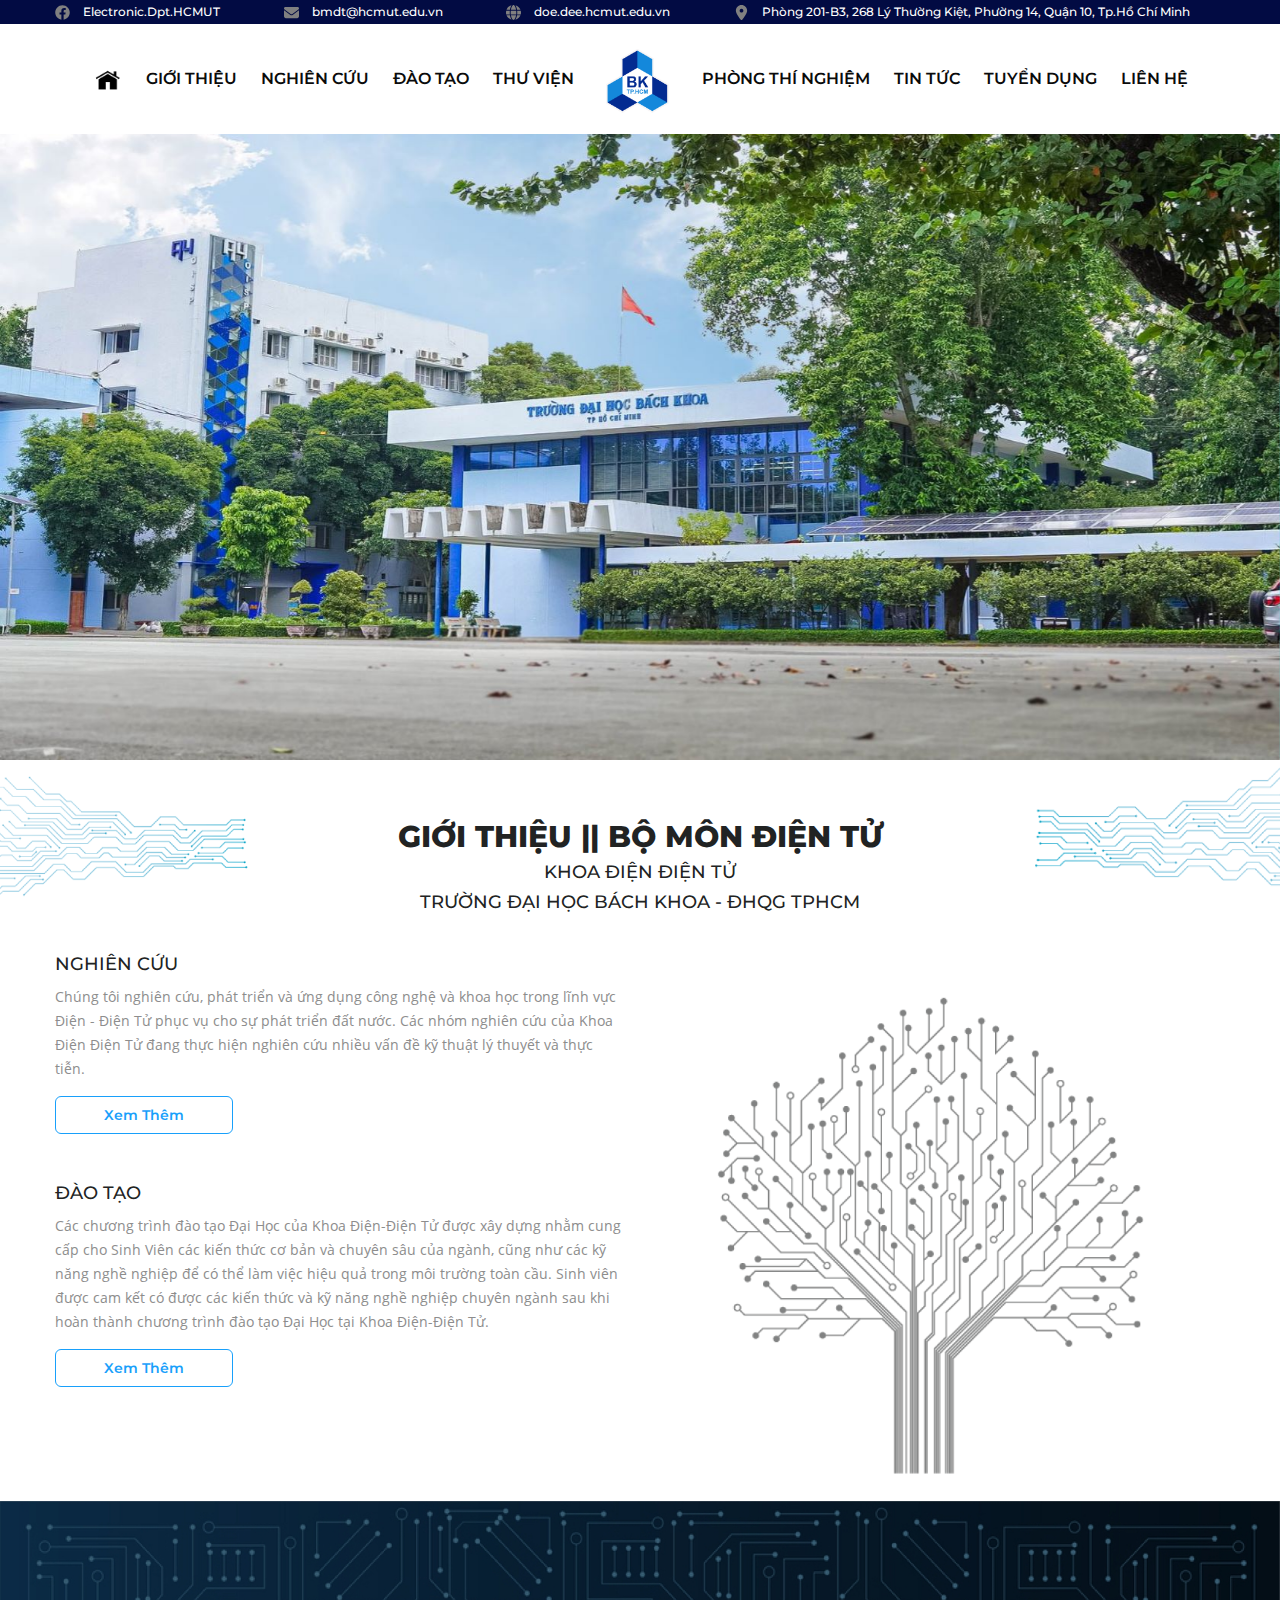
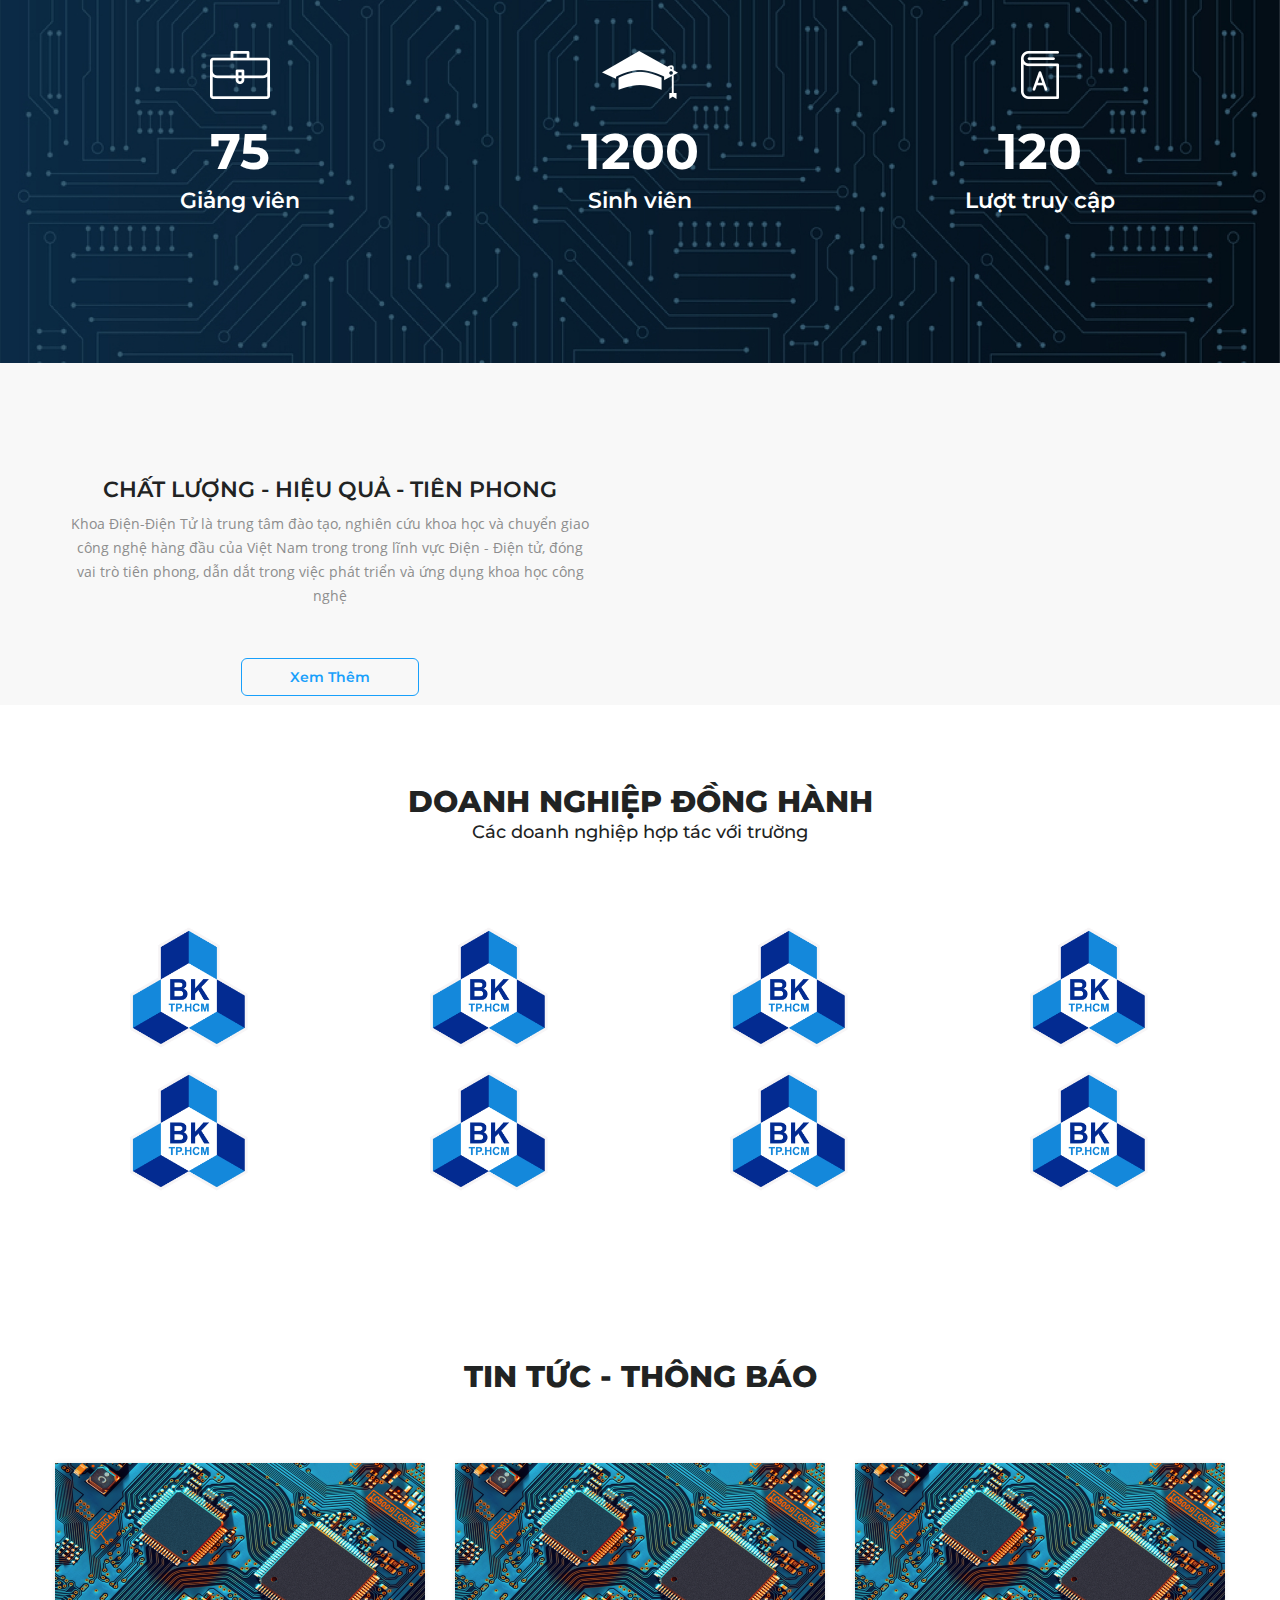
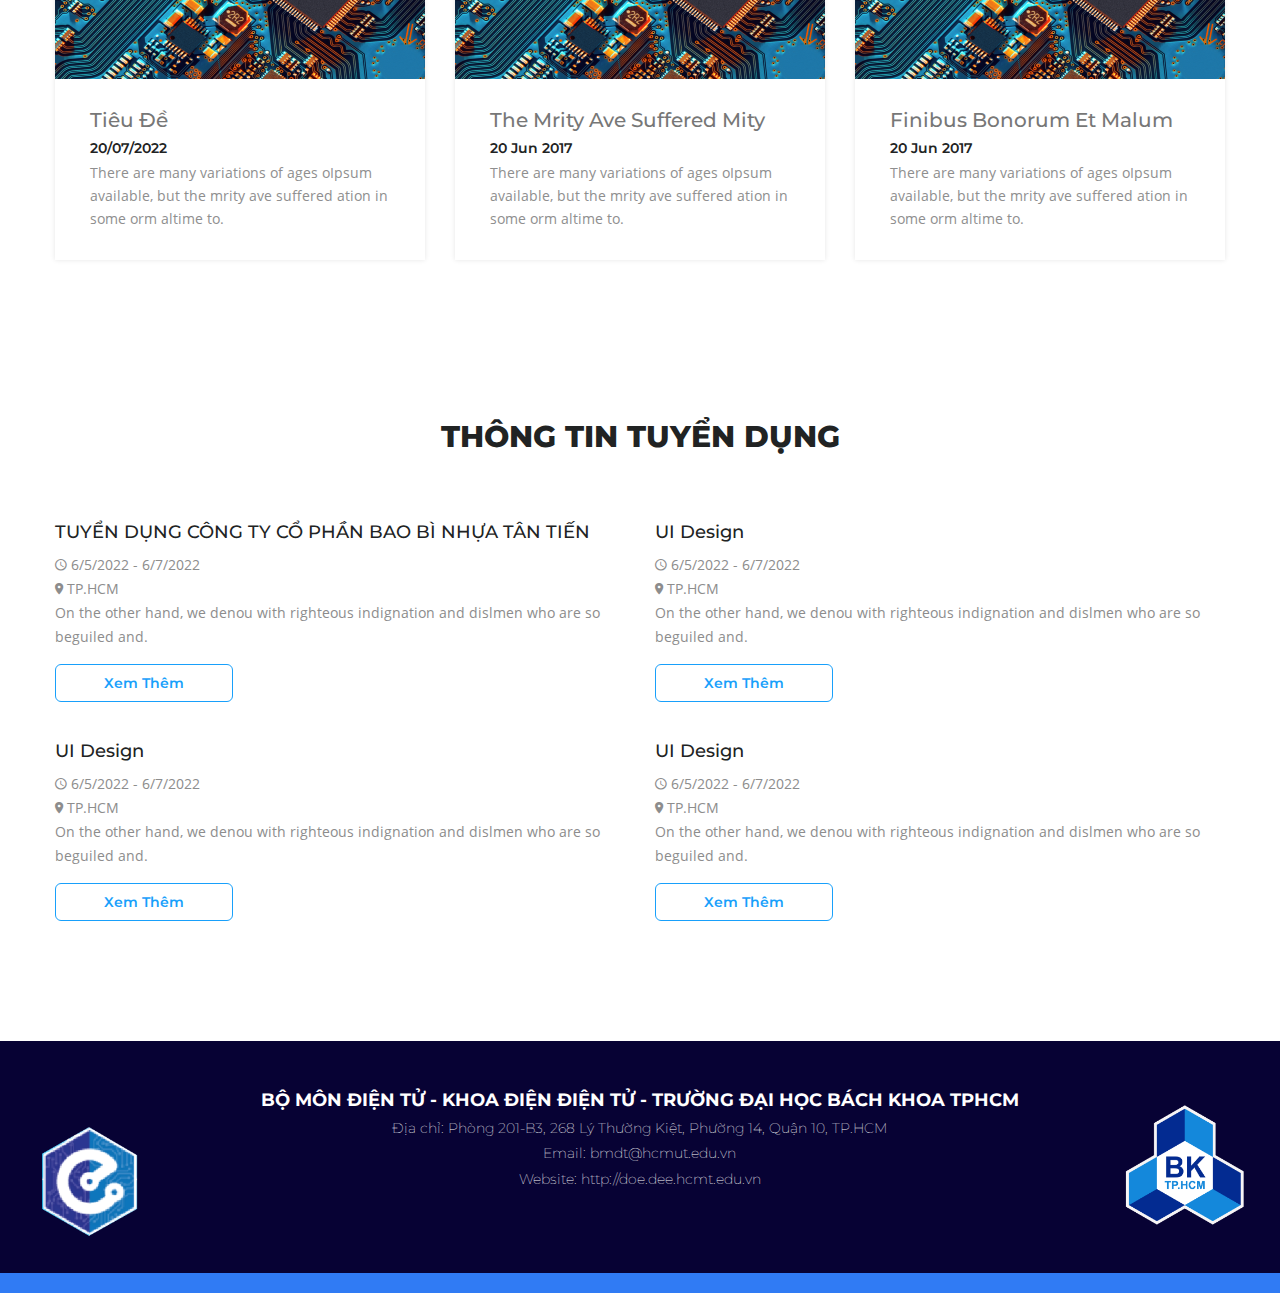
<file: index.html>
<!doctype html>
<html class="no-js" lang="en">

<head>
    <meta charset="utf-8">
    <meta http-equiv="X-UA-Compatible" content="IE=edge">
    <meta name="viewport" content="width=device-width, initial-scale=1">
    <meta name="description" content="Cultura is a Education HTML Template">
    <meta name="keywords" content="dee, điện, điện tử, bách khoa, college, course, courses, educational, learning, seminar, tutorials, university, workshop">    
    <title>Trang chủ</title>
    <!-- favicon -->
    <link rel="shortcut icon" type="image/x-icon" href="assets/img/hcmut.png">
    <!-- style css -->
    <link rel="stylesheet" href="style.css">
    <!-- modernizr js -->
    <script src="assets/js/vendor/modernizr-2.8.3.min.js"></script>

</head>

<body>
    <!--[if lt IE 8]>
            <p class="browserupgrade">You are using an <strong>outdated</strong> browser. Please <a href="http://browsehappy.com/">upgrade your browser</a> to improve your experience.</p>
        <![endif]-->
    <!-- HTML5 shim and Respond.js for IE8 support of HTML5 elements and media queries -->
    <!-- WARNING: Respond.js doesn't work if you view the page via file:// -->
    <!--[if lt IE 9]>
          <script src="https://oss.maxcdn.com/html5shiv/3.7.2/html5shiv.min.js"></script>
          <script src="https://oss.maxcdn.com/respond/1.4.2/respond.min.js"></script>
        <![endif]-->
    <!-- Wrapper Start -->
    <div class="wrapper">
        <!-- Header Section Start -->
        <header class="main-header">
            <div class="top-bar">
                <div class="container">
                    <div class="row">
                        <div class="col-xs-12">
                            <div>
                                <ul>
                                    <li><img src="./assets/flaticon/facebook-brands.svg" alt=""> Electronic.Dpt.HCMUT</li>
                                    <li><img src="./assets/flaticon/envelope-solid.svg" alt="">  bmdt@hcmut.edu.vn</li>
                                    <li><img src="./assets/flaticon/globe-solid.svg" alt=""> doe.dee.hcmut.edu.vn</li>
                                    <li><img src="./assets/flaticon/location-dot-solid.svg" alt=""> Phòng 201-B3, 268 Lý Thường Kiệt, Phường 14, Quận 10, Tp.Hồ Chí Minh</li>
                                </ul>
                            </div>
                        </div>
                    </div>
                    <!-- /.row -->
                </div>
                <!-- /.container -->
            </div>
            <div id="active-sticky" class="navgation-bar">
                <div class="container">
                    <div class="row">
                        <div class="col-xs-12" style="padding: 0;">
                            <div class="d-flex justify-center">                                
                                <!-- Static navbar -->
                                <nav class="mainmenu">
                                    <div class="navbar-header">
                                        <button type="button" class="navbar-toggle" data-toggle="collapse" data-target="#navbar">
                                            <span class="icon-bar"></span>
                                            <span class="icon-bar"></span>
                                            <span class="icon-bar"></span>
                                        </button>
                                    </div>
                                    <div id="navbar" class="navbar-collapse collapse no-padding">
                                        <ul class="navbar-nav dropdown">                 
                                            <li><a href="./index.html"><img src="./assets/img/icons/home.png" style="width:30px"></a></li>                                                 
                                            <li class="dropdown">
                                                <a href="./introduction.html" class="dropbtn">Giới thiệu</a>
                                                <div class="dropdown-content">
                                                    <div class="dropdown-item">
                                                        <a href="./introduction.html#lich-su">Lịch sử</a>
                                                    </div>
                                                    <div class="dropdown-item">
                                                        <a href="./introduction.html#dinh-huong">Định hướng</a>
                                                    </div>
                                                    <div class="dropdown-item">
                                                        <a href="./human.html">Nhân sự</a>
                                                    </div>
                                                </div>
                                              </li>
                                            <li><a href="./research.html">Nghiên cứu</a></li>
                                            <li><a href="./education.html">Đào tạo</a></li>
                                            <li><a href="./library.html">Thư viện</a></li>
                                            <li><a href="index.html"><img src="assets/img/hcmut.png" alt="HCMUT" style="width:80px"/></a></li>
                                            <li><a href="./lab.html">Phòng thí nghiệm</a></li>
                                            <li><a href="./news.html">Tin tức</a></li>
                                            <li><a href="./career.html">Tuyển dụng</a></li>
                                            <li><a href="./contact.html">Liên hệ</a></li>                                            
                                        </ul>
                                        
                                    </div>
                                    <!--/.nav-collapse -->
                                </nav>                                
                            </div>
                        </div>
                    </div>
                    <!-- /.row -->
                </div>
                <!-- /.container -->
            </div>
        </header>
        <!-- Header Section End -->
        <!-- Slider Section Start -->
        <section class="slider-area">
            <div id="mainslider">
                <div class="swiper-wrapper">
                    <div class="single-item swiper-slide">
                        <img src="assets/img/home/home1.jpg" style="width:100%" alt="Slider Image" />
                    </div>
                    <!-- /.Item End -->
                    <div class="single-item swiper-slide">
                        <img src="assets/img/home/home2.png" style="width:100%" alt="Slider Image" />
                        <div class="slider-caption">
                            <div class="container">
                                <h2 class="white-color font-40 mb-20 hidden-xs rt-effect delay-1">TRƯỜNG ĐẠI HỌC BÁCH KHOA - ĐHQG TPHCM</h2>
                                <h1 class="white-color font-60 mb-20 rt-effect-height delay-2">BỘ MÔN ĐIỆN TỬ</h1>
                                <div class="rt-effect-btn rt-effect delay-4">
                                    <div class="slide-btn" ><h3 class="white-color mb-5 ">KHOA ĐIỆN ĐIỆN TỬ</h3></div>
                                </div>
                            </div>
                            <!-- /.container -->
                        </div>
                    </div>                    
                    <!-- /.Item End -->
                    <div class="single-item swiper-slide">
                        <img src="assets/img/home/home6.jpg" style="width:100%" alt="Slider Image" />
                    </div>
                    <!-- /.Item End -->
                    <div class="single-item swiper-slide">
                        <img src="assets/img/home/home3.jpg" style="width:100%" alt="Slider Image" />
                        <div class="slider-caption">
                            <div class="container">
                                <h2 class="white-color font-40 mb-20 hidden-xs rt-effect delay-1">TRƯỜNG ĐẠI HỌC BÁCH KHOA - ĐHQG TPHCM</h2>
                                <h1 class="white-color font-60 mb-20 rt-effect-height delay-2">BỘ MÔN ĐIỆN TỬ</h1>
                                <div class="rt-effect-btn rt-effect delay-4">
                                    <div class="slide-btn" ><h3 class="white-color mb-5 ">KHOA ĐIỆN ĐIỆN TỬ</h3></div>
                                </div>
                            </div>
                            <!-- /.container -->
                        </div>
                    </div>
                    <!-- /.Item End --> 
                </div>
                <!-- Add Arrows -->
                <div class="swiper-next swiper-arrow"><i class="next zmdi zmdi-chevron-right"></i></div>
                <div class="swiper-prev swiper-arrow"><i class="prev zmdi zmdi-chevron-left"></i></div>
            </div>
        </section>
        <!-- Slider Section End -->
        <!-- Introduction Section Start-->        
        <section class="intro-area white-bg">
                <div class="row">
                    <div class="col-xs-3">
                        <img src="./assets/img/home/Artboard1.png" style="width:100%;" alt="">
                    </div>                    
                    <div class="col-xs-6 pt-60 text-center">
                        <div class="section-title">
                            <h2>GIỚI THIỆU || BỘ MÔN ĐIỆN TỬ</h2>
                            <h4>KHOA ĐIỆN ĐIỆN TỬ</h4>
                            <h4>TRƯỜNG ĐẠI HỌC BÁCH KHOA - ĐHQG TPHCM</h4>
                        </div>
                    </div>
                    <div class="col-xs-3">
                        <img src="./assets/img/home/Artboard2.png" style="width:100%;" alt="">
                    </div>
                </div>
                <div class="container">
                    <div class="row">
                        <div class="col-sx-12 col-md-6">
                            <div class="row">
                                <div class="col-xs-12 mb-50">
                                    <h4>NGHIÊN CỨU</h4>
                                    <p>Chúng tôi nghiên cứu, phát triển và ứng dụng công nghệ và khoa học trong lĩnh vực Điện - Điện Tử phục vụ cho sự phát triển đất nước. Các nhóm nghiên cứu của Khoa Điện Điện Tử đang thực hiện nghiên cứu nhiều vấn đề kỹ thuật lý thuyết và thực tiễn.</p>
                                    <a class="btn" href="./research.html">Xem thêm</a>
                                </div>
                                <div class="col-xs-12">                            
                                    <h4>ĐÀO TẠO</h4>
                                    <p>Các chương trình đào tạo Đại Học của Khoa Điện-Điện Tử được xây dựng nhằm cung cấp cho Sinh Viên các kiến thức cơ bản và chuyên sâu của ngành, cũng như các kỹ năng nghề nghiệp để có thể làm việc hiệu quả trong môi trường toàn cầu. Sinh viên được cam kết có được các kiến thức và kỹ năng nghề nghiệp chuyên ngành sau khi hoàn thành chương trình đào tạo Đại Học tại Khoa Điện-Điện Tử.</p>        
                                    <a class="btn" href="./education.html">Xem thêm</a>
                                </div>
                            </div>
               
                        </div> 
                        <div class="col-sx-12 col-md-6">
                            <img src="./assets/img/home/Tree.png" style="width:100%;" alt="">
                        </div> 
                    </div>
                </div>
        </section>
        <!-- Introduction Section End-->        
        <!-- Counting Start -->
        <section class="counting-area ptb-150 bg-img-counting parallax">
            <div class="container">
                <div class="row text-center">
                    <div class="col-xs-12 col-sm-4 col-md-4 mobi-mb-50 tab-mb-50">
                        <div class="counter-func">
                            <img class="mb-25" src="assets/img/icons/facts/1.png" alt="Icon" />
                            <h1><span class="counter">75</span></h1>
                            <h3 class="no-margin white-color">Giảng viên</h3>
                        </div>
                    </div>
                    <div class="col-xs-12 col-sm-4 col-md-4">
                        <div class="counter-func">
                            <img class="mb-25" src="assets/img/icons/facts/4.png" alt="Icon" />
                            <h1><span class="counter">1200</span></h1>
                            <h3 class="no-margin white-color">Sinh viên</h3>
                        </div>
                    </div>
                    <div class="col-xs-12 col-sm-4 col-md-4 mobi-mb-50">
                        <div class="counter-func">
                            <img class="mb-25" src="assets/img/icons/facts/3.png" alt="Icon" />
                            <h1><span class="counter">120</span></h1>
                            <h3 class="no-margin white-color">Lượt truy cập</h3>
                        </div>
                    </div>
                    
                </div>
                <!-- /.row -->
            </div>
            <!-- /.container -->
        </section>
        <!-- Fun Facts End -->
        <!-- Commitment Section Start-->
        <section class="commitment-area  bg-color-2">
            <div class="row">
                <div class="col-xs-6 pt-80 pl-50 text-center">
                    <div class="row commitment">
                        <div class="section-title text-center">
                            <h3>CHẤT LƯỢNG - HIỆU QUẢ - TIÊN PHONG</h3>
                        </div>
                        <p>Khoa Điện-Điện Tử là trung tâm đào tạo, nghiên cứu khoa học và chuyển giao công nghệ hàng đầu của Việt Nam trong trong lĩnh vực Điện - Điện tử, đóng vai trò tiên phong, dẫn dắt trong việc phát triển và ứng dụng khoa học công nghệ</p>
                    </div>
                    <a class="btn" href="./introduction.html">Xem thêm</a>
                </div>
                <div class="col-xs-6 text-center pt-20">
                    <!-- <img src="./assets/img/home/14 2.png" style="width:100%;" alt=""> -->
                    <iframe width="600" height="315" src="https://www.youtube.com/embed/uWATaks01F0" title="YouTube video player" frameborder="0" allow="accelerometer; autoplay; clipboard-write; encrypted-media; gyroscope; picture-in-picture" allowfullscreen></iframe>
                </div>
            </div>
        </section>
        <!-- Commitment Section End-->
        <!-- Popular Course Start -->
        <section class="courses-area section-padding white-bg">
            <div class="container">
                <div class="row">
                    <div class="col-xs-12 text-center">
                        <div class="section-title mb-70">
                            <h2 class="mb-5">DOANH NGHIỆP ĐỒNG HÀNH</h2>
                            <h4>Các doanh nghiệp hợp tác với trường</h4>
                        </div>
                    </div>
                </div>
                <!-- /.row -->
                <div class="row">
                    <div class="col-xs-4 col-sm-3 mobi-mb-30 text-center">
                        <img src="./assets/img/home/hcmut.png" style="width: 150px;" alt="">
                    </div>
                    <div class="col-xs-4 col-sm-3 mobi-mb-30 text-center">
                        <img src="./assets/img/home/hcmut.png" style="width: 150px;" alt="">
                    </div>
                    <div class="col-xs-4 col-sm-3 mobi-mb-30 text-center">
                        <img src="./assets/img/home/hcmut.png" style="width: 150px;" alt="">
                    </div>
                    <div class="col-xs-4 col-sm-3 mobi-mb-30 text-center">
                        <img src="./assets/img/home/hcmut.png" style="width: 150px;" alt="">
                    </div>
                    <div class="col-xs-4 col-sm-3 mobi-mb-30 text-center">
                        <img src="./assets/img/home/hcmut.png" style="width: 150px;" alt="">
                    </div>
                    <div class="col-xs-4 col-sm-3 mobi-mb-30 text-center">
                        <img src="./assets/img/home/hcmut.png" style="width: 150px;" alt="">
                    </div>
                    <div class="col-xs-4 col-sm-3 mobi-mb-30 text-center">
                        <img src="./assets/img/home/hcmut.png" style="width: 150px;" alt="">
                    </div>
                    <div class="col-xs-4 col-sm-3 mobi-mb-30 text-center">
                        <img src="./assets/img/home/hcmut.png" style="width: 150px;" alt="">
                    </div>
                </div>
                <!-- /.row -->                
            </div>
            <!-- /.container -->
        </section>
        <!-- Popular Course End -->
        <!-- Blog Section Start -->
        <section class="blog-area section-padding white-bg">
            <div class="container">
                <div class="row">
                    <div class="col-xs-12 text-center">
                        <div class="section-title mb-70">
                            <a href="./news.html"><h2 class="mb-5"> TIN TỨC - THÔNG BÁO</h2></a>
                        </div>
                    </div>
                </div>
                <!-- /.row -->
                <div class="row">
                    <div class="col-xs-12 col-sm-4 mobi-mb-30">
                        <div class="blog-post">
                            <div class="thumb text-center">
                                <a href="blog-details.html"><img src="assets/img/home/thongbao.png" alt="Thumbnail Image" /></a>
                            </div>
                            <div class="blog-content ptb-30 plr-35">                                
                                <a href="blog-details.html">
                                    <h3 class="text-capitalize">Tiêu đề</h3>
                                </a>
                                <h5 class="mb-5">20/07/2022</h5>
                                <p>There are many variations of ages oIpsum available, but the mrity ave suffered ation in some orm altime to.</p>
                            </div>
                        </div>
                    </div>
                    <!-- /.Blog Post end -->
                    <div class="col-xs-12 col-sm-4 mobi-mb-30">
                        <div class="blog-post">
                            <div class="thumb text-center">
                                <a href="blog-details.html"><img src="assets/img/home/thongbao.png" alt="Thumbnail Image" /></a>
                            </div>
                            <div class="blog-content ptb-30 plr-35">
                                <a href="blog-details.html">
                                    <h3 class="text-capitalize">The mrity ave suffered mity</h3>
                                </a>
                                <h5 class="mb-5">20 Jun 2017</h5>
                                <p>There are many variations of ages oIpsum available, but the mrity ave suffered ation in some orm altime to.</p>
                            </div>
                        </div>
                    </div>
                    <!-- /.Blog Post end -->
                    <div class="col-xs-12 col-sm-4">
                        <div class="blog-post">
                            <div class="thumb text-center">
                                <a href="blog-details.html"><img src="assets/img/home/thongbao.png" alt="Thumbnail Image" /></a>
                            </div>
                            <div class="blog-content ptb-30 plr-35">
                                <a href="blog-details.html">
                                    <h3 class="text-capitalize">Finibus Bonorum et Malum</h3>
                                </a>
                                <h5 class="mb-5">20 Jun 2017</h5>
                                <p>There are many variations of ages oIpsum available, but the mrity ave suffered ation in some orm altime to.</p>
                            </div>
                        </div>
                    </div>
                    <!-- /.Blog Post end -->
                </div>
                <!-- /.row -->
            </div>
            <!-- /.container -->
        </section>
        <!-- Blog Section End -->
        <!-- Event Section Start -->
        <section class="event-area section-padding white-bg">
            <div class="container">
                <div class="row">
                    <div class="col-xs-12 text-center">
                        <div class="section-title mb-70">
                            <a href="./career.html"><h2 class="mb-5">THÔNG TIN TUYỂN DỤNG</h2></a>
                        </div>
                    </div>
                </div>
                <!-- /.row -->
                <div class="row">
                    <div class="col-xs-12 col-sm-6 mobi-mb-30">
                        <div class="event-box d-flex">                            
                                <div class="align-container">
                                    <div class="align-inner">
                                        <a href="event-details.html">
                                            <h4>TUYỂN DỤNG CÔNG TY CỔ PHẦN BAO BÌ NHỰA TÂN TIẾN</h4>
                                        </a>
                                        <ul>
                                            <li><i class="zmdi zmdi-time"></i> 6/5/2022 - 6/7/2022</li>
                                            <li><i class="zmdi zmdi-pin"></i> TP.HCM</li>
                                        </ul>
                                        <p>On the other hand, we denou with
                                            righteous indignation and dislmen
                                            who are so beguiled and.</p>
                                        <a class="btn" href="#">Xem thêm</a>
                                    </div>
                                </div>
                        </div>
                    </div>
                    <div class="col-xs-12 col-sm-6 mobi-mb-30">
                        <div class="event-box d-flex">                            
                                <div class="align-container">
                                    <div class="align-inner">
                                        <a href="event-details.html">
                                            <h4>UI Design</h4>
                                        </a>
                                        <ul>
                                            <li><i class="zmdi zmdi-time"></i> 6/5/2022 - 6/7/2022</li>
                                            <li><i class="zmdi zmdi-pin"></i> TP.HCM</li>
                                        </ul>
                                        <p>On the other hand, we denou with
                                            righteous indignation and dislmen
                                            who are so beguiled and.</p>
                                        <a class="btn" href="#">Xem thêm</a>
                                    </div>
                                </div>
                        </div>
                    </div>
                    <div class="col-xs-12 col-sm-6 mobi-mb-30">
                        <div class="event-box d-flex">                            
                                <div class="align-container">
                                    <div class="align-inner">
                                        <a href="event-details.html">
                                            <h4>UI Design</h4>
                                        </a>
                                        <ul>
                                            <li><i class="zmdi zmdi-time"></i> 6/5/2022 - 6/7/2022</li>
                                            <li><i class="zmdi zmdi-pin"></i> TP.HCM</li>
                                        </ul>
                                        <p>On the other hand, we denou with
                                            righteous indignation and dislmen
                                            who are so beguiled and.</p>
                                        <a class="btn" href="#">Xem thêm</a>
                                    </div>
                                </div>
                        </div>
                    </div>
                    <div class="col-xs-12 col-sm-6 mobi-mb-30">
                        <div class="event-box d-flex">                            
                                <div class="align-container">
                                    <div class="align-inner">
                                        <a href="event-details.html">
                                            <h4>UI Design</h4>
                                        </a>
                                        <ul>
                                            <li><i class="zmdi zmdi-time"></i> 6/5/2022 - 6/7/2022</li>
                                            <li><i class="zmdi zmdi-pin"></i> TP.HCM</li>
                                        </ul>
                                        <p>On the other hand, we denou with
                                            righteous indignation and dislmen
                                            who are so beguiled and.</p>
                                        <a class="btn" href="#">Xem thêm</a>
                                    </div>
                                </div>
                        </div>
                    </div>
                </div>                
            </div>
            <!-- /.container -->
        </section>
        <!-- Event Section End -->    
        <!-- Footer Section Start -->
        <footer class="section-pt bg-color-5">
            <div class="footer-widget-area pb-60">
                <div>
                    <div class="row">                        
                        <div class="col-xs-12 col-sm-6 col-md-2 mobi-mb-50 tab-mb-50 text-center">
                            <img src="./assets/img/home/lgodt.png" style="width:18rem" alt="">
                        </div>
                        <!-- /.Widget end -->
                        <div class="col-xs-12 col-sm-6 col-md-8 mobi-mb-50 text-center">
                            <h4><b>BỘ MÔN ĐIỆN TỬ - KHOA ĐIỆN ĐIỆN TỬ - TRƯỜNG ĐẠI HỌC BÁCH KHOA TPHCM</b></h4>
                            <h5>Địa chỉ: Phòng 201-B3, 268 Lý Thường Kiệt, Phường 14, Quận 10, TP.HCM</h5>
                            <h5>Email: bmdt@hcmut.edu.vn</h5>
                            <h5>Website: http://doe.dee.hcmt.edu.vn</h5>
                        
                        </div>
                        <!-- /.Widget end -->
                        <div class="col-xs-12 col-sm-6 col-md-2 text-center">
                            <img src="./assets/img/home/hcmut.png" style="width:15rem" alt="">
                        </div>
                        <!-- /.Widget end -->
                    </div>
                    <!-- /.row -->
                </div>
                <!-- /.container -->
            </div>
            <div class="row">
                <div class="col-6 side-blank">
                    <div class="row">
                        <div class="col-12 divide"></div>
                    </div>
                </div> 
                
            </div>         
        </footer>
        <!-- Footer Section End -->
    </div>
    <!-- Wrapper End -->

    <!-- All JS Here -->
    <!-- jQuery Latest Version -->
    <script src="assets/js/vendor/jquery-1.12.4.min.js"></script>
    <!-- Bootstrap JS -->
    <script src="assets/js/bootstrap.min.js"></script>
    <!-- Form Validate -->
    <script src="assets/js/jquery.validate.min.js"></script>
    <!-- Slick Slider JS -->
    <script src="assets/js/slick.min.js"></script>
    <!-- Swiper JS -->
    <script src="assets/js/swiper.min.js"></script>
    <!-- Isotope JS -->
    <script src="assets/js/isotope.pkgd.min.js"></script>
    <!-- Plugins JS -->
    <script src="assets/js/plugins.js"></script>
    <!-- main JS -->
    <script src="assets/js/main.js"></script>

</body>

</html>
</file>
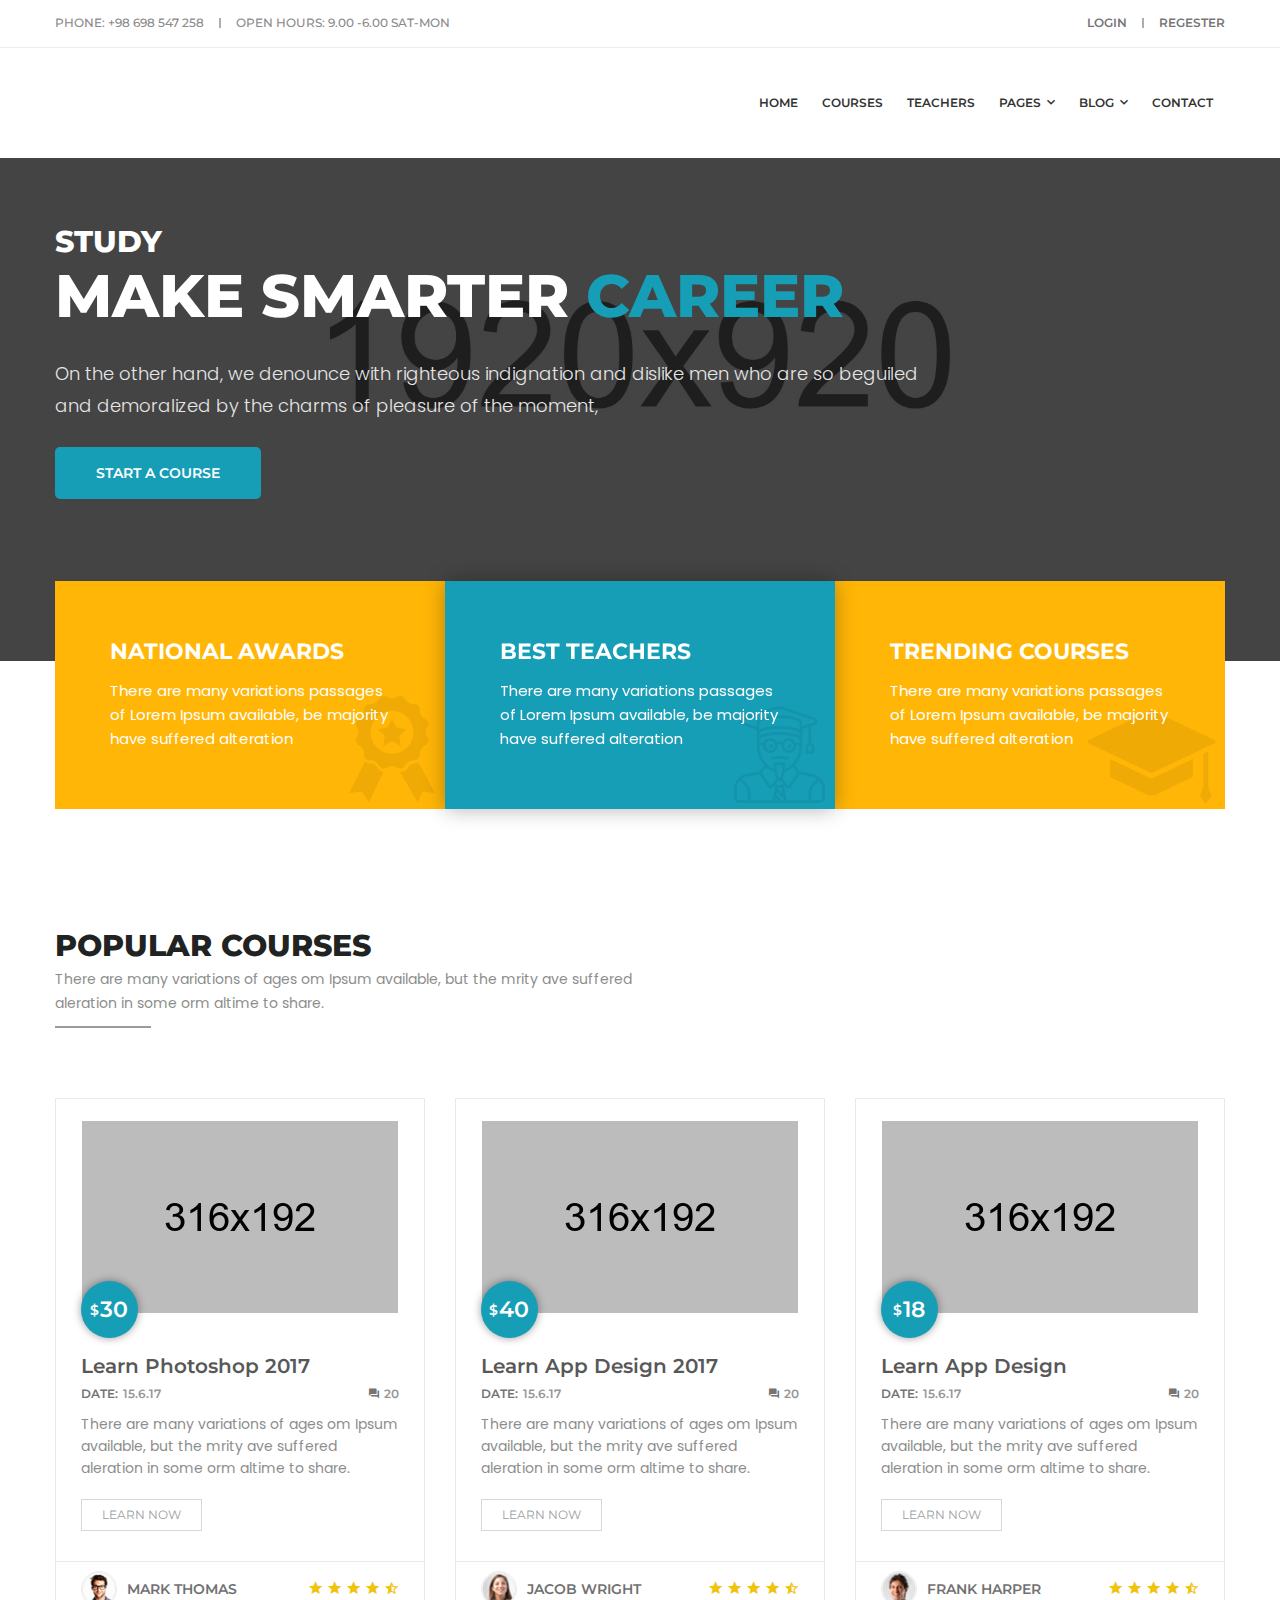
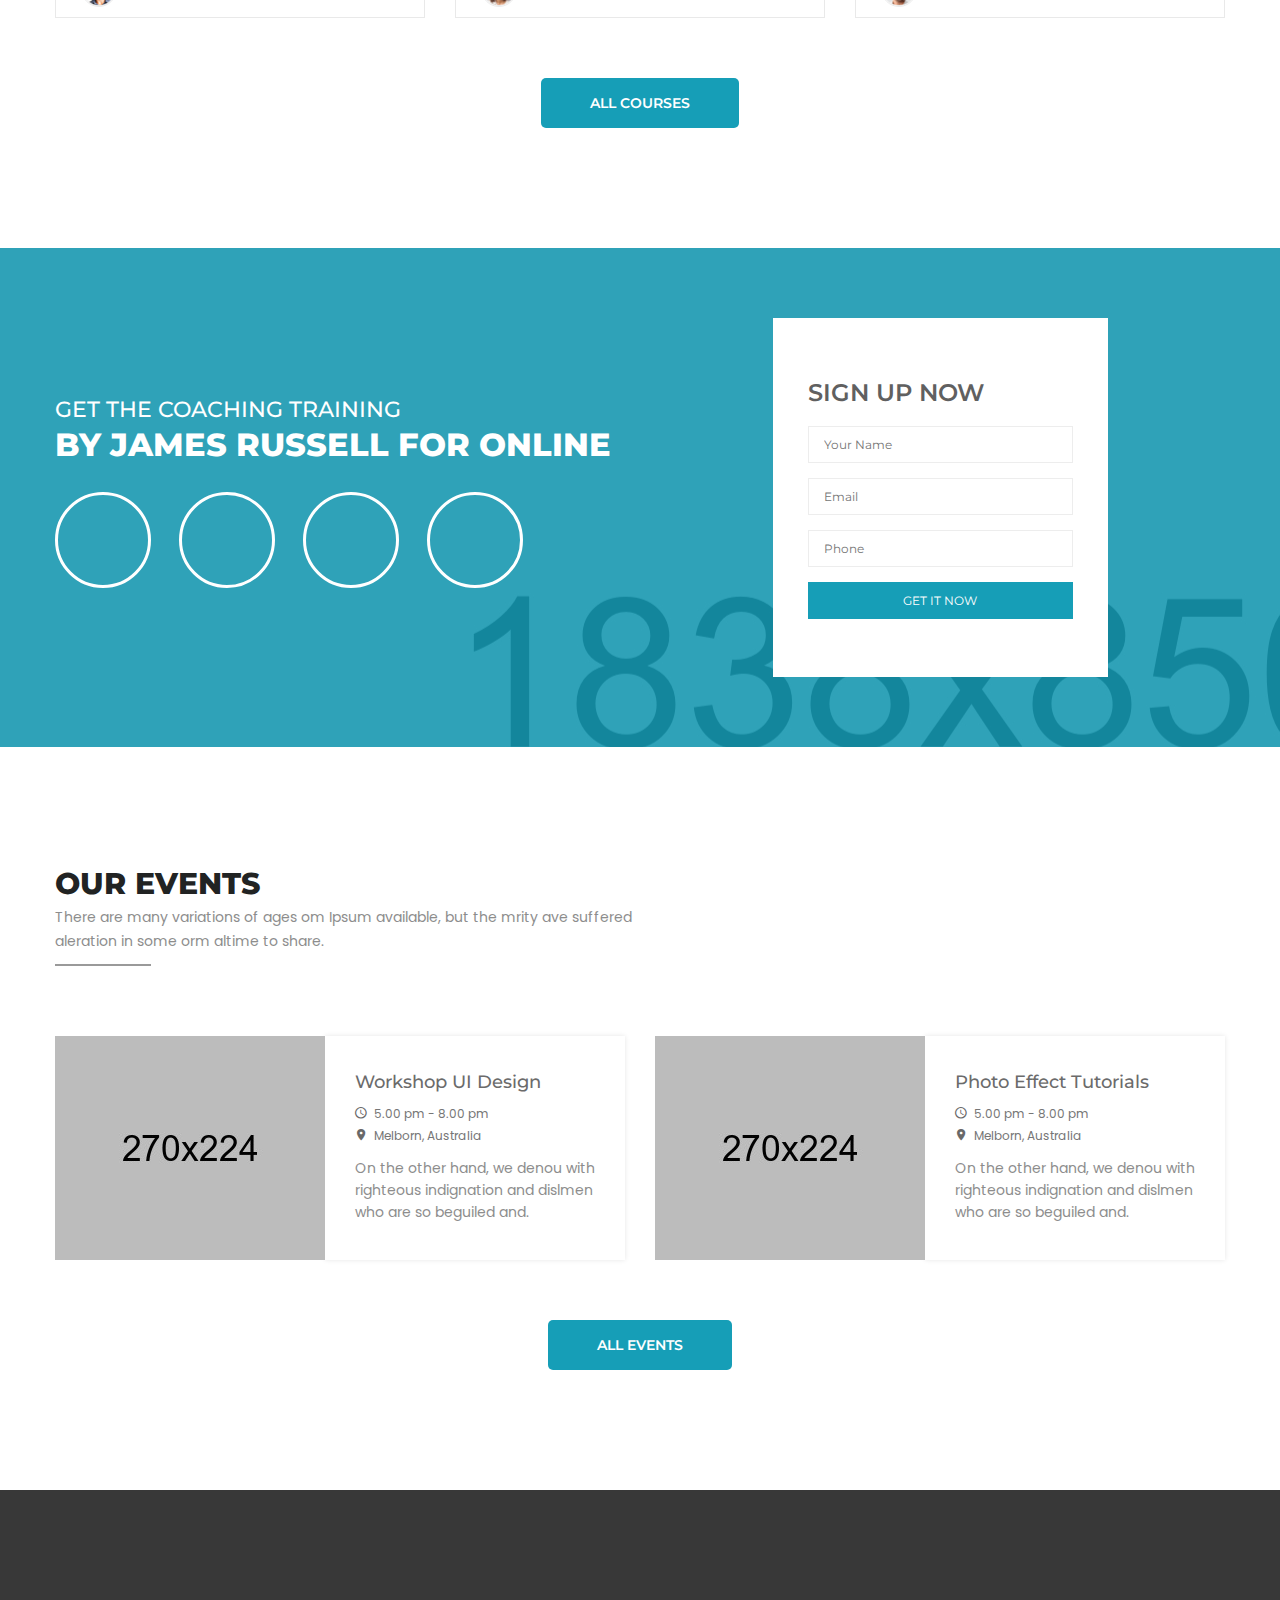
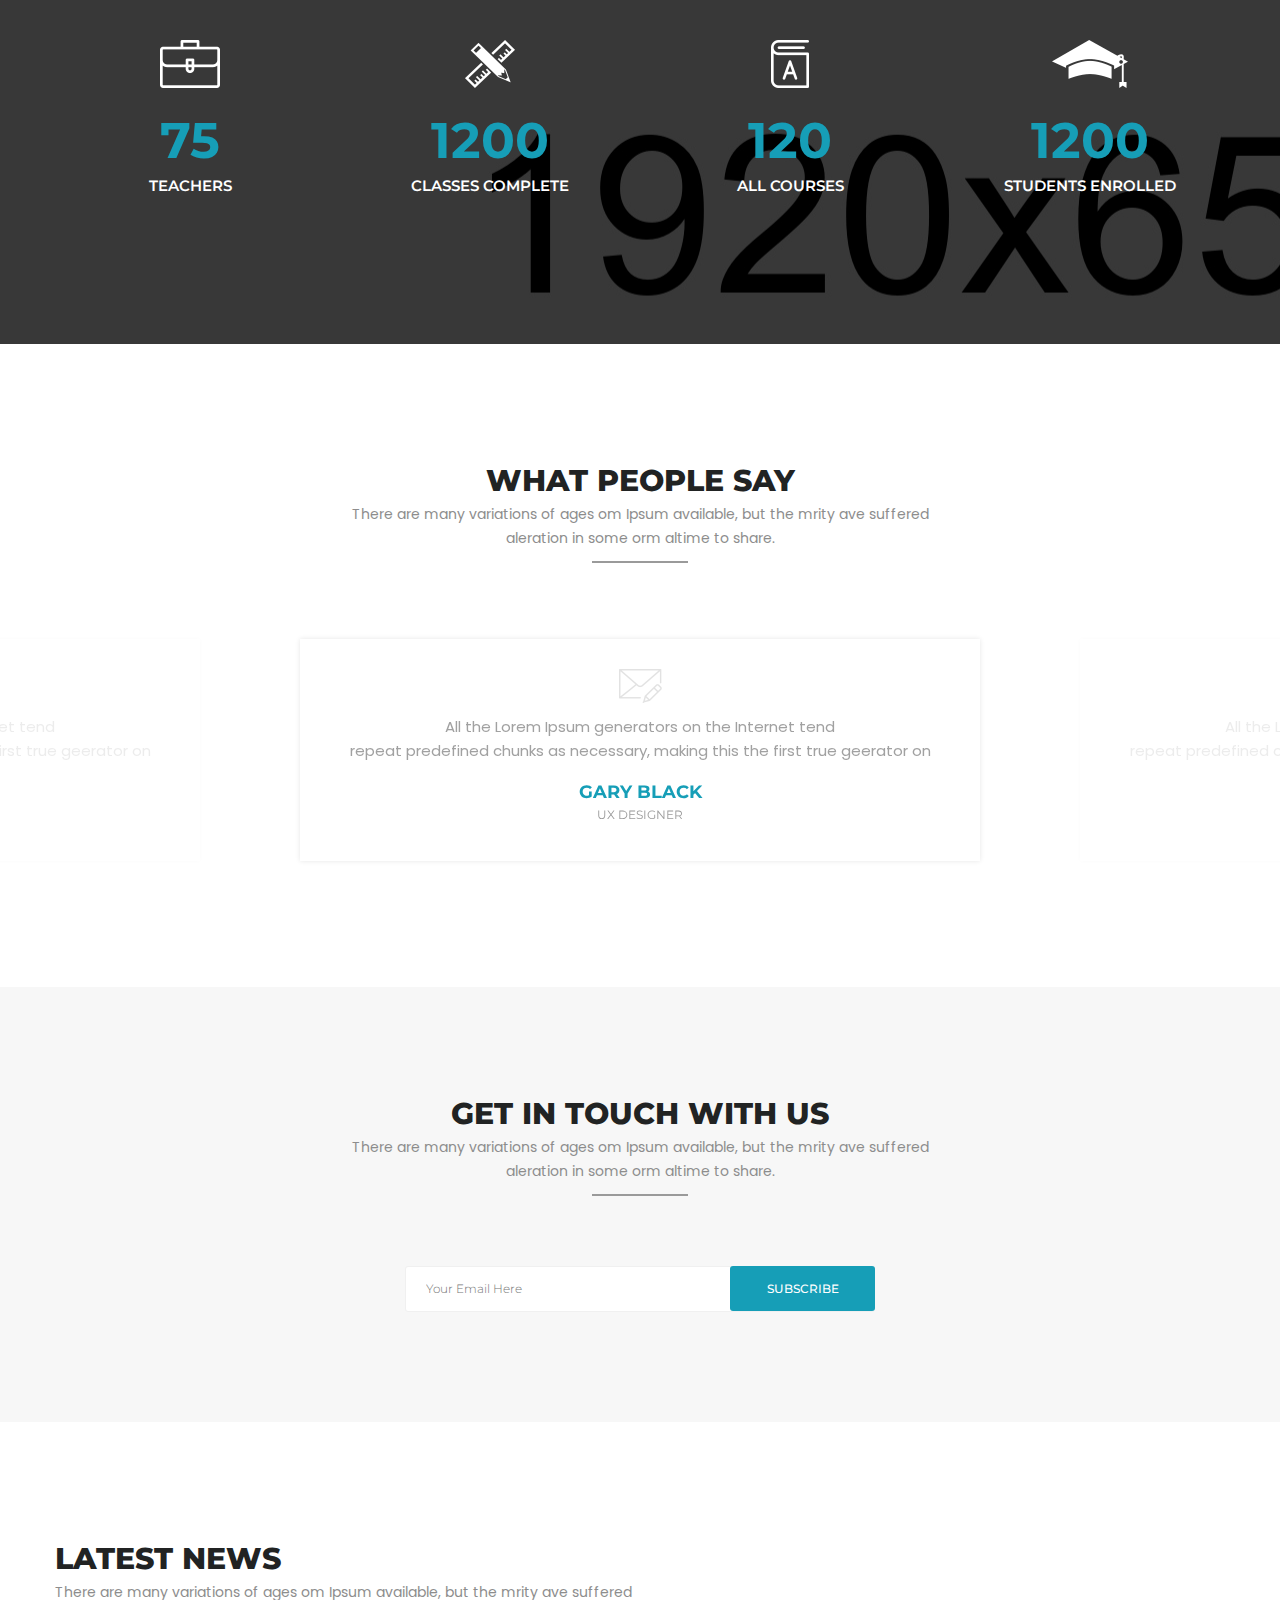
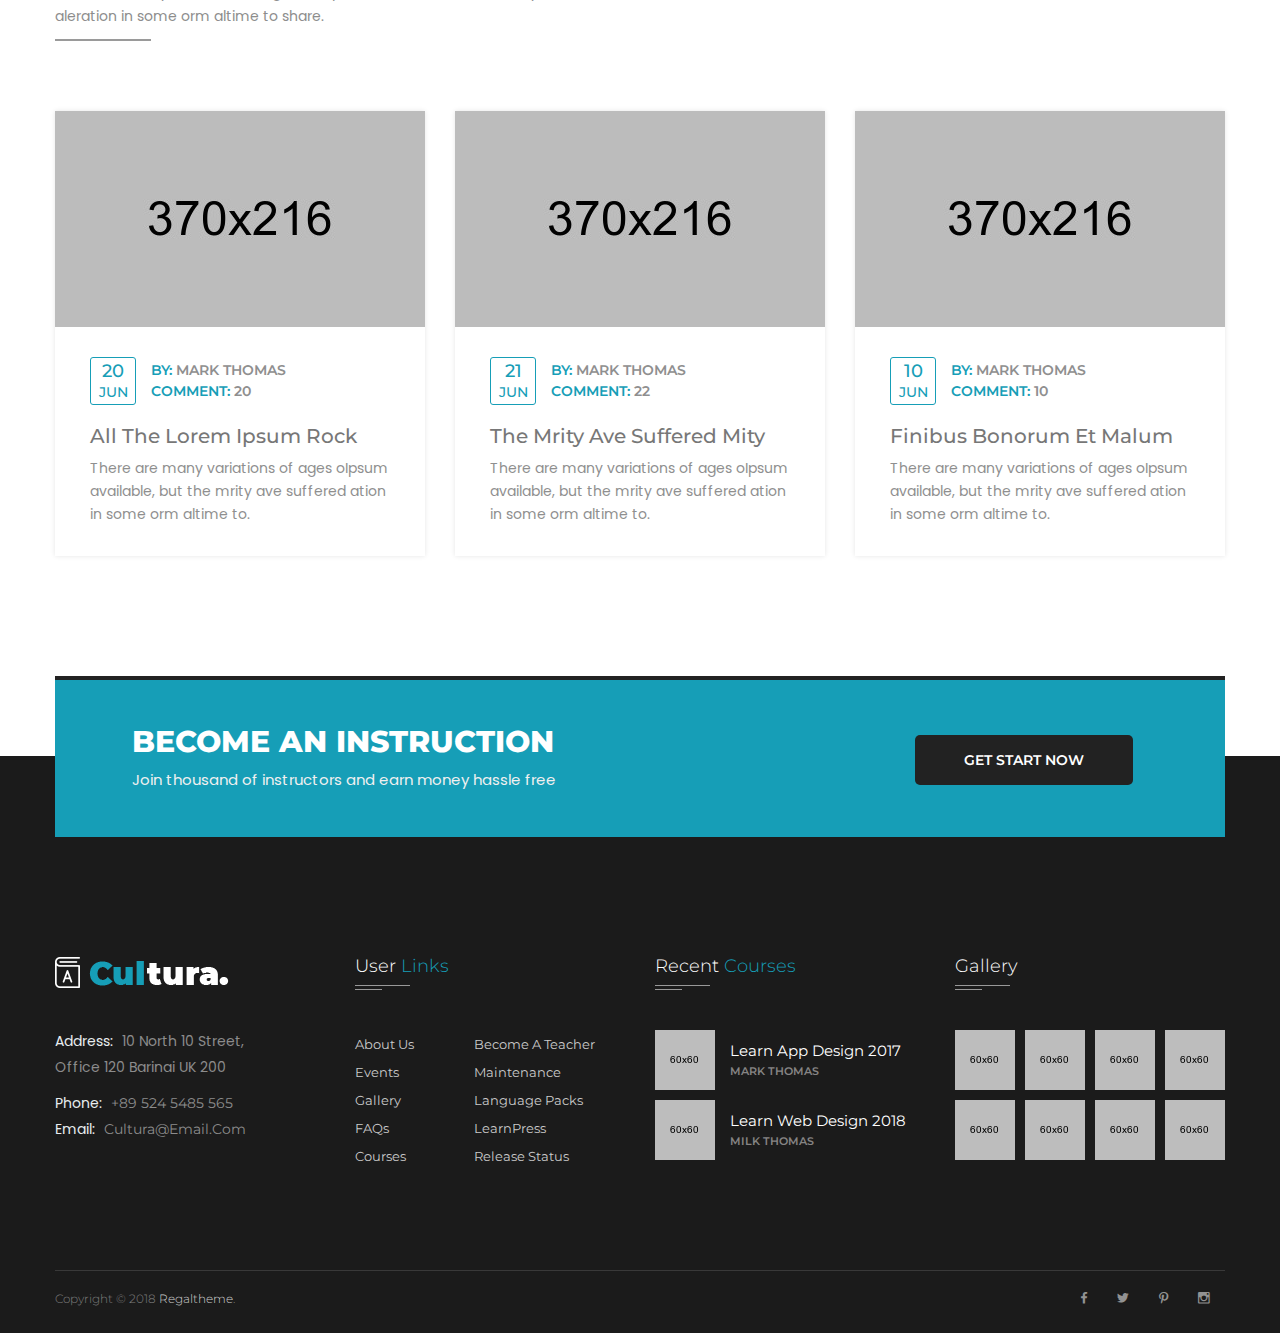
<file: Template/index.html>
<!doctype html>
<html class="no-js" lang="en">

<head>
    <meta charset="utf-8">
    <meta http-equiv="X-UA-Compatible" content="IE=edge">
    <meta name="viewport" content="width=device-width, initial-scale=1">
    <meta name="description" content="Cultura is a Education HTML Template">
    <meta name="keywords" content="	classes, college, course, courses, educational, learning, online courses, revolution slider, school, seminar, tutorials, university, workshop">
    <meta name="author" content="regaltheme.com">
    <title>Default Home Version || Cultura</title>
    <!-- favicon -->
    <link rel="shortcut icon" type="image/x-icon" href="assets/img/favicon.ico">
    <!-- style css -->
    <link rel="stylesheet" href="style.css">
    <!-- modernizr js -->
    <script src="assets/js/vendor/modernizr-2.8.3.min.js"></script>

</head>

<body>
    <!--[if lt IE 8]>
            <p class="browserupgrade">You are using an <strong>outdated</strong> browser. Please <a href="http://browsehappy.com/">upgrade your browser</a> to improve your experience.</p>
        <![endif]-->
    <!-- HTML5 shim and Respond.js for IE8 support of HTML5 elements and media queries -->
    <!-- WARNING: Respond.js doesn't work if you view the page via file:// -->
    <!--[if lt IE 9]>
          <script src="https://oss.maxcdn.com/html5shiv/3.7.2/html5shiv.min.js"></script>
          <script src="https://oss.maxcdn.com/respond/1.4.2/respond.min.js"></script>
        <![endif]-->
    <!-- Wrapper Start -->
    <div class="wrapper">
        <!-- Header Section Start -->
        <header class="main-header">
            <div class="top-bar">
                <div class="container">
                    <div class="row">
                        <div class="col-xs-12">
                            <div class="d-flex justify-end">
                                <div class="left mr-auto">
                                    <ul class="clearfix">
                                        <li>Phone: <a href="tel:+98698547258">+98 698 547 258</a></li>
                                        <li>Open hours: 9.00 -6.00 SAT-MON</li>
                                    </ul>
                                </div>
                                <div class="right l-height">
                                    <ul class="clearfix d-inblock">
                                        <li><a href="login.html">Login</a></li>
                                        <li><a href="registration.html">Regester</a></li>
                                    </ul>
                                </div>
                            </div>
                        </div>
                    </div>
                    <!-- /.row -->
                </div>
                <!-- /.container -->
            </div>
            <div id="active-sticky" class="navgation-bar">
                <div class="container">
                    <div class="row">
                        <div class="col-xs-12">
                            <div class="d-flex justify-end">
                                
                                <!-- Static navbar -->
                                <nav class="mainmenu">
                                    <div class="navbar-header">
                                        <button type="button" class="navbar-toggle" data-toggle="collapse" data-target="#navbar">
                                            <span class="icon-bar"></span>
                                            <span class="icon-bar"></span>
                                            <span class="icon-bar"></span>
                                        </button>
                                    </div>
                                    <div id="navbar" class="navbar-collapse collapse no-padding">
                                        <ul class="navbar-nav dropdown">
                                            <li>
                                                <a href="javascript:viod(0)" class="dropdown-toggle" data-toggle="dropdown" title="Click Here">
													Home
												</a>
                                            </li>
                                            <li>
                                                <a href="javascript:viod(0)" class="dropdown-toggle" data-toggle="dropdown" title="Click Here">
													Courses
												</a>
                                            </li>
                                            <li><a href="teachers.html">Teachers</a></li>
                                            <li>
                                                <a href="javascript:viod(0)" class="dropdown-toggle" data-toggle="dropdown" title="Click Here">
													Pages <i class="zmdi zmdi-chevron-down"></i>
												</a>
                                            </li>
                                            <li>
                                                <a href="javascript:viod(0)" class="dropdown-toggle" data-toggle="dropdown" title="Click Here">
													Blog <i class="zmdi zmdi-chevron-down"></i>
												</a>
                                            </li>
                                            <li><a href="contact-us.html">Contact</a></li>
                                        </ul>
                                    </div>
                                    <!--/.nav-collapse -->
                                </nav>
                            </div>
                        </div>
                    </div>
                    <!-- /.row -->
                </div>
                <!-- /.container -->
            </div>
        </header>
        <!-- Header Section End -->
        <!-- Slider Section Start -->
        <section class="slider-area">
            <div id="mainslider">
                <div class="swiper-wrapper">
                    <div class="single-item swiper-slide overlay dark-1">
                        <img src="assets/img/slider/1.jpg" alt="Slider Image" />
                        <div class="slider-caption">
                            <div class="container">
                                <h2 class="white-color mb-5 hidden-xs rt-effect delay-1">Study</h2>
                                <h1 class="font-60 mb-20 rt-effect-height delay-2">Make smarter <span class="theme-color">Career</span></h1>
                                <p class="mb-25 hidden-xs hidden-sm rt-effect delay-3">On the other hand, we denounce with righteous indignation and dislike men who are so beguiled
                                    <br /> and demoralized by the charms of pleasure of the moment, </p>
                                <div class="rt-effect-btn rt-effect delay-4">
                                    <a class="btn" href="javascript:viod(0)">Start a Course</a>
                                </div>
                            </div>
                            <!-- /.container -->
                        </div>
                    </div>
                    <!-- /.Item End -->
                    <div class="single-item swiper-slide overlay dark-1">
                        <img src="assets/img/slider/2.jpg" alt="Slider Image" />
                        <div class="slider-caption">
                            <div class="container">
                                <h2 class="white-color mb-5 hidden-xs rt-effect delay-1">Education</h2>
                                <h1 class="font-60 mb-20 rt-effect-height delay-2">Must Teach <span class="theme-color">Life</span></h1>
                                <p class="mb-25 hidden-xs hidden-sm rt-effect delay-3">On the other hand, we denounce with righteous indignation and dislike men who are so beguiled
                                    <br /> and demoralized by the charms of pleasure of the moment, </p>
                                <div class="rt-effect-btn rt-effect delay-4">
                                    <a class="btn" href="javascript:viod(0)">Start a Course</a>
                                </div>
                            </div>
                            <!-- /.container -->
                        </div>
                    </div>
                    <!-- /.Item End -->
                </div>
                <!-- Add Arrows -->
                <div class="swiper-next swiper-arrow"><i class="next zmdi zmdi-chevron-right"></i></div>
                <div class="swiper-prev swiper-arrow"><i class="prev zmdi zmdi-chevron-left"></i></div>
            </div>
        </section>
        <!-- Slider Section End -->
        <!-- Service Box Start -->
        <section class="service-box-area white-bg">
            <div class="container">
                <div class="tec-box percent-33 bg-color-1 pull-left">
                    <div class="align-container">
                        <div class="align-inner">
                            <h3 class="white-color mb-15">National Awards</h3>
                            <p class="white-color">There are many variations passages of Lorem Ipsum available, be majority have suffered alteration</p>
                        </div>
                    </div>
                    <div class="tec-icon">
                        <img src="assets/img/icons/1.png" alt="Icon" />
                    </div>
                </div>
                <!-- /.Box End -->
                <div class="tec-box percent-33 theme-bg pull-left">
                    <div class="align-container">
                        <div class="align-inner">
                            <h3 class="white-color mb-15">Best Teachers</h3>
                            <p class="white-color">There are many variations passages of Lorem Ipsum available, be majority have suffered alteration</p>
                        </div>
                    </div>
                    <div class="tec-icon">
                        <img src="assets/img/icons/2.png" alt="Icon" />
                    </div>
                </div>
                <!-- /.Box End -->
                <div class="tec-box percent-33 bg-color-1 pull-left">
                    <div class="align-container">
                        <div class="align-inner">
                            <h3 class="white-color mb-15">Trending courses</h3>
                            <p class="white-color">There are many variations passages of Lorem Ipsum available, be majority have suffered alteration</p>
                        </div>
                    </div>
                    <div class="tec-icon">
                        <img src="assets/img/icons/3.png" alt="Icon" />
                    </div>
                </div>
                <!-- /.Box End -->
            </div>
            <!-- /.container -->
        </section>
        <!-- Service Box End -->
        <!-- Popular Course Start -->
        <section class="courses-area section-padding white-bg">
            <div class="container">
                <div class="row">
                    <div class="col-xs-12 text-left">
                        <div class="section-title mb-70">
                            <h2 class="mb-5">Popular courses</h2>
                            <p>There are many variations of ages om Ipsum available, but the mrity ave suffered
                                <br /> aleration in some orm altime to share.</p>
                            <hr class="line" />
                        </div>
                    </div>
                </div>
                <!-- /.row -->
                <div class="row">
                    <div class="col-xs-12 col-sm-4 mobi-mb-30">
                        <div class="course-box">
                            <div class="course-content plr-25">
                                <div class="thumb text-center">
                                    <a href="course-details.html"><img src="assets/img/course/1.jpg" alt="Thumbnail Image" /></a>
                                    <div class="price">
                                        <h3 class="no-margin"><span>$</span>30</h3>
                                    </div>
                                </div>
                                <a href="course-details.html">
                                    <h3 class="text-capitalize">Learn Photoshop 2017</h3>
                                </a>
                                <div class="date-comment clearfix">
                                    <div class="pull-left">
                                        <h6><span>Date: </span>15.6.17</h6>
                                    </div>
                                    <div class="pull-right">
                                        <h6><i class="zmdi zmdi-comments"></i> 20</h6>
                                    </div>
                                </div>
                                <p class="mb-20">There are many variations of ages om Ipsum available, but the mrity ave suffered aleration in some orm altime to share.</p>
                                <a class="btn btn-1" href="course-details.html">Learn Now</a>
                            </div>
                            <div class="footer clearfix plr-25">
                                <div class="pull-left">
                                    <img class="pull-left" src="assets/img/course/t1.png" alt="Teacher Image" />
                                    <h5 class="no-margin">Mark Thomas</h5>
                                </div>
                                <div class="pull-right rating">
                                    <i class="zmdi zmdi-star"></i>
                                    <i class="zmdi zmdi-star"></i>
                                    <i class="zmdi zmdi-star"></i>
                                    <i class="zmdi zmdi-star"></i>
                                    <i class="zmdi zmdi-star-half"></i>
                                </div>
                            </div>
                        </div>
                    </div>
                    <!-- /.course box end -->
                    <div class="col-xs-12 col-sm-4 mobi-mb-30">
                        <div class="course-box">
                            <div class="course-content plr-25">
                                <div class="thumb text-center">
                                    <a href="course-details.html"><img src="assets/img/course/2.jpg" alt="Thumbnail Image" /></a>
                                    <div class="price">
                                        <h3 class="no-margin"><span>$</span>40</h3>
                                    </div>
                                </div>
                                <a href="course-details.html">
                                    <h3 class="text-capitalize">Learn App Design 2017</h3>
                                </a>
                                <div class="date-comment clearfix">
                                    <div class="pull-left">
                                        <h6><span>Date: </span>15.6.17</h6>
                                    </div>
                                    <div class="pull-right">
                                        <h6><i class="zmdi zmdi-comments"></i> 20</h6>
                                    </div>
                                </div>
                                <p class="mb-20">There are many variations of ages om Ipsum available, but the mrity ave suffered aleration in some orm altime to share.</p>
                                <a class="btn btn-1" href="course-details.html">Learn Now</a>
                            </div>
                            <div class="footer clearfix plr-25">
                                <div class="pull-left">
                                    <img class="pull-left" src="assets/img/course/t7.png" alt="Teacher Image" />
                                    <h5 class="no-margin">Jacob Wright</h5>
                                </div>
                                <div class="pull-right rating">
                                    <i class="zmdi zmdi-star"></i>
                                    <i class="zmdi zmdi-star"></i>
                                    <i class="zmdi zmdi-star"></i>
                                    <i class="zmdi zmdi-star"></i>
                                    <i class="zmdi zmdi-star-half"></i>
                                </div>
                            </div>
                        </div>
                    </div>
                    <!-- /.course box end -->
                    <div class="col-xs-12 col-sm-4">
                        <div class="course-box">
                            <div class="course-content plr-25">
                                <div class="thumb text-center">
                                    <a href="course-details.html"><img src="assets/img/course/3.jpg" alt="Thumbnail Image" /></a>
                                    <div class="price">
                                        <h3 class="no-margin"><span>$</span>18</h3>
                                    </div>
                                </div>
                                <a href="course-details.html">
                                    <h3 class="text-capitalize">Learn App Design</h3>
                                </a>
                                <div class="date-comment clearfix">
                                    <div class="pull-left">
                                        <h6><span>Date: </span>15.6.17</h6>
                                    </div>
                                    <div class="pull-right">
                                        <h6><i class="zmdi zmdi-comments"></i> 20</h6>
                                    </div>
                                </div>
                                <p class="mb-20">There are many variations of ages om Ipsum available, but the mrity ave suffered aleration in some orm altime to share.</p>
                                <a class="btn btn-1" href="course-details.html">Learn Now</a>
                            </div>
                            <div class="footer clearfix plr-25">
                                <div class="pull-left">
                                    <img class="pull-left" src="assets/img/course/t8.png" alt="Teacher Image" />
                                    <h5 class="no-margin">Frank Harper</h5>
                                </div>
                                <div class="pull-right rating">
                                    <i class="zmdi zmdi-star"></i>
                                    <i class="zmdi zmdi-star"></i>
                                    <i class="zmdi zmdi-star"></i>
                                    <i class="zmdi zmdi-star"></i>
                                    <i class="zmdi zmdi-star-half"></i>
                                </div>
                            </div>
                        </div>
                    </div>
                    <!-- /.course box end -->
                </div>
                <!-- /.row -->
                <div class="row">
                    <div class="col-xs-12 text-center pt-60">
                        <div class="all-course d-block">
                            <a class="btn" href="courses.html">All Courses</a>
                        </div>
                    </div>
                </div>
                <!-- /.row -->
            </div>
            <!-- /.container -->
        </section>
        <!-- Popular Course End -->
        <!-- Sign Up Online Start -->
        <section class="signup-area ptb-70 bg-img-1 parallax overlay overlay-1">
            <div class="container">
                <div class="row">
                    <div class="col-xs-12 col-sm-6">
                        <div class="countdown-text pt-80">
                            <h3 class="mb-5 white-color">GET THE COACHING TRAINING</h3>
                            <h2 class="mb-30 white-color">BY James Russell For online</h2>
                            <div id="timer">
                                <div id="days"></div>
                                <div id="hours"></div>
                                <div id="minutes"></div>
                                <div id="seconds"></div>
                            </div>
                        </div>
                    </div>
                    <div class="col-xs-12 col-sm-6">
                        <div class="signup-form custom-input white-bg">
                            <h3 class="mb-20">Sign Up Now</h3>
                            <form action="javascript:viod(0)">
                                <input type="text" name="name" placeholder="Your Name" required />
                                <input type="email" name="email" placeholder="Email" required />
                                <input type="text" name="phone" placeholder="Phone" />
                                <button type="submit" class="btn">Get It Now</button>
                            </form>
                        </div>
                    </div>
                </div>
                <!-- /.row -->
            </div>
            <!-- /.container -->
        </section>
        <!-- Sign Up Online End -->
        <!-- Event Section Start -->
        <section class="event-area section-padding white-bg">
            <div class="container">
                <div class="row">
                    <div class="col-xs-12 text-left">
                        <div class="section-title mb-70">
                            <h2 class="mb-5">Our Events</h2>
                            <p>There are many variations of ages om Ipsum available, but the mrity ave suffered
                                <br /> aleration in some orm altime to share.</p>
                            <hr class="line" />
                        </div>
                    </div>
                </div>
                <!-- /.row -->
                <div class="row">
                    <div class="col-xs-12 col-sm-6 mobi-mb-30">
                        <div class="event-box d-flex">
                            <div class="thumb pull-left">
                                <a href="event-details.html"><img src="assets/img/event/style1/3.jpg" alt="Thumbnail Image" /></a>
                                <div class="date">
                                    <h2 class="mb-3">12</h2>
                                    <h5 class="no-margin">jun</h5>
                                </div>
                            </div>
                            <div class="event-content">
                                <div class="align-container">
                                    <div class="align-inner">
                                        <a href="event-details.html">
                                            <h4 class="text-capitalize">Workshop UI Design</h4>
                                        </a>
                                        <ul>
                                            <li><i class="zmdi zmdi-time"></i> 5.00 pm - 8.00 pm</li>
                                            <li><i class="zmdi zmdi-pin"></i> Melborn, Australia</li>
                                        </ul>
                                        <p>On the other hand, we denou with
                                            <br/> righteous indignation and dislmen
                                            <br /> who are so beguiled and.</p>
                                    </div>
                                </div>
                            </div>
                        </div>
                    </div>
                    <!-- /.event box end -->
                    <div class="col-xs-12 col-sm-6">
                        <div class="event-box d-flex">
                            <div class="thumb pull-left">
                                <a href="event-details.html"><img src="assets/img/event/style1/7.jpg" alt="Thumbnail Image" /></a>
                                <div class="date">
                                    <h2 class="mb-3">12</h2>
                                    <h5 class="no-margin">jun</h5>
                                </div>
                            </div>
                            <div class="event-content">
                                <div class="align-container">
                                    <div class="align-inner">
                                        <a href="event-details.html">
                                            <h4 class="text-capitalize">Photo Effect Tutorials</h4>
                                        </a>
                                        <ul>
                                            <li><i class="zmdi zmdi-time"></i> 5.00 pm - 8.00 pm</li>
                                            <li><i class="zmdi zmdi-pin"></i> Melborn, Australia</li>
                                        </ul>
                                        <p>On the other hand, we denou with
                                            <br/> righteous indignation and dislmen
                                            <br /> who are so beguiled and.</p>
                                    </div>
                                </div>
                            </div>
                        </div>
                    </div>
                    <!-- /.event box end -->
                </div>
                <!-- /.row -->
                <div class="row">
                    <div class="col-xs-12 text-center pt-60">
                        <div class="all-event d-block">
                            <a class="btn" href="events.html">All Events</a>
                        </div>
                    </div>
                </div>
                <!-- /.row -->
            </div>
            <!-- /.container -->
        </section>
        <!-- Event Section End -->
        <!-- Fun Facts Start -->
        <section class="fun-facts-area ptb-150 bg-img-2 parallax overlay dark-3">
            <div class="container">
                <div class="row text-center">
                    <div class="col-xs-12 col-sm-6 col-md-3 mobi-mb-50 tab-mb-50">
                        <div class="counter-func">
                            <img class="mb-25" src="assets/img/icons/facts/1.png" alt="Icon" />
                            <h1><span class="counter theme-color">75</span></h1>
                            <h5 class="no-margin">Teachers</h5>
                        </div>
                    </div>
                    <div class="col-xs-12 col-sm-6 col-md-3 mobi-mb-50 tab-mb-50">
                        <div class="counter-func">
                            <img class="mb-25" src="assets/img/icons/facts/2.png" alt="Icon" />
                            <h1><span class="counter theme-color">1200</span></h1>
                            <h5 class="no-margin">Classes complete</h5>
                        </div>
                    </div>
                    <div class="col-xs-12 col-sm-6 col-md-3 mobi-mb-50">
                        <div class="counter-func">
                            <img class="mb-25" src="assets/img/icons/facts/3.png" alt="Icon" />
                            <h1><span class="counter theme-color">120</span></h1>
                            <h5 class="no-margin">all courses</h5>
                        </div>
                    </div>
                    <div class="col-xs-12 col-sm-6 col-md-3">
                        <div class="counter-func">
                            <img class="mb-25" src="assets/img/icons/facts/4.png" alt="Icon" />
                            <h1><span class="counter theme-color">1200</span></h1>
                            <h5 class="no-margin">Students enrolled</h5>
                        </div>
                    </div>
                </div>
                <!-- /.row -->
            </div>
            <!-- /.container -->
        </section>
        <!-- Fun Facts End -->
        <!-- Testimonial Section Start -->
        <section class="testimonial-area section-padding white-bg">
            <div class="container">
                <div class="row">
                    <div class="col-xs-12 text-center">
                        <div class="section-title mb-70">
                            <h2 class="mb-5">What people say</h2>
                            <p>There are many variations of ages om Ipsum available, but the mrity ave suffered
                                <br /> aleration in some orm altime to share.</p>
                            <hr class="line" />
                        </div>
                    </div>
                </div>
                <!-- /.row -->
            </div>
            <!-- /.container -->
            <div id="testimonial" class="text-center">
                <div class="slide-item">
                    <div class="say-box ptb-30 white-bg">
                        <img src="assets/img/icons/4.png" alt="Icon" />
                        <p class="mb-20">All the Lorem Ipsum generators on the Internet tend
                            <br /> repeat predefined chunks as necessary, making this the first true geerator on</p>
                        <h4 class="theme-color mb-5">Gary Black</h4>
                        <h6 class="on-margin">UX Designer</h6>
                    </div>
                </div>
                <!-- /.Item end -->
                <div class="slide-item">
                    <div class="say-box ptb-30 white-bg">
                        <img src="assets/img/icons/4.png" alt="Icon" />
                        <p class="mb-20">All the Lorem Ipsum generators on the Internet tend
                            <br /> repeat predefined chunks as necessary, making this the first true geerator on</p>
                        <h4 class="theme-color mb-5">Gary Black</h4>
                        <h6 class="on-margin">UX Designer</h6>
                    </div>
                </div>
                <!-- /.Item end -->
                <div class="slide-item">
                    <div class="say-box ptb-30 white-bg">
                        <img src="assets/img/icons/4.png" alt="Icon" />
                        <p class="mb-20">All the Lorem Ipsum generators on the Internet tend
                            <br /> repeat predefined chunks as necessary, making this the first true geerator on</p>
                        <h4 class="theme-color mb-5">Gary Black</h4>
                        <h6 class="on-margin">UX Designer</h6>
                    </div>
                </div>
                <!-- /.Item end -->
            </div>
        </section>
        <!-- Testimonial Section End -->
        <!-- Promo Section Start -->
        <section class="promo-area ptb-110 light-bg">
            <div class="container">
                <div class="row">
                    <div class="col-xs-12 text-center">
                        <div class="section-title mb-70">
                            <h2 class="mb-5">Get In Touch With Us</h2>
                            <p>There are many variations of ages om Ipsum available, but the mrity ave suffered
                                <br /> aleration in some orm altime to share.</p>
                            <hr class="line" />
                        </div>
                    </div>
                </div>
                <!-- /.row -->
                <div class="row">
                    <div class="col-xs-12 text-center">
                        <div class="subscribe">
                            <form id="mc-form" class="custom-input subscribe_form">
                                <input type="email" name="email" id="mc-email" placeholder="Your Email Here" required>
                                <button class="btn" type="submit">Subscribe</button>
                            </form>
                        </div>
                    </div>
                </div>
                <!-- /.row -->
            </div>
            <!-- /.container -->
        </section>
        <!-- Promo Section End -->
        <!-- Blog Section Start -->
        <section class="blog-area section-padding white-bg">
            <div class="container">
                <div class="row">
                    <div class="col-xs-12 text-left">
                        <div class="section-title mb-70">
                            <h2 class="mb-5">Latest News</h2>
                            <p>There are many variations of ages om Ipsum available, but the mrity ave suffered
                                <br /> aleration in some orm altime to share.</p>
                            <hr class="line" />
                        </div>
                    </div>
                </div>
                <!-- /.row -->
                <div class="row">
                    <div class="col-xs-12 col-sm-4 mobi-mb-30">
                        <div class="blog-post">
                            <div class="thumb text-center">
                                <a href="blog-details.html"><img src="assets/img/blog/1.jpg" alt="Thumbnail Image" /></a>
                            </div>
                            <div class="blog-content ptb-30 plr-35">
                                <div class="date-box clearfix mb-20">
                                    <h4 class="theme-color pull-left no-margin">20 <span>jun</span></h4>
                                    <div class="name-comment pl-15">
                                        <h5 class=" mb-5"><span class="theme-color">By:</span> Mark Thomas</h5>
                                        <h5 class="no-margin"><span class="theme-color">Comment:</span> 20</h5>
                                    </div>
                                </div>
                                <a href="blog-details.html">
                                    <h3 class="text-capitalize">All The Lorem Ipsum Rock</h3>
                                </a>
                                <p>There are many variations of ages oIpsum available, but the mrity ave suffered ation in some orm altime to.</p>
                            </div>
                        </div>
                    </div>
                    <!-- /.Blog Post end -->
                    <div class="col-xs-12 col-sm-4 mobi-mb-30">
                        <div class="blog-post">
                            <div class="thumb text-center">
                                <a href="blog-details.html"><img src="assets/img/blog/2.jpg" alt="Thumbnail Image" /></a>
                            </div>
                            <div class="blog-content ptb-30 plr-35">
                                <div class="date-box clearfix mb-20">
                                    <h4 class="theme-color pull-left no-margin">21 <span>jun</span></h4>
                                    <div class="name-comment pl-15">
                                        <h5 class=" mb-5"><span class="theme-color">By:</span> Mark Thomas</h5>
                                        <h5 class="no-margin"><span class="theme-color">Comment:</span> 22</h5>
                                    </div>
                                </div>
                                <a href="blog-details.html">
                                    <h3 class="text-capitalize">The mrity ave suffered mity</h3>
                                </a>
                                <p>There are many variations of ages oIpsum available, but the mrity ave suffered ation in some orm altime to.</p>
                            </div>
                        </div>
                    </div>
                    <!-- /.Blog Post end -->
                    <div class="col-xs-12 col-sm-4">
                        <div class="blog-post">
                            <div class="thumb text-center">
                                <a href="blog-details.html"><img src="assets/img/blog/3.jpg" alt="Thumbnail Image" /></a>
                            </div>
                            <div class="blog-content ptb-30 plr-35">
                                <div class="date-box clearfix mb-20">
                                    <h4 class="theme-color pull-left no-margin">10 <span>jun</span></h4>
                                    <div class="name-comment pl-15">
                                        <h5 class=" mb-5"><span class="theme-color">By:</span> Mark Thomas</h5>
                                        <h5 class="no-margin"><span class="theme-color">Comment:</span> 10</h5>
                                    </div>
                                </div>
                                <a href="blog-details.html">
                                    <h3 class="text-capitalize">Finibus Bonorum et Malum</h3>
                                </a>
                                <p>There are many variations of ages oIpsum available, but the mrity ave suffered ation in some orm altime to.</p>
                            </div>
                        </div>
                    </div>
                    <!-- /.Blog Post end -->
                </div>
                <!-- /.row -->
            </div>
            <!-- /.container -->
        </section>
        <!-- Blog Section End -->
        <!-- Call To Action Start -->
        <section class="cta-one gradient-1">
            <div class="container">
                <div class="row">
                    <div class="col-xs-12">
                        <div class="cta-content theme-bg clearfix">
                            <div class="pull-left">
                                <h2 class="white-color">Become an instruction</h2>
                                <p>Join thousand of instructors and earn money hassle free</p>
                            </div>
                            <div class="pull-right pt-10">
                                <a class="btn black" href="#">Get Start Now</a>
                            </div>
                        </div>
                    </div>
                </div>
                <!-- /.row -->
            </div>
            <!-- /.container -->
        </section>
        <!-- Call To Action End -->
        <!-- Footer Section Start -->
        <footer class="section-pt bg-color-5">
            <div class="footer-widget-area pb-100">
                <div class="container">
                    <div class="row">
                        <div class="col-xs-12 col-sm-6 col-md-3 mobi-mb-50 tab-mb-50">
                            <div class="footer-widget address">
                                <div class="title mb-40">
                                    <a href="index.html"><img src="assets/img/white-logo.png" alt="Cultura" /></a>
                                </div>
                                <ul>
                                    <li class="mb-10"><span>Address:</span> 10 North 10 Street,
                                        <br /> Office 120 Barinai UK 200</li>
                                    <li><span>Phone:</span> <a href="tel:+895245485565">+89 524 5485 565</a></li>
                                    <li><span>Email:</span> <a href="mailto:cultura@email.com">cultura@email.com</a></li>
                                </ul>
                            </div>
                        </div>
                        <!-- /.Widget end -->
                        <div class="col-xs-12 col-sm-6 col-md-3 mobi-mb-50 tab-mb-50">
                            <div class="footer-widget links">
                                <div class="title mb-40">
                                    <h4 class="text-capitalize">User <span class="theme-color">Links</span></h4>
                                    <div class="horizontal-line">
                                        <hr class="top">
                                        <hr class="bottom">
                                    </div>
                                </div>
                                <ul class="pull-left">
                                    <li><a href="about-us.html">About Us</a></li>
                                    <li><a href="events.html">Events</a></li>
                                    <li><a href="gallery.html">Gallery</a></li>
                                    <li><a href="javascript:viod(0)">FAQs</a></li>
                                    <li><a href="courses.html">Courses</a></li>
                                </ul>
                                <ul>
                                    <li><a href="javascript:viod(0)">Become a Teacher</a></li>
                                    <li><a href="javascript:viod(0)">Maintenance</a></li>
                                    <li><a href="javascript:viod(0)">Language Packs</a></li>
                                    <li><a href="javascript:viod(0)">LearnPress</a></li>
                                    <li><a href="javascript:viod(0)">Release Status</a></li>
                                </ul>
                            </div>
                        </div>
                        <!-- /.Widget end -->
                        <div class="col-xs-12 col-sm-6 col-md-3 mobi-mb-50">
                            <div class="footer-widget recent-course">
                                <div class="title mb-40">
                                    <h4 class="text-capitalize">Recent <span class="theme-color">Courses</span></h4>
                                    <div class="horizontal-line">
                                        <hr class="top">
                                        <hr class="bottom">
                                    </div>
                                </div>
                                <ul>
                                    <li>
                                        <a class="pull-left" href="courses.html">
                                            <img src="assets/img/footer/c1.png" alt="Image" />
                                        </a>
                                        <div class="headline pl-15">
                                            <a href="courses.html">
                                                <h5 class="mb-5 text-capitalize">Learn App Design 2017</h5>
                                            </a>
                                            <h6 class="no-margin">Mark Thomas</h6>
                                        </div>
                                    </li>
                                    <li>
                                        <a class="pull-left" href="courses.html">
                                            <img src="assets/img/footer/c2.png" alt="Image" />
                                        </a>
                                        <div class="headline pl-15">
                                            <a href="courses.html">
                                                <h5 class="mb-5 text-capitalize">Learn Web Design 2018</h5>
                                            </a>
                                            <h6 class="no-margin">Milk Thomas</h6>
                                        </div>
                                    </li>
                                </ul>
                            </div>
                        </div>
                        <!-- /.Widget end -->
                        <div class="col-xs-12 col-sm-6 col-md-3">
                            <div class="footer-widget gallery">
                                <div class="title mb-40">
                                    <h4 class="text-capitalize">Gallery</h4>
                                    <div class="horizontal-line">
                                        <hr class="top">
                                        <hr class="bottom">
                                    </div>
                                </div>
                                <ul>
                                    <li>
                                        <a class="venobox overlay overlay-2" href="assets/img/gallery/20.jpg" data-gall="FGallery">
                                            <img src="assets/img/footer/gallery/s1.png" alt="Gallery Image" /></a>
                                    </li>
                                    <li>
                                        <a class="venobox overlay overlay-2" href="assets/img/gallery/19.jpg" data-gall="FGallery">
                                            <img src="assets/img/footer/gallery/s2.png" alt="Gallery Image" /></a>
                                    </li>
                                    <li>
                                        <a class="venobox overlay overlay-2" href="assets/img/gallery/14.jpg" data-gall="FGallery">
                                            <img src="assets/img/footer/gallery/s3.png" alt="Gallery Image" /></a>
                                    </li>
                                    <li>
                                        <a class="venobox overlay overlay-2" href="assets/img/gallery/1.jpg" data-gall="FGallery">
                                            <img src="assets/img/footer/gallery/s4.png" alt="Gallery Image" /></a>
                                    </li>
                                    <li>
                                        <a class="venobox overlay overlay-2" href="assets/img/gallery/8.jpg" data-gall="FGallery">
                                            <img src="assets/img/footer/gallery/s5.png" alt="Gallery Image" /></a>
                                    </li>
                                    <li>
                                        <a class="venobox overlay overlay-2" href="assets/img/gallery/3.jpg" data-gall="FGallery">
                                            <img src="assets/img/footer/gallery/s6.png" alt="Gallery Image" /></a>
                                    </li>
                                    <li>
                                        <a class="venobox overlay overlay-2" href="assets/img/gallery/21.jpg" data-gall="FGallery">
                                            <img src="assets/img/footer/gallery/s7.png" alt="Gallery Image" /></a>
                                    </li>
                                    <li>
                                        <a class="venobox overlay overlay-2" href="assets/img/gallery/22.jpg" data-gall="FGallery">
                                            <img src="assets/img/footer/gallery/s8.png" alt="Gallery Image" /></a>
                                    </li>
                                </ul>
                            </div>
                        </div>
                        <!-- /.Widget end -->
                    </div>
                    <!-- /.row -->
                </div>
                <!-- /.container -->
            </div>
            <!-- /.Widget Area End -->
            <div class="divide">
                <div class="container">
                    <hr class="line" />
                </div>
            </div>
            <!-- /.Divede Line -->
            <div class="copyright">
                <div class="container">
                    <div class="row">
                        <div class="col-xs-12 col-sm-6">
                            <div class="left">
                                <p>Copyright &copy; 2018 <a href="https://themeforest.net/user/regaltheme/portfolio">Regaltheme</a>.</p>
                            </div>
                            <!-- Change your Copyright -->
                        </div>
                        <div class="col-xs-12 col-sm-6">
                            <div class="social-icon text-right">
                                <ul class="clearfix d-inblock">
                                    <li><a href="https://www.facebook.com/regaltheme/" target="_blank"><i class="zmdi zmdi-facebook"></i></a></li>
                                    <li><a href="https://twitter.com/regaltheme" target="_blank"><i class="zmdi zmdi-twitter"></i></a></li>
                                    <li><a href="https://www.pinterest.com/regaltheme/" target="_blank"><i class="zmdi zmdi-pinterest"></i></a></li>
                                    <li><a href="http://www.instagram.com" target="_blank"><i class="zmdi zmdi-instagram"></i></a></li>
                                </ul>
                            </div>
                            <!-- Change your social media link -->
                        </div>
                    </div>
                </div>
            </div>
        </footer>
        <!-- Footer Section End -->
    </div>
    <!-- Wrapper Start -->

    <!-- All JS Here -->
    <!-- jQuery Latest Version -->
    <script src="assets/js/vendor/jquery-1.12.4.min.js"></script>
    <!-- Bootstrap JS -->
    <script src="assets/js/bootstrap.min.js"></script>
    <!-- Form Validate -->
    <script src="assets/js/jquery.validate.min.js"></script>
    <!-- Slick Slider JS -->
    <script src="assets/js/slick.min.js"></script>
    <!-- Swiper JS -->
    <script src="assets/js/swiper.min.js"></script>
    <!-- Isotope JS -->
    <script src="assets/js/isotope.pkgd.min.js"></script>
    <!-- Plugins JS -->
    <script src="assets/js/plugins.js"></script>
    <!-- main JS -->
    <script src="assets/js/main.js"></script>

</body>

</html>
</file>
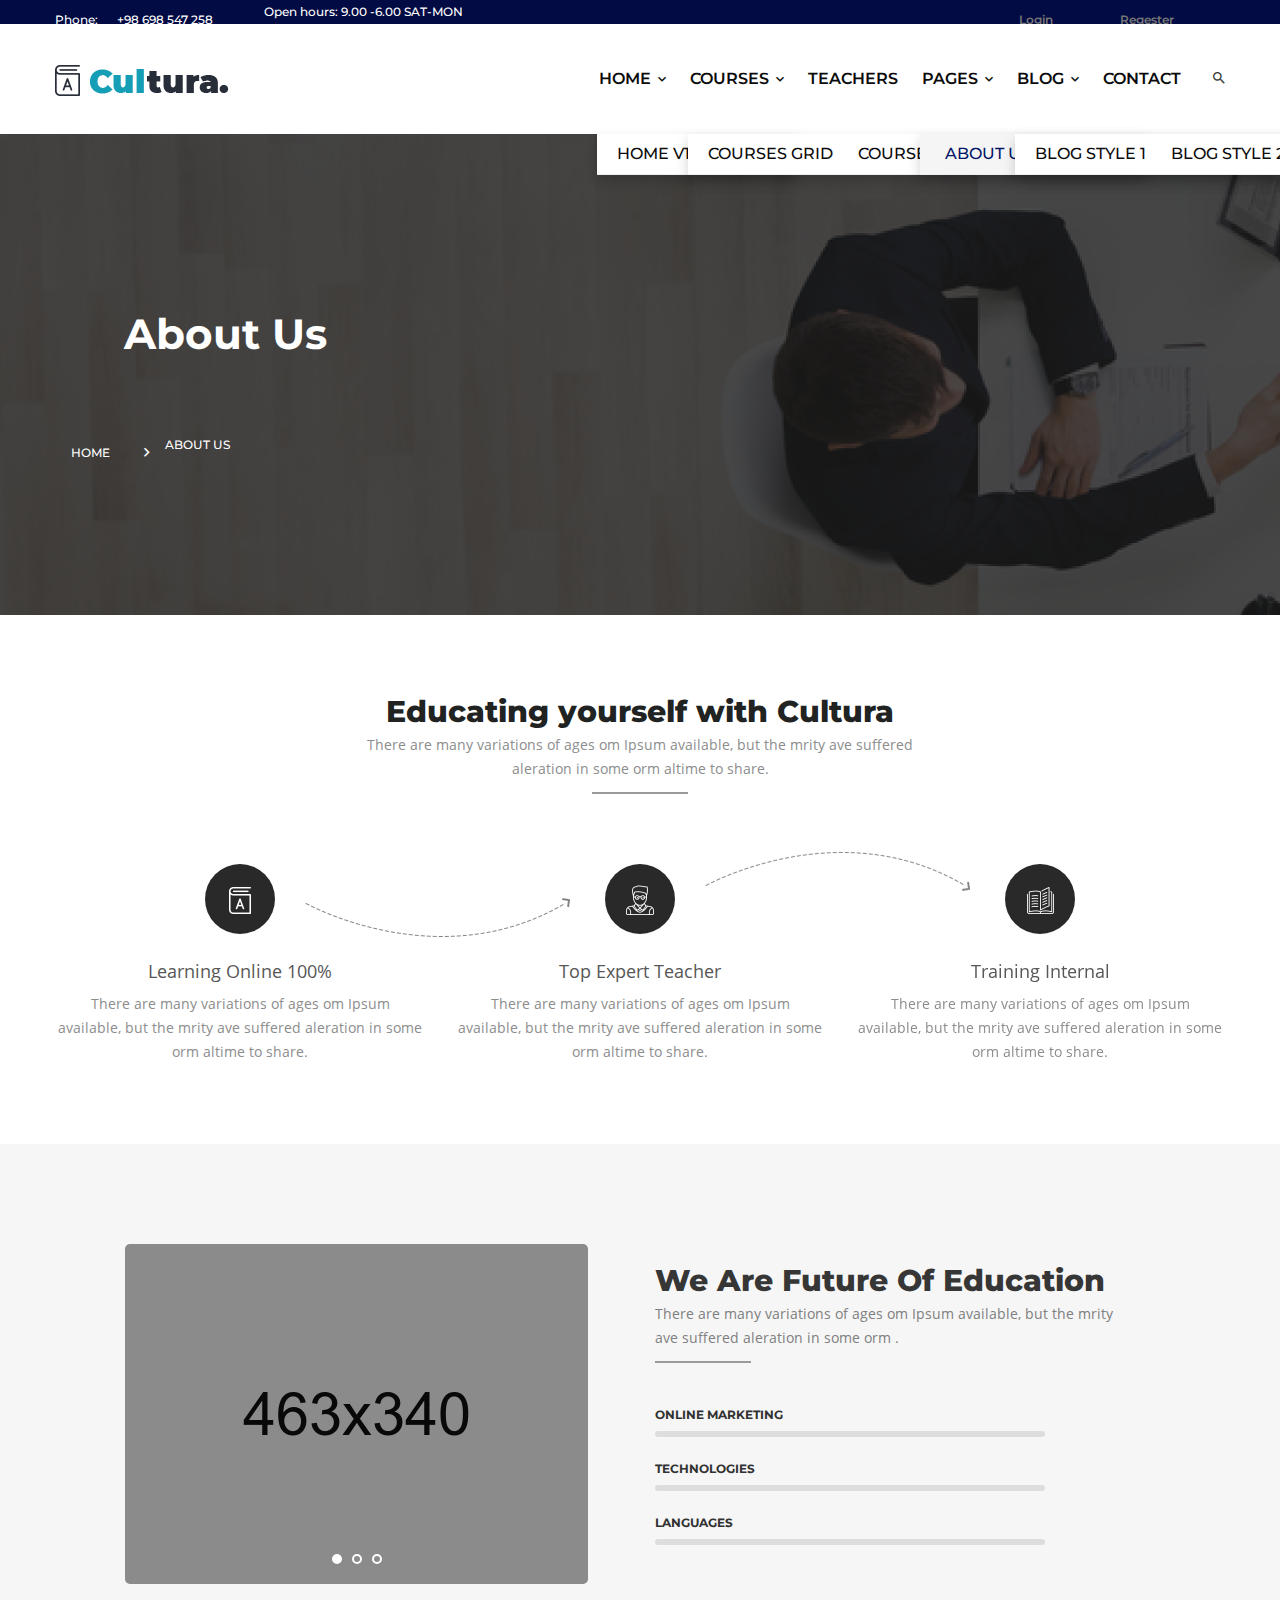
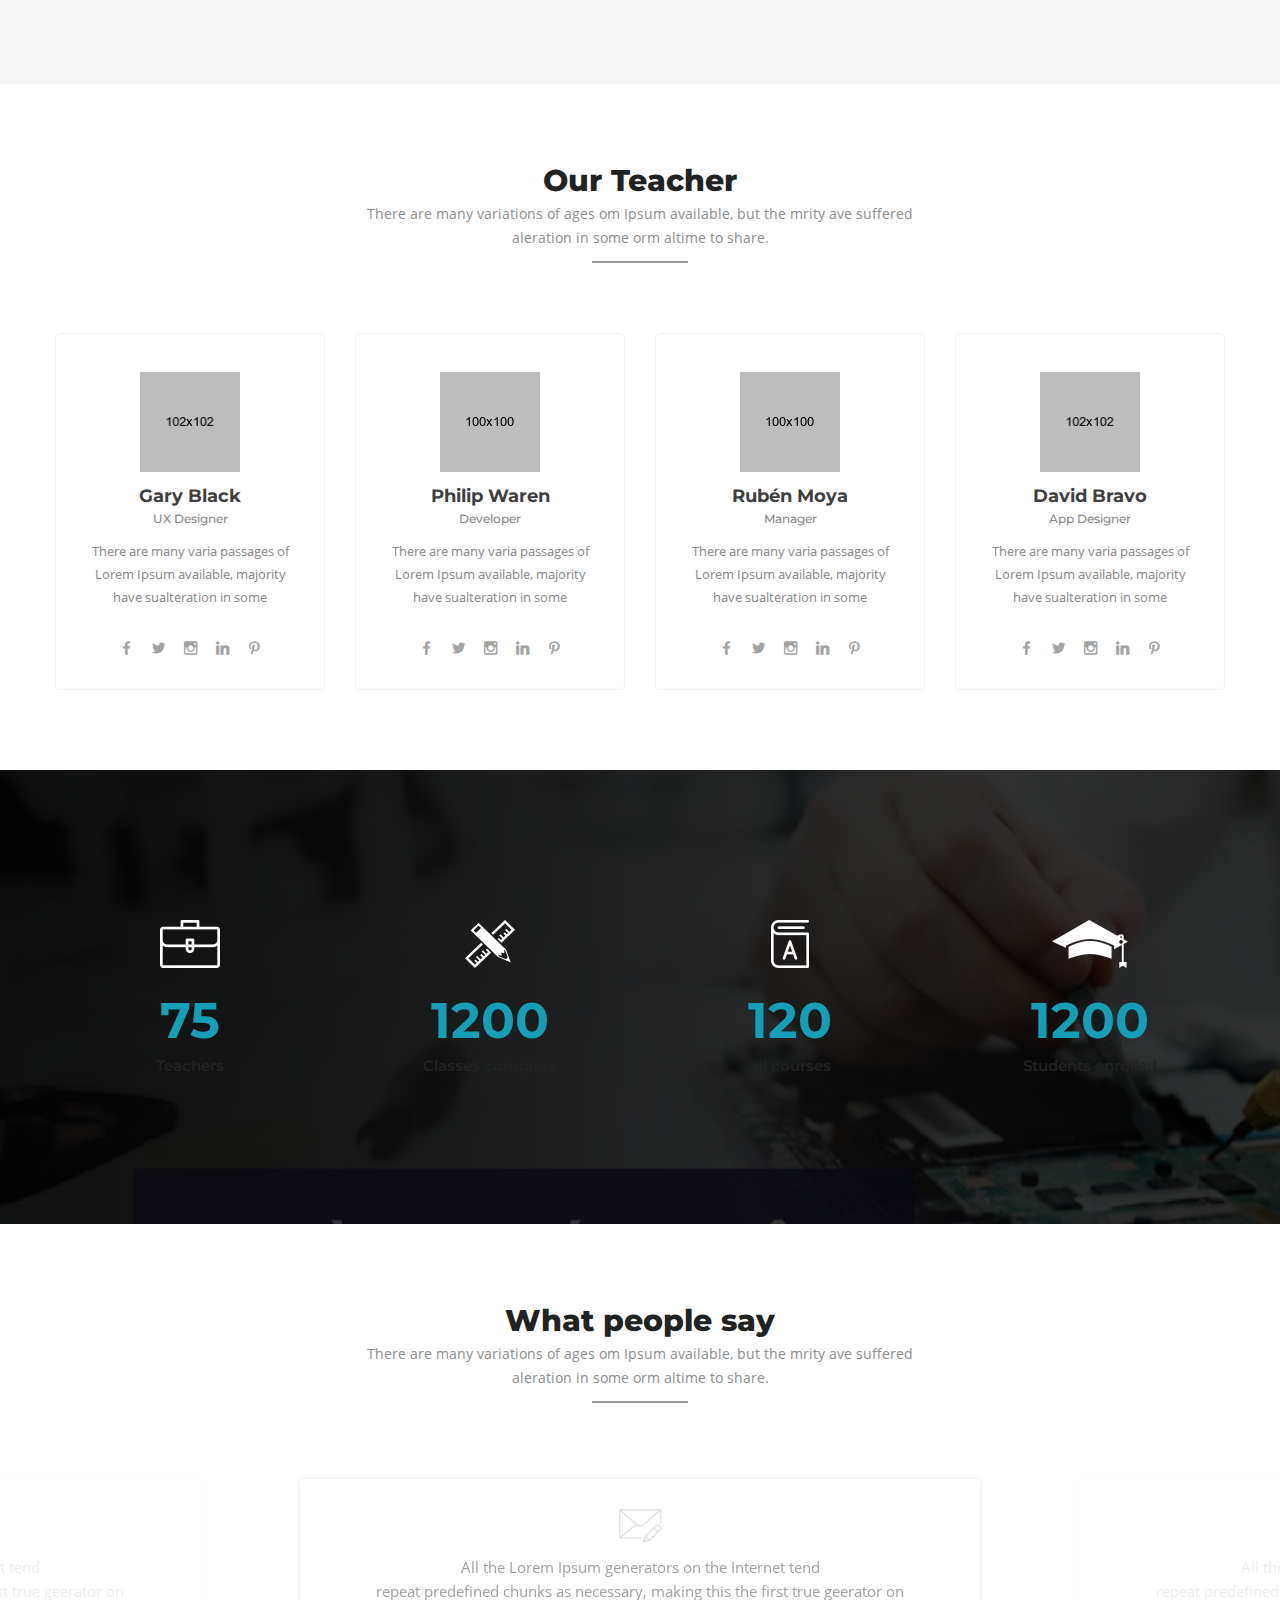
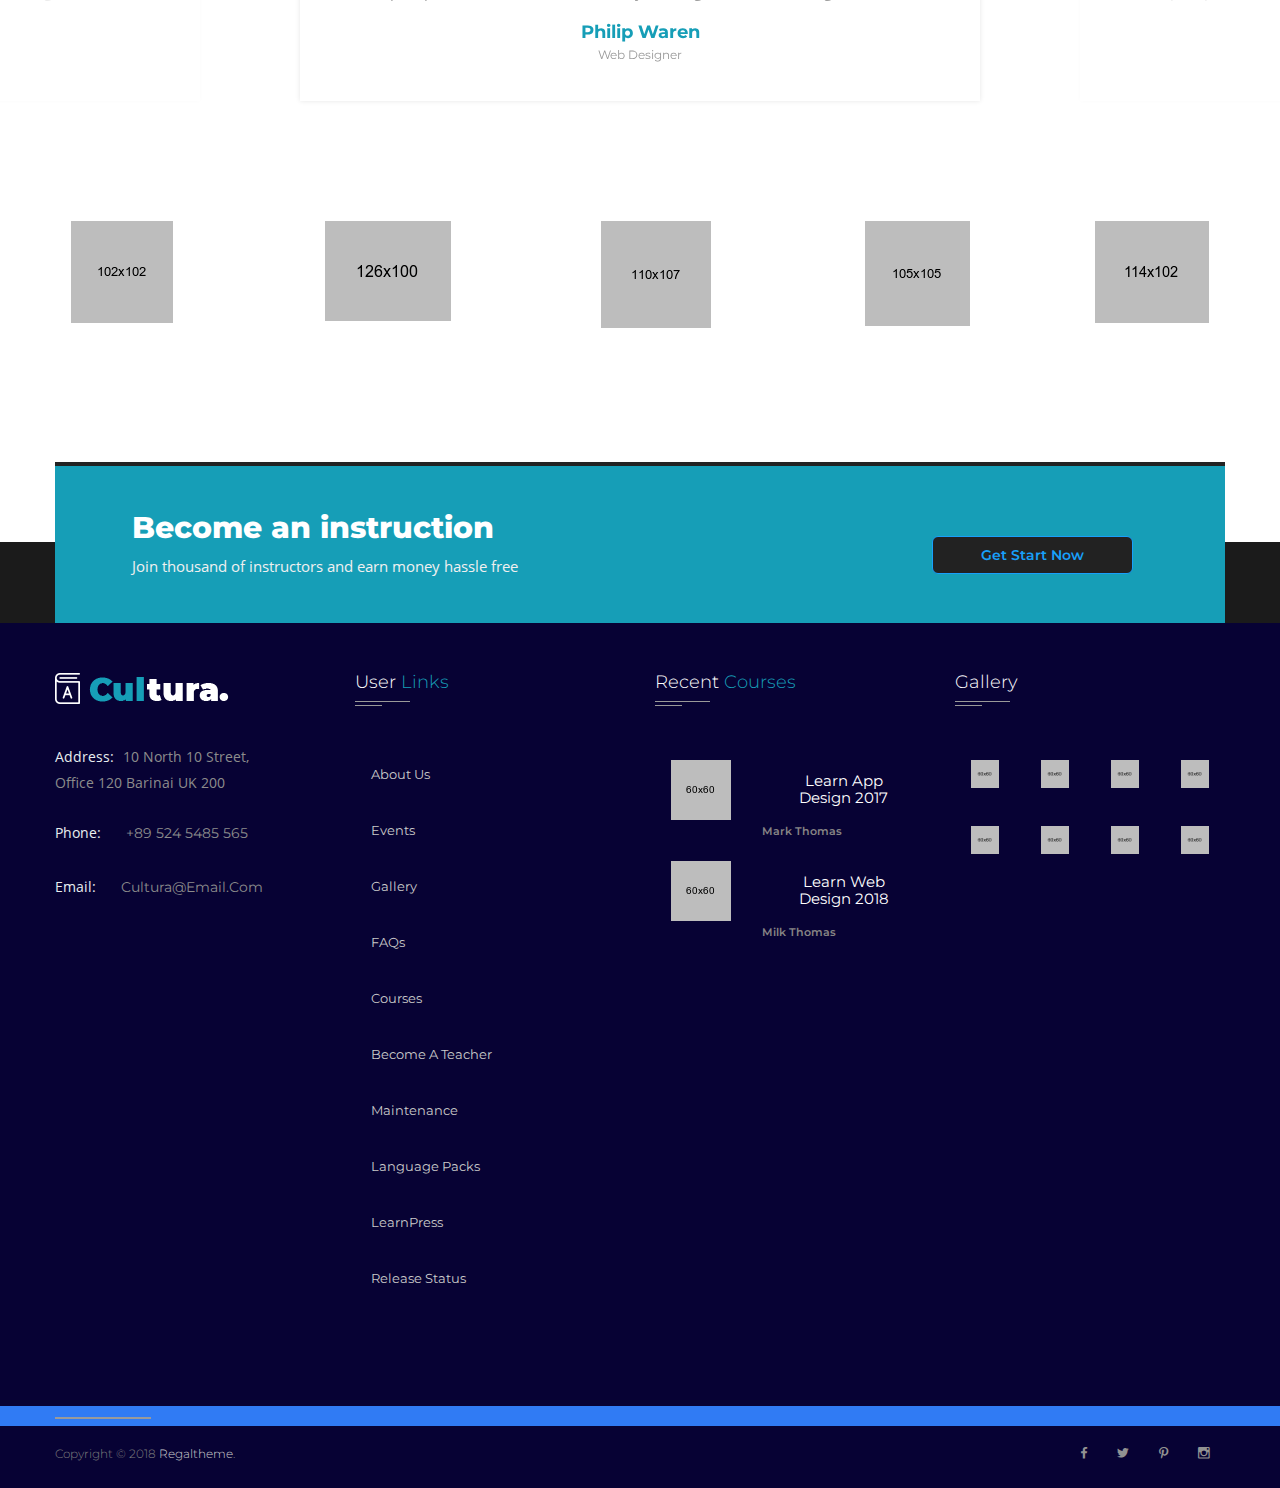
<file: about-us.html>
<!doctype html>
<html class="no-js" lang="en">

<head>
    <meta charset="utf-8">
    <meta http-equiv="X-UA-Compatible" content="IE=edge">
    <meta name="viewport" content="width=device-width, initial-scale=1">
    <meta name="description" content="Cultura is a Education HTML Template">
    <meta name="keywords" content="	classes, college, course, courses, educational, learning, online courses, revolution slider, school, seminar, tutorials, university, workshop">
    <meta name="author" content="regaltheme.com">
    <title>About Us || Cultura</title>
    <!-- favicon -->
    <link rel="shortcut icon" type="image/x-icon" href="assets/img/favicon.ico">
    <!-- style css -->
    <link rel="stylesheet" href="style.css">
    <!-- modernizr js -->
    <script src="assets/js/vendor/modernizr-2.8.3.min.js"></script>

</head>

<body>
    <!--[if lt IE 8]>
            <p class="browserupgrade">You are using an <strong>outdated</strong> browser. Please <a href="http://browsehappy.com/">upgrade your browser</a> to improve your experience.</p>
        <![endif]-->
    <!-- HTML5 shim and Respond.js for IE8 support of HTML5 elements and media queries -->
    <!-- WARNING: Respond.js doesn't work if you view the page via file:// -->
    <!--[if lt IE 9]>
          <script src="https://oss.maxcdn.com/html5shiv/3.7.2/html5shiv.min.js"></script>
          <script src="https://oss.maxcdn.com/respond/1.4.2/respond.min.js"></script>
        <![endif]-->
    <!-- Wrapper Start -->
    <div class="wrapper">
        <!-- Header Section Start -->
        <header class="main-header">
            <div class="top-bar">
                <div class="container">
                    <div class="row">
                        <div class="col-xs-12">
                            <div class="d-flex justify-end">
                                <div class="left mr-auto">
                                    <ul class="clearfix">
                                        <li>Phone: <a href="tel:+98698547258">+98 698 547 258</a></li>
                                        <li>Open hours: 9.00 -6.00 SAT-MON</li>
                                    </ul>
                                </div>
                                <div class="right l-height">
                                    <ul class="clearfix d-inblock">
                                        <li><a href="login.html">Login</a></li>
                                        <li><a href="registration.html">Regester</a></li>
                                    </ul>
                                </div>
                            </div>
                        </div>
                    </div>
                    <!-- /.row -->
                </div>
                <!-- /.container -->
            </div>
            <div id="active-sticky" class="navgation-bar">
                <div class="container">
                    <div class="row">
                        <div class="col-xs-12">
                            <div class="d-flex justify-end">
                                <div class="logo mr-auto">
                                    <a href="index.html"><img src="assets/img/logo.png" alt="Cultura" /></a>
                                </div>
                                <!-- Static navbar -->
                                <nav class="mainmenu">
                                    <div class="navbar-header">
                                        <button type="button" class="navbar-toggle" data-toggle="collapse" data-target="#navbar">
                                            <span class="icon-bar"></span>
                                            <span class="icon-bar"></span>
                                            <span class="icon-bar"></span>
                                        </button>
                                    </div>
                                    <div id="navbar" class="navbar-collapse collapse no-padding">
                                        <ul class="navbar-nav dropdown">
                                            <li>
                                                <a href="javascript:viod(0)" class="dropdown-toggle" data-toggle="dropdown" title="Click Here">
													Home <i class="zmdi zmdi-chevron-down"></i>
												</a>
                                                <ul class="dropdown-menu">
                                                    <li><a href="index.html">Home V1</a></li>
                                                    <li><a href="index-2.html">Home V2</a></li>
                                                </ul>
                                            </li>
                                            <li>
                                                <a href="javascript:viod(0)" class="dropdown-toggle" data-toggle="dropdown" title="Click Here">
													Courses <i class="zmdi zmdi-chevron-down"></i>
												</a>
                                                <ul class="dropdown-menu">
                                                    <li><a href="courses.html">Courses Grid</a></li>
                                                    <li><a href="courses-list-view.html">Courses List</a></li>
                                                    <li><a href="course-details.html">Course Details</a></li>
                                                </ul>
                                            </li>
                                            <li><a href="teachers.html">Teachers</a></li>
                                            <li>
                                                <a href="javascript:viod(0)" class="dropdown-toggle" data-toggle="dropdown" title="Click Here">
													Pages <i class="zmdi zmdi-chevron-down"></i>
												</a>
                                                <ul class="dropdown-menu">
                                                    <li><a href="about-us.html">About Us</a></li>
                                                    <li class="dropdown-submenu"><a class="hit" href="#">Gallery <i class="zmdi zmdi-chevron-right"></i></a>
														<ul class="dropdown-menu">
															<li><a href="gallery.html">Gallery V1</a></li>
															<li><a href="gallery-2.html">Gallery V2</a></li>
															<li><a href="gallery-3.html">Gallery V3</a></li>
														</ul>
													</li>
                                                    <li class="dropdown-submenu"><a class="hit" href="#">Events <i class="zmdi zmdi-chevron-right"></i></a>
														<ul class="dropdown-menu">
															<li><a href="events.html">Events V1</a></li>
															<li><a href="events-2.html">Events V2</a></li>
															<li><a href="event-details.html">Event Details</a></li>
														</ul>
													</li>
                                                    <li><a href="profile.html">Profile</a></li>
                                                    <li><a href="login.html">Login</a></li>
                                                    <li><a href="registration.html">Registration</a></li>
                                                </ul>
                                            </li>
                                            <li>
                                                <a href="javascript:viod(0)" class="dropdown-toggle" data-toggle="dropdown" title="Click Here">
													Blog <i class="zmdi zmdi-chevron-down"></i>
												</a>
                                                <ul class="dropdown-menu">
                                                    <li><a href="blog.html">Blog Style 1</a></li>
                                                    <li><a href="blog-2.html">Blog Style 2</a></li>
                                                    <li><a href="blog-3.html">Blog Style 3</a></li>
                                                    <li><a href="blog-4.html">Blog Style 4</a></li>
                                                    <li><a href="blog-details.html">Blog Details</a></li>
                                                </ul>
                                            </li>
                                            <li><a href="contact-us.html">Contact</a></li>
                                        </ul>
                                    </div>
                                    <!--/.nav-collapse -->
                                </nav>
                                <div class="search-toggle pull-right">
                                    <i class="zmdi zmdi-search"></i>
                                </div>
                                <div class="courses-searching">
                                    <div class="close-search"></div>
                                    <form action="#">
                                        <input type="text" name="search" placeholder="Courses Search..." />
                                        <button id="close" type="submit"><i class="zmdi zmdi-search"></i></button>
                                    </form>
                                </div>
                            </div>
                        </div>
                    </div>
                    <!-- /.row -->
                </div>
                <!-- /.container -->
            </div>
        </header>
        <!-- Header Section End -->
        <!-- Breadcrumbs & Page Title Start -->
        <div class="breadcrumbs-title bg-img-4 parallax overlay dark-5 blank-space">
            <div class="container">
                <div class="row">
                    <div class="col-xs-12">
                        <div class="breadcrumbs-menu ptb-150">
                            <h1 class="l-height">About Us</h1>
                            <ul class="clearfix">
                                <li><a href="index.html">Home</a> <i class="zmdi zmdi-chevron-right"></i></li>
                                <li>About Us</li>
                            </ul>
                        </div>
                    </div>
                </div>
                <!-- /.row -->
            </div>
            <!-- /.container -->
        </div>
        <!-- Breadcrumbs & Page Title End -->
        <!-- Features Section Start -->
        <section class="features-area section-padding white-bg">
            <div class="container">
                <div class="row">
                    <div class="col-xs-12 text-center">
                        <div class="section-title mb-70">
                            <h2 class="mb-5">Educating yourself with Cultura</h2>
                            <p>There are many variations of ages om Ipsum available, but the mrity ave suffered
                                <br /> aleration in some orm altime to share.</p>
                            <hr class="line" />
                        </div>
                    </div>
                </div>
                <!-- /.row -->
                <div class="row text-center">
                    <div class="col-xs-12 col-sm-4 mobi-mb-30">
                        <div class="rt-features style2">
							<div class="rt-line-arrow">
								<img src="assets/img/others/line-arrow.png" alt="Line Arrow" />
							</div>
							<div class="icon">
								<img src="assets/img/icons/8.png" alt="Icon" />
							</div>
                            <h4 class="text-capitalize">Learning Online 100%</h4>
                            <p>There are many variations of ages om Ipsum
                                <br/> available, but the mrity ave suffered aleration in some orm altime to share.</p>
                        </div>
                    </div>
                    <!-- /.rt-features end -->
                    <div class="col-xs-12 col-sm-4 mobi-mb-30">
                        <div class="rt-features style2">
							<div class="rt-line-arrow rotatex">
								<img src="assets/img/others/line-arrow.png" alt="Line Arrow" />
							</div>
							<div class="icon">
								<img src="assets/img/icons/9.png" alt="Icon" />
							</div>
                            <h4 class="text-capitalize">Top Expert Teacher</h4>
                            <p>There are many variations of ages om Ipsum
                                <br/> available, but the mrity ave suffered aleration in some orm altime to share.</p>
                        </div>
                    </div>
                    <!-- /.rt-features end -->
                    <div class="col-xs-12 col-sm-4">
                        <div class="rt-features style2">
							<div class="icon">
								<img src="assets/img/icons/10.png" alt="Icon" />
							</div>
                            <h4 class="text-capitalize">Training Internal</h4>
                            <p>There are many variations of ages om Ipsum
                                <br/> available, but the mrity ave suffered aleration in some orm altime to share.</p>
                        </div>
                    </div>
                    <!-- /.rt-features end -->
                </div>
                <!-- /.row -->
            </div>
            <!-- /.container -->
        </section>
        <!-- Features Section End -->
        <!-- Promo Section Start -->
		<section class="promo-area promo-three ptb-100 bg-color-4">
			<div class="container">
				<div class="row">
					<div class="col-xs-12 col-md-10 col-text-center">
						<div class="row">
							<div class="col-xs-12 col-sm-6">
								<div class="slick-boxed ml-minus-30 pr-37">
									<div id="oneitem-dot">
										<div class="item overlay dark-6">
											<img src="assets/img/slider/box/1.jpg" alt="Image" />
										</div>
										<div class="item overlay dark-6">
											<img src="assets/img/slider/box/2.jpg" alt="Image" />
										</div>
										<div class="item overlay dark-6">
											<img src="assets/img/slider/box/3.jpg" alt="Image" />
										</div>
									</div>
								</div>
							</div>
							<div class="col-xs-12 col-sm-6">
								<div class="promo-text pt-20 mr-minus-10">
									<div class="section-title mb-45">
										<h2 class="mb-5 text-capitalize">We are Future of Education</h2>
										<p>There are many variations of ages om Ipsum available, but the mrity ave suffered aleration in some orm .</p>
										<hr class="line" />
									</div>
									<div class="skill-progress">
										<div class="skill-bar mb-25" data-percentage="95%">
											<h4 class="progress-title-holder">
												<span class="progress-title">Online marketing</span>
												<span class="progress-wrapper">
													<span class="progress-mark">
														<span class="percent"></span>
													</span>
												</span>
											</h4>
											<div class="progress-outter">
												<div class="progress-content"></div>
											</div>
										</div>
										<!-- /.skill bar end -->
										<div class="skill-bar mb-25" data-percentage="95%">
											<h4 class="progress-title-holder">
												<span class="progress-title">Technologies</span>
												<span class="progress-wrapper">
													<span class="progress-mark">
														<span class="percent"></span>
													</span>
												</span>
											</h4>
											<div class="progress-outter">
												<div class="progress-content"></div>
											</div>
										</div>
										<!-- /.skill bar end -->
										<div class="skill-bar" data-percentage="80%">
											<h4 class="progress-title-holder">
												<span class="progress-title">Languages</span>
												<span class="progress-wrapper">
													<span class="progress-mark">
														<span class="percent"></span>
													</span>
												</span>
											</h4>
											<div class="progress-outter">
												<div class="progress-content"></div>
											</div>
										</div>
										<!-- /.skill bar end -->
									</div>
								</div>
							</div>
						</div>
					</div>
				</div>
			</div>
		</section>
        <!-- Promo Section End -->
        <!-- Our Team Section Start -->
        <section class="team-area section-padding white-bg">
            <div class="container">
                <div class="row">
                    <div class="col-xs-12 text-center">
                        <div class="section-title mb-70">
                            <h2 class="mb-5">Our Teacher</h2>
                            <p>There are many variations of ages om Ipsum available, but the mrity ave suffered
                                <br /> aleration in some orm altime to share.</p>
                            <hr class="line" />
                        </div>
                    </div>
                </div>
                <!-- /.row -->
                <div class="row text-center">
                    <div class="col-xs-12 col-sm-6 col-md-3 mobi-mb-30 tab-mb-50">
                        <div class="rt-member style2 white-bg">
                            <img src="assets/img/people/7.png" alt="Gary Black" />
                            <h4 class="theme-color mb-5">Gary Black</h4>
                            <h6 class="mb-15">UX Designer</h6>
                            <p class="mb-30">There are many varia passages of Lorem Ipsum available, majority have sualteration in some</p>
                            <div class="social-icon text-center">
                                <ul class="clearfix d-inblock l-height">
                                    <li><a href="https://www.facebook.com/regaltheme/" target="_blank"><i class="zmdi zmdi-facebook"></i></a></li>
                                    <li><a href="https://twitter.com/regaltheme" target="_blank"><i class="zmdi zmdi-twitter"></i></a></li>
                                    <li><a href="https://instagram.com/" target="_blank"><i class="zmdi zmdi-instagram"></i></a></li>
                                    <li><a href="https://linkedin.com/" target="_blank"><i class="zmdi zmdi-linkedin"></i></a></li>
                                    <li><a href="https://www.pinterest.com/regaltheme/" target="_blank"><i class="zmdi zmdi-pinterest"></i></a></li>
                                </ul>
                            </div>
                            <!-- Change your social media link -->
                        </div>
                    </div>
                    <!-- /.rt-member Box End -->
                    <div class="col-xs-12 col-sm-6 col-md-3 mobi-mb-30 tab-mb-50">
                        <div class="rt-member style2 white-bg">
                            <img src="assets/img/people/6.png" alt="Gary Black" />
                            <h4 class="theme-color mb-5">Philip Waren</h4>
                            <h6 class="mb-15">Developer</h6>
                            <p class="mb-30">There are many varia passages of Lorem Ipsum available, majority have sualteration in some</p>
                            <div class="social-icon text-center">
                                <ul class="clearfix d-inblock l-height">
                                    <li><a href="https://www.facebook.com/regaltheme/" target="_blank"><i class="zmdi zmdi-facebook"></i></a></li>
                                    <li><a href="https://twitter.com/regaltheme" target="_blank"><i class="zmdi zmdi-twitter"></i></a></li>
                                    <li><a href="https://instagram.com/" target="_blank"><i class="zmdi zmdi-instagram"></i></a></li>
                                    <li><a href="https://linkedin.com/" target="_blank"><i class="zmdi zmdi-linkedin"></i></a></li>
                                    <li><a href="https://www.pinterest.com/regaltheme/" target="_blank"><i class="zmdi zmdi-pinterest"></i></a></li>
                                </ul>
                            </div>
                            <!-- Change your social media link -->
                        </div>
                    </div>
                    <!-- /.rt-member Box End -->
                    <div class="col-xs-12 col-sm-6 col-md-3 mobi-mb-30">
                        <div class="rt-member style2 white-bg">
                            <img src="assets/img/people/5.png" alt="Gary Black" />
                            <h4 class="theme-color mb-5">Rubén Moya</h4>
                            <h6 class="mb-15">Manager</h6>
                            <p class="mb-30">There are many varia passages of Lorem Ipsum available, majority have sualteration in some</p>
                            <div class="social-icon text-center">
                                <ul class="clearfix d-inblock l-height">
                                    <li><a href="https://www.facebook.com/regaltheme/" target="_blank"><i class="zmdi zmdi-facebook"></i></a></li>
                                    <li><a href="https://twitter.com/regaltheme" target="_blank"><i class="zmdi zmdi-twitter"></i></a></li>
                                    <li><a href="https://instagram.com/" target="_blank"><i class="zmdi zmdi-instagram"></i></a></li>
                                    <li><a href="https://linkedin.com/" target="_blank"><i class="zmdi zmdi-linkedin"></i></a></li>
                                    <li><a href="https://www.pinterest.com/regaltheme/" target="_blank"><i class="zmdi zmdi-pinterest"></i></a></li>
                                </ul>
                            </div>
                            <!-- Change your social media link -->
                        </div>
                    </div>
                    <!-- /.rt-member Box End -->
                    <div class="col-xs-12 col-sm-6 col-md-3">
                        <div class="rt-member style2 white-bg">
                            <img src="assets/img/people/7.png" alt="Gary Black" />
                            <h4 class="theme-color mb-5">David Bravo</h4>
                            <h6 class="mb-15">App Designer</h6>
                            <p class="mb-30">There are many varia passages of Lorem Ipsum available, majority have sualteration in some</p>
                            <div class="social-icon text-center">
                                <ul class="clearfix d-inblock l-height">
                                    <li><a href="https://www.facebook.com/regaltheme/" target="_blank"><i class="zmdi zmdi-facebook"></i></a></li>
                                    <li><a href="https://twitter.com/regaltheme" target="_blank"><i class="zmdi zmdi-twitter"></i></a></li>
                                    <li><a href="https://instagram.com/" target="_blank"><i class="zmdi zmdi-instagram"></i></a></li>
                                    <li><a href="https://linkedin.com/" target="_blank"><i class="zmdi zmdi-linkedin"></i></a></li>
                                    <li><a href="https://www.pinterest.com/regaltheme/" target="_blank"><i class="zmdi zmdi-pinterest"></i></a></li>
                                </ul>
                            </div>
                            <!-- Change your social media link -->
                        </div>
                    </div>
                    <!-- /.rt-member Box End -->
                </div>
                <!-- /.row -->
            </div>
            <!-- /.container -->
        </section>
        <!-- Our Team Section End -->
        <!-- Fun Facts Start -->
        <section class="fun-facts-area ptb-150 bg-img-5 parallax overlay">
            <div class="container">
                <div class="row text-center">
                    <div class="col-xs-12 col-sm-6 col-md-3 mobi-mb-50 tab-mb-50">
                        <div class="counter-func">
                            <img class="mb-25" src="assets/img/icons/facts/1.png" alt="Icon" />
                            <h1><span class="counter theme-color">75</span></h1>
                            <h5 class="no-margin">Teachers</h5>
                        </div>
                    </div>
                    <div class="col-xs-12 col-sm-6 col-md-3 mobi-mb-50 tab-mb-50">
                        <div class="counter-func">
                            <img class="mb-25" src="assets/img/icons/facts/2.png" alt="Icon" />
                            <h1><span class="counter theme-color">1200</span></h1>
                            <h5 class="no-margin">Classes complete</h5>
                        </div>
                    </div>
                    <div class="col-xs-12 col-sm-6 col-md-3 mobi-mb-50">
                        <div class="counter-func">
                            <img class="mb-25" src="assets/img/icons/facts/3.png" alt="Icon" />
                            <h1><span class="counter theme-color">120</span></h1>
                            <h5 class="no-margin">all courses</h5>
                        </div>
                    </div>
                    <div class="col-xs-12 col-sm-6 col-md-3">
                        <div class="counter-func">
                            <img class="mb-25" src="assets/img/icons/facts/4.png" alt="Icon" />
                            <h1><span class="counter theme-color">1200</span></h1>
                            <h5 class="no-margin">Students enrolled</h5>
                        </div>
                    </div>
                </div>
                <!-- /.row -->
            </div>
            <!-- /.container -->
        </section>
        <!-- Fun Facts End -->
        <!-- Testimonial Section Start -->
        <section class="testimonial-area section-padding white-bg">
            <div class="container">
                <div class="row">
                    <div class="col-xs-12 text-center">
                        <div class="section-title mb-70">
                            <h2 class="mb-5">What people say</h2>
                            <p>There are many variations of ages om Ipsum available, but the mrity ave suffered
                                <br /> aleration in some orm altime to share.</p>
                            <hr class="line" />
                        </div>
                    </div>
                </div>
                <!-- /.row -->
            </div>
            <!-- /.container -->
            <div id="testimonial" class="text-center">
                <div class="slide-item">
                    <div class="say-box ptb-30 white-bg">
                        <img src="assets/img/icons/4.png" alt="Icon" />
                        <p class="mb-20">All the Lorem Ipsum generators on the Internet tend
                            <br /> repeat predefined chunks as necessary, making this the first true geerator on</p>
                        <h4 class="theme-color mb-5">Philip Waren</h4>
                        <h6 class="on-margin">Web Designer</h6>
                    </div>
                </div>
                <!-- /.Item end -->
                <div class="slide-item">
                    <div class="say-box ptb-30 white-bg">
                        <img src="assets/img/icons/4.png" alt="Icon" />
                        <p class="mb-20">All the Lorem Ipsum generators on the Internet tend
                            <br /> repeat predefined chunks as necessary, making this the first true geerator on</p>
                        <h4 class="theme-color mb-5">Gary Black</h4>
                        <h6 class="on-margin">UX Designer</h6>
                    </div>
                </div>
                <!-- /.Item end -->
                <div class="slide-item">
                    <div class="say-box ptb-30 white-bg">
                        <img src="assets/img/icons/4.png" alt="Icon" />
                        <p class="mb-20">All the Lorem Ipsum generators on the Internet tend
                            <br /> repeat predefined chunks as necessary, making this the first true geerator on</p>
                        <h4 class="theme-color mb-5">Gary Philip</h4>
                        <h6 class="on-margin">App Designer</h6>
                    </div>
                </div>
                <!-- /.Item end -->
            </div>
        </section>
        <!-- Testimonial Section End -->
		<!-- Clients Section Start -->
		<section class="clients-area white-bg pt-20 pb-120">
			<div class="container">
				<div class="row">
					<div class="col-xs-12">
						<div class="clients-one">
							<ul class="clearfix">
								<li>
									<a href="#"><img src="assets/img/client/1.png" alt="Clients Image" /></a>
								</li>
								<li>
									<a href="#"><img src="assets/img/client/2.png" alt="Clients Image" /></a>
								</li>
								<li>
									<a href="#"><img src="assets/img/client/3.png" alt="Clients Image" /></a>
								</li>
								<li>
									<a href="#"><img src="assets/img/client/4.png" alt="Clients Image" /></a>
								</li>
								<li>
									<a href="#"><img src="assets/img/client/5.png" alt="Clients Image" /></a>
								</li>
							</ul>
						</div>
					</div>
				</div>
			</div>
		</section>
		<!-- Clients Section End --> 
        <!-- Call To Action Start -->
        <section class="cta-one gradient-1">
            <div class="container">
                <div class="row">
                    <div class="col-xs-12">
                        <div class="cta-content theme-bg clearfix">
                            <div class="pull-left">
                                <h2 class="white-color">Become an instruction</h2>
                                <p>Join thousand of instructors and earn money hassle free</p>
                            </div>
                            <div class="pull-right pt-10">
                                <a class="btn black" href="#">Get Start Now</a>
                            </div>
                        </div>
                    </div>
                </div>
                <!-- /.row -->
            </div>
            <!-- /.container -->
        </section>
        <!-- Call To Action End -->
        <!-- Footer Section Start -->
        <footer class="section-pt bg-color-5">
            <div class="footer-widget-area pb-100">
                <div class="container">
                    <div class="row">
                        <div class="col-xs-12 col-sm-6 col-md-3 mobi-mb-50 tab-mb-50">
                            <div class="footer-widget address">
                                <div class="title mb-40">
                                    <a href="index.html"><img src="assets/img/white-logo.png" alt="Cultura" /></a>
                                </div>
                                <ul>
                                    <li class="mb-10"><span>Address:</span> 10 North 10 Street,
                                        <br /> Office 120 Barinai UK 200</li>
                                    <li><span>Phone:</span> <a href="tel:+895245485565">+89 524 5485 565</a></li>
                                    <li><span>Email:</span> <a href="mailto:cultura@email.com">cultura@email.com</a></li>
                                </ul>
                            </div>
                        </div>
                        <!-- /.Widget end -->
                        <div class="col-xs-12 col-sm-6 col-md-3 mobi-mb-50 tab-mb-50">
                            <div class="footer-widget links">
                                <div class="title mb-40">
                                    <h4 class="text-capitalize">User <span class="theme-color">Links</span></h4>
                                    <div class="horizontal-line">
                                        <hr class="top">
                                        <hr class="bottom">
                                    </div>
                                </div>
                                <ul class="pull-left">
                                    <li><a href="about-us.html">About Us</a></li>
                                    <li><a href="events.html">Events</a></li>
                                    <li><a href="gallery.html">Gallery</a></li>
                                    <li><a href="javascript:viod(0)">FAQs</a></li>
                                    <li><a href="courses.html">Courses</a></li>
                                </ul>
                                <ul>
                                    <li><a href="javascript:viod(0)">Become a Teacher</a></li>
                                    <li><a href="javascript:viod(0)">Maintenance</a></li>
                                    <li><a href="javascript:viod(0)">Language Packs</a></li>
                                    <li><a href="javascript:viod(0)">LearnPress</a></li>
                                    <li><a href="javascript:viod(0)">Release Status</a></li>
                                </ul>
                            </div>
                        </div>
                        <!-- /.Widget end -->
                        <div class="col-xs-12 col-sm-6 col-md-3 mobi-mb-50">
                            <div class="footer-widget recent-course">
                                <div class="title mb-40">
                                    <h4 class="text-capitalize">Recent <span class="theme-color">Courses</span></h4>
                                    <div class="horizontal-line">
                                        <hr class="top">
                                        <hr class="bottom">
                                    </div>
                                </div>
                                <ul>
                                    <li>
                                        <a class="pull-left" href="courses.html">
                                            <img src="assets/img/footer/c1.png" alt="Image" />
                                        </a>
                                        <div class="headline pl-15">
                                            <a href="courses.html">
                                                <h5 class="mb-5 text-capitalize">Learn App Design 2017</h5>
                                            </a>
                                            <h6 class="no-margin">Mark Thomas</h6>
                                        </div>
                                    </li>
                                    <li>
                                        <a class="pull-left" href="courses.html">
                                            <img src="assets/img/footer/c2.png" alt="Image" />
                                        </a>
                                        <div class="headline pl-15">
                                            <a href="courses.html">
                                                <h5 class="mb-5 text-capitalize">Learn Web Design 2018</h5>
                                            </a>
                                            <h6 class="no-margin">Milk Thomas</h6>
                                        </div>
                                    </li>
                                </ul>
                            </div>
                        </div>
                        <!-- /.Widget end -->
                        <div class="col-xs-12 col-sm-6 col-md-3">
                            <div class="footer-widget gallery">
                                <div class="title mb-40">
                                    <h4 class="text-capitalize">Gallery</h4>
                                    <div class="horizontal-line">
                                        <hr class="top">
                                        <hr class="bottom">
                                    </div>
                                </div>
                                <ul>
                                    <li>
                                        <a class="venobox overlay overlay-2" href="assets/img/gallery/20.jpg" data-gall="FGallery">
                                            <img src="assets/img/footer/gallery/s1.png" alt="Gallery Image" /></a>
                                    </li>
                                    <li>
                                        <a class="venobox overlay overlay-2" href="assets/img/gallery/19.jpg" data-gall="FGallery">
                                            <img src="assets/img/footer/gallery/s2.png" alt="Gallery Image" /></a>
                                    </li>
                                    <li>
                                        <a class="venobox overlay overlay-2" href="assets/img/gallery/14.jpg" data-gall="FGallery">
                                            <img src="assets/img/footer/gallery/s3.png" alt="Gallery Image" /></a>
                                    </li>
                                    <li>
                                        <a class="venobox overlay overlay-2" href="assets/img/gallery/1.jpg" data-gall="FGallery">
                                            <img src="assets/img/footer/gallery/s4.png" alt="Gallery Image" /></a>
                                    </li>
                                    <li>
                                        <a class="venobox overlay overlay-2" href="assets/img/gallery/8.jpg" data-gall="FGallery">
                                            <img src="assets/img/footer/gallery/s5.png" alt="Gallery Image" /></a>
                                    </li>
                                    <li>
                                        <a class="venobox overlay overlay-2" href="assets/img/gallery/3.jpg" data-gall="FGallery">
                                            <img src="assets/img/footer/gallery/s6.png" alt="Gallery Image" /></a>
                                    </li>
                                    <li>
                                        <a class="venobox overlay overlay-2" href="assets/img/gallery/21.jpg" data-gall="FGallery">
                                            <img src="assets/img/footer/gallery/s7.png" alt="Gallery Image" /></a>
                                    </li>
                                    <li>
                                        <a class="venobox overlay overlay-2" href="assets/img/gallery/22.jpg" data-gall="FGallery">
                                            <img src="assets/img/footer/gallery/s8.png" alt="Gallery Image" /></a>
                                    </li>
                                </ul>
                            </div>
                        </div>
                        <!-- /.Widget end -->
                    </div>
                    <!-- /.row -->
                </div>
                <!-- /.container -->
            </div>
            <!-- /.Widget Area End -->
            <div class="divide">
                <div class="container">
                    <hr class="line" />
                </div>
            </div>
            <!-- /.Divede Line -->
            <div class="copyright">
                <div class="container">
                    <div class="row">
                        <div class="col-xs-12 col-sm-6">
                            <div class="left">
                                <p>Copyright &copy; 2018 <a href="https://themeforest.net/user/regaltheme/portfolio">Regaltheme</a>.</p>
                            </div>
                            <!-- Change your Copyright -->
                        </div>
                        <div class="col-xs-12 col-sm-6">
                            <div class="social-icon text-right">
                                <ul class="clearfix d-inblock">
                                    <li><a href="https://www.facebook.com/regaltheme/" target="_blank"><i class="zmdi zmdi-facebook"></i></a></li>
                                    <li><a href="https://twitter.com/regaltheme" target="_blank"><i class="zmdi zmdi-twitter"></i></a></li>
                                    <li><a href="https://www.pinterest.com/regaltheme/" target="_blank"><i class="zmdi zmdi-pinterest"></i></a></li>
                                    <li><a href="http://www.instagram.com" target="_blank"><i class="zmdi zmdi-instagram"></i></a></li>
                                </ul>
                            </div>
                            <!-- Change your social media link -->
                        </div>
                    </div>
                </div>
            </div>
        </footer>
        <!-- Footer Section End -->
    </div>
    <!-- Wrapper Start -->

    <!-- All JS Here -->
    <!-- jQuery Latest Version -->
    <script src="assets/js/vendor/jquery-1.12.4.min.js"></script>
    <!-- Bootstrap JS -->
    <script src="assets/js/bootstrap.min.js"></script>
    <!-- Form Validate -->
    <script src="assets/js/jquery.validate.min.js"></script>
    <!-- Slick Slider JS -->
    <script src="assets/js/slick.min.js"></script>
    <!-- Swiper JS -->
    <script src="assets/js/swiper.min.js"></script>
    <!-- Isotope JS -->
    <script src="assets/js/isotope.pkgd.min.js"></script>
    <!-- Plugins JS -->
    <script src="assets/js/plugins.js"></script>
    <!-- Progressbar JS -->
    <script src="assets/js/progressbar.js"></script>
    <!-- main JS -->
    <script src="assets/js/main.js"></script>
</body>

</html>
</file>
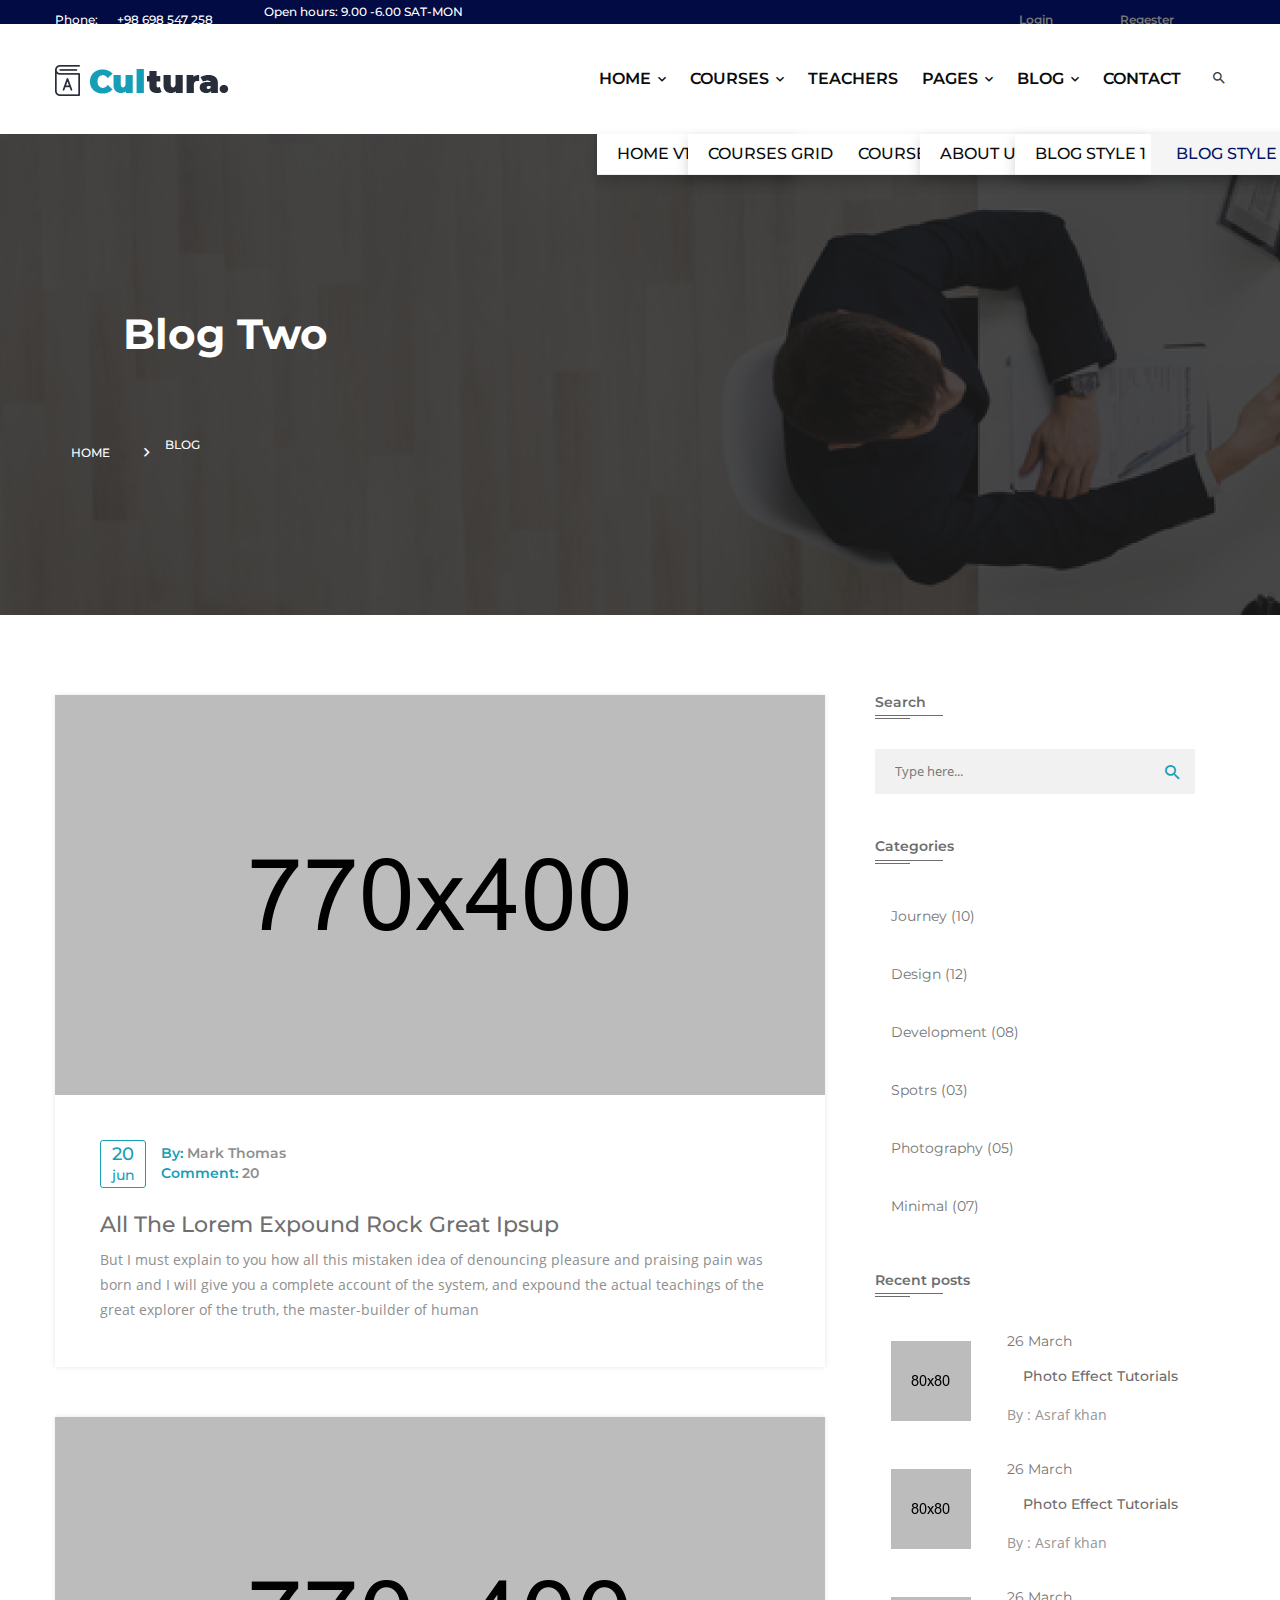
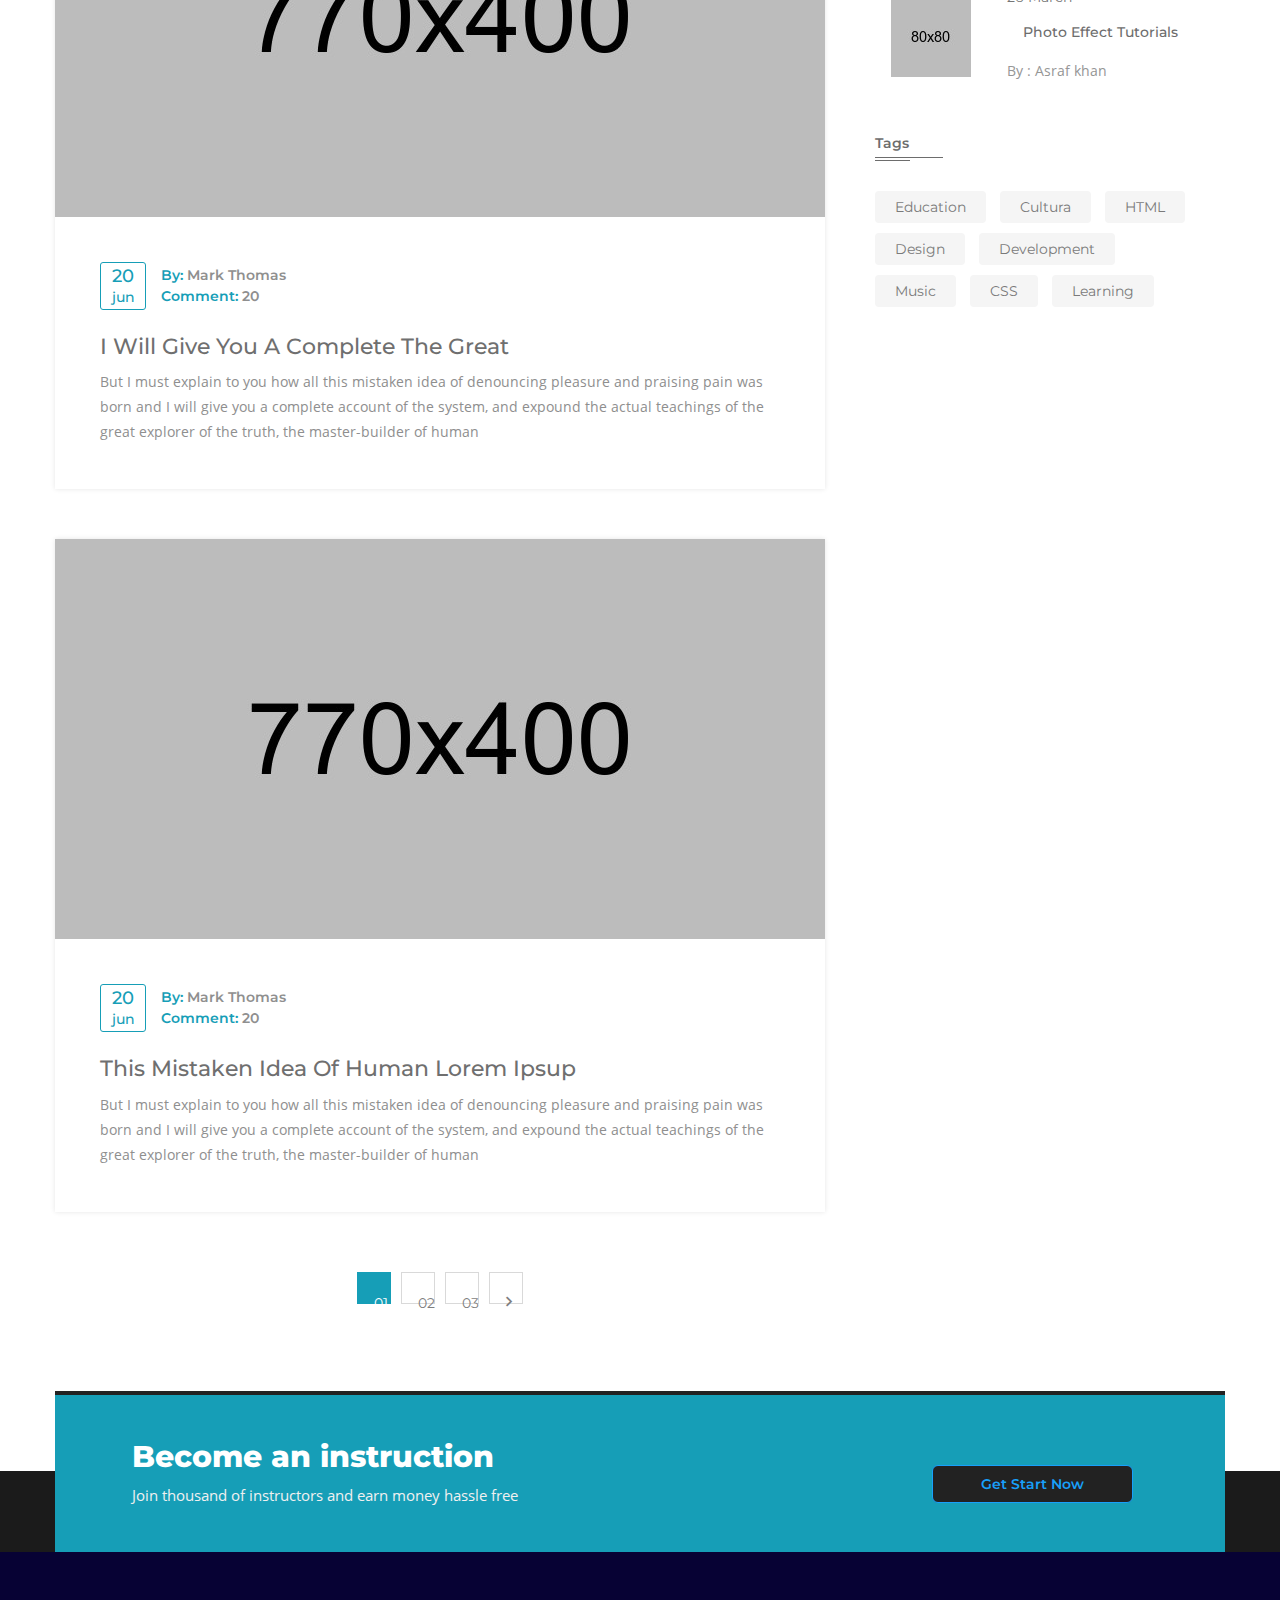
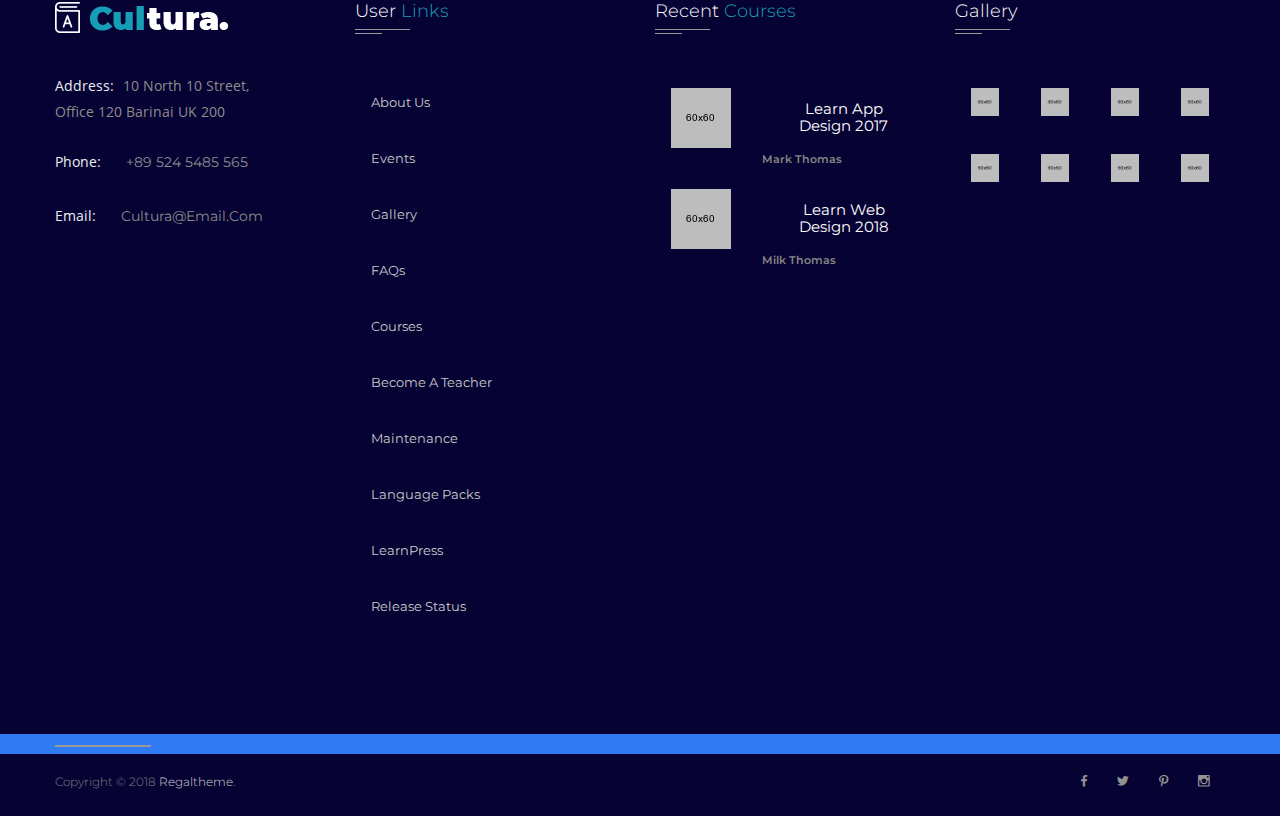
<file: blog-2.html>
<!doctype html>
<html class="no-js" lang="en">

<head>
    <meta charset="utf-8">
    <meta http-equiv="X-UA-Compatible" content="IE=edge">
    <meta name="viewport" content="width=device-width, initial-scale=1">
    <meta name="description" content="Cultura is a Education HTML Template">
    <meta name="keywords" content="	classes, college, course, courses, educational, learning, online courses, revolution slider, school, seminar, tutorials, university, workshop">
    <meta name="author" content="regaltheme.com">
    <title>Blog Version Two || Cultura</title>
    <!-- favicon -->
    <link rel="shortcut icon" type="image/x-icon" href="assets/img/favicon.ico">
    <!-- style css -->
    <link rel="stylesheet" href="style.css">
    <!-- modernizr js -->
    <script src="assets/js/vendor/modernizr-2.8.3.min.js"></script>

</head>

<body>
    <!--[if lt IE 8]>
            <p class="browserupgrade">You are using an <strong>outdated</strong> browser. Please <a href="http://browsehappy.com/">upgrade your browser</a> to improve your experience.</p>
        <![endif]-->
    <!-- HTML5 shim and Respond.js for IE8 support of HTML5 elements and media queries -->
    <!-- WARNING: Respond.js doesn't work if you view the page via file:// -->
    <!--[if lt IE 9]>
          <script src="https://oss.maxcdn.com/html5shiv/3.7.2/html5shiv.min.js"></script>
          <script src="https://oss.maxcdn.com/respond/1.4.2/respond.min.js"></script>
        <![endif]-->
    <!-- Wrapper Start -->
    <div class="wrapper">
        <!-- Header Section Start -->
        <header class="main-header">
            <div class="top-bar">
                <div class="container">
                    <div class="row">
                        <div class="col-xs-12">
                            <div class="d-flex justify-end">
                                <div class="left mr-auto">
                                    <ul class="clearfix">
                                        <li>Phone: <a href="tel:+98698547258">+98 698 547 258</a></li>
                                        <li>Open hours: 9.00 -6.00 SAT-MON</li>
                                    </ul>
                                </div>
                                <div class="right l-height">
                                    <ul class="clearfix d-inblock">
                                        <li><a href="login.html">Login</a></li>
                                        <li><a href="registration.html">Regester</a></li>
                                    </ul>
                                </div>
                            </div>
                        </div>
                    </div>
                    <!-- /.row -->
                </div>
                <!-- /.container -->
            </div>
            <div id="active-sticky" class="navgation-bar">
                <div class="container">
                    <div class="row">
                        <div class="col-xs-12">
                            <div class="d-flex justify-end">
                                <div class="logo mr-auto">
                                    <a href="index.html"><img src="assets/img/logo.png" alt="Cultura" /></a>
                                </div>
                                <!-- Static navbar -->
                                <nav class="mainmenu">
                                    <div class="navbar-header">
                                        <button type="button" class="navbar-toggle" data-toggle="collapse" data-target="#navbar">
                                            <span class="icon-bar"></span>
                                            <span class="icon-bar"></span>
                                            <span class="icon-bar"></span>
                                        </button>
                                    </div>
                                    <div id="navbar" class="navbar-collapse collapse no-padding">
                                        <ul class="navbar-nav dropdown">
                                            <li>
                                                <a href="javascript:viod(0)" class="dropdown-toggle" data-toggle="dropdown" title="Click Here">
													Home <i class="zmdi zmdi-chevron-down"></i>
												</a>
                                                <ul class="dropdown-menu">
                                                    <li><a href="index.html">Home V1</a></li>
                                                    <li><a href="index-2.html">Home V2</a></li>
                                                </ul>
                                            </li>
                                            <li>
                                                <a href="javascript:viod(0)" class="dropdown-toggle" data-toggle="dropdown" title="Click Here">
													Courses <i class="zmdi zmdi-chevron-down"></i>
												</a>
                                                <ul class="dropdown-menu">
                                                    <li><a href="courses.html">Courses Grid</a></li>
                                                    <li><a href="courses-list-view.html">Courses List</a></li>
                                                    <li><a href="course-details.html">Course Details</a></li>
                                                </ul>
                                            </li>
                                            <li><a href="teachers.html">Teachers</a></li>
                                            <li>
                                                <a href="javascript:viod(0)" class="dropdown-toggle" data-toggle="dropdown" title="Click Here">
													Pages <i class="zmdi zmdi-chevron-down"></i>
												</a>
                                                <ul class="dropdown-menu">
                                                    <li><a href="about-us.html">About Us</a></li>
                                                    <li class="dropdown-submenu"><a class="hit" href="#">Gallery <i class="zmdi zmdi-chevron-right"></i></a>
														<ul class="dropdown-menu">
															<li><a href="gallery.html">Gallery V1</a></li>
															<li><a href="gallery-2.html">Gallery V2</a></li>
															<li><a href="gallery-3.html">Gallery V3</a></li>
														</ul>
													</li>
                                                    <li class="dropdown-submenu"><a class="hit" href="#">Events <i class="zmdi zmdi-chevron-right"></i></a>
														<ul class="dropdown-menu">
															<li><a href="events.html">Events V1</a></li>
															<li><a href="events-2.html">Events V2</a></li>
															<li><a href="event-details.html">Event Details</a></li>
														</ul>
													</li>
                                                    <li><a href="profile.html">Profile</a></li>
                                                    <li><a href="login.html">Login</a></li>
                                                    <li><a href="registration.html">Registration</a></li>
                                                </ul>
                                            </li>
                                            <li>
                                                <a href="javascript:viod(0)" class="dropdown-toggle" data-toggle="dropdown" title="Click Here">
													Blog <i class="zmdi zmdi-chevron-down"></i>
												</a>
                                                <ul class="dropdown-menu">
                                                    <li><a href="blog.html">Blog Style 1</a></li>
                                                    <li><a href="blog-2.html">Blog Style 2</a></li>
                                                    <li><a href="blog-3.html">Blog Style 3</a></li>
                                                    <li><a href="blog-4.html">Blog Style 4</a></li>
                                                    <li><a href="blog-details.html">Blog Details</a></li>
                                                </ul>
                                            </li>
                                            <li><a href="contact-us.html">Contact</a></li>
                                        </ul>
                                    </div>
                                    <!--/.nav-collapse -->
                                </nav>
                                <div class="search-toggle pull-right">
                                    <i class="zmdi zmdi-search"></i>
                                </div>
                                <div class="courses-searching">
                                    <div class="close-search"></div>
                                    <form action="#">
                                        <input type="text" name="search" placeholder="Courses Search..." />
                                        <button id="close" type="submit"><i class="zmdi zmdi-search"></i></button>
                                    </form>
                                </div>
                            </div>
                        </div>
                    </div>
                    <!-- /.row -->
                </div>
                <!-- /.container -->
            </div>
        </header>
        <!-- Header Section End -->
        <!-- Breadcrumbs & Page Title Start -->
        <div class="breadcrumbs-title bg-img-4 parallax overlay dark-5 blank-space">
            <div class="container">
                <div class="row">
                    <div class="col-xs-12">
                        <div class="breadcrumbs-menu ptb-150">
                            <h1 class="l-height">Blog Two</h1>
                            <ul class="clearfix">
                                <li><a href="index.html">Home</a> <i class="zmdi zmdi-chevron-right"></i></li>
                                <li>Blog</li>
                            </ul>
                        </div>
                    </div>
                </div>
                <!-- /.row -->
            </div>
            <!-- /.container -->
        </div>
        <!-- Breadcrumbs & Page Title End -->
        <!-- Blog Section Start -->
        <section class="blog-area section-padding white-bg">
            <div class="container">
				<div class="row">
					<div class="col-xs-12 col-sm-8 mobi-mb-50">
						<div class="row">
							<div class="col-xs-12">
								<div class="blog-post column-1 mb-50">
									<div class="thumb text-center">
										<a href="blog-details.html"><img src="assets/img/blog/10.jpg" alt="Thumbnail Image" /></a>
									</div>
									<div class="blog-content">
										<div class="date-box clearfix mb-25">
											<h4 class="theme-color pull-left no-margin">20 <span>jun</span></h4>
											<div class="name-comment pl-15">
												<h5 class=" mb-5"><span class="theme-color">By:</span> Mark Thomas</h5>
												<h5 class="no-margin"><span class="theme-color">Comment:</span> 20</h5>
											</div>
										</div>
										<a href="blog-details.html">
											<h3 class="text-capitalize">All The Lorem expound Rock great ipsup</h3>
										</a>
										<p>But I must explain to you how all this mistaken idea of denouncing pleasure and praising pain was born and I will give you a complete account of the system, and expound the actual teachings of the great explorer of the truth, the master-builder of human </p>
									</div>
								</div>
								<!-- /.Post End -->
								<div class="blog-post column-1 mb-50">
									<div class="thumb text-center">
										<a href="blog-details.html"><img src="assets/img/blog/11.jpg" alt="Thumbnail Image" /></a>
									</div>
									<div class="blog-content">
										<div class="date-box clearfix mb-25">
											<h4 class="theme-color pull-left no-margin">20 <span>jun</span></h4>
											<div class="name-comment pl-15">
												<h5 class=" mb-5"><span class="theme-color">By:</span> Mark Thomas</h5>
												<h5 class="no-margin"><span class="theme-color">Comment:</span> 20</h5>
											</div>
										</div>
										<a href="blog-details.html">
											<h3 class="text-capitalize">I will give you a complete the great</h3>
										</a>
										<p>But I must explain to you how all this mistaken idea of denouncing pleasure and praising pain was born and I will give you a complete account of the system, and expound the actual teachings of the great explorer of the truth, the master-builder of human </p>
									</div>
								</div>
								<!-- /.Post End -->
								<div class="blog-post column-1">
									<div class="thumb text-center">
										<a href="blog-details.html"><img src="assets/img/blog/12.jpg" alt="Thumbnail Image" /></a>
									</div>
									<div class="blog-content">
										<div class="date-box clearfix mb-25">
											<h4 class="theme-color pull-left no-margin">20 <span>jun</span></h4>
											<div class="name-comment pl-15">
												<h5 class=" mb-5"><span class="theme-color">By:</span> Mark Thomas</h5>
												<h5 class="no-margin"><span class="theme-color">Comment:</span> 20</h5>
											</div>
										</div>
										<a href="blog-details.html">
											<h3 class="text-capitalize">This mistaken idea of human lorem ipsup</h3>
										</a>
										<p>But I must explain to you how all this mistaken idea of denouncing pleasure and praising pain was born and I will give you a complete account of the system, and expound the actual teachings of the great explorer of the truth, the master-builder of human </p>
									</div>
								</div>
								<!-- /.Post End -->
							</div>
						</div>
						<!-- /.row -->
						<div class="row">
							<div class="col-xs-12">
								<div class="rt-pagination pt-60 text-center">
									<ul class="clearfix">
										<li class="active"><a href="javascript:void(0)">01</a></li>
										<li><a href="javascript:void(0)">02</a></li>
										<li><a href="javascript:void(0)">03</a></li>
										<li><a href="javascript:void(0)"><i class="zmdi zmdi-chevron-right"></i></a></li>
									</ul>
								</div>
								<!-- /.Pagination -->
							</div>
						</div>
						<!-- /.row -->
					</div>
					<div class="col-xs-12 col-sm-4">
						<div class="sidebar white-bg">
							<div class="widget mb-45">
								<div class="widget-title mb-30">
									<h5 class="mb-5">Search</h5>
									<div class="horizontal-line">
										<hr class="top" />
										<hr class="bottom" />
									</div>
								</div>
								<div class="search-box">
									<form action="#">
										<input type="text" name="search" placeholder="Type here..." />
										<button type="submit"><i class="zmdi zmdi-search"></i></button>
									</form>
								</div>
							</div>
							<!-- /.Search Widget End -->
							<div class="widget mb-45">
								<div class="widget-title mb-30">
									<h5 class="mb-5">Categories</h5>
									<div class="horizontal-line">
										<hr class="top" />
										<hr class="bottom" />
									</div>
								</div>
								<div class="category">
									<ul>
										<li><a href="javascript:void(0)">Journey <span>(10)</span></a></li>
										<li><a href="javascript:void(0)">Design <span>(12)</span></a></li>
										<li><a href="javascript:void(0)">Development <span>(08)</span></a></li>
										<li><a href="javascript:void(0)">Spotrs <span>(03)</span></a></li>
										<li><a href="javascript:void(0)">Photography <span>(05)</span></a></li>
										<li><a href="javascript:void(0)">Minimal <span>(07)</span></a></li>
									</ul>
								</div>
							</div>
							<!-- /.Categories Widget End -->
							<div class="widget mb-45">
								<div class="widget-title mb-30">
									<h5 class="mb-5">Recent posts</h5>
									<div class="horizontal-line">
										<hr class="top" />
										<hr class="bottom" />
									</div>
								</div>
								<div class="recent-post">
									<ul>
										<li>
											<div class="thumb pull-left mr-20">
												<a href="blog-details.html">
													<img src="assets/img/blog/sidebar/1.jpg" alt="Post Thumb" />
												</a>
											</div>
											<div class="text">
												<h6>26 March</h6>
												<a href="blog-details.html"><h5 class="mb-5">Photo Effect Tutorials</h5></a>
												<p>By : Asraf khan</p>
											</div>
										</li>
										<li>
											<div class="thumb pull-left mr-20">
												<a href="blog-details.html">
													<img src="assets/img/blog/sidebar/2.jpg" alt="Post Thumb" />
												</a>
											</div>
											<div class="text">
												<h6>26 March</h6>
												<a href="blog-details.html"><h5 class="mb-5">Photo Effect Tutorials</h5></a>
												<p>By : Asraf khan</p>
											</div>
										</li>
										<li>
											<div class="thumb pull-left mr-20">
												<a href="blog-details.html">
													<img src="assets/img/blog/sidebar/3.jpg" alt="Post Thumb" />
												</a>
											</div>
											<div class="text">
												<h6>26 March</h6>
												<a href="blog-details.html"><h5 class="mb-5">Photo Effect Tutorials</h5></a>
												<p>By : Asraf khan</p>
											</div>
										</li>
									</ul>
								</div>
							</div>
							<!-- /.Recent Post Widget End -->
							<div class="widget">
								<div class="widget-title mb-30">
									<h5 class="mb-5">Tags</h5>
									<div class="horizontal-line">
										<hr class="top" />
										<hr class="bottom" />
									</div>
								</div>
								<div class="tags">
									<a href="javascript:void(0)">Education</a>
									<a href="javascript:void(0)">Cultura</a>
									<a href="javascript:void(0)">HTML</a>
									<a href="javascript:void(0)">Design</a>
									<a href="javascript:void(0)">Development</a>
									<a href="javascript:void(0)">Music</a>
									<a href="javascript:void(0)">CSS</a>
									<a href="javascript:void(0)">Learning</a>
								</div>
							</div>
						</div>
					</div>
					<!-- /.Sidebar End -->
				</div>
                <!-- /.row -->
            </div>
            <!-- /.container -->
        </section>
        <!-- Blog Section End -->
        <!-- Call To Action Start -->
        <section class="cta-one gradient-1">
            <div class="container">
                <div class="row">
                    <div class="col-xs-12">
                        <div class="cta-content theme-bg clearfix">
                            <div class="pull-left">
                                <h2 class="white-color">Become an instruction</h2>
                                <p>Join thousand of instructors and earn money hassle free</p>
                            </div>
                            <div class="pull-right pt-10">
                                <a class="btn black" href="#">Get Start Now</a>
                            </div>
                        </div>
                    </div>
                </div>
                <!-- /.row -->
            </div>
            <!-- /.container -->
        </section>
        <!-- Call To Action End -->
        <!-- Footer Section Start -->
        <footer class="section-pt bg-color-5">
            <div class="footer-widget-area pb-100">
                <div class="container">
                    <div class="row">
                        <div class="col-xs-12 col-sm-6 col-md-3 mobi-mb-50 tab-mb-50">
                            <div class="footer-widget address">
                                <div class="title mb-40">
                                    <a href="index.html"><img src="assets/img/white-logo.png" alt="Cultura" /></a>
                                </div>
                                <ul>
                                    <li class="mb-10"><span>Address:</span> 10 North 10 Street,
                                        <br /> Office 120 Barinai UK 200</li>
                                    <li><span>Phone:</span> <a href="tel:+895245485565">+89 524 5485 565</a></li>
                                    <li><span>Email:</span> <a href="mailto:cultura@email.com">cultura@email.com</a></li>
                                </ul>
                            </div>
                        </div>
                        <!-- /.Widget end -->
                        <div class="col-xs-12 col-sm-6 col-md-3 mobi-mb-50 tab-mb-50">
                            <div class="footer-widget links">
                                <div class="title mb-40">
                                    <h4 class="text-capitalize">User <span class="theme-color">Links</span></h4>
                                    <div class="horizontal-line">
                                        <hr class="top">
                                        <hr class="bottom">
                                    </div>
                                </div>
                                <ul class="pull-left">
                                    <li><a href="about-us.html">About Us</a></li>
                                    <li><a href="events.html">Events</a></li>
                                    <li><a href="gallery.html">Gallery</a></li>
                                    <li><a href="javascript:viod(0)">FAQs</a></li>
                                    <li><a href="courses.html">Courses</a></li>
                                </ul>
                                <ul>
                                    <li><a href="javascript:viod(0)">Become a Teacher</a></li>
                                    <li><a href="javascript:viod(0)">Maintenance</a></li>
                                    <li><a href="javascript:viod(0)">Language Packs</a></li>
                                    <li><a href="javascript:viod(0)">LearnPress</a></li>
                                    <li><a href="javascript:viod(0)">Release Status</a></li>
                                </ul>
                            </div>
                        </div>
                        <!-- /.Widget end -->
                        <div class="col-xs-12 col-sm-6 col-md-3 mobi-mb-50">
                            <div class="footer-widget recent-course">
                                <div class="title mb-40">
                                    <h4 class="text-capitalize">Recent <span class="theme-color">Courses</span></h4>
                                    <div class="horizontal-line">
                                        <hr class="top">
                                        <hr class="bottom">
                                    </div>
                                </div>
                                <ul>
                                    <li>
                                        <a class="pull-left" href="courses.html">
                                            <img src="assets/img/footer/c1.png" alt="Image" />
                                        </a>
                                        <div class="headline pl-15">
                                            <a href="courses.html">
                                                <h5 class="mb-5 text-capitalize">Learn App Design 2017</h5>
                                            </a>
                                            <h6 class="no-margin">Mark Thomas</h6>
                                        </div>
                                    </li>
                                    <li>
                                        <a class="pull-left" href="courses.html">
                                            <img src="assets/img/footer/c2.png" alt="Image" />
                                        </a>
                                        <div class="headline pl-15">
                                            <a href="courses.html">
                                                <h5 class="mb-5 text-capitalize">Learn Web Design 2018</h5>
                                            </a>
                                            <h6 class="no-margin">Milk Thomas</h6>
                                        </div>
                                    </li>
                                </ul>
                            </div>
                        </div>
                        <!-- /.Widget end -->
                        <div class="col-xs-12 col-sm-6 col-md-3">
                            <div class="footer-widget gallery">
                                <div class="title mb-40">
                                    <h4 class="text-capitalize">Gallery</h4>
                                    <div class="horizontal-line">
                                        <hr class="top">
                                        <hr class="bottom">
                                    </div>
                                </div>
                                <ul>
                                    <li>
                                        <a class="venobox overlay overlay-2" href="assets/img/gallery/20.jpg" data-gall="FGallery">
                                            <img src="assets/img/footer/gallery/s1.png" alt="Gallery Image" /></a>
                                    </li>
                                    <li>
                                        <a class="venobox overlay overlay-2" href="assets/img/gallery/19.jpg" data-gall="FGallery">
                                            <img src="assets/img/footer/gallery/s2.png" alt="Gallery Image" /></a>
                                    </li>
                                    <li>
                                        <a class="venobox overlay overlay-2" href="assets/img/gallery/14.jpg" data-gall="FGallery">
                                            <img src="assets/img/footer/gallery/s3.png" alt="Gallery Image" /></a>
                                    </li>
                                    <li>
                                        <a class="venobox overlay overlay-2" href="assets/img/gallery/1.jpg" data-gall="FGallery">
                                            <img src="assets/img/footer/gallery/s4.png" alt="Gallery Image" /></a>
                                    </li>
                                    <li>
                                        <a class="venobox overlay overlay-2" href="assets/img/gallery/8.jpg" data-gall="FGallery">
                                            <img src="assets/img/footer/gallery/s5.png" alt="Gallery Image" /></a>
                                    </li>
                                    <li>
                                        <a class="venobox overlay overlay-2" href="assets/img/gallery/3.jpg" data-gall="FGallery">
                                            <img src="assets/img/footer/gallery/s6.png" alt="Gallery Image" /></a>
                                    </li>
                                    <li>
                                        <a class="venobox overlay overlay-2" href="assets/img/gallery/21.jpg" data-gall="FGallery">
                                            <img src="assets/img/footer/gallery/s7.png" alt="Gallery Image" /></a>
                                    </li>
                                    <li>
                                        <a class="venobox overlay overlay-2" href="assets/img/gallery/22.jpg" data-gall="FGallery">
                                            <img src="assets/img/footer/gallery/s8.png" alt="Gallery Image" /></a>
                                    </li>
                                </ul>
                            </div>
                        </div>
                        <!-- /.Widget end -->
                    </div>
                    <!-- /.row -->
                </div>
                <!-- /.container -->
            </div>
            <!-- /.Widget Area End -->
            <div class="divide">
                <div class="container">
                    <hr class="line" />
                </div>
            </div>
            <!-- /.Divede Line -->
            <div class="copyright">
                <div class="container">
                    <div class="row">
                        <div class="col-xs-12 col-sm-6">
                            <div class="left">
                                <p>Copyright &copy; 2018 <a href="https://themeforest.net/user/regaltheme/portfolio">Regaltheme</a>.</p>
                            </div>
                            <!-- Change your Copyright -->
                        </div>
                        <div class="col-xs-12 col-sm-6">
                            <div class="social-icon text-right">
                                <ul class="clearfix d-inblock">
                                    <li><a href="https://www.facebook.com/regaltheme/" target="_blank"><i class="zmdi zmdi-facebook"></i></a></li>
                                    <li><a href="https://twitter.com/regaltheme" target="_blank"><i class="zmdi zmdi-twitter"></i></a></li>
                                    <li><a href="https://www.pinterest.com/regaltheme/" target="_blank"><i class="zmdi zmdi-pinterest"></i></a></li>
                                    <li><a href="http://www.instagram.com" target="_blank"><i class="zmdi zmdi-instagram"></i></a></li>
                                </ul>
                            </div>
                            <!-- Change your social media link -->
                        </div>
                    </div>
                </div>
            </div>
        </footer>
        <!-- Footer Section End -->
    </div>
    <!-- Wrapper Start -->

    <!-- All JS Here -->
    <!-- jQuery Latest Version -->
    <script src="assets/js/vendor/jquery-1.12.4.min.js"></script>
    <!-- Bootstrap JS -->
    <script src="assets/js/bootstrap.min.js"></script>
    <!-- Form Validate -->
    <script src="assets/js/jquery.validate.min.js"></script>
    <!-- Slick Slider JS -->
    <script src="assets/js/slick.min.js"></script>
    <!-- Swiper JS -->
    <script src="assets/js/swiper.min.js"></script>
    <!-- Isotope JS -->
    <script src="assets/js/isotope.pkgd.min.js"></script>
    <!-- Plugins JS -->
    <script src="assets/js/plugins.js"></script>
    <!-- Main JS -->
    <script src="assets/js/main.js"></script>

</body>

</html>
</file>
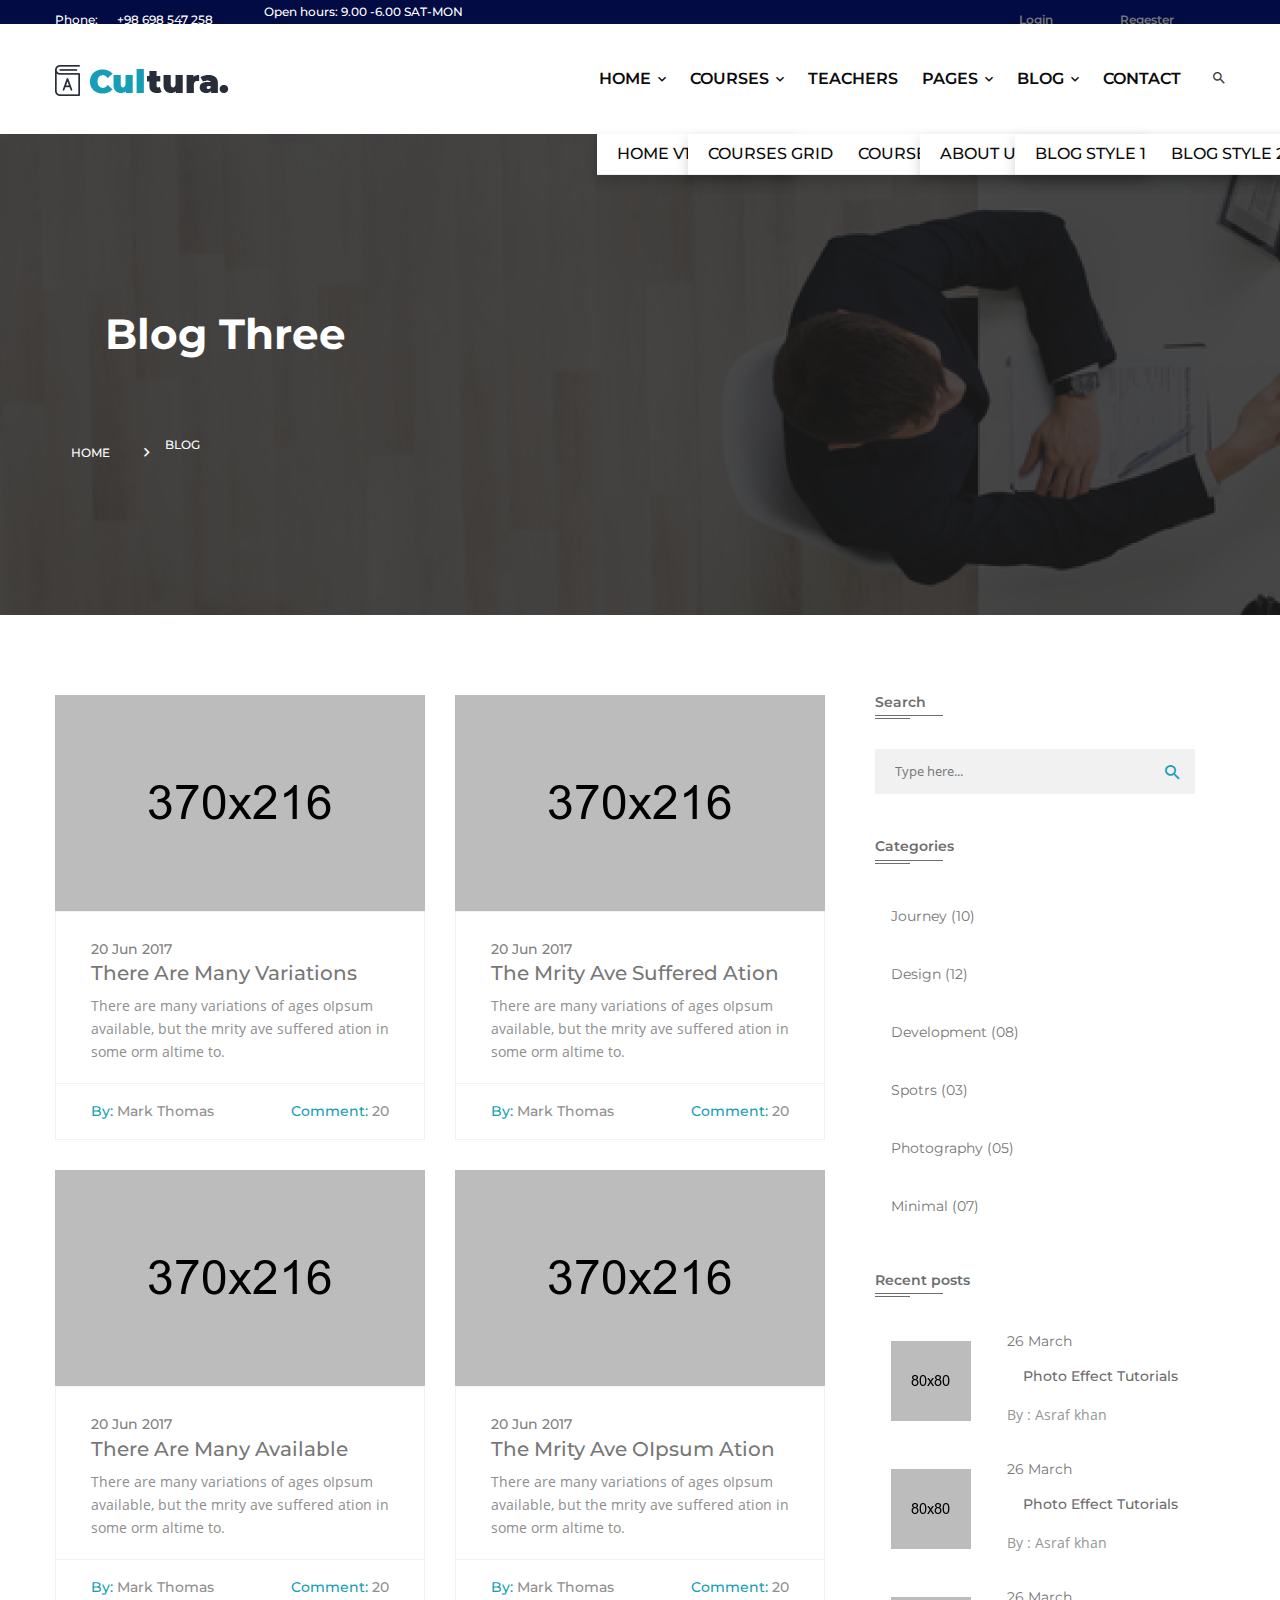
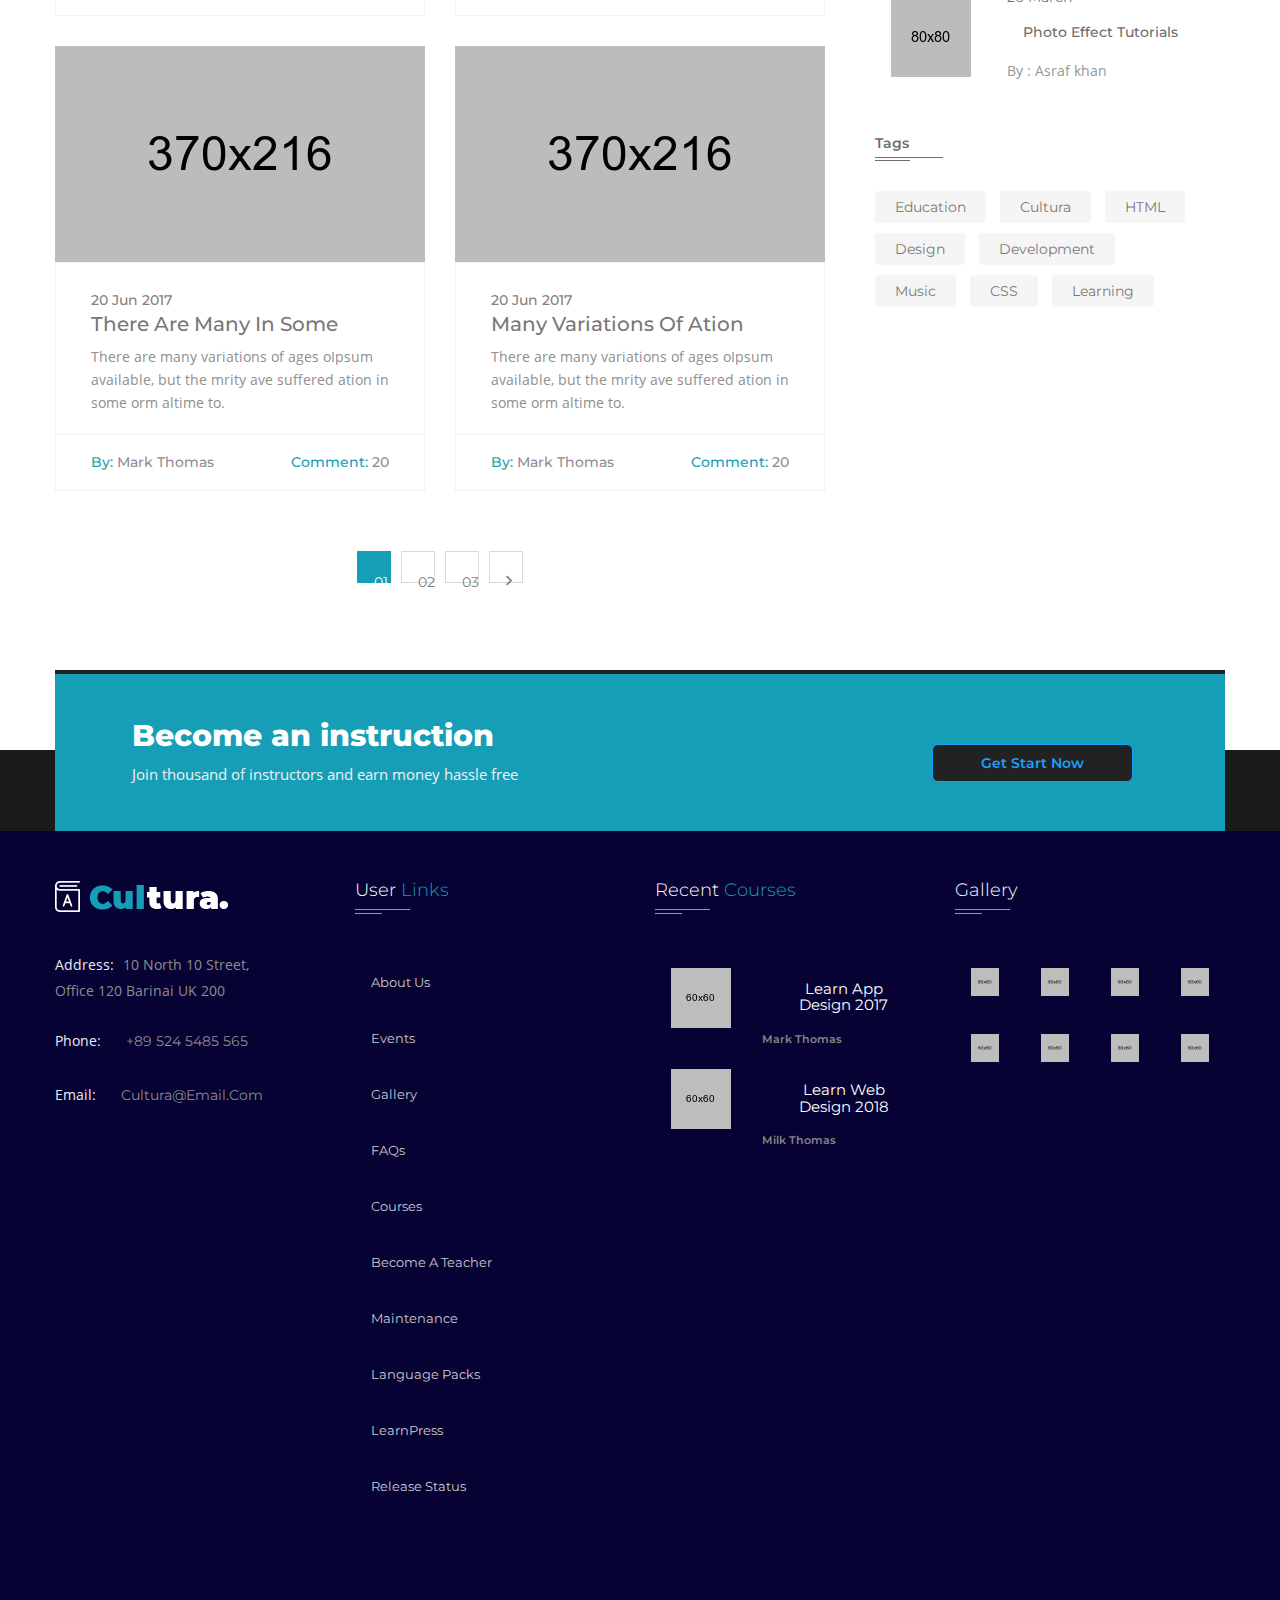
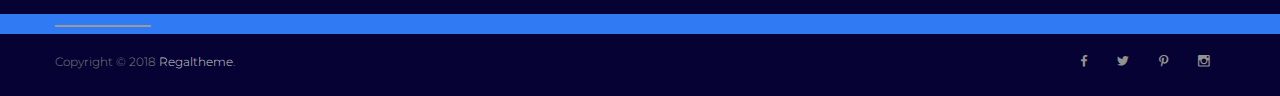
<file: blog-3.html>
<!doctype html>
<html class="no-js" lang="en">

<head>
    <meta charset="utf-8">
    <meta http-equiv="X-UA-Compatible" content="IE=edge">
    <meta name="viewport" content="width=device-width, initial-scale=1">
    <meta name="description" content="Cultura is a Education HTML Template">
    <meta name="keywords" content="	classes, college, course, courses, educational, learning, online courses, revolution slider, school, seminar, tutorials, university, workshop">
    <meta name="author" content="regaltheme.com">
    <title>Blog Version Three || Cultura</title>
    <!-- favicon -->
    <link rel="shortcut icon" type="image/x-icon" href="assets/img/favicon.ico">
    <!-- style css -->
    <link rel="stylesheet" href="style.css">
    <!-- modernizr js -->
    <script src="assets/js/vendor/modernizr-2.8.3.min.js"></script>

</head>

<body>
    <!--[if lt IE 8]>
            <p class="browserupgrade">You are using an <strong>outdated</strong> browser. Please <a href="http://browsehappy.com/">upgrade your browser</a> to improve your experience.</p>
        <![endif]-->
    <!-- HTML5 shim and Respond.js for IE8 support of HTML5 elements and media queries -->
    <!-- WARNING: Respond.js doesn't work if you view the page via file:// -->
    <!--[if lt IE 9]>
          <script src="https://oss.maxcdn.com/html5shiv/3.7.2/html5shiv.min.js"></script>
          <script src="https://oss.maxcdn.com/respond/1.4.2/respond.min.js"></script>
        <![endif]-->
    <!-- Wrapper Start -->
    <div class="wrapper">
        <!-- Header Section Start -->
        <header class="main-header">
            <div class="top-bar">
                <div class="container">
                    <div class="row">
                        <div class="col-xs-12">
                            <div class="d-flex justify-end">
                                <div class="left mr-auto">
                                    <ul class="clearfix">
                                        <li>Phone: <a href="tel:+98698547258">+98 698 547 258</a></li>
                                        <li>Open hours: 9.00 -6.00 SAT-MON</li>
                                    </ul>
                                </div>
                                <div class="right l-height">
                                    <ul class="clearfix d-inblock">
                                        <li><a href="login.html">Login</a></li>
                                        <li><a href="registration.html">Regester</a></li>
                                    </ul>
                                </div>
                            </div>
                        </div>
                    </div>
                    <!-- /.row -->
                </div>
                <!-- /.container -->
            </div>
            <div id="active-sticky" class="navgation-bar">
                <div class="container">
                    <div class="row">
                        <div class="col-xs-12">
                            <div class="d-flex justify-end">
                                <div class="logo mr-auto">
                                    <a href="index.html"><img src="assets/img/logo.png" alt="Cultura" /></a>
                                </div>
                                <!-- Static navbar -->
                                <nav class="mainmenu">
                                    <div class="navbar-header">
                                        <button type="button" class="navbar-toggle" data-toggle="collapse" data-target="#navbar">
                                            <span class="icon-bar"></span>
                                            <span class="icon-bar"></span>
                                            <span class="icon-bar"></span>
                                        </button>
                                    </div>
                                    <div id="navbar" class="navbar-collapse collapse no-padding">
                                        <ul class="navbar-nav dropdown">
                                            <li>
                                                <a href="javascript:viod(0)" class="dropdown-toggle" data-toggle="dropdown" title="Click Here">
													Home <i class="zmdi zmdi-chevron-down"></i>
												</a>
                                                <ul class="dropdown-menu">
                                                    <li><a href="index.html">Home V1</a></li>
                                                    <li><a href="index-2.html">Home V2</a></li>
                                                </ul>
                                            </li>
                                            <li>
                                                <a href="javascript:viod(0)" class="dropdown-toggle" data-toggle="dropdown" title="Click Here">
													Courses <i class="zmdi zmdi-chevron-down"></i>
												</a>
                                                <ul class="dropdown-menu">
                                                    <li><a href="courses.html">Courses Grid</a></li>
                                                    <li><a href="courses-list-view.html">Courses List</a></li>
                                                    <li><a href="course-details.html">Course Details</a></li>
                                                </ul>
                                            </li>
                                            <li><a href="teachers.html">Teachers</a></li>
                                            <li>
                                                <a href="javascript:viod(0)" class="dropdown-toggle" data-toggle="dropdown" title="Click Here">
													Pages <i class="zmdi zmdi-chevron-down"></i>
												</a>
                                                <ul class="dropdown-menu">
                                                    <li><a href="about-us.html">About Us</a></li>
                                                    <li class="dropdown-submenu"><a class="hit" href="#">Gallery <i class="zmdi zmdi-chevron-right"></i></a>
														<ul class="dropdown-menu">
															<li><a href="gallery.html">Gallery V1</a></li>
															<li><a href="gallery-2.html">Gallery V2</a></li>
															<li><a href="gallery-3.html">Gallery V3</a></li>
														</ul>
													</li>
                                                    <li class="dropdown-submenu"><a class="hit" href="#">Events <i class="zmdi zmdi-chevron-right"></i></a>
														<ul class="dropdown-menu">
															<li><a href="events.html">Events V1</a></li>
															<li><a href="events-2.html">Events V2</a></li>
															<li><a href="event-details.html">Event Details</a></li>
														</ul>
													</li>
                                                    <li><a href="profile.html">Profile</a></li>
                                                    <li><a href="login.html">Login</a></li>
                                                    <li><a href="registration.html">Registration</a></li>
                                                </ul>
                                            </li>
                                            <li>
                                                <a href="javascript:viod(0)" class="dropdown-toggle" data-toggle="dropdown" title="Click Here">
													Blog <i class="zmdi zmdi-chevron-down"></i>
												</a>
                                                <ul class="dropdown-menu">
                                                    <li><a href="blog.html">Blog Style 1</a></li>
                                                    <li><a href="blog-2.html">Blog Style 2</a></li>
                                                    <li><a href="blog-3.html">Blog Style 3</a></li>
                                                    <li><a href="blog-4.html">Blog Style 4</a></li>
                                                    <li><a href="blog-details.html">Blog Details</a></li>
                                                </ul>
                                            </li>
                                            <li><a href="contact-us.html">Contact</a></li>
                                        </ul>
                                    </div>
                                    <!--/.nav-collapse -->
                                </nav>
                                <div class="search-toggle pull-right">
                                    <i class="zmdi zmdi-search"></i>
                                </div>
                                <div class="courses-searching">
                                    <div class="close-search"></div>
                                    <form action="#">
                                        <input type="text" name="search" placeholder="Courses Search..." />
                                        <button id="close" type="submit"><i class="zmdi zmdi-search"></i></button>
                                    </form>
                                </div>
                            </div>
                        </div>
                    </div>
                    <!-- /.row -->
                </div>
                <!-- /.container -->
            </div>
        </header>
        <!-- Header Section End -->
        <!-- Breadcrumbs & Page Title Start -->
        <div class="breadcrumbs-title bg-img-4 parallax overlay dark-5 blank-space">
            <div class="container">
                <div class="row">
                    <div class="col-xs-12">
                        <div class="breadcrumbs-menu ptb-150">
                            <h1 class="l-height">Blog Three</h1>
                            <ul class="clearfix">
                                <li><a href="index.html">Home</a> <i class="zmdi zmdi-chevron-right"></i></li>
                                <li>Blog</li>
                            </ul>
                        </div>
                    </div>
                </div>
                <!-- /.row -->
            </div>
            <!-- /.container -->
        </div>
        <!-- Breadcrumbs & Page Title End -->
        <!-- Blog Section Start -->
        <section class="blog-area section-padding white-bg">
            <div class="container">
				<div class="row">
					<div class="col-xs-12 col-sm-8 mobi-mb-50">
						<div class="row">
							<div class="col-xs-12 col-sm-6 mb-30">
								<div class="blog-post blog-style2">
									<div class="thumb text-center">
										<a href="blog-details.html"><img src="assets/img/blog/6.jpg" alt="Thumbnail Image" /></a>
									</div>
									<div class="blog-content">
										<div class="rt-inner plr-35 pt-30 mb-20">
											<h4 class="mb-5">20 Jun 2017</h4>
											<a href="blog-details.html">
												<h3 class="text-capitalize">There are many variations</h3>
											</a>
											<p>There are many variations of ages oIpsum available, but the mrity ave suffered ation in some orm altime to.</p>
										</div>
										<div class="footer clearfix plr-35">
											<div class="pull-left">
												<h5><span>By:</span> Mark Thomas</h5>
											</div>
											<div class="pull-right">
												<h5><span>Comment:</span> 20</h5>
											</div>
										</div>
									</div>
								</div>
							</div>
							<!-- /.Post End -->
							<div class="col-xs-12 col-sm-6 mb-30">
								<div class="blog-post blog-style2">
									<div class="thumb text-center">
										<a href="blog-details.html"><img src="assets/img/blog/7.jpg" alt="Thumbnail Image" /></a>
									</div>
									<div class="blog-content">
										<div class="rt-inner plr-35 pt-30 mb-20">
											<h4 class="mb-5">20 Jun 2017</h4>
											<a href="blog-details.html">
												<h3 class="text-capitalize">The mrity ave suffered ation</h3>
											</a>
											<p>There are many variations of ages oIpsum available, but the mrity ave suffered ation in some orm altime to.</p>
										</div>
										<div class="footer clearfix plr-35">
											<div class="pull-left">
												<h5><span>By:</span> Mark Thomas</h5>
											</div>
											<div class="pull-right">
												<h5><span>Comment:</span> 20</h5>
											</div>
										</div>
									</div>
								</div>
							</div>
							<!-- /.Post End -->
							<div class="col-xs-12 col-sm-6 mb-30">
								<div class="blog-post blog-style2">
									<div class="thumb text-center">
										<a href="blog-details.html"><img src="assets/img/blog/8.jpg" alt="Thumbnail Image" /></a>
									</div>
									<div class="blog-content">
										<div class="rt-inner plr-35 pt-30 mb-20">
											<h4 class="mb-5">20 Jun 2017</h4>
											<a href="blog-details.html">
												<h3 class="text-capitalize">There are many available</h3>
											</a>
											<p>There are many variations of ages oIpsum available, but the mrity ave suffered ation in some orm altime to.</p>
										</div>
										<div class="footer clearfix plr-35">
											<div class="pull-left">
												<h5><span>By:</span> Mark Thomas</h5>
											</div>
											<div class="pull-right">
												<h5><span>Comment:</span> 20</h5>
											</div>
										</div>
									</div>
								</div>
							</div>
							<!-- /.Post End -->
							<div class="col-xs-12 col-sm-6 mb-30">
								<div class="blog-post blog-style2">
									<div class="thumb text-center">
										<a href="blog-details.html"><img src="assets/img/blog/9.jpg" alt="Thumbnail Image" /></a>
									</div>
									<div class="blog-content">
										<div class="rt-inner plr-35 pt-30 mb-20">
											<h4 class="mb-5">20 Jun 2017</h4>
											<a href="blog-details.html">
												<h3 class="text-capitalize">The mrity ave oIpsum ation</h3>
											</a>
											<p>There are many variations of ages oIpsum available, but the mrity ave suffered ation in some orm altime to.</p>
										</div>
										<div class="footer clearfix plr-35">
											<div class="pull-left">
												<h5><span>By:</span> Mark Thomas</h5>
											</div>
											<div class="pull-right">
												<h5><span>Comment:</span> 20</h5>
											</div>
										</div>
									</div>
								</div>
							</div>
							<!-- /.Post End -->
							<div class="col-xs-12 col-sm-6 mobi-mb-30">
								<div class="blog-post blog-style2">
									<div class="thumb text-center">
										<a href="blog-details.html"><img src="assets/img/blog/5.jpg" alt="Thumbnail Image" /></a>
									</div>
									<div class="blog-content">
										<div class="rt-inner plr-35 pt-30 mb-20">
											<h4 class="mb-5">20 Jun 2017</h4>
											<a href="blog-details.html">
												<h3 class="text-capitalize">There are many in some</h3>
											</a>
											<p>There are many variations of ages oIpsum available, but the mrity ave suffered ation in some orm altime to.</p>
										</div>
										<div class="footer clearfix plr-35">
											<div class="pull-left">
												<h5><span>By:</span> Mark Thomas</h5>
											</div>
											<div class="pull-right">
												<h5><span>Comment:</span> 20</h5>
											</div>
										</div>
									</div>
								</div>
							</div>
							<!-- /.Post End -->
							<div class="col-xs-12 col-sm-6">
								<div class="blog-post blog-style2">
									<div class="thumb text-center">
										<a href="blog-details.html"><img src="assets/img/blog/4.jpg" alt="Thumbnail Image" /></a>
									</div>
									<div class="blog-content">
										<div class="rt-inner plr-35 pt-30 mb-20">
											<h4 class="mb-5">20 Jun 2017</h4>
											<a href="blog-details.html">
												<h3 class="text-capitalize">Many variations of ation</h3>
											</a>
											<p>There are many variations of ages oIpsum available, but the mrity ave suffered ation in some orm altime to.</p>
										</div>
										<div class="footer clearfix plr-35">
											<div class="pull-left">
												<h5><span>By:</span> Mark Thomas</h5>
											</div>
											<div class="pull-right">
												<h5><span>Comment:</span> 20</h5>
											</div>
										</div>
									</div>
								</div>
							</div>
							<!-- /.Post End -->
						</div>
						<!-- /.row -->
						<div class="row">
							<div class="col-xs-12">
								<div class="rt-pagination pt-60 text-center">
									<ul class="clearfix">
										<li class="active"><a href="javascript:void(0)">01</a></li>
										<li><a href="javascript:void(0)">02</a></li>
										<li><a href="javascript:void(0)">03</a></li>
										<li><a href="javascript:void(0)"><i class="zmdi zmdi-chevron-right"></i></a></li>
									</ul>
								</div>
								<!-- /.Pagination -->
							</div>
						</div>
						<!-- /.row -->
					</div>
					<div class="col-xs-12 col-sm-4">
						<div class="sidebar white-bg">
							<div class="widget mb-45">
								<div class="widget-title mb-30">
									<h5 class="mb-5">Search</h5>
									<div class="horizontal-line">
										<hr class="top" />
										<hr class="bottom" />
									</div>
								</div>
								<div class="search-box">
									<form action="#">
										<input type="text" name="search" placeholder="Type here..." />
										<button type="submit"><i class="zmdi zmdi-search"></i></button>
									</form>
								</div>
							</div>
							<!-- /.Search Widget End -->
							<div class="widget mb-45">
								<div class="widget-title mb-30">
									<h5 class="mb-5">Categories</h5>
									<div class="horizontal-line">
										<hr class="top" />
										<hr class="bottom" />
									</div>
								</div>
								<div class="category">
									<ul>
										<li><a href="javascript:void(0)">Journey <span>(10)</span></a></li>
										<li><a href="javascript:void(0)">Design <span>(12)</span></a></li>
										<li><a href="javascript:void(0)">Development <span>(08)</span></a></li>
										<li><a href="javascript:void(0)">Spotrs <span>(03)</span></a></li>
										<li><a href="javascript:void(0)">Photography <span>(05)</span></a></li>
										<li><a href="javascript:void(0)">Minimal <span>(07)</span></a></li>
									</ul>
								</div>
							</div>
							<!-- /.Categories Widget End -->
							<div class="widget mb-45">
								<div class="widget-title mb-30">
									<h5 class="mb-5">Recent posts</h5>
									<div class="horizontal-line">
										<hr class="top" />
										<hr class="bottom" />
									</div>
								</div>
								<div class="recent-post">
									<ul>
										<li>
											<div class="thumb pull-left mr-20">
												<a href="blog-details.html">
													<img src="assets/img/blog/sidebar/1.jpg" alt="Post Thumb" />
												</a>
											</div>
											<div class="text">
												<h6>26 March</h6>
												<a href="blog-details.html"><h5 class="mb-5">Photo Effect Tutorials</h5></a>
												<p>By : Asraf khan</p>
											</div>
										</li>
										<li>
											<div class="thumb pull-left mr-20">
												<a href="blog-details.html">
													<img src="assets/img/blog/sidebar/2.jpg" alt="Post Thumb" />
												</a>
											</div>
											<div class="text">
												<h6>26 March</h6>
												<a href="blog-details.html"><h5 class="mb-5">Photo Effect Tutorials</h5></a>
												<p>By : Asraf khan</p>
											</div>
										</li>
										<li>
											<div class="thumb pull-left mr-20">
												<a href="blog-details.html">
													<img src="assets/img/blog/sidebar/3.jpg" alt="Post Thumb" />
												</a>
											</div>
											<div class="text">
												<h6>26 March</h6>
												<a href="blog-details.html"><h5 class="mb-5">Photo Effect Tutorials</h5></a>
												<p>By : Asraf khan</p>
											</div>
										</li>
									</ul>
								</div>
							</div>
							<!-- /.Recent Post Widget End -->
							<div class="widget">
								<div class="widget-title mb-30">
									<h5 class="mb-5">Tags</h5>
									<div class="horizontal-line">
										<hr class="top" />
										<hr class="bottom" />
									</div>
								</div>
								<div class="tags">
									<a href="javascript:void(0)">Education</a>
									<a href="javascript:void(0)">Cultura</a>
									<a href="javascript:void(0)">HTML</a>
									<a href="javascript:void(0)">Design</a>
									<a href="javascript:void(0)">Development</a>
									<a href="javascript:void(0)">Music</a>
									<a href="javascript:void(0)">CSS</a>
									<a href="javascript:void(0)">Learning</a>
								</div>
							</div>
						</div>
					</div>
					<!-- /.Sidebar End -->
				</div>
                <!-- /.row -->
            </div>
            <!-- /.container -->
        </section>
        <!-- Blog Section End -->
        <!-- Call To Action Start -->
        <section class="cta-one gradient-1">
            <div class="container">
                <div class="row">
                    <div class="col-xs-12">
                        <div class="cta-content theme-bg clearfix">
                            <div class="pull-left">
                                <h2 class="white-color">Become an instruction</h2>
                                <p>Join thousand of instructors and earn money hassle free</p>
                            </div>
                            <div class="pull-right pt-10">
                                <a class="btn black" href="#">Get Start Now</a>
                            </div>
                        </div>
                    </div>
                </div>
                <!-- /.row -->
            </div>
            <!-- /.container -->
        </section>
        <!-- Call To Action End -->
        <!-- Footer Section Start -->
        <footer class="section-pt bg-color-5">
            <div class="footer-widget-area pb-100">
                <div class="container">
                    <div class="row">
                        <div class="col-xs-12 col-sm-6 col-md-3 mobi-mb-50 tab-mb-50">
                            <div class="footer-widget address">
                                <div class="title mb-40">
                                    <a href="index.html"><img src="assets/img/white-logo.png" alt="Cultura" /></a>
                                </div>
                                <ul>
                                    <li class="mb-10"><span>Address:</span> 10 North 10 Street,
                                        <br /> Office 120 Barinai UK 200</li>
                                    <li><span>Phone:</span> <a href="tel:+895245485565">+89 524 5485 565</a></li>
                                    <li><span>Email:</span> <a href="mailto:cultura@email.com">cultura@email.com</a></li>
                                </ul>
                            </div>
                        </div>
                        <!-- /.Widget end -->
                        <div class="col-xs-12 col-sm-6 col-md-3 mobi-mb-50 tab-mb-50">
                            <div class="footer-widget links">
                                <div class="title mb-40">
                                    <h4 class="text-capitalize">User <span class="theme-color">Links</span></h4>
                                    <div class="horizontal-line">
                                        <hr class="top">
                                        <hr class="bottom">
                                    </div>
                                </div>
                                <ul class="pull-left">
                                    <li><a href="about-us.html">About Us</a></li>
                                    <li><a href="events.html">Events</a></li>
                                    <li><a href="gallery.html">Gallery</a></li>
                                    <li><a href="javascript:viod(0)">FAQs</a></li>
                                    <li><a href="courses.html">Courses</a></li>
                                </ul>
                                <ul>
                                    <li><a href="javascript:viod(0)">Become a Teacher</a></li>
                                    <li><a href="javascript:viod(0)">Maintenance</a></li>
                                    <li><a href="javascript:viod(0)">Language Packs</a></li>
                                    <li><a href="javascript:viod(0)">LearnPress</a></li>
                                    <li><a href="javascript:viod(0)">Release Status</a></li>
                                </ul>
                            </div>
                        </div>
                        <!-- /.Widget end -->
                        <div class="col-xs-12 col-sm-6 col-md-3 mobi-mb-50">
                            <div class="footer-widget recent-course">
                                <div class="title mb-40">
                                    <h4 class="text-capitalize">Recent <span class="theme-color">Courses</span></h4>
                                    <div class="horizontal-line">
                                        <hr class="top">
                                        <hr class="bottom">
                                    </div>
                                </div>
                                <ul>
                                    <li>
                                        <a class="pull-left" href="courses.html">
                                            <img src="assets/img/footer/c1.png" alt="Image" />
                                        </a>
                                        <div class="headline pl-15">
                                            <a href="courses.html">
                                                <h5 class="mb-5 text-capitalize">Learn App Design 2017</h5>
                                            </a>
                                            <h6 class="no-margin">Mark Thomas</h6>
                                        </div>
                                    </li>
                                    <li>
                                        <a class="pull-left" href="courses.html">
                                            <img src="assets/img/footer/c2.png" alt="Image" />
                                        </a>
                                        <div class="headline pl-15">
                                            <a href="courses.html">
                                                <h5 class="mb-5 text-capitalize">Learn Web Design 2018</h5>
                                            </a>
                                            <h6 class="no-margin">Milk Thomas</h6>
                                        </div>
                                    </li>
                                </ul>
                            </div>
                        </div>
                        <!-- /.Widget end -->
                        <div class="col-xs-12 col-sm-6 col-md-3">
                            <div class="footer-widget gallery">
                                <div class="title mb-40">
                                    <h4 class="text-capitalize">Gallery</h4>
                                    <div class="horizontal-line">
                                        <hr class="top">
                                        <hr class="bottom">
                                    </div>
                                </div>
                                <ul>
                                    <li>
                                        <a class="venobox overlay overlay-2" href="assets/img/gallery/20.jpg" data-gall="FGallery">
                                            <img src="assets/img/footer/gallery/s1.png" alt="Gallery Image" /></a>
                                    </li>
                                    <li>
                                        <a class="venobox overlay overlay-2" href="assets/img/gallery/19.jpg" data-gall="FGallery">
                                            <img src="assets/img/footer/gallery/s2.png" alt="Gallery Image" /></a>
                                    </li>
                                    <li>
                                        <a class="venobox overlay overlay-2" href="assets/img/gallery/14.jpg" data-gall="FGallery">
                                            <img src="assets/img/footer/gallery/s3.png" alt="Gallery Image" /></a>
                                    </li>
                                    <li>
                                        <a class="venobox overlay overlay-2" href="assets/img/gallery/1.jpg" data-gall="FGallery">
                                            <img src="assets/img/footer/gallery/s4.png" alt="Gallery Image" /></a>
                                    </li>
                                    <li>
                                        <a class="venobox overlay overlay-2" href="assets/img/gallery/8.jpg" data-gall="FGallery">
                                            <img src="assets/img/footer/gallery/s5.png" alt="Gallery Image" /></a>
                                    </li>
                                    <li>
                                        <a class="venobox overlay overlay-2" href="assets/img/gallery/3.jpg" data-gall="FGallery">
                                            <img src="assets/img/footer/gallery/s6.png" alt="Gallery Image" /></a>
                                    </li>
                                    <li>
                                        <a class="venobox overlay overlay-2" href="assets/img/gallery/21.jpg" data-gall="FGallery">
                                            <img src="assets/img/footer/gallery/s7.png" alt="Gallery Image" /></a>
                                    </li>
                                    <li>
                                        <a class="venobox overlay overlay-2" href="assets/img/gallery/22.jpg" data-gall="FGallery">
                                            <img src="assets/img/footer/gallery/s8.png" alt="Gallery Image" /></a>
                                    </li>
                                </ul>
                            </div>
                        </div>
                        <!-- /.Widget end -->
                    </div>
                    <!-- /.row -->
                </div>
                <!-- /.container -->
            </div>
            <!-- /.Widget Area End -->
            <div class="divide">
                <div class="container">
                    <hr class="line" />
                </div>
            </div>
            <!-- /.Divede Line -->
            <div class="copyright">
                <div class="container">
                    <div class="row">
                        <div class="col-xs-12 col-sm-6">
                            <div class="left">
                                <p>Copyright &copy; 2018 <a href="https://themeforest.net/user/regaltheme/portfolio">Regaltheme</a>.</p>
                            </div>
                            <!-- Change your Copyright -->
                        </div>
                        <div class="col-xs-12 col-sm-6">
                            <div class="social-icon text-right">
                                <ul class="clearfix d-inblock">
                                    <li><a href="https://www.facebook.com/regaltheme/" target="_blank"><i class="zmdi zmdi-facebook"></i></a></li>
                                    <li><a href="https://twitter.com/regaltheme" target="_blank"><i class="zmdi zmdi-twitter"></i></a></li>
                                    <li><a href="https://www.pinterest.com/regaltheme/" target="_blank"><i class="zmdi zmdi-pinterest"></i></a></li>
                                    <li><a href="http://www.instagram.com" target="_blank"><i class="zmdi zmdi-instagram"></i></a></li>
                                </ul>
                            </div>
                            <!-- Change your social media link -->
                        </div>
                    </div>
                </div>
            </div>
        </footer>
        <!-- Footer Section End -->
    </div>
    <!-- Wrapper Start -->

    <!-- All JS Here -->
    <!-- jQuery Latest Version -->
    <script src="assets/js/vendor/jquery-1.12.4.min.js"></script>
    <!-- Bootstrap JS -->
    <script src="assets/js/bootstrap.min.js"></script>
    <!-- Form Validate -->
    <script src="assets/js/jquery.validate.min.js"></script>
    <!-- Slick Slider JS -->
    <script src="assets/js/slick.min.js"></script>
    <!-- Swiper JS -->
    <script src="assets/js/swiper.min.js"></script>
    <!-- Isotope JS -->
    <script src="assets/js/isotope.pkgd.min.js"></script>
    <!-- Plugins JS -->
    <script src="assets/js/plugins.js"></script>
    <!-- Main JS -->
    <script src="assets/js/main.js"></script>

</body>

</html>
</file>
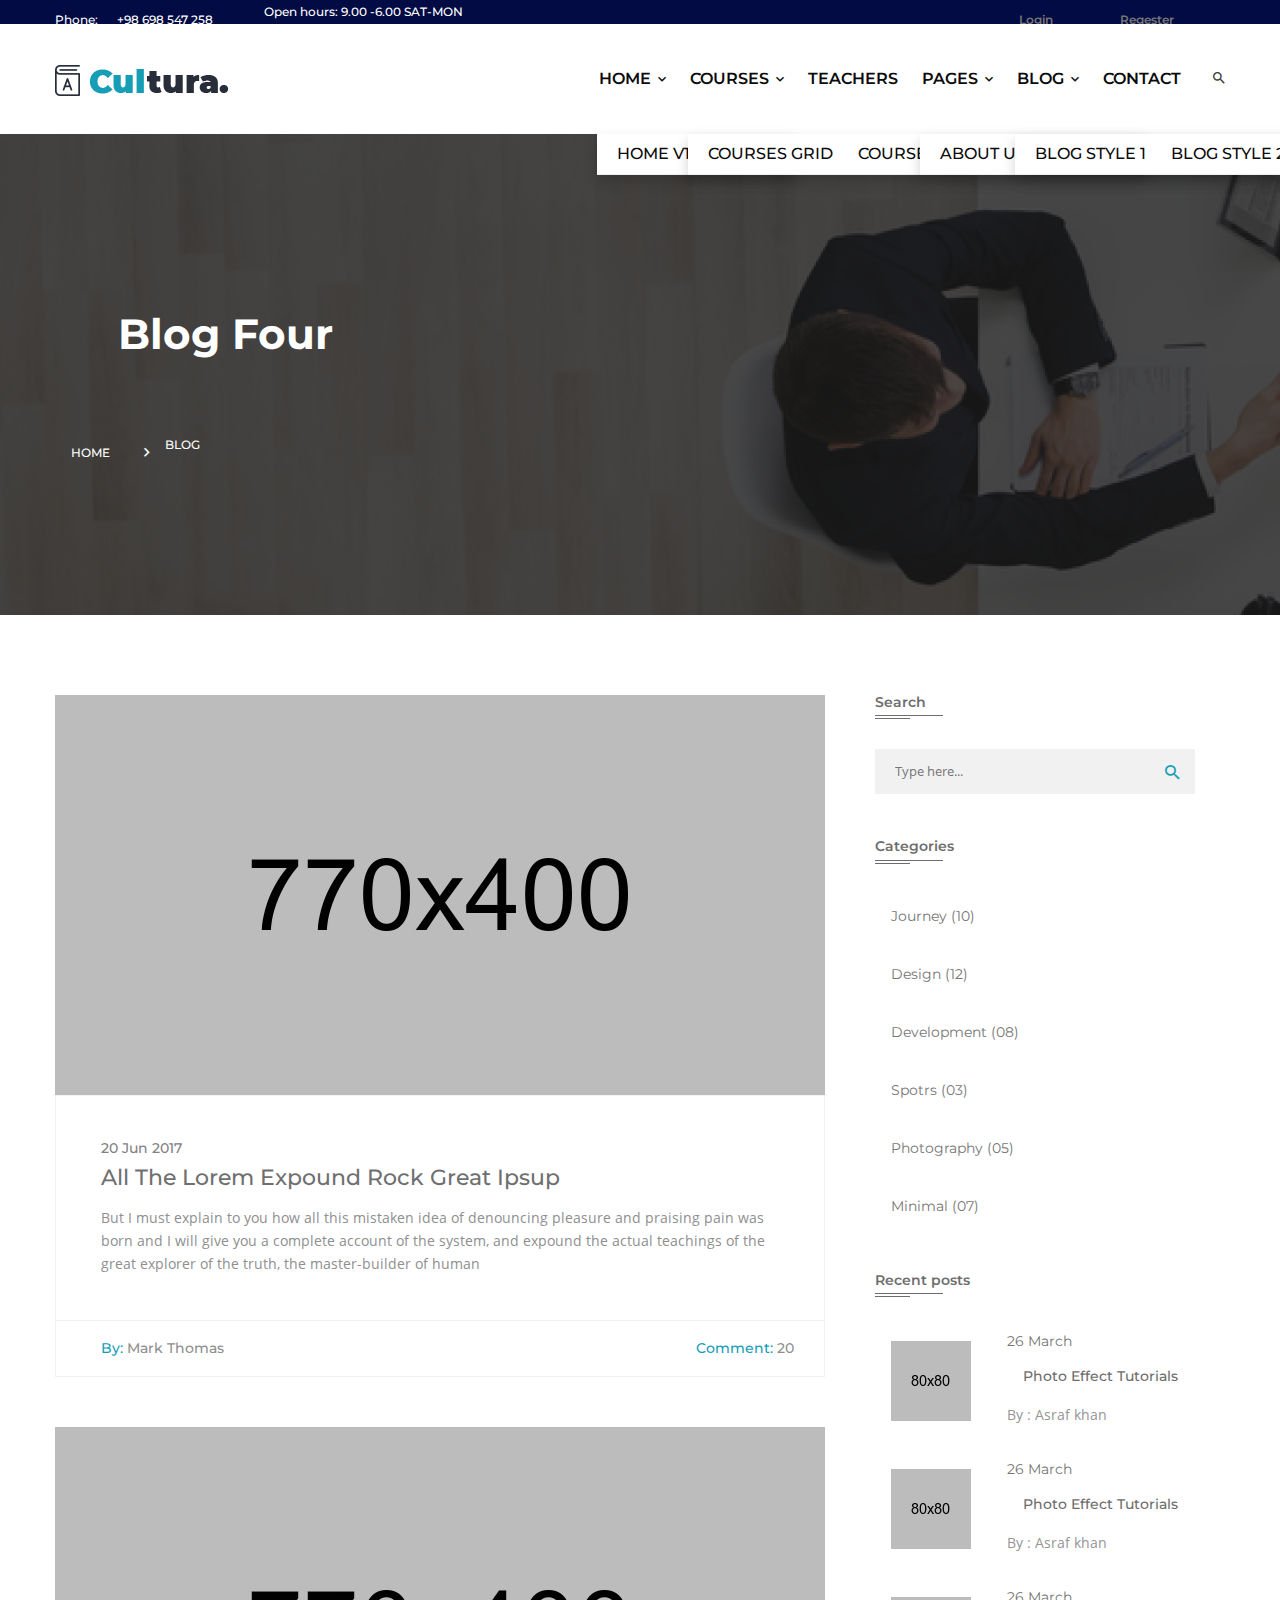
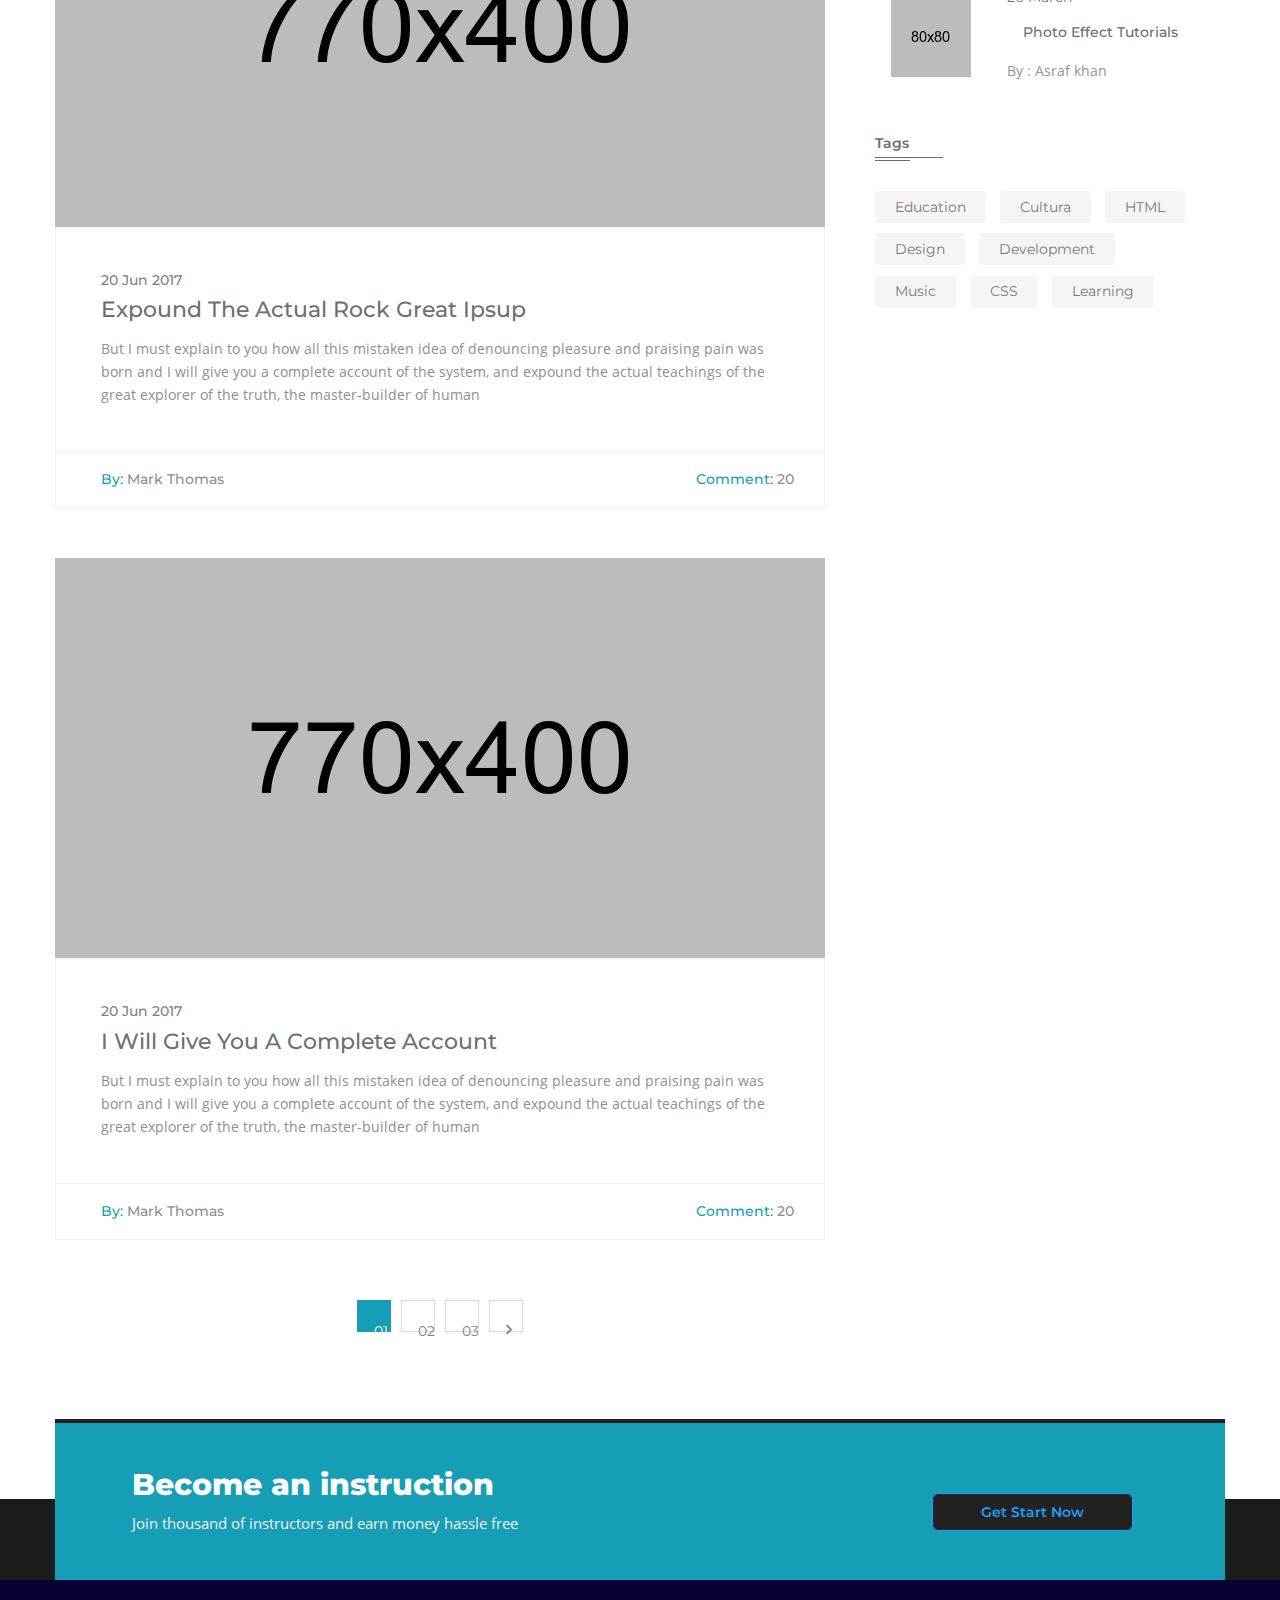
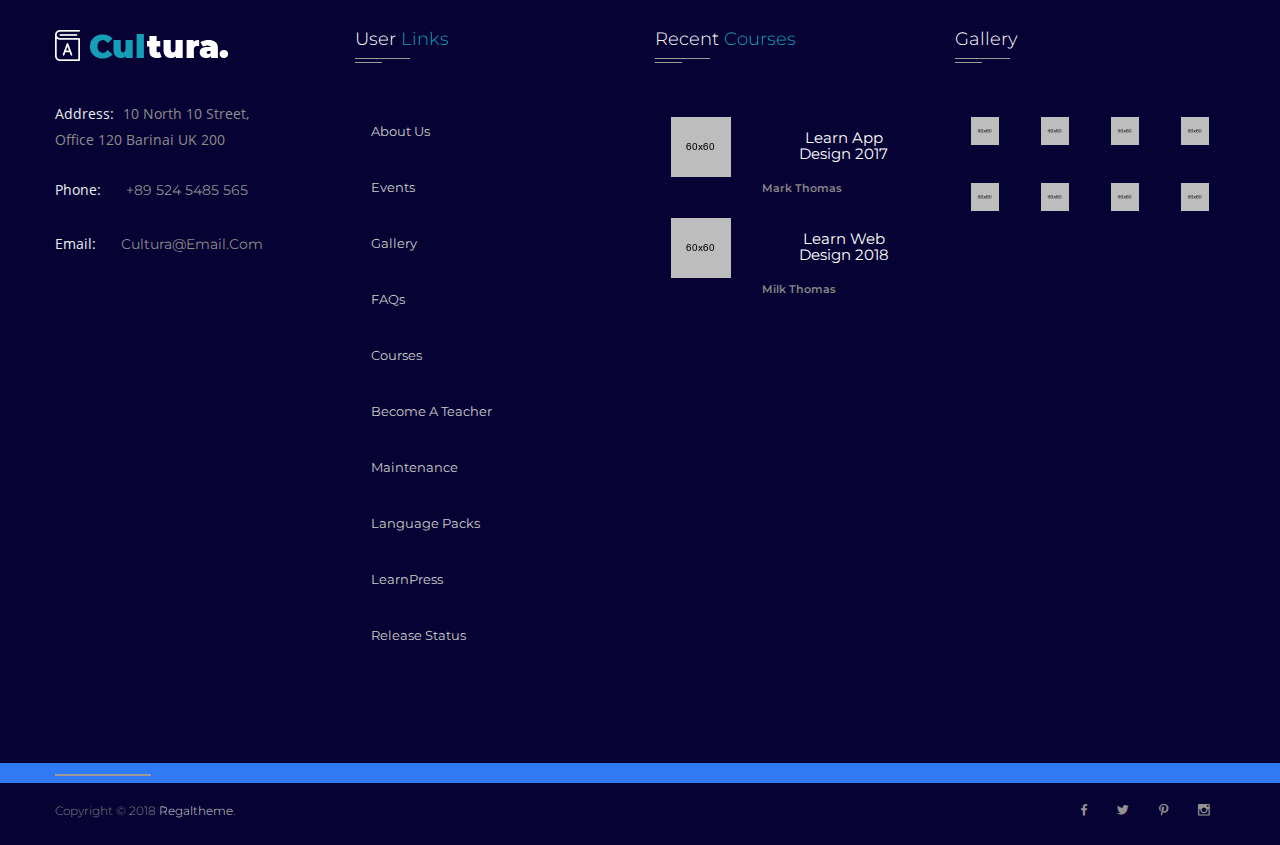
<file: blog-4.html>
<!doctype html>
<html class="no-js" lang="en">

<head>
    <meta charset="utf-8">
    <meta http-equiv="X-UA-Compatible" content="IE=edge">
    <meta name="viewport" content="width=device-width, initial-scale=1">
    <meta name="description" content="Cultura is a Education HTML Template">
    <meta name="keywords" content="	classes, college, course, courses, educational, learning, online courses, revolution slider, school, seminar, tutorials, university, workshop">
    <meta name="author" content="regaltheme.com">
    <title>Blog Version Four || Cultura</title>
    <!-- favicon -->
    <link rel="shortcut icon" type="image/x-icon" href="assets/img/favicon.ico">
    <!-- style css -->
    <link rel="stylesheet" href="style.css">
    <!-- modernizr js -->
    <script src="assets/js/vendor/modernizr-2.8.3.min.js"></script>

</head>

<body>
    <!--[if lt IE 8]>
            <p class="browserupgrade">You are using an <strong>outdated</strong> browser. Please <a href="http://browsehappy.com/">upgrade your browser</a> to improve your experience.</p>
        <![endif]-->
    <!-- HTML5 shim and Respond.js for IE8 support of HTML5 elements and media queries -->
    <!-- WARNING: Respond.js doesn't work if you view the page via file:// -->
    <!--[if lt IE 9]>
          <script src="https://oss.maxcdn.com/html5shiv/3.7.2/html5shiv.min.js"></script>
          <script src="https://oss.maxcdn.com/respond/1.4.2/respond.min.js"></script>
        <![endif]-->
    <!-- Wrapper Start -->
    <div class="wrapper">
        <!-- Header Section Start -->
        <header class="main-header">
            <div class="top-bar">
                <div class="container">
                    <div class="row">
                        <div class="col-xs-12">
                            <div class="d-flex justify-end">
                                <div class="left mr-auto">
                                    <ul class="clearfix">
                                        <li>Phone: <a href="tel:+98698547258">+98 698 547 258</a></li>
                                        <li>Open hours: 9.00 -6.00 SAT-MON</li>
                                    </ul>
                                </div>
                                <div class="right l-height">
                                    <ul class="clearfix d-inblock">
                                        <li><a href="login.html">Login</a></li>
                                        <li><a href="registration.html">Regester</a></li>
                                    </ul>
                                </div>
                            </div>
                        </div>
                    </div>
                    <!-- /.row -->
                </div>
                <!-- /.container -->
            </div>
            <div id="active-sticky" class="navgation-bar">
                <div class="container">
                    <div class="row">
                        <div class="col-xs-12">
                            <div class="d-flex justify-end">
                                <div class="logo mr-auto">
                                    <a href="index.html"><img src="assets/img/logo.png" alt="Cultura" /></a>
                                </div>
                                <!-- Static navbar -->
                                <nav class="mainmenu">
                                    <div class="navbar-header">
                                        <button type="button" class="navbar-toggle" data-toggle="collapse" data-target="#navbar">
                                            <span class="icon-bar"></span>
                                            <span class="icon-bar"></span>
                                            <span class="icon-bar"></span>
                                        </button>
                                    </div>
                                    <div id="navbar" class="navbar-collapse collapse no-padding">
                                        <ul class="navbar-nav dropdown">
                                            <li>
                                                <a href="javascript:viod(0)" class="dropdown-toggle" data-toggle="dropdown" title="Click Here">
													Home <i class="zmdi zmdi-chevron-down"></i>
												</a>
                                                <ul class="dropdown-menu">
                                                    <li><a href="index.html">Home V1</a></li>
                                                    <li><a href="index-2.html">Home V2</a></li>
                                                </ul>
                                            </li>
                                            <li>
                                                <a href="javascript:viod(0)" class="dropdown-toggle" data-toggle="dropdown" title="Click Here">
													Courses <i class="zmdi zmdi-chevron-down"></i>
												</a>
                                                <ul class="dropdown-menu">
                                                    <li><a href="courses.html">Courses Grid</a></li>
                                                    <li><a href="courses-list-view.html">Courses List</a></li>
                                                    <li><a href="course-details.html">Course Details</a></li>
                                                </ul>
                                            </li>
                                            <li><a href="teachers.html">Teachers</a></li>
                                            <li>
                                                <a href="javascript:viod(0)" class="dropdown-toggle" data-toggle="dropdown" title="Click Here">
													Pages <i class="zmdi zmdi-chevron-down"></i>
												</a>
                                                <ul class="dropdown-menu">
                                                    <li><a href="about-us.html">About Us</a></li>
                                                    <li class="dropdown-submenu"><a class="hit" href="#">Gallery <i class="zmdi zmdi-chevron-right"></i></a>
														<ul class="dropdown-menu">
															<li><a href="gallery.html">Gallery V1</a></li>
															<li><a href="gallery-2.html">Gallery V2</a></li>
															<li><a href="gallery-3.html">Gallery V3</a></li>
														</ul>
													</li>
                                                    <li class="dropdown-submenu"><a class="hit" href="#">Events <i class="zmdi zmdi-chevron-right"></i></a>
														<ul class="dropdown-menu">
															<li><a href="events.html">Events V1</a></li>
															<li><a href="events-2.html">Events V2</a></li>
															<li><a href="event-details.html">Event Details</a></li>
														</ul>
													</li>
                                                    <li><a href="profile.html">Profile</a></li>
                                                    <li><a href="login.html">Login</a></li>
                                                    <li><a href="registration.html">Registration</a></li>
                                                </ul>
                                            </li>
                                            <li>
                                                <a href="javascript:viod(0)" class="dropdown-toggle" data-toggle="dropdown" title="Click Here">
													Blog <i class="zmdi zmdi-chevron-down"></i>
												</a>
                                                <ul class="dropdown-menu">
                                                    <li><a href="blog.html">Blog Style 1</a></li>
                                                    <li><a href="blog-2.html">Blog Style 2</a></li>
                                                    <li><a href="blog-3.html">Blog Style 3</a></li>
                                                    <li><a href="blog-4.html">Blog Style 4</a></li>
                                                    <li><a href="blog-details.html">Blog Details</a></li>
                                                </ul>
                                            </li>
                                            <li><a href="contact-us.html">Contact</a></li>
                                        </ul>
                                    </div>
                                    <!--/.nav-collapse -->
                                </nav>
                                <div class="search-toggle pull-right">
                                    <i class="zmdi zmdi-search"></i>
                                </div>
                                <div class="courses-searching">
                                    <div class="close-search"></div>
                                    <form action="#">
                                        <input type="text" name="search" placeholder="Courses Search..." />
                                        <button id="close" type="submit"><i class="zmdi zmdi-search"></i></button>
                                    </form>
                                </div>
                            </div>
                        </div>
                    </div>
                    <!-- /.row -->
                </div>
                <!-- /.container -->
            </div>
        </header>
        <!-- Header Section End -->
        <!-- Breadcrumbs & Page Title Start -->
        <div class="breadcrumbs-title bg-img-4 parallax overlay dark-5 blank-space">
            <div class="container">
                <div class="row">
                    <div class="col-xs-12">
                        <div class="breadcrumbs-menu ptb-150">
                            <h1 class="l-height">Blog Four</h1>
                            <ul class="clearfix">
                                <li><a href="index.html">Home</a> <i class="zmdi zmdi-chevron-right"></i></li>
                                <li>Blog</li>
                            </ul>
                        </div>
                    </div>
                </div>
                <!-- /.row -->
            </div>
            <!-- /.container -->
        </div>
        <!-- Breadcrumbs & Page Title End -->
        <!-- Blog Section Start -->
        <section class="blog-area section-padding white-bg">
            <div class="container">
				<div class="row">
					<div class="col-xs-12 col-sm-8 mobi-mb-50">
						<div class="row">
							<div class="col-xs-12">
								<div class="blog-post column-1 blog-style2 mb-50">
									<div class="thumb text-center">
										<a href="blog-details.html"><img src="assets/img/blog/12.jpg" alt="Thumbnail Image" /></a>
									</div>
									<div class="blog-content">
										<div class="rt-inner">
											<h4 class="mb-10">20 Jun 2017</h4>
											<a href="blog-details.html">
												<h3 class="text-capitalize mb-15">All The Lorem expound Rock great ipsup</h3>
											</a>
											<p>But I must explain to you how all this mistaken idea of denouncing pleasure and praising pain was born and I will give you a complete account of the system, and expound the actual teachings of the great explorer of the truth, the master-builder of human </p>
										</div>
										<div class="footer clearfix">
											<div class="pull-left">
												<h5><span>By:</span> Mark Thomas</h5>
											</div>
											<div class="pull-right">
												<h5><span>Comment:</span> 20</h5>
											</div>
										</div>
									</div>
								</div>
								<!-- /.Post End -->
								<div class="blog-post column-1 blog-style2 mb-50">
									<div class="thumb text-center">
										<a href="blog-details.html"><img src="assets/img/blog/11.jpg" alt="Thumbnail Image" /></a>
									</div>
									<div class="blog-content">
										<div class="rt-inner">
											<h4 class="mb-10">20 Jun 2017</h4>
											<a href="blog-details.html">
												<h3 class="text-capitalize mb-15">Expound the actual Rock great ipsup</h3>
											</a>
											<p>But I must explain to you how all this mistaken idea of denouncing pleasure and praising pain was born and I will give you a complete account of the system, and expound the actual teachings of the great explorer of the truth, the master-builder of human </p>
										</div>
										<div class="footer clearfix">
											<div class="pull-left">
												<h5><span>By:</span> Mark Thomas</h5>
											</div>
											<div class="pull-right">
												<h5><span>Comment:</span> 20</h5>
											</div>
										</div>
									</div>
								</div>
								<!-- /.Post End -->
								<div class="blog-post column-1 blog-style2">
									<div class="thumb text-center">
										<a href="blog-details.html"><img src="assets/img/blog/10.jpg" alt="Thumbnail Image" /></a>
									</div>
									<div class="blog-content">
										<div class="rt-inner">
											<h4 class="mb-10">20 Jun 2017</h4>
											<a href="blog-details.html">
												<h3 class="text-capitalize mb-15">I will give you a complete account</h3>
											</a>
											<p>But I must explain to you how all this mistaken idea of denouncing pleasure and praising pain was born and I will give you a complete account of the system, and expound the actual teachings of the great explorer of the truth, the master-builder of human </p>
										</div>
										<div class="footer clearfix">
											<div class="pull-left">
												<h5><span>By:</span> Mark Thomas</h5>
											</div>
											<div class="pull-right">
												<h5><span>Comment:</span> 20</h5>
											</div>
										</div>
									</div>
								</div>
								<!-- /.Post End -->
							</div>
						</div>
						<!-- /.row -->
						<div class="row">
							<div class="col-xs-12">
								<div class="rt-pagination pt-60 text-center">
									<ul class="clearfix">
										<li class="active"><a href="javascript:void(0)">01</a></li>
										<li><a href="javascript:void(0)">02</a></li>
										<li><a href="javascript:void(0)">03</a></li>
										<li><a href="javascript:void(0)"><i class="zmdi zmdi-chevron-right"></i></a></li>
									</ul>
								</div>
								<!-- /.Pagination -->
							</div>
						</div>
						<!-- /.row -->
					</div>
					<div class="col-xs-12 col-sm-4">
						<div class="sidebar white-bg">
							<div class="widget mb-45">
								<div class="widget-title mb-30">
									<h5 class="mb-5">Search</h5>
									<div class="horizontal-line">
										<hr class="top" />
										<hr class="bottom" />
									</div>
								</div>
								<div class="search-box">
									<form action="#">
										<input type="text" name="search" placeholder="Type here..." />
										<button type="submit"><i class="zmdi zmdi-search"></i></button>
									</form>
								</div>
							</div>
							<!-- /.Search Widget End -->
							<div class="widget mb-45">
								<div class="widget-title mb-30">
									<h5 class="mb-5">Categories</h5>
									<div class="horizontal-line">
										<hr class="top" />
										<hr class="bottom" />
									</div>
								</div>
								<div class="category">
									<ul>
										<li><a href="javascript:void(0)">Journey <span>(10)</span></a></li>
										<li><a href="javascript:void(0)">Design <span>(12)</span></a></li>
										<li><a href="javascript:void(0)">Development <span>(08)</span></a></li>
										<li><a href="javascript:void(0)">Spotrs <span>(03)</span></a></li>
										<li><a href="javascript:void(0)">Photography <span>(05)</span></a></li>
										<li><a href="javascript:void(0)">Minimal <span>(07)</span></a></li>
									</ul>
								</div>
							</div>
							<!-- /.Categories Widget End -->
							<div class="widget mb-45">
								<div class="widget-title mb-30">
									<h5 class="mb-5">Recent posts</h5>
									<div class="horizontal-line">
										<hr class="top" />
										<hr class="bottom" />
									</div>
								</div>
								<div class="recent-post">
									<ul>
										<li>
											<div class="thumb pull-left mr-20">
												<a href="blog-details.html">
													<img src="assets/img/blog/sidebar/1.jpg" alt="Post Thumb" />
												</a>
											</div>
											<div class="text">
												<h6>26 March</h6>
												<a href="blog-details.html"><h5 class="mb-5">Photo Effect Tutorials</h5></a>
												<p>By : Asraf khan</p>
											</div>
										</li>
										<li>
											<div class="thumb pull-left mr-20">
												<a href="blog-details.html">
													<img src="assets/img/blog/sidebar/2.jpg" alt="Post Thumb" />
												</a>
											</div>
											<div class="text">
												<h6>26 March</h6>
												<a href="blog-details.html"><h5 class="mb-5">Photo Effect Tutorials</h5></a>
												<p>By : Asraf khan</p>
											</div>
										</li>
										<li>
											<div class="thumb pull-left mr-20">
												<a href="blog-details.html">
													<img src="assets/img/blog/sidebar/3.jpg" alt="Post Thumb" />
												</a>
											</div>
											<div class="text">
												<h6>26 March</h6>
												<a href="blog-details.html"><h5 class="mb-5">Photo Effect Tutorials</h5></a>
												<p>By : Asraf khan</p>
											</div>
										</li>
									</ul>
								</div>
							</div>
							<!-- /.Recent Post Widget End -->
							<div class="widget">
								<div class="widget-title mb-30">
									<h5 class="mb-5">Tags</h5>
									<div class="horizontal-line">
										<hr class="top" />
										<hr class="bottom" />
									</div>
								</div>
								<div class="tags">
									<a href="javascript:void(0)">Education</a>
									<a href="javascript:void(0)">Cultura</a>
									<a href="javascript:void(0)">HTML</a>
									<a href="javascript:void(0)">Design</a>
									<a href="javascript:void(0)">Development</a>
									<a href="javascript:void(0)">Music</a>
									<a href="javascript:void(0)">CSS</a>
									<a href="javascript:void(0)">Learning</a>
								</div>
							</div>
						</div>
					</div>
					<!-- /.Sidebar End -->
				</div>
                <!-- /.row -->
            </div>
            <!-- /.container -->
        </section>
        <!-- Blog Section End -->
        <!-- Call To Action Start -->
        <section class="cta-one gradient-1">
            <div class="container">
                <div class="row">
                    <div class="col-xs-12">
                        <div class="cta-content theme-bg clearfix">
                            <div class="pull-left">
                                <h2 class="white-color">Become an instruction</h2>
                                <p>Join thousand of instructors and earn money hassle free</p>
                            </div>
                            <div class="pull-right pt-10">
                                <a class="btn black" href="#">Get Start Now</a>
                            </div>
                        </div>
                    </div>
                </div>
                <!-- /.row -->
            </div>
            <!-- /.container -->
        </section>
        <!-- Call To Action End -->
        <!-- Footer Section Start -->
        <footer class="section-pt bg-color-5">
            <div class="footer-widget-area pb-100">
                <div class="container">
                    <div class="row">
                        <div class="col-xs-12 col-sm-6 col-md-3 mobi-mb-50 tab-mb-50">
                            <div class="footer-widget address">
                                <div class="title mb-40">
                                    <a href="index.html"><img src="assets/img/white-logo.png" alt="Cultura" /></a>
                                </div>
                                <ul>
                                    <li class="mb-10"><span>Address:</span> 10 North 10 Street,
                                        <br /> Office 120 Barinai UK 200</li>
                                    <li><span>Phone:</span> <a href="tel:+895245485565">+89 524 5485 565</a></li>
                                    <li><span>Email:</span> <a href="mailto:cultura@email.com">cultura@email.com</a></li>
                                </ul>
                            </div>
                        </div>
                        <!-- /.Widget end -->
                        <div class="col-xs-12 col-sm-6 col-md-3 mobi-mb-50 tab-mb-50">
                            <div class="footer-widget links">
                                <div class="title mb-40">
                                    <h4 class="text-capitalize">User <span class="theme-color">Links</span></h4>
                                    <div class="horizontal-line">
                                        <hr class="top">
                                        <hr class="bottom">
                                    </div>
                                </div>
                                <ul class="pull-left">
                                    <li><a href="about-us.html">About Us</a></li>
                                    <li><a href="events.html">Events</a></li>
                                    <li><a href="gallery.html">Gallery</a></li>
                                    <li><a href="javascript:viod(0)">FAQs</a></li>
                                    <li><a href="courses.html">Courses</a></li>
                                </ul>
                                <ul>
                                    <li><a href="javascript:viod(0)">Become a Teacher</a></li>
                                    <li><a href="javascript:viod(0)">Maintenance</a></li>
                                    <li><a href="javascript:viod(0)">Language Packs</a></li>
                                    <li><a href="javascript:viod(0)">LearnPress</a></li>
                                    <li><a href="javascript:viod(0)">Release Status</a></li>
                                </ul>
                            </div>
                        </div>
                        <!-- /.Widget end -->
                        <div class="col-xs-12 col-sm-6 col-md-3 mobi-mb-50">
                            <div class="footer-widget recent-course">
                                <div class="title mb-40">
                                    <h4 class="text-capitalize">Recent <span class="theme-color">Courses</span></h4>
                                    <div class="horizontal-line">
                                        <hr class="top">
                                        <hr class="bottom">
                                    </div>
                                </div>
                                <ul>
                                    <li>
                                        <a class="pull-left" href="courses.html">
                                            <img src="assets/img/footer/c1.png" alt="Image" />
                                        </a>
                                        <div class="headline pl-15">
                                            <a href="courses.html">
                                                <h5 class="mb-5 text-capitalize">Learn App Design 2017</h5>
                                            </a>
                                            <h6 class="no-margin">Mark Thomas</h6>
                                        </div>
                                    </li>
                                    <li>
                                        <a class="pull-left" href="courses.html">
                                            <img src="assets/img/footer/c2.png" alt="Image" />
                                        </a>
                                        <div class="headline pl-15">
                                            <a href="courses.html">
                                                <h5 class="mb-5 text-capitalize">Learn Web Design 2018</h5>
                                            </a>
                                            <h6 class="no-margin">Milk Thomas</h6>
                                        </div>
                                    </li>
                                </ul>
                            </div>
                        </div>
                        <!-- /.Widget end -->
                        <div class="col-xs-12 col-sm-6 col-md-3">
                            <div class="footer-widget gallery">
                                <div class="title mb-40">
                                    <h4 class="text-capitalize">Gallery</h4>
                                    <div class="horizontal-line">
                                        <hr class="top">
                                        <hr class="bottom">
                                    </div>
                                </div>
                                <ul>
                                    <li>
                                        <a class="venobox overlay overlay-2" href="assets/img/gallery/20.jpg" data-gall="FGallery">
                                            <img src="assets/img/footer/gallery/s1.png" alt="Gallery Image" /></a>
                                    </li>
                                    <li>
                                        <a class="venobox overlay overlay-2" href="assets/img/gallery/19.jpg" data-gall="FGallery">
                                            <img src="assets/img/footer/gallery/s2.png" alt="Gallery Image" /></a>
                                    </li>
                                    <li>
                                        <a class="venobox overlay overlay-2" href="assets/img/gallery/14.jpg" data-gall="FGallery">
                                            <img src="assets/img/footer/gallery/s3.png" alt="Gallery Image" /></a>
                                    </li>
                                    <li>
                                        <a class="venobox overlay overlay-2" href="assets/img/gallery/1.jpg" data-gall="FGallery">
                                            <img src="assets/img/footer/gallery/s4.png" alt="Gallery Image" /></a>
                                    </li>
                                    <li>
                                        <a class="venobox overlay overlay-2" href="assets/img/gallery/8.jpg" data-gall="FGallery">
                                            <img src="assets/img/footer/gallery/s5.png" alt="Gallery Image" /></a>
                                    </li>
                                    <li>
                                        <a class="venobox overlay overlay-2" href="assets/img/gallery/3.jpg" data-gall="FGallery">
                                            <img src="assets/img/footer/gallery/s6.png" alt="Gallery Image" /></a>
                                    </li>
                                    <li>
                                        <a class="venobox overlay overlay-2" href="assets/img/gallery/21.jpg" data-gall="FGallery">
                                            <img src="assets/img/footer/gallery/s7.png" alt="Gallery Image" /></a>
                                    </li>
                                    <li>
                                        <a class="venobox overlay overlay-2" href="assets/img/gallery/22.jpg" data-gall="FGallery">
                                            <img src="assets/img/footer/gallery/s8.png" alt="Gallery Image" /></a>
                                    </li>
                                </ul>
                            </div>
                        </div>
                        <!-- /.Widget end -->
                    </div>
                    <!-- /.row -->
                </div>
                <!-- /.container -->
            </div>
            <!-- /.Widget Area End -->
            <div class="divide">
                <div class="container">
                    <hr class="line" />
                </div>
            </div>
            <!-- /.Divede Line -->
            <div class="copyright">
                <div class="container">
                    <div class="row">
                        <div class="col-xs-12 col-sm-6">
                            <div class="left">
                                <p>Copyright &copy; 2018 <a href="https://themeforest.net/user/regaltheme/portfolio">Regaltheme</a>.</p>
                            </div>
                            <!-- Change your Copyright -->
                        </div>
                        <div class="col-xs-12 col-sm-6">
                            <div class="social-icon text-right">
                                <ul class="clearfix d-inblock">
                                    <li><a href="https://www.facebook.com/regaltheme/" target="_blank"><i class="zmdi zmdi-facebook"></i></a></li>
                                    <li><a href="https://twitter.com/regaltheme" target="_blank"><i class="zmdi zmdi-twitter"></i></a></li>
                                    <li><a href="https://www.pinterest.com/regaltheme/" target="_blank"><i class="zmdi zmdi-pinterest"></i></a></li>
                                    <li><a href="http://www.instagram.com" target="_blank"><i class="zmdi zmdi-instagram"></i></a></li>
                                </ul>
                            </div>
                            <!-- Change your social media link -->
                        </div>
                    </div>
                </div>
            </div>
        </footer>
        <!-- Footer Section End -->
    </div>
    <!-- Wrapper Start -->

    <!-- All JS Here -->
    <!-- jQuery Latest Version -->
    <script src="assets/js/vendor/jquery-1.12.4.min.js"></script>
    <!-- Bootstrap JS -->
    <script src="assets/js/bootstrap.min.js"></script>
    <!-- Form Validate -->
    <script src="assets/js/jquery.validate.min.js"></script>
    <!-- Slick Slider JS -->
    <script src="assets/js/slick.min.js"></script>
    <!-- Swiper JS -->
    <script src="assets/js/swiper.min.js"></script>
    <!-- Isotope JS -->
    <script src="assets/js/isotope.pkgd.min.js"></script>
    <!-- Plugins JS -->
    <script src="assets/js/plugins.js"></script>
    <!-- Main JS -->
    <script src="assets/js/main.js"></script>

</body>

</html>
</file>
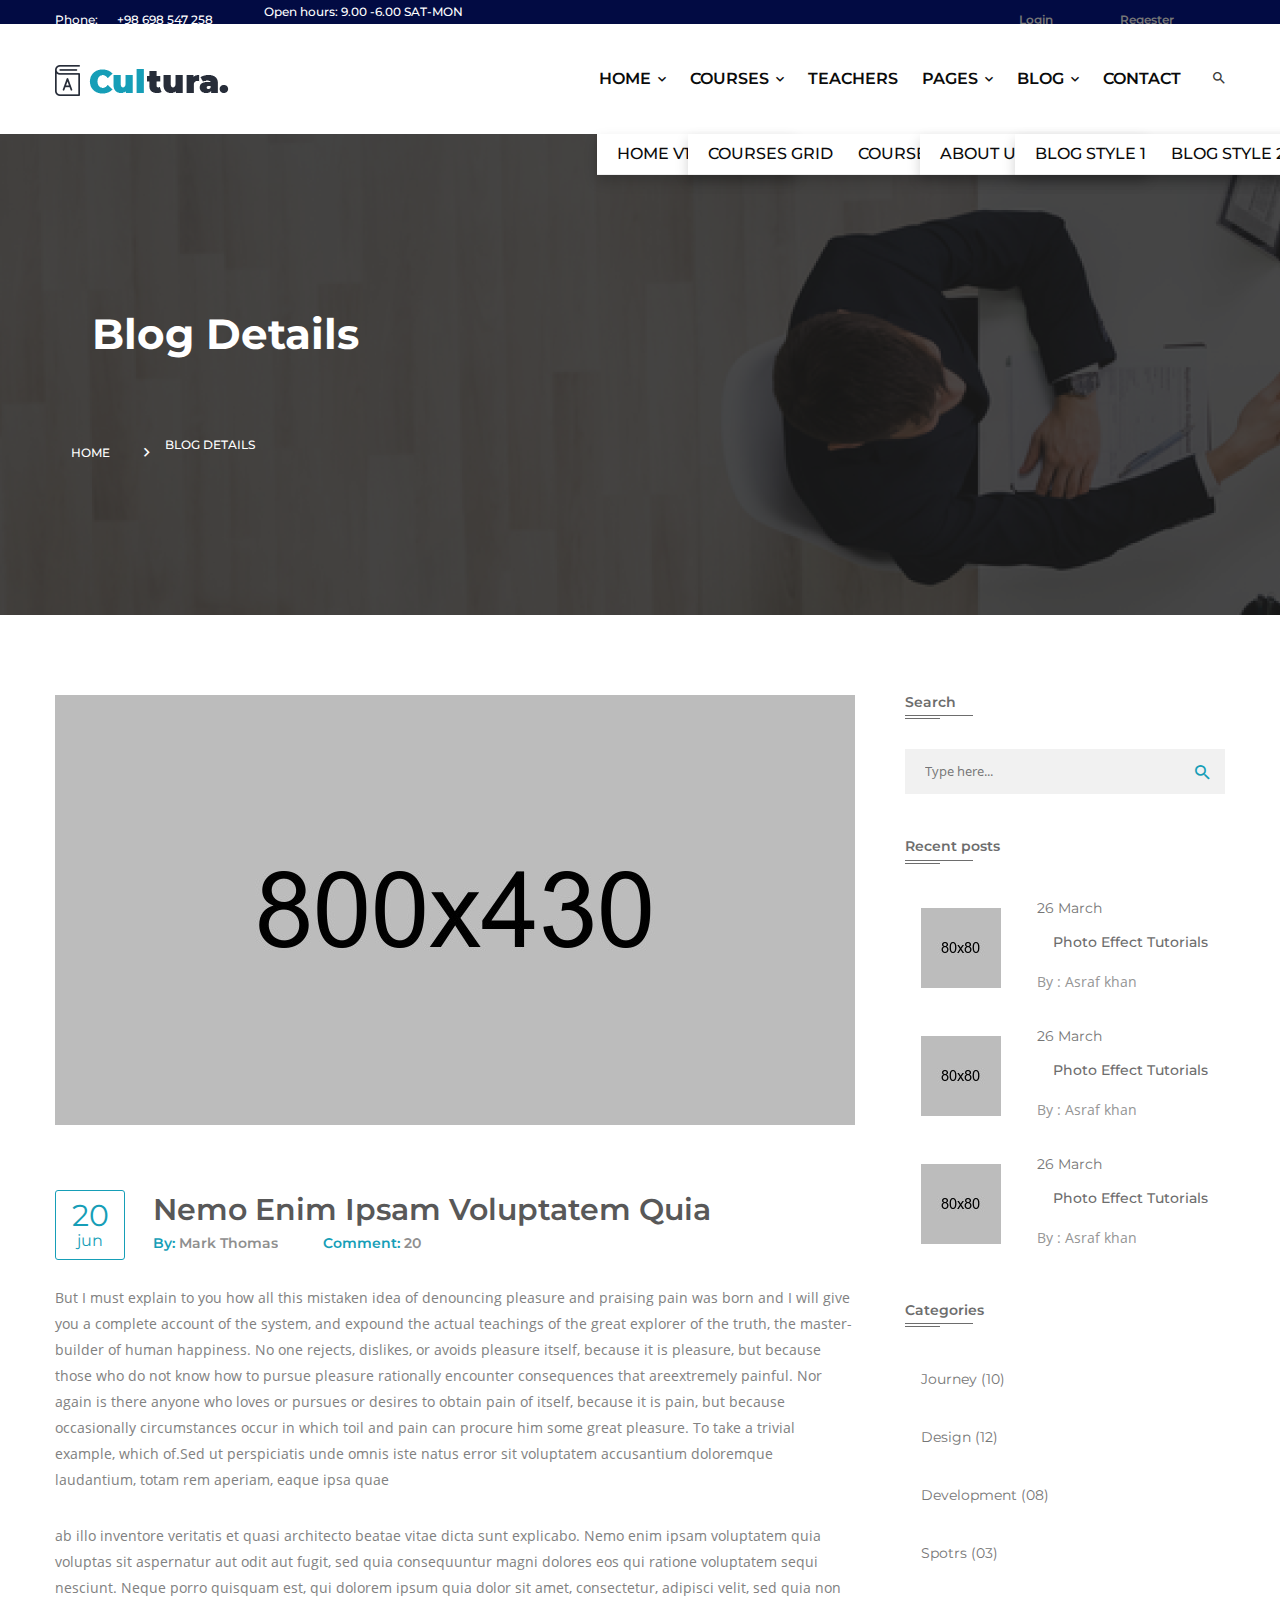
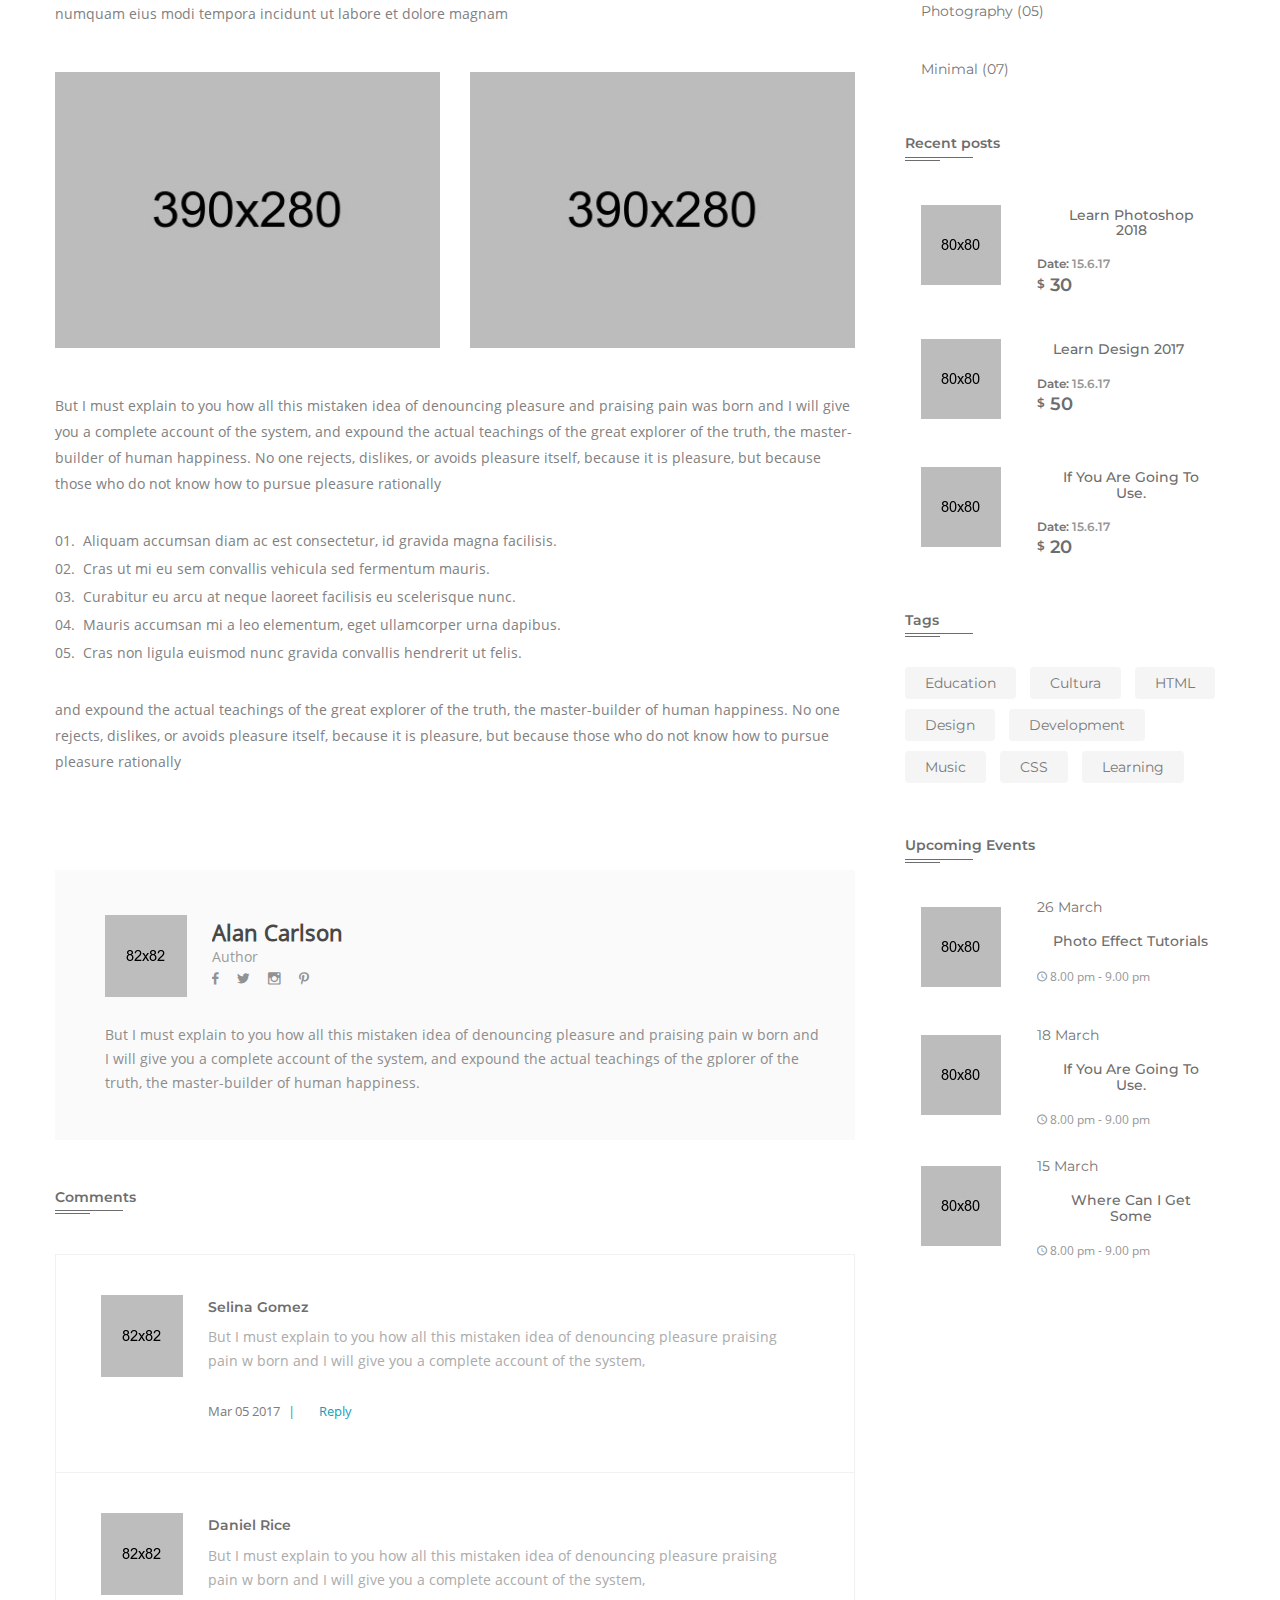
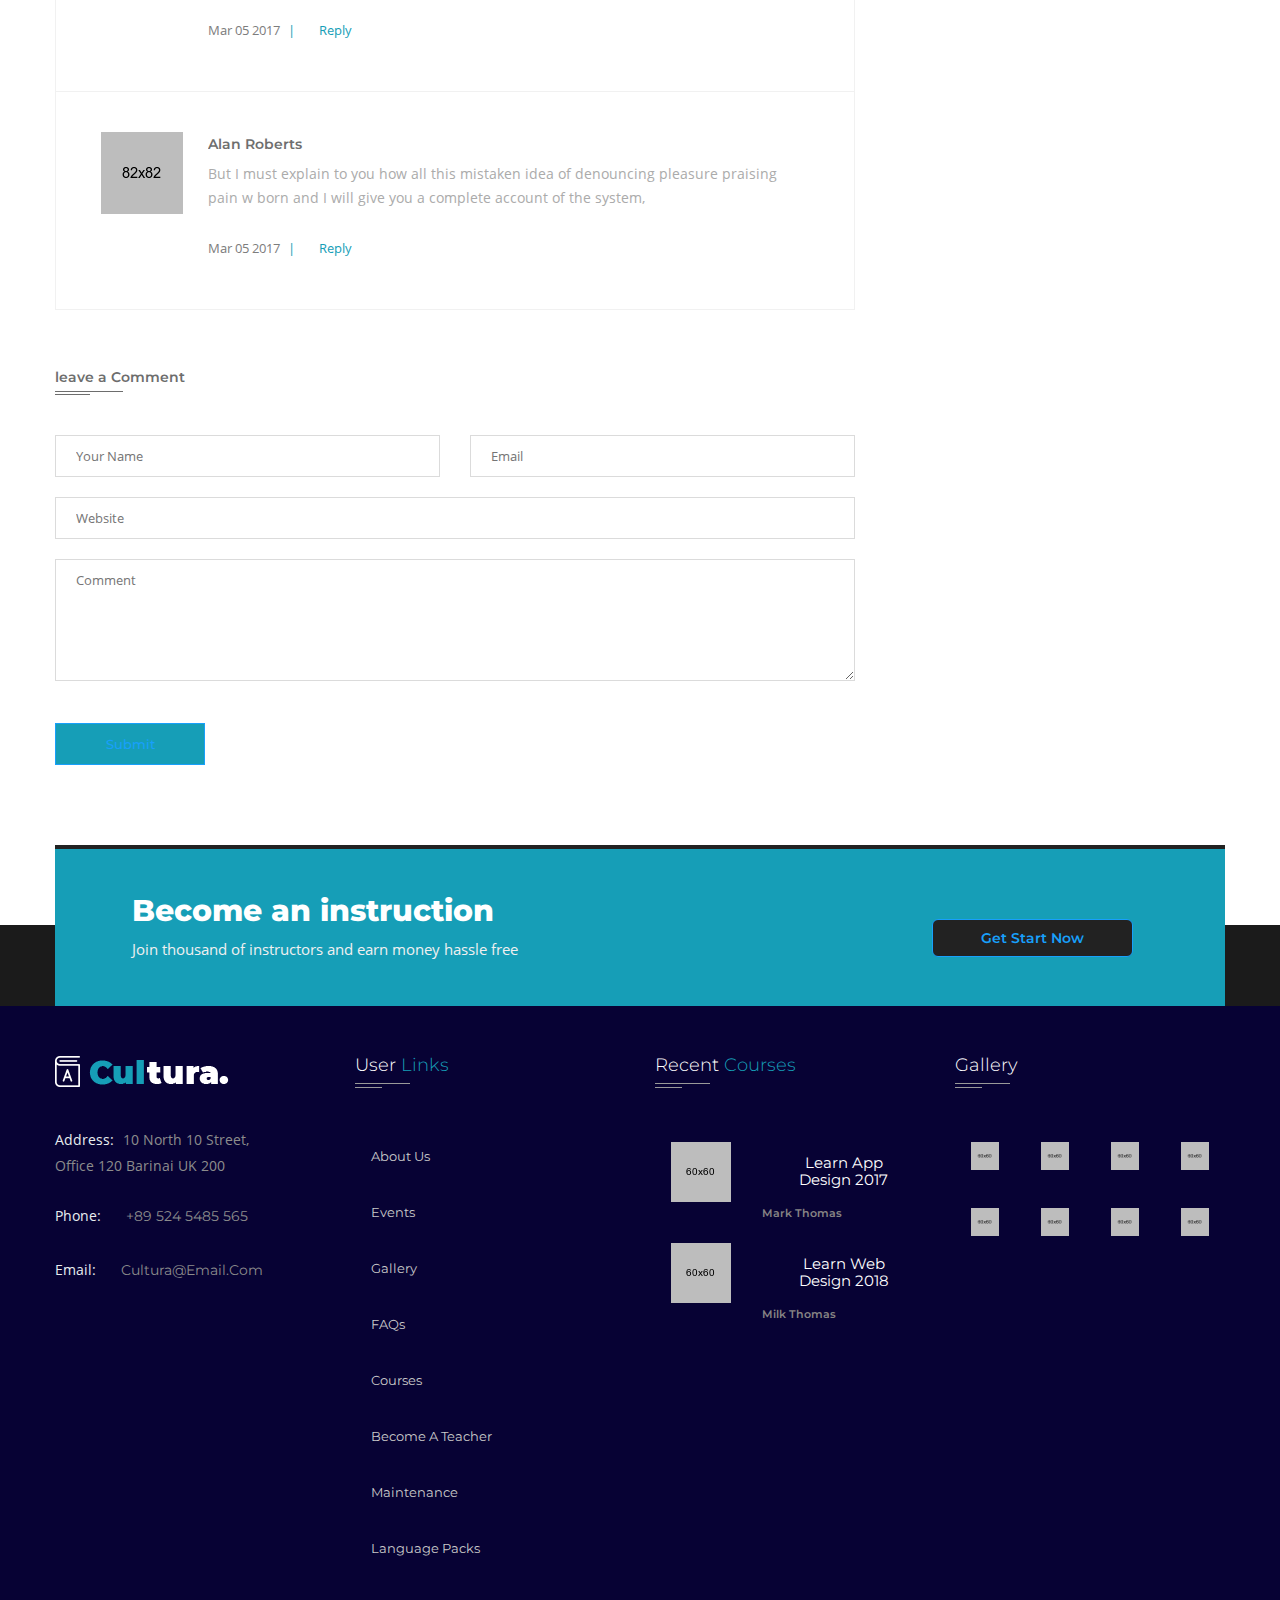
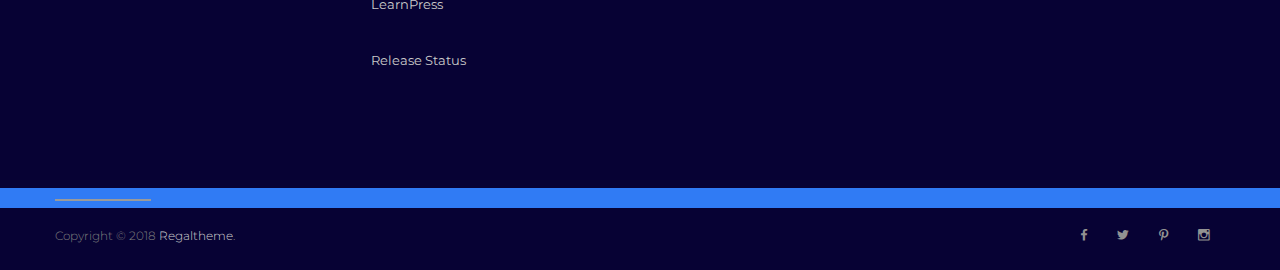
<file: blog-details.html>
<!doctype html>
<html class="no-js" lang="en">

<head>
    <meta charset="utf-8">
    <meta http-equiv="X-UA-Compatible" content="IE=edge">
    <meta name="viewport" content="width=device-width, initial-scale=1">
    <meta name="description" content="Cultura is a Education HTML Template">
    <meta name="keywords" content="	classes, college, course, courses, educational, learning, online courses, revolution slider, school, seminar, tutorials, university, workshop">
    <meta name="author" content="regaltheme.com">
    <title>Blog Details || Cultura</title>
    <!-- favicon -->
    <link rel="shortcut icon" type="image/x-icon" href="assets/img/favicon.ico">
    <!-- style css -->
    <link rel="stylesheet" href="style.css">
    <!-- modernizr js -->
    <script src="assets/js/vendor/modernizr-2.8.3.min.js"></script>

</head>

<body>
    <!--[if lt IE 8]>
            <p class="browserupgrade">You are using an <strong>outdated</strong> browser. Please <a href="http://browsehappy.com/">upgrade your browser</a> to improve your experience.</p>
        <![endif]-->
    <!-- HTML5 shim and Respond.js for IE8 support of HTML5 elements and media queries -->
    <!-- WARNING: Respond.js doesn't work if you view the page via file:// -->
    <!--[if lt IE 9]>
          <script src="https://oss.maxcdn.com/html5shiv/3.7.2/html5shiv.min.js"></script>
          <script src="https://oss.maxcdn.com/respond/1.4.2/respond.min.js"></script>
        <![endif]-->
    <!-- Wrapper Start -->
    <div class="wrapper">
        <!-- Header Section Start -->
        <header class="main-header">
            <div class="top-bar">
                <div class="container">
                    <div class="row">
                        <div class="col-xs-12">
                            <div class="d-flex justify-end">
                                <div class="left mr-auto">
                                    <ul class="clearfix">
                                        <li>Phone: <a href="tel:+98698547258">+98 698 547 258</a></li>
                                        <li>Open hours: 9.00 -6.00 SAT-MON</li>
                                    </ul>
                                </div>
                                <div class="right l-height">
                                    <ul class="clearfix d-inblock">
                                        <li><a href="login.html">Login</a></li>
                                        <li><a href="registration.html">Regester</a></li>
                                    </ul>
                                </div>
                            </div>
                        </div>
                    </div>
                    <!-- /.row -->
                </div>
                <!-- /.container -->
            </div>
            <div id="active-sticky" class="navgation-bar">
                <div class="container">
                    <div class="row">
                        <div class="col-xs-12">
                            <div class="d-flex justify-end">
                                <div class="logo mr-auto">
                                    <a href="index.html"><img src="assets/img/logo.png" alt="Cultura" /></a>
                                </div>
                                <!-- Static navbar -->
                                <nav class="mainmenu">
                                    <div class="navbar-header">
                                        <button type="button" class="navbar-toggle" data-toggle="collapse" data-target="#navbar">
                                            <span class="icon-bar"></span>
                                            <span class="icon-bar"></span>
                                            <span class="icon-bar"></span>
                                        </button>
                                    </div>
                                    <div id="navbar" class="navbar-collapse collapse no-padding">
                                        <ul class="navbar-nav dropdown">
                                            <li>
                                                <a href="javascript:viod(0)" class="dropdown-toggle" data-toggle="dropdown" title="Click Here">
													Home <i class="zmdi zmdi-chevron-down"></i>
												</a>
                                                <ul class="dropdown-menu">
                                                    <li><a href="index.html">Home V1</a></li>
                                                    <li><a href="index-2.html">Home V2</a></li>
                                                </ul>
                                            </li>
                                            <li>
                                                <a href="javascript:viod(0)" class="dropdown-toggle" data-toggle="dropdown" title="Click Here">
													Courses <i class="zmdi zmdi-chevron-down"></i>
												</a>
                                                <ul class="dropdown-menu">
                                                    <li><a href="courses.html">Courses Grid</a></li>
                                                    <li><a href="courses-list-view.html">Courses List</a></li>
                                                    <li><a href="course-details.html">Course Details</a></li>
                                                </ul>
                                            </li>
                                            <li><a href="teachers.html">Teachers</a></li>
                                            <li>
                                                <a href="javascript:viod(0)" class="dropdown-toggle" data-toggle="dropdown" title="Click Here">
													Pages <i class="zmdi zmdi-chevron-down"></i>
												</a>
                                                <ul class="dropdown-menu">
                                                    <li><a href="about-us.html">About Us</a></li>
                                                    <li class="dropdown-submenu"><a class="hit" href="#">Gallery <i class="zmdi zmdi-chevron-right"></i></a>
														<ul class="dropdown-menu">
															<li><a href="gallery.html">Gallery V1</a></li>
															<li><a href="gallery-2.html">Gallery V2</a></li>
															<li><a href="gallery-3.html">Gallery V3</a></li>
														</ul>
													</li>
                                                    <li class="dropdown-submenu"><a class="hit" href="#">Events <i class="zmdi zmdi-chevron-right"></i></a>
														<ul class="dropdown-menu">
															<li><a href="events.html">Events V1</a></li>
															<li><a href="events-2.html">Events V2</a></li>
															<li><a href="event-details.html">Event Details</a></li>
														</ul>
													</li>
                                                    <li><a href="profile.html">Profile</a></li>
                                                    <li><a href="login.html">Login</a></li>
                                                    <li><a href="registration.html">Registration</a></li>
                                                </ul>
                                            </li>
                                            <li>
                                                <a href="javascript:viod(0)" class="dropdown-toggle" data-toggle="dropdown" title="Click Here">
													Blog <i class="zmdi zmdi-chevron-down"></i>
												</a>
                                                <ul class="dropdown-menu">
                                                    <li><a href="blog.html">Blog Style 1</a></li>
                                                    <li><a href="blog-2.html">Blog Style 2</a></li>
                                                    <li><a href="blog-3.html">Blog Style 3</a></li>
                                                    <li><a href="blog-4.html">Blog Style 4</a></li>
                                                    <li><a href="blog-details.html">Blog Details</a></li>
                                                </ul>
                                            </li>
                                            <li><a href="contact-us.html">Contact</a></li>
                                        </ul>
                                    </div>
                                    <!--/.nav-collapse -->
                                </nav>
                                <div class="search-toggle pull-right">
                                    <i class="zmdi zmdi-search"></i>
                                </div>
                                <div class="courses-searching">
                                    <div class="close-search"></div>
                                    <form action="#">
                                        <input type="text" name="search" placeholder="Courses Search..." />
                                        <button id="close" type="submit"><i class="zmdi zmdi-search"></i></button>
                                    </form>
                                </div>
                            </div>
                        </div>
                    </div>
                    <!-- /.row -->
                </div>
                <!-- /.container -->
            </div>
        </header>
        <!-- Header Section End -->
        <!-- Breadcrumbs & Page Title Start -->
        <div class="breadcrumbs-title bg-img-4 parallax overlay dark-5 blank-space">
            <div class="container">
                <div class="row">
                    <div class="col-xs-12">
                        <div class="breadcrumbs-menu ptb-150">
                            <h1 class="l-height">Blog Details</h1>
                            <ul class="clearfix">
                                <li><a href="index.html">Home</a> <i class="zmdi zmdi-chevron-right"></i></li>
                                <li>Blog Details</li>
                            </ul>
                        </div>
                    </div>
                </div>
                <!-- /.row -->
            </div>
            <!-- /.container -->
        </div>
        <!-- Breadcrumbs & Page Title End -->
        <!-- Blog Section Start -->
        <section class="blog-details section-padding white-bg">
            <div class="container">
				<div class="row">
					<div class="col-xs-12 col-sm-8 mobi-mb-50">
						<div class="blog-post column-1 mb-50 mr-minus-30">
							<div class="thumb text-center">
								<a href="blog-details.html"><img src="assets/img/blog/details/1.jpg" alt="Thumbnail Image" /></a>
							</div>
							<div class="blog-content">
								<div class="date-box clearfix mb-25">
									<h4 class="theme-color pull-left no-margin">20 <span>jun</span></h4>
									<div class="name-comment">
										<h2 class="text-capitalize">Nemo Enim Ipsam Voluptatem Quia</h2>
										<h5 class="pull-left no-margin"><span class="theme-color">By:</span> Mark Thomas</h5>
										<h5 class="pl-45 no-margin"><span class="theme-color">Comment:</span> 20</h5>
									</div>
								</div>
								<p class="mb-30">But I must explain to you how all this mistaken idea of denouncing pleasure and praising pain was born and I will give you a complete account of the system, and expound the actual teachings of the great explorer of the truth, the master-builder of human happiness. No one rejects, dislikes, or avoids pleasure itself, because it is pleasure, but because those who do not know how to pursue pleasure rationally encounter consequences that areextremely painful. Nor again is there anyone who loves or pursues or desires to obtain pain of itself, because it is pain, but because occasionally circumstances occur in which toil and pain can procure him some great pleasure. To take a trivial example, which of.Sed ut perspiciatis unde omnis iste natus error sit voluptatem accusantium doloremque laudantium, totam rem aperiam, eaque ipsa quae</p>
								<p class="mb-45">ab illo inventore veritatis et quasi architecto beatae vitae dicta sunt explicabo. Nemo enim ipsam voluptatem quia voluptas sit aspernatur aut odit aut fugit, sed quia consequuntur magni dolores eos qui ratione voluptatem sequi nesciunt. Neque porro quisquam est, qui dolorem ipsum quia dolor sit amet, consectetur, adipisci velit, sed quia non numquam eius modi tempora incidunt ut labore et dolore magnam</p>
								<div class="more-thumb mb-45">
									<div class="row">
										<div class="col-xs-12 col-sm-6 mobi-mb-30">
											<img src="assets/img/blog/details/m1.jpg" alt="Thumbnail" />
										</div>
										<div class="col-xs-12 col-sm-6">
											<img src="assets/img/blog/details/m2.jpg" alt="Thumbnail" />
										</div>
									</div>
								</div>
								<p>But I must explain to you how all this mistaken idea of denouncing pleasure and praising pain was born and I will give you a complete account of the system, and expound the actual teachings of the great explorer of the truth, the master-builder of human happiness. No one rejects, dislikes, or avoids pleasure itself, because it is pleasure, but because those who do not know how to pursue pleasure rationally </p>
								<div class="list-content ptb-30">
									<ul>
										<li><span>01.</span> Aliquam accumsan diam ac est consectetur, id gravida magna facilisis.</li>
										<li><span>02.</span> Cras ut mi eu sem convallis vehicula sed fermentum mauris.</li>
										<li><span>03.</span> Curabitur eu arcu at neque laoreet facilisis eu scelerisque nunc.</li>
										<li><span>04.</span> Mauris accumsan mi a leo elementum, eget ullamcorper urna dapibus.</li>
										<li><span>05.</span> Cras non ligula euismod nunc gravida convallis hendrerit ut felis.</li>
									</ul>
								</div>
								<p>and expound the actual teachings of the great explorer of the truth, the master-builder of human happiness. No one rejects, dislikes, or avoids pleasure itself, because it is pleasure, but because those who do not know how to pursue pleasure rationally </p>
							</div>
							<div class="author-box bg-color-3">
								<div class="author-img pull-left">
									<img src="assets/img/blog/comment/1.png" alt="Author" />
								</div>
								<div class="text pt-5">
									<h3 class="text-capitalize no-margin">Alan Carlson</h3>
									<p>Author</p>
									<div class="social-icon text-left">
										<ul class="clearfix d-inblock">
											<li><a href="https://www.facebook.com/regaltheme/" target="_blank"><i class="zmdi zmdi-facebook"></i></a></li>
											<li><a href="https://twitter.com/regaltheme" target="_blank"><i class="zmdi zmdi-twitter"></i></a></li>
											<li><a href="http://www.instagram.com" target="_blank"><i class="zmdi zmdi-instagram"></i></a></li>
											<li><a href="https://www.pinterest.com/regaltheme/" target="_blank"><i class="zmdi zmdi-pinterest"></i></a></li>
										</ul>
									</div>
									<!-- Change your social media link -->
								</div>
								<p class="pt-30">But I must explain to you how all this mistaken idea of denouncing pleasure and praising pain w born and I will give you a complete account of the system, and expound the actual teachings of the gplorer of the truth, the master-builder of human happiness.</p>
							</div>
						</div>
						<!-- /.Post Details -->
						<div class="comment-area mr-minus-30">
							<div class="comment-list mb-60">
								<div class="comment-title mb-40">
									<h5 class="mb-5">Comments</h5>
									<div class="horizontal-line">
										<hr class="top" />
										<hr class="bottom" />
									</div>
								</div>
								<ul>
									<li>
										<div class="author-img pull-left">
											<img src="assets/img/blog/comment/1.png" alt="Author" />
										</div>
										<div class="text pt-5">
											<h5 class="text-capitalize">Selina Gomez</h5>
											<p>But I must explain to you how all this mistaken idea of denouncing pleasure praising pain w born and I will give you a complete account of the system, </p>
											<h6>Mar 05 2017 <span>|</span> <a href="#">Reply</a></h6>
										</div>
									</li>
									<li>
										<div class="author-img pull-left">
											<img src="assets/img/blog/comment/2.png" alt="Author" />
										</div>
										<div class="text pt-5">
											<h5 class="text-capitalize">Daniel Rice</h5>
											<p>But I must explain to you how all this mistaken idea of denouncing pleasure praising pain w born and I will give you a complete account of the system, </p>
											<h6>Mar 05 2017 <span>|</span> <a href="#">Reply</a></h6>
										</div>
									</li>
									<li>
										<div class="author-img pull-left">
											<img src="assets/img/blog/comment/3.png" alt="Author" />
										</div>
										<div class="text pt-5">
											<h5 class="text-capitalize">Alan Roberts</h5>
											<p>But I must explain to you how all this mistaken idea of denouncing pleasure praising pain w born and I will give you a complete account of the system, </p>
											<h6>Mar 05 2017 <span>|</span> <a href="#">Reply</a></h6>
										</div>
									</li>
								</ul>
							</div>
							<div class="comment-box">
								<div class="comment-title mb-40">
									<h5 class="mb-5">leave a Comment</h5>
									<div class="horizontal-line">
										<hr class="top" />
										<hr class="bottom" />
									</div>
								</div>
								<form class="custom-input" action="#">
									<div class="row">
										<div class="col-xs-12 col-sm-6">
											<input type="text" name="name" placeholder="Your Name" />
										</div>
										<div class="col-xs-12 col-sm-6">
											<input type="email" name="email" placeholder="Email" />
										</div>
									</div>
									<input type="text" name="website" placeholder="Website" />
									<textarea name="message" id="comment" rows="3" placeholder="Comment"></textarea>
									<button class="btn" type="submit" name="submit">Submit</button>
								</form>
							</div>
						</div>
						<!-- /.Comments Area End -->
					</div>
					<div class="col-xs-12 col-sm-4">
						<div class="sidebar pl-50 white-bg">
							<div class="widget mb-45">
								<div class="widget-title mb-30">
									<h5 class="mb-5">Search</h5>
									<div class="horizontal-line">
										<hr class="top" />
										<hr class="bottom" />
									</div>
								</div>
								<div class="search-box">
									<form action="#">
										<input type="text" name="search" placeholder="Type here..." />
										<button type="submit"><i class="zmdi zmdi-search"></i></button>
									</form>
								</div>
							</div>
							<!-- /.Search Widget End -->
							<div class="widget mb-45">
								<div class="widget-title mb-30">
									<h5 class="mb-5">Recent posts</h5>
									<div class="horizontal-line">
										<hr class="top" />
										<hr class="bottom" />
									</div>
								</div>
								<div class="recent-post">
									<ul>
										<li>
											<div class="thumb pull-left mr-20">
												<a href="blog-details.html">
													<img src="assets/img/blog/sidebar/1.jpg" alt="Post Thumb" />
												</a>
											</div>
											<div class="text">
												<h6>26 March</h6>
												<a href="blog-details.html"><h5 class="mb-5">Photo Effect Tutorials</h5></a>
												<p>By : Asraf khan</p>
											</div>
										</li>
										<li>
											<div class="thumb pull-left mr-20">
												<a href="blog-details.html">
													<img src="assets/img/blog/sidebar/2.jpg" alt="Post Thumb" />
												</a>
											</div>
											<div class="text">
												<h6>26 March</h6>
												<a href="blog-details.html"><h5 class="mb-5">Photo Effect Tutorials</h5></a>
												<p>By : Asraf khan</p>
											</div>
										</li>
										<li>
											<div class="thumb pull-left mr-20">
												<a href="blog-details.html">
													<img src="assets/img/blog/sidebar/3.jpg" alt="Post Thumb" />
												</a>
											</div>
											<div class="text">
												<h6>26 March</h6>
												<a href="blog-details.html"><h5 class="mb-5">Photo Effect Tutorials</h5></a>
												<p>By : Asraf khan</p>
											</div>
										</li>
									</ul>
								</div>
							</div>
							<!-- /.Recent Post Widget End -->
							<div class="widget mb-45">
								<div class="widget-title mb-30">
									<h5 class="mb-5">Categories</h5>
									<div class="horizontal-line">
										<hr class="top" />
										<hr class="bottom" />
									</div>
								</div>
								<div class="category">
									<ul>
										<li><a href="javascript:void(0)">Journey <span>(10)</span></a></li>
										<li><a href="javascript:void(0)">Design <span>(12)</span></a></li>
										<li><a href="javascript:void(0)">Development <span>(08)</span></a></li>
										<li><a href="javascript:void(0)">Spotrs <span>(03)</span></a></li>
										<li><a href="javascript:void(0)">Photography <span>(05)</span></a></li>
										<li><a href="javascript:void(0)">Minimal <span>(07)</span></a></li>
									</ul>
								</div>
							</div>
							<!-- /.Categories Widget End -->
							<div class="widget mb-45">
								<div class="widget-title mb-30">
									<h5 class="mb-5">Recent posts</h5>
									<div class="horizontal-line">
										<hr class="top" />
										<hr class="bottom" />
									</div>
								</div>
								<div class="recent-post courses">
									<ul>
										<li>
											<div class="thumb pull-left mr-20">
												<a href="blog-details.html">
													<img src="assets/img/blog/sidebar/4.jpg" alt="Courses Thumb" />
												</a>
											</div>
											<div class="text">
												<a href="courses.html"><h5 class="mb-5">Learn Photoshop 2018</h5></a>
												<h6><span>Date:</span> 15.6.17</h6>
												<h4><span>$</span> 30</h4>
											</div>
										</li>
										<li>
											<div class="thumb pull-left mr-20">
												<a href="blog-details.html">
													<img src="assets/img/blog/sidebar/5.jpg" alt="Courses Thumb" />
												</a>
											</div>
											<div class="text">
												<a href="courses.html"><h5 class="mb-5">Learn Design 2017</h5></a>
												<h6><span>Date:</span> 15.6.17</h6>
												<h4><span>$</span> 50</h4>
											</div>
										</li>
										<li>
											<div class="thumb pull-left mr-20">
												<a href="blog-details.html">
													<img src="assets/img/blog/sidebar/6.jpg" alt="Courses Thumb" />
												</a>
											</div>
											<div class="text">
												<a href="courses.html"><h5 class="mb-5">If you are going to use.</h5></a>
												<h6><span>Date:</span> 15.6.17</h6>
												<h4><span>$</span> 20</h4>
											</div>
										</li>
									</ul>
								</div>
							</div>
							<!-- /.Latest Courses Widget End -->
							<div class="widget mb-45">
								<div class="widget-title mb-30">
									<h5 class="mb-5">Tags</h5>
									<div class="horizontal-line">
										<hr class="top" />
										<hr class="bottom" />
									</div>
								</div>
								<div class="tags">
									<a href="javascript:void(0)">Education</a>
									<a href="javascript:void(0)">Cultura</a>
									<a href="javascript:void(0)">HTML</a>
									<a href="javascript:void(0)">Design</a>
									<a href="javascript:void(0)">Development</a>
									<a href="javascript:void(0)">Music</a>
									<a href="javascript:void(0)">CSS</a>
									<a href="javascript:void(0)">Learning</a>
								</div>
							</div>
							<!-- /.Tags Widget End -->
							<div class="widget">
								<div class="widget-title mb-30">
									<h5 class="mb-5">Upcoming Events</h5>
									<div class="horizontal-line">
										<hr class="top" />
										<hr class="bottom" />
									</div>
								</div>
								<div class="recent-post up-event">
									<ul>
										<li>
											<div class="thumb pull-left mr-20">
												<a href="blog-details.html">
													<img src="assets/img/blog/sidebar/2.jpg" alt="Event Thumb" />
												</a>
											</div>
											<div class="text">
												<h6>26 March</h6>
												<a href="blog-details.html"><h5 class="mb-5">Photo Effect Tutorials</h5></a>
												<p><i class="zmdi zmdi-time"></i> 8.00 pm - 9.00 pm</p>
											</div>
										</li>
										<li>
											<div class="thumb pull-left mr-20">
												<a href="blog-details.html">
													<img src="assets/img/blog/sidebar/5.jpg" alt="Post Thumb" />
												</a>
											</div>
											<div class="text">
												<h6>18 March</h6>
												<a href="blog-details.html"><h5 class="mb-5">If you are going to use.</h5></a>
												<p><i class="zmdi zmdi-time"></i> 8.00 pm - 9.00 pm</p>
											</div>
										</li>
										<li>
											<div class="thumb pull-left mr-20">
												<a href="blog-details.html">
													<img src="assets/img/blog/sidebar/1.jpg" alt="Post Thumb" />
												</a>
											</div>
											<div class="text">
												<h6>15 March</h6>
												<a href="blog-details.html"><h5 class="mb-5">Where can I get some</h5></a>
												<p><i class="zmdi zmdi-time"></i> 8.00 pm - 9.00 pm</p>
											</div>
										</li>
									</ul>
								</div>
							</div>
							<!-- /.Events Widget End -->
						</div>
					</div>
					<!-- /.Sidebar End -->
				</div>
                <!-- /.row -->
            </div>
            <!-- /.container -->
        </section>
        <!-- Blog Section End -->
        <!-- Call To Action Start -->
        <section class="cta-one gradient-1">
            <div class="container">
                <div class="row">
                    <div class="col-xs-12">
                        <div class="cta-content theme-bg clearfix">
                            <div class="pull-left">
                                <h2 class="white-color">Become an instruction</h2>
                                <p>Join thousand of instructors and earn money hassle free</p>
                            </div>
                            <div class="pull-right pt-10">
                                <a class="btn black" href="#">Get Start Now</a>
                            </div>
                        </div>
                    </div>
                </div>
                <!-- /.row -->
            </div>
            <!-- /.container -->
        </section>
        <!-- Call To Action End -->
        <!-- Footer Section Start -->
        <footer class="section-pt bg-color-5">
            <div class="footer-widget-area pb-100">
                <div class="container">
                    <div class="row">
                        <div class="col-xs-12 col-sm-6 col-md-3 mobi-mb-50 tab-mb-50">
                            <div class="footer-widget address">
                                <div class="title mb-40">
                                    <a href="index.html"><img src="assets/img/white-logo.png" alt="Cultura" /></a>
                                </div>
                                <ul>
                                    <li class="mb-10"><span>Address:</span> 10 North 10 Street,
                                        <br /> Office 120 Barinai UK 200</li>
                                    <li><span>Phone:</span> <a href="tel:+895245485565">+89 524 5485 565</a></li>
                                    <li><span>Email:</span> <a href="mailto:cultura@email.com">cultura@email.com</a></li>
                                </ul>
                            </div>
                        </div>
                        <!-- /.Widget end -->
                        <div class="col-xs-12 col-sm-6 col-md-3 mobi-mb-50 tab-mb-50">
                            <div class="footer-widget links">
                                <div class="title mb-40">
                                    <h4 class="text-capitalize">User <span class="theme-color">Links</span></h4>
                                    <div class="horizontal-line">
                                        <hr class="top">
                                        <hr class="bottom">
                                    </div>
                                </div>
                                <ul class="pull-left">
                                    <li><a href="about-us.html">About Us</a></li>
                                    <li><a href="events.html">Events</a></li>
                                    <li><a href="gallery.html">Gallery</a></li>
                                    <li><a href="javascript:viod(0)">FAQs</a></li>
                                    <li><a href="courses.html">Courses</a></li>
                                </ul>
                                <ul>
                                    <li><a href="javascript:viod(0)">Become a Teacher</a></li>
                                    <li><a href="javascript:viod(0)">Maintenance</a></li>
                                    <li><a href="javascript:viod(0)">Language Packs</a></li>
                                    <li><a href="javascript:viod(0)">LearnPress</a></li>
                                    <li><a href="javascript:viod(0)">Release Status</a></li>
                                </ul>
                            </div>
                        </div>
                        <!-- /.Widget end -->
                        <div class="col-xs-12 col-sm-6 col-md-3 mobi-mb-50">
                            <div class="footer-widget recent-course">
                                <div class="title mb-40">
                                    <h4 class="text-capitalize">Recent <span class="theme-color">Courses</span></h4>
                                    <div class="horizontal-line">
                                        <hr class="top">
                                        <hr class="bottom">
                                    </div>
                                </div>
                                <ul>
                                    <li>
                                        <a class="pull-left" href="courses.html">
                                            <img src="assets/img/footer/c1.png" alt="Image" />
                                        </a>
                                        <div class="headline pl-15">
                                            <a href="courses.html">
                                                <h5 class="mb-5 text-capitalize">Learn App Design 2017</h5>
                                            </a>
                                            <h6 class="no-margin">Mark Thomas</h6>
                                        </div>
                                    </li>
                                    <li>
                                        <a class="pull-left" href="courses.html">
                                            <img src="assets/img/footer/c2.png" alt="Image" />
                                        </a>
                                        <div class="headline pl-15">
                                            <a href="courses.html">
                                                <h5 class="mb-5 text-capitalize">Learn Web Design 2018</h5>
                                            </a>
                                            <h6 class="no-margin">Milk Thomas</h6>
                                        </div>
                                    </li>
                                </ul>
                            </div>
                        </div>
                        <!-- /.Widget end -->
                        <div class="col-xs-12 col-sm-6 col-md-3">
                            <div class="footer-widget gallery">
                                <div class="title mb-40">
                                    <h4 class="text-capitalize">Gallery</h4>
                                    <div class="horizontal-line">
                                        <hr class="top">
                                        <hr class="bottom">
                                    </div>
                                </div>
                                <ul>
                                    <li>
                                        <a class="venobox overlay overlay-2" href="assets/img/gallery/20.jpg" data-gall="FGallery">
                                            <img src="assets/img/footer/gallery/s1.png" alt="Gallery Image" /></a>
                                    </li>
                                    <li>
                                        <a class="venobox overlay overlay-2" href="assets/img/gallery/19.jpg" data-gall="FGallery">
                                            <img src="assets/img/footer/gallery/s2.png" alt="Gallery Image" /></a>
                                    </li>
                                    <li>
                                        <a class="venobox overlay overlay-2" href="assets/img/gallery/14.jpg" data-gall="FGallery">
                                            <img src="assets/img/footer/gallery/s3.png" alt="Gallery Image" /></a>
                                    </li>
                                    <li>
                                        <a class="venobox overlay overlay-2" href="assets/img/gallery/1.jpg" data-gall="FGallery">
                                            <img src="assets/img/footer/gallery/s4.png" alt="Gallery Image" /></a>
                                    </li>
                                    <li>
                                        <a class="venobox overlay overlay-2" href="assets/img/gallery/8.jpg" data-gall="FGallery">
                                            <img src="assets/img/footer/gallery/s5.png" alt="Gallery Image" /></a>
                                    </li>
                                    <li>
                                        <a class="venobox overlay overlay-2" href="assets/img/gallery/3.jpg" data-gall="FGallery">
                                            <img src="assets/img/footer/gallery/s6.png" alt="Gallery Image" /></a>
                                    </li>
                                    <li>
                                        <a class="venobox overlay overlay-2" href="assets/img/gallery/21.jpg" data-gall="FGallery">
                                            <img src="assets/img/footer/gallery/s7.png" alt="Gallery Image" /></a>
                                    </li>
                                    <li>
                                        <a class="venobox overlay overlay-2" href="assets/img/gallery/22.jpg" data-gall="FGallery">
                                            <img src="assets/img/footer/gallery/s8.png" alt="Gallery Image" /></a>
                                    </li>
                                </ul>
                            </div>
                        </div>
                        <!-- /.Widget end -->
                    </div>
                    <!-- /.row -->
                </div>
                <!-- /.container -->
            </div>
            <!-- /.Widget Area End -->
            <div class="divide">
                <div class="container">
                    <hr class="line" />
                </div>
            </div>
            <!-- /.Divede Line -->
            <div class="copyright">
                <div class="container">
                    <div class="row">
                        <div class="col-xs-12 col-sm-6">
                            <div class="left">
                                <p>Copyright &copy; 2018 <a href="https://themeforest.net/user/regaltheme/portfolio">Regaltheme</a>.</p>
                            </div>
                            <!-- Change your Copyright -->
                        </div>
                        <div class="col-xs-12 col-sm-6">
                            <div class="social-icon text-right">
                                <ul class="clearfix d-inblock">
                                    <li><a href="https://www.facebook.com/regaltheme/" target="_blank"><i class="zmdi zmdi-facebook"></i></a></li>
                                    <li><a href="https://twitter.com/regaltheme" target="_blank"><i class="zmdi zmdi-twitter"></i></a></li>
                                    <li><a href="https://www.pinterest.com/regaltheme/" target="_blank"><i class="zmdi zmdi-pinterest"></i></a></li>
                                    <li><a href="http://www.instagram.com" target="_blank"><i class="zmdi zmdi-instagram"></i></a></li>
                                </ul>
                            </div>
                            <!-- Change your social media link -->
                        </div>
                    </div>
                </div>
            </div>
        </footer>
        <!-- Footer Section End -->
    </div>
    <!-- Wrapper Start -->

    <!-- All JS Here -->
    <!-- jQuery Latest Version -->
    <script src="assets/js/vendor/jquery-1.12.4.min.js"></script>
    <!-- Bootstrap JS -->
    <script src="assets/js/bootstrap.min.js"></script>
    <!-- Form Validate -->
    <script src="assets/js/jquery.validate.min.js"></script>
    <!-- Slick Slider JS -->
    <script src="assets/js/slick.min.js"></script>
    <!-- Swiper JS -->
    <script src="assets/js/swiper.min.js"></script>
    <!-- Isotope JS -->
    <script src="assets/js/isotope.pkgd.min.js"></script>
    <!-- Plugins JS -->
    <script src="assets/js/plugins.js"></script>
    <!-- Main JS -->
    <script src="assets/js/main.js"></script>

</body>

</html>
</file>
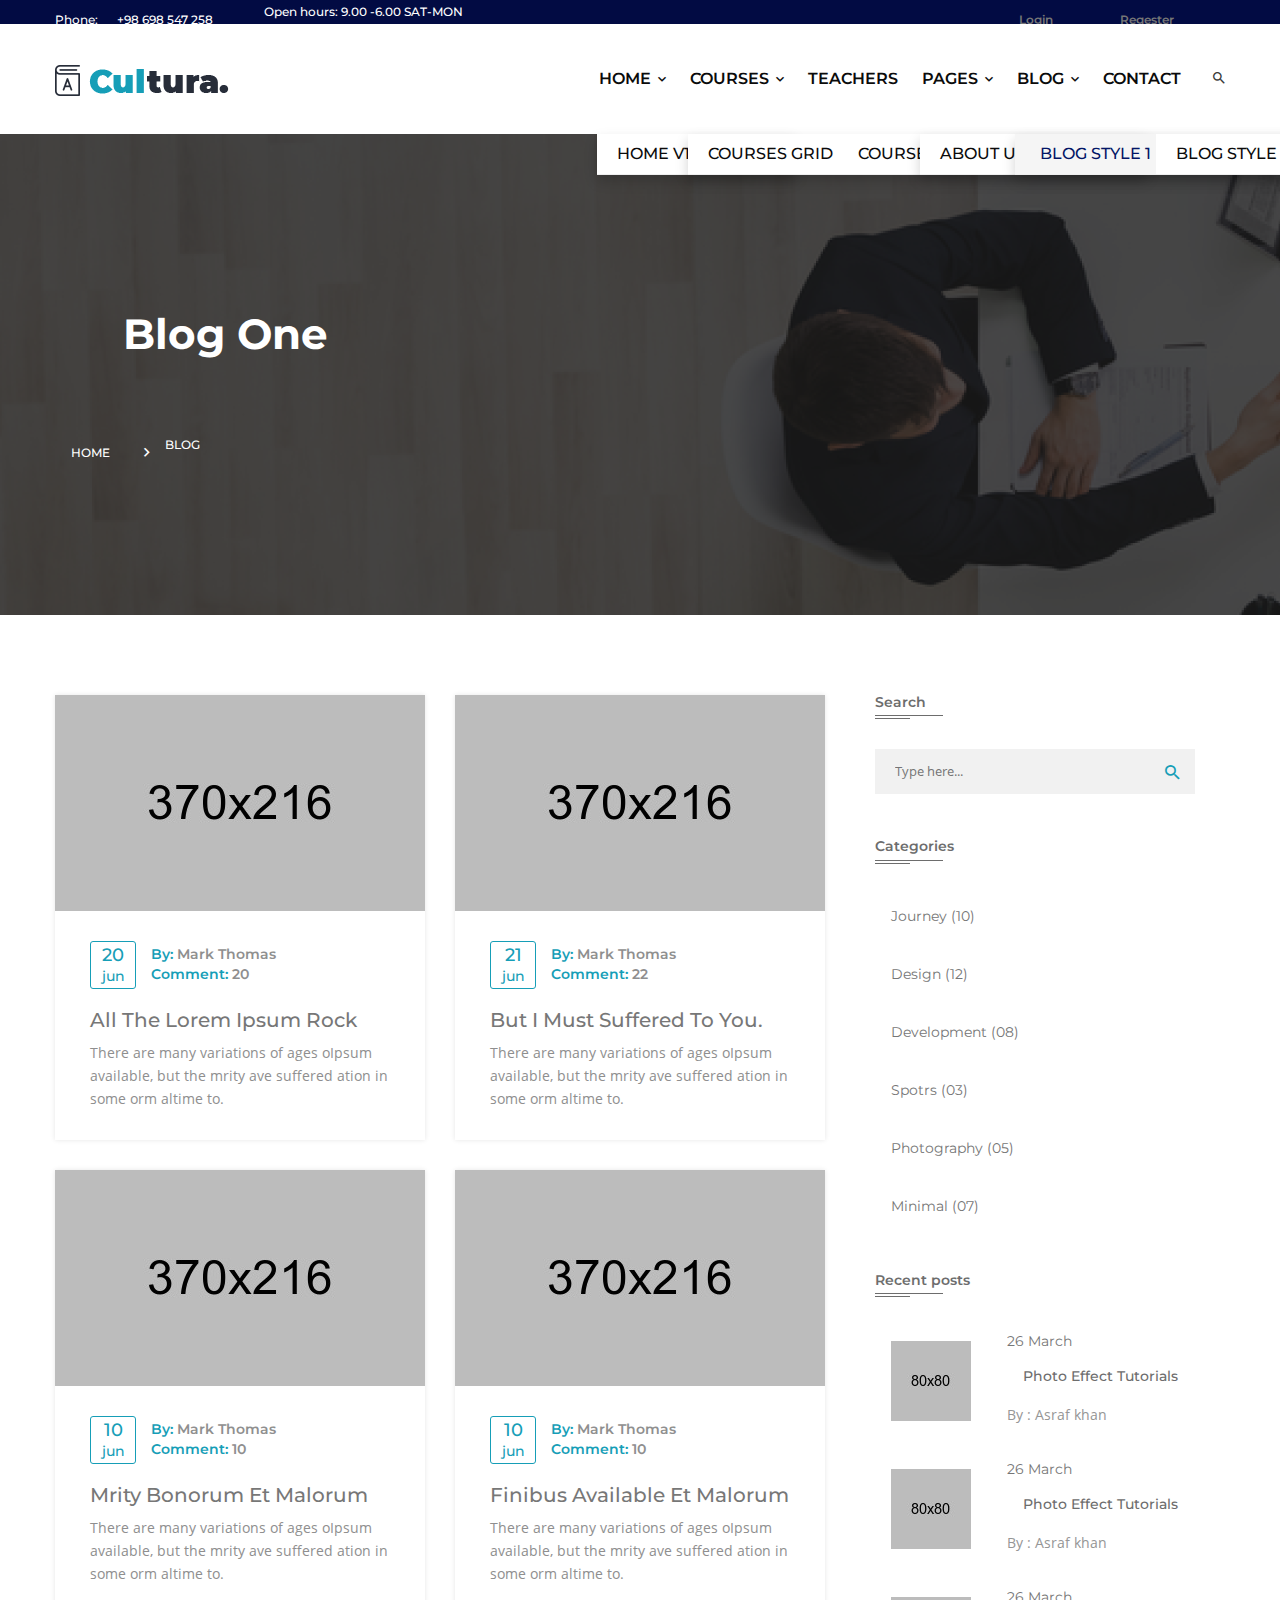
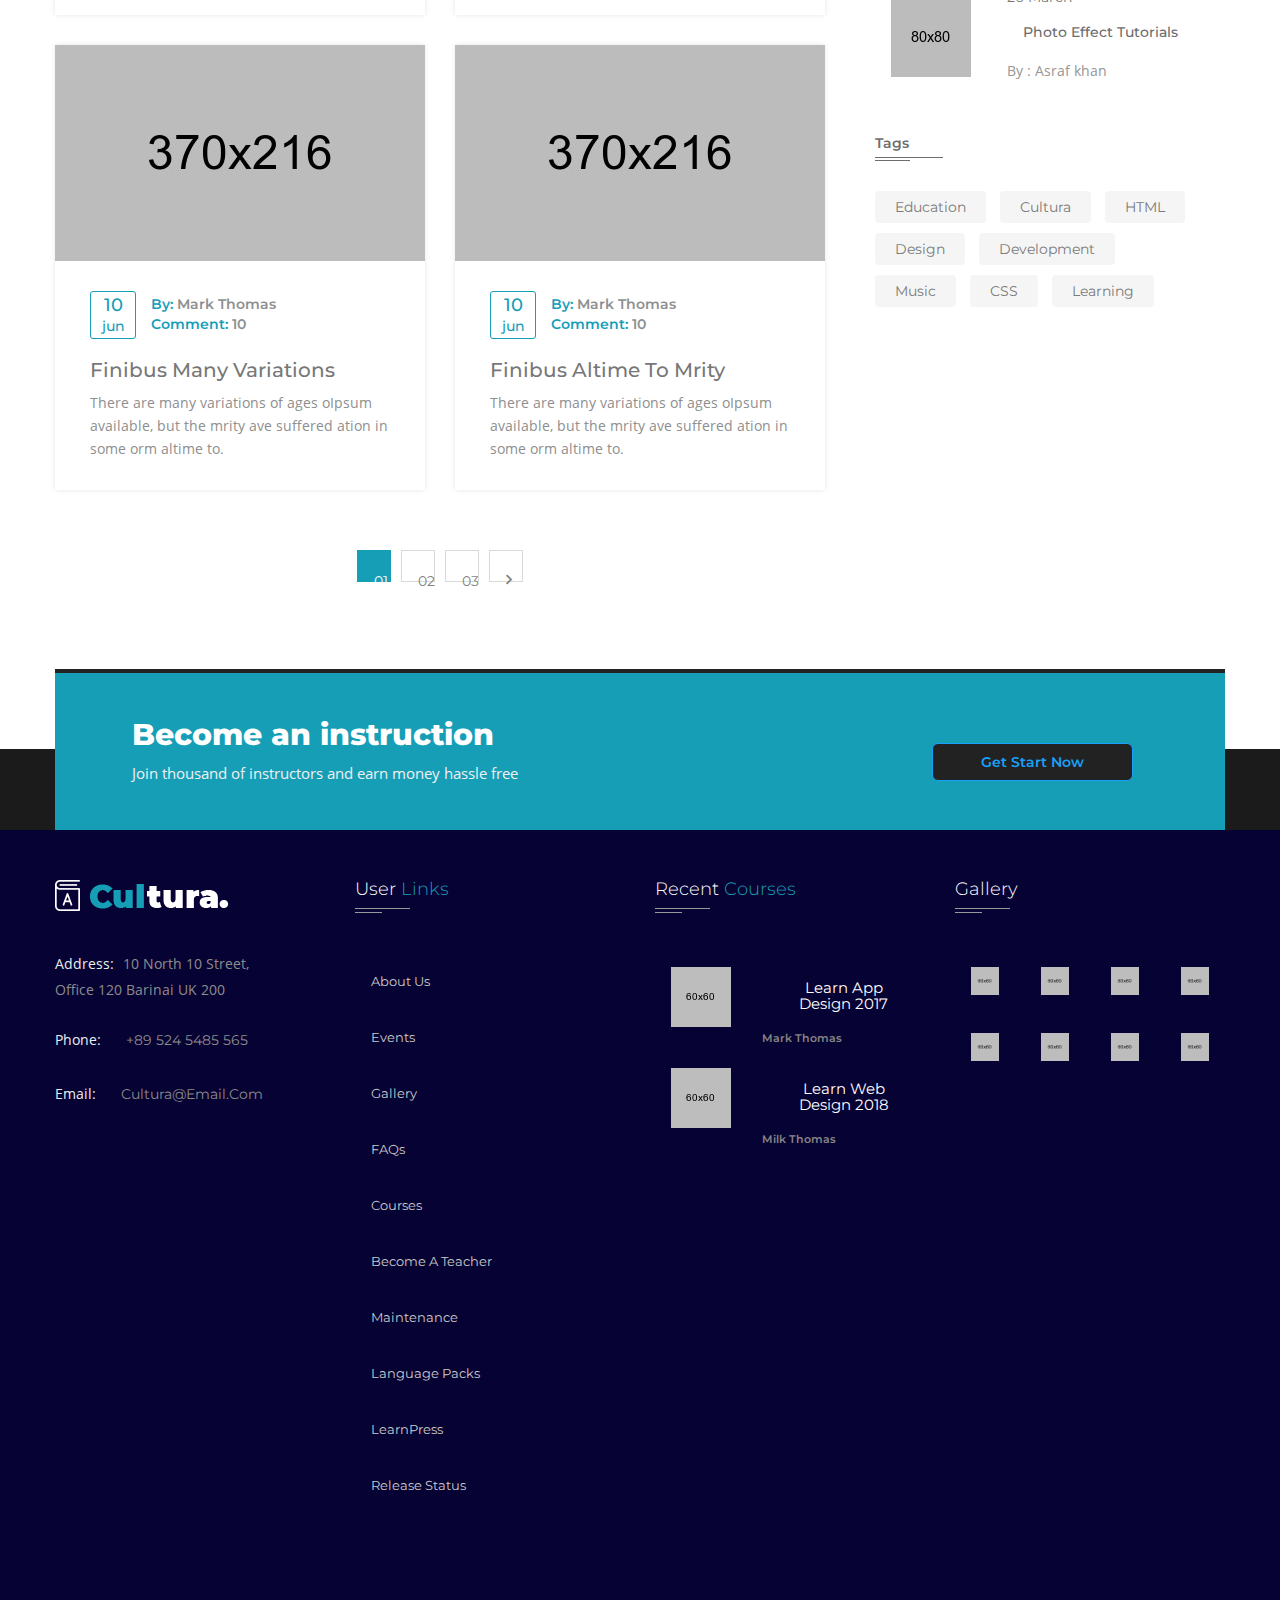
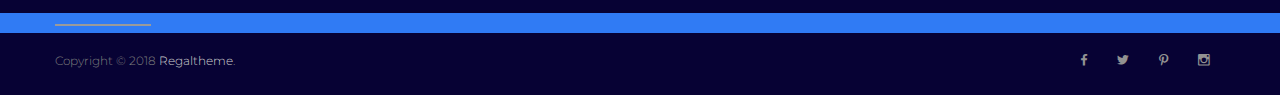
<file: blog.html>
<!doctype html>
<html class="no-js" lang="en">

<head>
    <meta charset="utf-8">
    <meta http-equiv="X-UA-Compatible" content="IE=edge">
    <meta name="viewport" content="width=device-width, initial-scale=1">
    <meta name="description" content="Cultura is a Education HTML Template">
    <meta name="keywords" content="	classes, college, course, courses, educational, learning, online courses, revolution slider, school, seminar, tutorials, university, workshop">
    <meta name="author" content="regaltheme.com">
    <title>Blog Version One || Cultura</title>
    <!-- favicon -->
    <link rel="shortcut icon" type="image/x-icon" href="assets/img/favicon.ico">
    <!-- style css -->
    <link rel="stylesheet" href="style.css">
    <!-- modernizr js -->
    <script src="assets/js/vendor/modernizr-2.8.3.min.js"></script>

</head>

<body>
    <!--[if lt IE 8]>
            <p class="browserupgrade">You are using an <strong>outdated</strong> browser. Please <a href="http://browsehappy.com/">upgrade your browser</a> to improve your experience.</p>
        <![endif]-->
    <!-- HTML5 shim and Respond.js for IE8 support of HTML5 elements and media queries -->
    <!-- WARNING: Respond.js doesn't work if you view the page via file:// -->
    <!--[if lt IE 9]>
          <script src="https://oss.maxcdn.com/html5shiv/3.7.2/html5shiv.min.js"></script>
          <script src="https://oss.maxcdn.com/respond/1.4.2/respond.min.js"></script>
        <![endif]-->
    <!-- Wrapper Start -->
    <div class="wrapper">
        <!-- Header Section Start -->
        <header class="main-header">
            <div class="top-bar">
                <div class="container">
                    <div class="row">
                        <div class="col-xs-12">
                            <div class="d-flex justify-end">
                                <div class="left mr-auto">
                                    <ul class="clearfix">
                                        <li>Phone: <a href="tel:+98698547258">+98 698 547 258</a></li>
                                        <li>Open hours: 9.00 -6.00 SAT-MON</li>
                                    </ul>
                                </div>
                                <div class="right l-height">
                                    <ul class="clearfix d-inblock">
                                        <li><a href="login.html">Login</a></li>
                                        <li><a href="registration.html">Regester</a></li>
                                    </ul>
                                </div>
                            </div>
                        </div>
                    </div>
                    <!-- /.row -->
                </div>
                <!-- /.container -->
            </div>
            <div id="active-sticky" class="navgation-bar">
                <div class="container">
                    <div class="row">
                        <div class="col-xs-12">
                            <div class="d-flex justify-end">
                                <div class="logo mr-auto">
                                    <a href="index.html"><img src="assets/img/logo.png" alt="Cultura" /></a>
                                </div>
                                <!-- Static navbar -->
                                <nav class="mainmenu">
                                    <div class="navbar-header">
                                        <button type="button" class="navbar-toggle" data-toggle="collapse" data-target="#navbar">
                                            <span class="icon-bar"></span>
                                            <span class="icon-bar"></span>
                                            <span class="icon-bar"></span>
                                        </button>
                                    </div>
                                    <div id="navbar" class="navbar-collapse collapse no-padding">
                                        <ul class="navbar-nav dropdown">
                                            <li>
                                                <a href="javascript:viod(0)" class="dropdown-toggle" data-toggle="dropdown" title="Click Here">
													Home <i class="zmdi zmdi-chevron-down"></i>
												</a>
                                                <ul class="dropdown-menu">
                                                    <li><a href="index.html">Home V1</a></li>
                                                    <li><a href="index-2.html">Home V2</a></li>
                                                </ul>
                                            </li>
                                            <li>
                                                <a href="javascript:viod(0)" class="dropdown-toggle" data-toggle="dropdown" title="Click Here">
													Courses <i class="zmdi zmdi-chevron-down"></i>
												</a>
                                                <ul class="dropdown-menu">
                                                    <li><a href="courses.html">Courses Grid</a></li>
                                                    <li><a href="courses-list-view.html">Courses List</a></li>
                                                    <li><a href="course-details.html">Course Details</a></li>
                                                </ul>
                                            </li>
                                            <li><a href="teachers.html">Teachers</a></li>
                                            <li>
                                                <a href="javascript:viod(0)" class="dropdown-toggle" data-toggle="dropdown" title="Click Here">
													Pages <i class="zmdi zmdi-chevron-down"></i>
												</a>
                                                <ul class="dropdown-menu">
                                                    <li><a href="about-us.html">About Us</a></li>
                                                    <li class="dropdown-submenu"><a class="hit" href="#">Gallery <i class="zmdi zmdi-chevron-right"></i></a>
														<ul class="dropdown-menu">
															<li><a href="gallery.html">Gallery V1</a></li>
															<li><a href="gallery-2.html">Gallery V2</a></li>
															<li><a href="gallery-3.html">Gallery V3</a></li>
														</ul>
													</li>
                                                    <li class="dropdown-submenu"><a class="hit" href="#">Events <i class="zmdi zmdi-chevron-right"></i></a>
														<ul class="dropdown-menu">
															<li><a href="events.html">Events V1</a></li>
															<li><a href="events-2.html">Events V2</a></li>
															<li><a href="event-details.html">Event Details</a></li>
														</ul>
													</li>
                                                    <li><a href="profile.html">Profile</a></li>
                                                    <li><a href="login.html">Login</a></li>
                                                    <li><a href="registration.html">Registration</a></li>
                                                </ul>
                                            </li>
                                            <li>
                                                <a href="javascript:viod(0)" class="dropdown-toggle" data-toggle="dropdown" title="Click Here">
													Blog <i class="zmdi zmdi-chevron-down"></i>
												</a>
                                                <ul class="dropdown-menu">
                                                    <li><a href="blog.html">Blog Style 1</a></li>
                                                    <li><a href="blog-2.html">Blog Style 2</a></li>
                                                    <li><a href="blog-3.html">Blog Style 3</a></li>
                                                    <li><a href="blog-4.html">Blog Style 4</a></li>
                                                    <li><a href="blog-details.html">Blog Details</a></li>
                                                </ul>
                                            </li>
                                            <li><a href="contact-us.html">Contact</a></li>
                                        </ul>
                                    </div>
                                    <!--/.nav-collapse -->
                                </nav>
                                <div class="search-toggle pull-right">
                                    <i class="zmdi zmdi-search"></i>
                                </div>
                                <div class="courses-searching">
                                    <div class="close-search"></div>
                                    <form action="#">
                                        <input type="text" name="search" placeholder="Courses Search..." />
                                        <button id="close" type="submit"><i class="zmdi zmdi-search"></i></button>
                                    </form>
                                </div>
                            </div>
                        </div>
                    </div>
                    <!-- /.row -->
                </div>
                <!-- /.container -->
            </div>
        </header>
        <!-- Header Section End -->
        <!-- Breadcrumbs & Page Title Start -->
        <div class="breadcrumbs-title bg-img-4 parallax overlay dark-5 blank-space">
            <div class="container">
                <div class="row">
                    <div class="col-xs-12">
                        <div class="breadcrumbs-menu ptb-150">
                            <h1 class="l-height">Blog One</h1>
                            <ul class="clearfix">
                                <li><a href="index.html">Home</a> <i class="zmdi zmdi-chevron-right"></i></li>
                                <li>Blog</li>
                            </ul>
                        </div>
                    </div>
                </div>
                <!-- /.row -->
            </div>
            <!-- /.container -->
        </div>
        <!-- Breadcrumbs & Page Title End -->
        <!-- Blog Section Start -->
        <section class="blog-area section-padding white-bg">
            <div class="container">
				<div class="row">
					<div class="col-xs-12 col-sm-8 mobi-mb-50">
						<div class="row">
							<div class="col-xs-12 col-sm-6 mb-30">
								<div class="blog-post">
									<div class="thumb text-center">
										<a href="blog-details.html"><img src="assets/img/blog/1.jpg" alt="Thumbnail Image" /></a>
									</div>
									<div class="blog-content ptb-30 plr-35">
										<div class="date-box clearfix mb-20">
											<h4 class="theme-color pull-left no-margin">20 <span>jun</span></h4>
											<div class="name-comment pl-15">
												<h5 class=" mb-5"><span class="theme-color">By:</span> Mark Thomas</h5>
												<h5 class="no-margin"><span class="theme-color">Comment:</span> 20</h5>
											</div>
										</div>
										<a href="blog-details.html">
											<h3 class="text-capitalize">All The Lorem Ipsum Rock</h3>
										</a>
										<p>There are many variations of ages oIpsum available, but the mrity ave suffered ation in some orm altime to.</p>
									</div>
								</div>
							</div>
							<!-- /.Post End -->
							<div class="col-xs-12 col-sm-6 mb-30">
								<div class="blog-post">
									<div class="thumb text-center">
										<a href="blog-details.html"><img src="assets/img/blog/2.jpg" alt="Thumbnail Image" /></a>
									</div>
									<div class="blog-content ptb-30 plr-35">
										<div class="date-box clearfix mb-20">
											<h4 class="theme-color pull-left no-margin">21 <span>jun</span></h4>
											<div class="name-comment pl-15">
												<h5 class=" mb-5"><span class="theme-color">By:</span> Mark Thomas</h5>
												<h5 class="no-margin"><span class="theme-color">Comment:</span> 22</h5>
											</div>
										</div>
										<a href="blog-details.html">
											<h3 class="text-capitalize">But I must suffered to you.</h3>
										</a>
										<p>There are many variations of ages oIpsum available, but the mrity ave suffered ation in some orm altime to.</p>
									</div>
								</div>
							</div>
							<!-- /.Post End -->
							<div class="col-xs-12 col-sm-6 mb-30">
								<div class="blog-post">
									<div class="thumb text-center">
										<a href="blog-details.html"><img src="assets/img/blog/6.jpg" alt="Thumbnail Image" /></a>
									</div>
									<div class="blog-content ptb-30 plr-35">
										<div class="date-box clearfix mb-20">
											<h4 class="theme-color pull-left no-margin">10 <span>jun</span></h4>
											<div class="name-comment pl-15">
												<h5 class=" mb-5"><span class="theme-color">By:</span> Mark Thomas</h5>
												<h5 class="no-margin"><span class="theme-color">Comment:</span> 10</h5>
											</div>
										</div>
										<a href="blog-details.html">
											<h3 class="text-capitalize">mrity Bonorum et Malorum</h3>
										</a>
										<p>There are many variations of ages oIpsum available, but the mrity ave suffered ation in some orm altime to.</p>
									</div>
								</div>
							</div>
							<!-- /.Post End -->
							<div class="col-xs-12 col-sm-6 mb-30">
								<div class="blog-post">
									<div class="thumb text-center">
										<a href="blog-details.html"><img src="assets/img/blog/7.jpg" alt="Thumbnail Image" /></a>
									</div>
									<div class="blog-content ptb-30 plr-35">
										<div class="date-box clearfix mb-20">
											<h4 class="theme-color pull-left no-margin">10 <span>jun</span></h4>
											<div class="name-comment pl-15">
												<h5 class=" mb-5"><span class="theme-color">By:</span> Mark Thomas</h5>
												<h5 class="no-margin"><span class="theme-color">Comment:</span> 10</h5>
											</div>
										</div>
										<a href="blog-details.html">
											<h3 class="text-capitalize">Finibus available et Malorum</h3>
										</a>
										<p>There are many variations of ages oIpsum available, but the mrity ave suffered ation in some orm altime to.</p>
									</div>
								</div>
							</div>
							<!-- /.Post End -->
							<div class="col-xs-12 col-sm-6 mobi-mb-30">
								<div class="blog-post">
									<div class="thumb text-center">
										<a href="blog-details.html"><img src="assets/img/blog/8.jpg" alt="Thumbnail Image" /></a>
									</div>
									<div class="blog-content ptb-30 plr-35">
										<div class="date-box clearfix mb-20">
											<h4 class="theme-color pull-left no-margin">10 <span>jun</span></h4>
											<div class="name-comment pl-15">
												<h5 class=" mb-5"><span class="theme-color">By:</span> Mark Thomas</h5>
												<h5 class="no-margin"><span class="theme-color">Comment:</span> 10</h5>
											</div>
										</div>
										<a href="blog-details.html">
											<h3 class="text-capitalize">Finibus many variations</h3>
										</a>
										<p>There are many variations of ages oIpsum available, but the mrity ave suffered ation in some orm altime to.</p>
									</div>
								</div>
							</div>
							<!-- /.Post End -->
							<div class="col-xs-12 col-sm-6">
								<div class="blog-post">
									<div class="thumb text-center">
										<a href="blog-details.html"><img src="assets/img/blog/9.jpg" alt="Thumbnail Image" /></a>
									</div>
									<div class="blog-content ptb-30 plr-35">
										<div class="date-box clearfix mb-20">
											<h4 class="theme-color pull-left no-margin">10 <span>jun</span></h4>
											<div class="name-comment pl-15">
												<h5 class=" mb-5"><span class="theme-color">By:</span> Mark Thomas</h5>
												<h5 class="no-margin"><span class="theme-color">Comment:</span> 10</h5>
											</div>
										</div>
										<a href="blog-details.html">
											<h3 class="text-capitalize">Finibus altime to mrity</h3>
										</a>
										<p>There are many variations of ages oIpsum available, but the mrity ave suffered ation in some orm altime to.</p>
									</div>
								</div>
							</div>
							<!-- /.Post End -->
						</div>
						<!-- /.row -->
						<div class="row">
							<div class="col-xs-12">
								<div class="rt-pagination pt-60 text-center">
									<ul class="clearfix">
										<li class="active"><a href="javascript:void(0)">01</a></li>
										<li><a href="javascript:void(0)">02</a></li>
										<li><a href="javascript:void(0)">03</a></li>
										<li><a href="javascript:void(0)"><i class="zmdi zmdi-chevron-right"></i></a></li>
									</ul>
								</div>
								<!-- /.Pagination -->
							</div>
						</div>
						<!-- /.row -->
					</div>
					<div class="col-xs-12 col-sm-4">
						<div class="sidebar white-bg">
							<div class="widget mb-45">
								<div class="widget-title mb-30">
									<h5 class="mb-5">Search</h5>
									<div class="horizontal-line">
										<hr class="top" />
										<hr class="bottom" />
									</div>
								</div>
								<div class="search-box">
									<form action="#">
										<input type="text" name="search" placeholder="Type here..." />
										<button type="submit"><i class="zmdi zmdi-search"></i></button>
									</form>
								</div>
							</div>
							<!-- /.Search Widget End -->
							<div class="widget mb-45">
								<div class="widget-title mb-30">
									<h5 class="mb-5">Categories</h5>
									<div class="horizontal-line">
										<hr class="top" />
										<hr class="bottom" />
									</div>
								</div>
								<div class="category">
									<ul>
										<li><a href="javascript:void(0)">Journey <span>(10)</span></a></li>
										<li><a href="javascript:void(0)">Design <span>(12)</span></a></li>
										<li><a href="javascript:void(0)">Development <span>(08)</span></a></li>
										<li><a href="javascript:void(0)">Spotrs <span>(03)</span></a></li>
										<li><a href="javascript:void(0)">Photography <span>(05)</span></a></li>
										<li><a href="javascript:void(0)">Minimal <span>(07)</span></a></li>
									</ul>
								</div>
							</div>
							<!-- /.Categories Widget End -->
							<div class="widget mb-45">
								<div class="widget-title mb-30">
									<h5 class="mb-5">Recent posts</h5>
									<div class="horizontal-line">
										<hr class="top" />
										<hr class="bottom" />
									</div>
								</div>
								<div class="recent-post">
									<ul>
										<li>
											<div class="thumb pull-left mr-20">
												<a href="blog-details.html">
													<img src="assets/img/blog/sidebar/1.jpg" alt="Post Thumb" />
												</a>
											</div>
											<div class="text">
												<h6>26 March</h6>
												<a href="blog-details.html"><h5 class="mb-5">Photo Effect Tutorials</h5></a>
												<p>By : Asraf khan</p>
											</div>
										</li>
										<li>
											<div class="thumb pull-left mr-20">
												<a href="blog-details.html">
													<img src="assets/img/blog/sidebar/2.jpg" alt="Post Thumb" />
												</a>
											</div>
											<div class="text">
												<h6>26 March</h6>
												<a href="blog-details.html"><h5 class="mb-5">Photo Effect Tutorials</h5></a>
												<p>By : Asraf khan</p>
											</div>
										</li>
										<li>
											<div class="thumb pull-left mr-20">
												<a href="blog-details.html">
													<img src="assets/img/blog/sidebar/3.jpg" alt="Post Thumb" />
												</a>
											</div>
											<div class="text">
												<h6>26 March</h6>
												<a href="blog-details.html"><h5 class="mb-5">Photo Effect Tutorials</h5></a>
												<p>By : Asraf khan</p>
											</div>
										</li>
									</ul>
								</div>
							</div>
							<!-- /.Recent Post Widget End -->
							<div class="widget">
								<div class="widget-title mb-30">
									<h5 class="mb-5">Tags</h5>
									<div class="horizontal-line">
										<hr class="top" />
										<hr class="bottom" />
									</div>
								</div>
								<div class="tags">
									<a href="javascript:void(0)">Education</a>
									<a href="javascript:void(0)">Cultura</a>
									<a href="javascript:void(0)">HTML</a>
									<a href="javascript:void(0)">Design</a>
									<a href="javascript:void(0)">Development</a>
									<a href="javascript:void(0)">Music</a>
									<a href="javascript:void(0)">CSS</a>
									<a href="javascript:void(0)">Learning</a>
								</div>
							</div>
						</div>
					</div>
					<!-- /.Sidebar End -->
				</div>
                <!-- /.row -->
            </div>
            <!-- /.container -->
        </section>
        <!-- Blog Section End -->
        <!-- Call To Action Start -->
        <section class="cta-one gradient-1">
            <div class="container">
                <div class="row">
                    <div class="col-xs-12">
                        <div class="cta-content theme-bg clearfix">
                            <div class="pull-left">
                                <h2 class="white-color">Become an instruction</h2>
                                <p>Join thousand of instructors and earn money hassle free</p>
                            </div>
                            <div class="pull-right pt-10">
                                <a class="btn black" href="#">Get Start Now</a>
                            </div>
                        </div>
                    </div>
                </div>
                <!-- /.row -->
            </div>
            <!-- /.container -->
        </section>
        <!-- Call To Action End -->
        <!-- Footer Section Start -->
        <footer class="section-pt bg-color-5">
            <div class="footer-widget-area pb-100">
                <div class="container">
                    <div class="row">
                        <div class="col-xs-12 col-sm-6 col-md-3 mobi-mb-50 tab-mb-50">
                            <div class="footer-widget address">
                                <div class="title mb-40">
                                    <a href="index.html"><img src="assets/img/white-logo.png" alt="Cultura" /></a>
                                </div>
                                <ul>
                                    <li class="mb-10"><span>Address:</span> 10 North 10 Street,
                                        <br /> Office 120 Barinai UK 200</li>
                                    <li><span>Phone:</span> <a href="tel:+895245485565">+89 524 5485 565</a></li>
                                    <li><span>Email:</span> <a href="mailto:cultura@email.com">cultura@email.com</a></li>
                                </ul>
                            </div>
                        </div>
                        <!-- /.Widget end -->
                        <div class="col-xs-12 col-sm-6 col-md-3 mobi-mb-50 tab-mb-50">
                            <div class="footer-widget links">
                                <div class="title mb-40">
                                    <h4 class="text-capitalize">User <span class="theme-color">Links</span></h4>
                                    <div class="horizontal-line">
                                        <hr class="top">
                                        <hr class="bottom">
                                    </div>
                                </div>
                                <ul class="pull-left">
                                    <li><a href="about-us.html">About Us</a></li>
                                    <li><a href="events.html">Events</a></li>
                                    <li><a href="gallery.html">Gallery</a></li>
                                    <li><a href="javascript:viod(0)">FAQs</a></li>
                                    <li><a href="courses.html">Courses</a></li>
                                </ul>
                                <ul>
                                    <li><a href="javascript:viod(0)">Become a Teacher</a></li>
                                    <li><a href="javascript:viod(0)">Maintenance</a></li>
                                    <li><a href="javascript:viod(0)">Language Packs</a></li>
                                    <li><a href="javascript:viod(0)">LearnPress</a></li>
                                    <li><a href="javascript:viod(0)">Release Status</a></li>
                                </ul>
                            </div>
                        </div>
                        <!-- /.Widget end -->
                        <div class="col-xs-12 col-sm-6 col-md-3 mobi-mb-50">
                            <div class="footer-widget recent-course">
                                <div class="title mb-40">
                                    <h4 class="text-capitalize">Recent <span class="theme-color">Courses</span></h4>
                                    <div class="horizontal-line">
                                        <hr class="top">
                                        <hr class="bottom">
                                    </div>
                                </div>
                                <ul>
                                    <li>
                                        <a class="pull-left" href="courses.html">
                                            <img src="assets/img/footer/c1.png" alt="Image" />
                                        </a>
                                        <div class="headline pl-15">
                                            <a href="courses.html">
                                                <h5 class="mb-5 text-capitalize">Learn App Design 2017</h5>
                                            </a>
                                            <h6 class="no-margin">Mark Thomas</h6>
                                        </div>
                                    </li>
                                    <li>
                                        <a class="pull-left" href="courses.html">
                                            <img src="assets/img/footer/c2.png" alt="Image" />
                                        </a>
                                        <div class="headline pl-15">
                                            <a href="courses.html">
                                                <h5 class="mb-5 text-capitalize">Learn Web Design 2018</h5>
                                            </a>
                                            <h6 class="no-margin">Milk Thomas</h6>
                                        </div>
                                    </li>
                                </ul>
                            </div>
                        </div>
                        <!-- /.Widget end -->
                        <div class="col-xs-12 col-sm-6 col-md-3">
                            <div class="footer-widget gallery">
                                <div class="title mb-40">
                                    <h4 class="text-capitalize">Gallery</h4>
                                    <div class="horizontal-line">
                                        <hr class="top">
                                        <hr class="bottom">
                                    </div>
                                </div>
                                <ul>
                                    <li>
                                        <a class="venobox overlay overlay-2" href="assets/img/gallery/20.jpg" data-gall="FGallery">
                                            <img src="assets/img/footer/gallery/s1.png" alt="Gallery Image" /></a>
                                    </li>
                                    <li>
                                        <a class="venobox overlay overlay-2" href="assets/img/gallery/19.jpg" data-gall="FGallery">
                                            <img src="assets/img/footer/gallery/s2.png" alt="Gallery Image" /></a>
                                    </li>
                                    <li>
                                        <a class="venobox overlay overlay-2" href="assets/img/gallery/14.jpg" data-gall="FGallery">
                                            <img src="assets/img/footer/gallery/s3.png" alt="Gallery Image" /></a>
                                    </li>
                                    <li>
                                        <a class="venobox overlay overlay-2" href="assets/img/gallery/1.jpg" data-gall="FGallery">
                                            <img src="assets/img/footer/gallery/s4.png" alt="Gallery Image" /></a>
                                    </li>
                                    <li>
                                        <a class="venobox overlay overlay-2" href="assets/img/gallery/8.jpg" data-gall="FGallery">
                                            <img src="assets/img/footer/gallery/s5.png" alt="Gallery Image" /></a>
                                    </li>
                                    <li>
                                        <a class="venobox overlay overlay-2" href="assets/img/gallery/3.jpg" data-gall="FGallery">
                                            <img src="assets/img/footer/gallery/s6.png" alt="Gallery Image" /></a>
                                    </li>
                                    <li>
                                        <a class="venobox overlay overlay-2" href="assets/img/gallery/21.jpg" data-gall="FGallery">
                                            <img src="assets/img/footer/gallery/s7.png" alt="Gallery Image" /></a>
                                    </li>
                                    <li>
                                        <a class="venobox overlay overlay-2" href="assets/img/gallery/22.jpg" data-gall="FGallery">
                                            <img src="assets/img/footer/gallery/s8.png" alt="Gallery Image" /></a>
                                    </li>
                                </ul>
                            </div>
                        </div>
                        <!-- /.Widget end -->
                    </div>
                    <!-- /.row -->
                </div>
                <!-- /.container -->
            </div>
            <!-- /.Widget Area End -->
            <div class="divide">
                <div class="container">
                    <hr class="line" />
                </div>
            </div>
            <!-- /.Divede Line -->
            <div class="copyright">
                <div class="container">
                    <div class="row">
                        <div class="col-xs-12 col-sm-6">
                            <div class="left">
                                <p>Copyright &copy; 2018 <a href="https://themeforest.net/user/regaltheme/portfolio">Regaltheme</a>.</p>
                            </div>
                            <!-- Change your Copyright -->
                        </div>
                        <div class="col-xs-12 col-sm-6">
                            <div class="social-icon text-right">
                                <ul class="clearfix d-inblock">
                                    <li><a href="https://www.facebook.com/regaltheme/" target="_blank"><i class="zmdi zmdi-facebook"></i></a></li>
                                    <li><a href="https://twitter.com/regaltheme" target="_blank"><i class="zmdi zmdi-twitter"></i></a></li>
                                    <li><a href="https://www.pinterest.com/regaltheme/" target="_blank"><i class="zmdi zmdi-pinterest"></i></a></li>
                                    <li><a href="http://www.instagram.com" target="_blank"><i class="zmdi zmdi-instagram"></i></a></li>
                                </ul>
                            </div>
                            <!-- Change your social media link -->
                        </div>
                    </div>
                </div>
            </div>
        </footer>
        <!-- Footer Section End -->
    </div>
    <!-- Wrapper Start -->

    <!-- All JS Here -->
    <!-- jQuery Latest Version -->
    <script src="assets/js/vendor/jquery-1.12.4.min.js"></script>
    <!-- Bootstrap JS -->
    <script src="assets/js/bootstrap.min.js"></script>
    <!-- Form Validate -->
    <script src="assets/js/jquery.validate.min.js"></script>
    <!-- Slick Slider JS -->
    <script src="assets/js/slick.min.js"></script>
    <!-- Swiper JS -->
    <script src="assets/js/swiper.min.js"></script>
    <!-- Isotope JS -->
    <script src="assets/js/isotope.pkgd.min.js"></script>
    <!-- Plugins JS -->
    <script src="assets/js/plugins.js"></script>
    <!-- Main JS -->
    <script src="assets/js/main.js"></script>

</body>

</html>
</file>
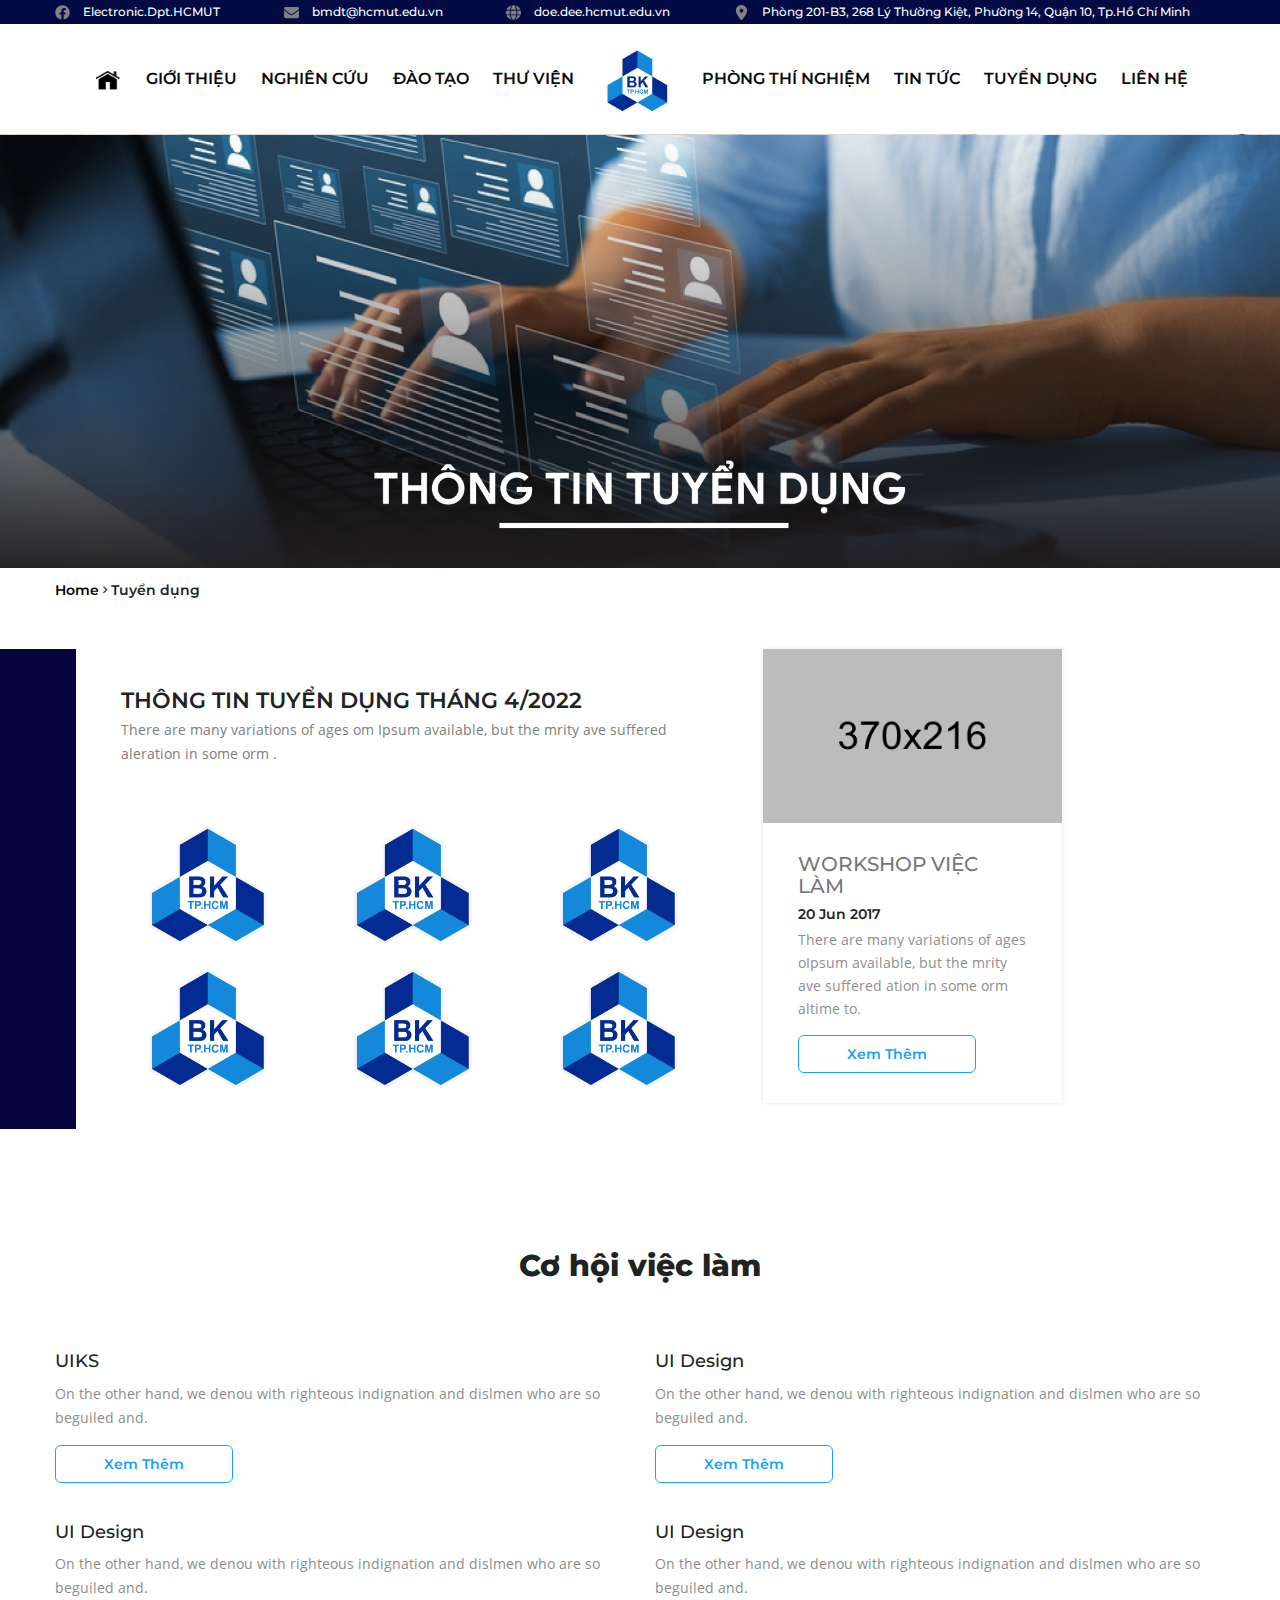
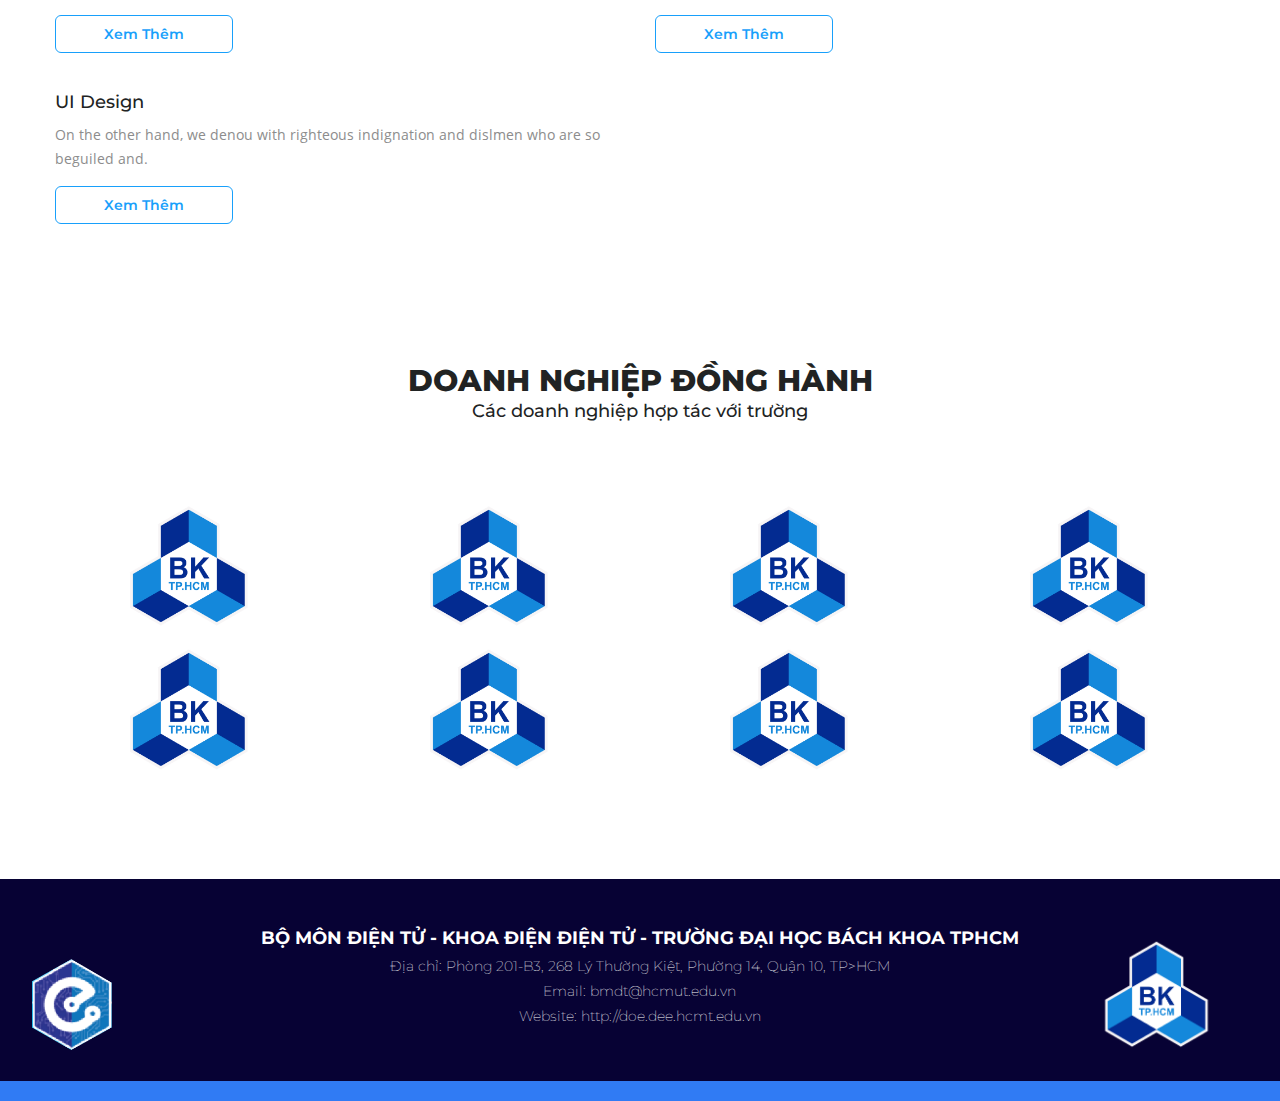
<file: career.html>
<!doctype html>
<html class="no-js" lang="en">

    <head>
        <meta charset="utf-8">
        <meta http-equiv="X-UA-Compatible" content="IE=edge">
        <meta name="viewport" content="width=device-width, initial-scale=1">
        <meta name="description" content="Cultura is a Education HTML Template">
        <meta name="keywords" content="dee, điện, điện tử, bách khoa, college, course, courses, educational, learning, seminar, tutorials, university, workshop">    
        <title>Tuyển dụng</title>
        <!-- favicon -->
        <link rel="shortcut icon" type="image/x-icon" href="assets/img/hcmut.png">
        <!-- style css -->
        <link rel="stylesheet" href="style.css">
        <!-- modernizr js -->
        <script src="assets/js/vendor/modernizr-2.8.3.min.js"></script>
    
    </head>
    
    <body>
        <!--[if lt IE 8]>
                <p class="browserupgrade">You are using an <strong>outdated</strong> browser. Please <a href="http://browsehappy.com/">upgrade your browser</a> to improve your experience.</p>
            <![endif]-->
        <!-- HTML5 shim and Respond.js for IE8 support of HTML5 elements and media queries -->
        <!-- WARNING: Respond.js doesn't work if you view the page via file:// -->
        <!--[if lt IE 9]>
              <script src="https://oss.maxcdn.com/html5shiv/3.7.2/html5shiv.min.js"></script>
              <script src="https://oss.maxcdn.com/respond/1.4.2/respond.min.js"></script>
            <![endif]-->
        <!-- Wrapper Start -->
        <div class="wrapper">
            <!-- Header Section Start -->
            <header class="main-header">
                <div class="top-bar">
                    <div class="container">
                        <div class="row">
                            <div class="col-xs-12">
                                <div>
                                    <ul>
                                        <li><img src="./assets/flaticon/facebook-brands.svg" alt=""> Electronic.Dpt.HCMUT</li>
                                        <li><img src="./assets/flaticon/envelope-solid.svg" alt="">  bmdt@hcmut.edu.vn</li>
                                        <li><img src="./assets/flaticon/globe-solid.svg" alt=""> doe.dee.hcmut.edu.vn</li>
                                        <li><img src="./assets/flaticon/location-dot-solid.svg" alt=""> Phòng 201-B3, 268 Lý Thường Kiệt, Phường 14, Quận 10, Tp.Hồ Chí Minh</li>
                                    </ul>
                                </div>
                            </div>
                        </div>
                        <!-- /.row -->
                    </div>
                    <!-- /.container -->
                </div>
                <div id="active-sticky" class="navgation-bar">
                    <div class="container">
                        <div class="row">
                            <div class="col-xs-12" style="padding: 0;">
                                <div class="d-flex justify-center">                                
                                    <!-- Static navbar -->
                                    <nav class="mainmenu">
                                        <div class="navbar-header">
                                            <button type="button" class="navbar-toggle" data-toggle="collapse" data-target="#navbar">
                                                <span class="icon-bar"></span>
                                                <span class="icon-bar"></span>
                                                <span class="icon-bar"></span>
                                            </button>
                                        </div>
                                        <div id="navbar" class="navbar-collapse collapse no-padding">
                                            <ul class="navbar-nav dropdown">                 
                                                <li><a href="./index.html"><img src="./assets/img/icons/home.png" style="width:30px"></a></li>                                                 
                                                <li class="dropdown">
                                                    <a href="./introduction.html" class="dropbtn">Giới thiệu</a>
                                                    <div class="dropdown-content">
                                                        <div class="dropdown-item">
                                                            <a href="./introduction.html#lich-su">Lịch sử</a>
                                                        </div>
                                                        <div class="dropdown-item">
                                                            <a href="./introduction.html#dinh-huong">Định hướng</a>
                                                        </div>
                                                        <div class="dropdown-item">
                                                            <a href="./human.html">Nhân sự</a>
                                                        </div>
                                                    </div>
                                                  </li>
                                                <li><a href="./research.html">Nghiên cứu</a></li>
                                                <li><a href="./education.html">Đào tạo</a></li>
                                                <li><a href="./library.html">Thư viện</a></li>
                                                <li><a href="index.html"><img src="assets/img/hcmut.png" alt="HCMUT" style="width:80px"/></a></li>
                                                <li><a href="./lab.html">Phòng thí nghiệm</a></li>
                                                <li><a href="./news.html">Tin tức</a></li>
                                                <li><a href="./career.html">Tuyển dụng</a></li>
                                                <li><a href="./contact.html">Liên hệ</a></li>                                            
                                            </ul>
                                            
                                        </div>
                                        <!--/.nav-collapse -->
                                    </nav>                                
                                </div>
                            </div>
                        </div>
                        <!-- /.row -->
                    </div>
                    <!-- /.container -->
                </div>
            </header>
        <!-- Header Section End -->
        <!-- Breadcrumbs & Page Title Start -->
        <div class="breadcrumbs-title bg-img-4 parallax blank-space">
            <img src="./assets/img/career/banner.jpg" alt="">
        </div>
        <!-- Breadcrumbs & Page Title End -->
        <div class="container pt-15">
            <h5><a href="index.html" style="color: #000000;">Home </a> <i class="zmdi zmdi-chevron-right"></i> Tuyển dụng</h5>
        </div>
        <!-- Promo Section Start -->
		<section class="promo-area promo-three ptb-40">
           
			<div>
				<div class="row">
					<div class="col-xs-12 col-md-10">
						<div class="row">
							<div class="col-xs-1" style="background-color: rgb(7, 4, 61); height:480px;">
                            </div>
							<div class="col-xs-12 col-sm-7 pl-45">
								<div class="promo-text pt-40 mr-minus-10">
									<div class="section-title mb-45">
										<h3 class="mb-5 text-capitalize">THÔNG TIN TUYỂN DỤNG THÁNG 4/2022</h3>
										<p>There are many variations of ages om Ipsum available, but the mrity ave suffered aleration in some orm .</p>
									</div>
									<div class="row">
                                        <div class="col-xs-12 col-sm-4 mobi-mb-30 text-center">
                                            <a href="#"><img src="./assets/img/home/hcmut.png" style="width: 150px;" alt=""></a>
                                        </div>
                                        <div class="col-xs-12 col-sm-4 mobi-mb-30 text-center">
                                            <a href="#"><img src="./assets/img/home/hcmut.png" style="width: 150px;" alt=""></a>
                                        </div>
                                        <div class="col-xs-12 col-sm-4 mobi-mb-30 text-center">
                                            <a href="#"><img src="./assets/img/home/hcmut.png" style="width: 150px;" alt=""></a>
                                        </div>
                                        <div class="col-xs-12 col-sm-4 mobi-mb-30 text-center">
                                            <a href="#"><img src="./assets/img/home/hcmut.png" style="width: 150px;" alt=""></a>
                                        </div>
                                        <div class="col-xs-12 col-sm-4 mobi-mb-30 text-center">
                                            <a href="#"><img src="./assets/img/home/hcmut.png" style="width: 150px;" alt=""></a>
                                        </div>
                                        <div class="col-xs-12 col-sm-4 mobi-mb-30 text-center">
                                            <a href="#"><img src="./assets/img/home/hcmut.png" style="width: 150px;" alt=""></a>
                                        </div>
                                        
                                    </div>
								</div>
							</div>
                            <div class="col-xs-12 col-sm-4 pl-50">
								<div class="blog-post">
                                    <div class="thumb text-center">
                                        <img src="assets/img/blog/3.jpg" alt="Thumbnail Image" />
                                    </div>
                                    <div class="blog-content ptb-30 plr-35">
                                        <a href="blog-details.html">
                                            <h3 class="text-capitalize">WORKSHOP VIỆC LÀM</h3>
                                        </a>
                                        <h5 class="mb-5">20 Jun 2017</h5>
                                        <p>There are many variations of ages oIpsum available, but the mrity ave suffered ation in some orm altime to.</p>
                                        <a class="btn" href="#">Xem thêm</a>
                                    </div>
                                </div>
							</div>
						</div>
					</div>
				</div>
			</div>
		</section>
        <!-- Promo Section End -->
       
        <section class="job-chance section-padding white-bg mb-20">
            <div class="container">
                <div class="row">
                    <div class="col-xs-12 text-center">
                        <div class="section-title mb-70">
                            <h2 class="mb-5">Cơ hội việc làm</h2>
                        </div>
                    </div>
                </div>
                <!-- /.row -->
                <div class="row">
                    <div class="col-xs-12 col-sm-6 mobi-mb-30">
                        <div class="event-box d-flex">                            
                                <div class="align-container">
                                    <div class="align-inner">
                                        <a href="event-details.html">
                                            <h4>UIKS</h4>
                                        </a>                                        
                                        <p>On the other hand, we denou with
                                            righteous indignation and dislmen
                                            who are so beguiled and.</p>
                                        <a class="btn" href="#">Xem thêm</a>
                                    </div>
                                </div>
                        </div>
                    </div>
                    <div class="col-xs-12 col-sm-6 mobi-mb-30">
                        <div class="event-box d-flex">                            
                                <div class="align-container">
                                    <div class="align-inner">
                                        <a href="event-details.html">
                                            <h4>UI Design</h4>
                                        </a>
                                        <p>On the other hand, we denou with
                                            righteous indignation and dislmen
                                            who are so beguiled and.</p>
                                        <a class="btn" href="#">Xem thêm</a>
                                    </div>
                                </div>
                        </div>
                    </div>
                    <div class="col-xs-12 col-sm-6 mobi-mb-30">
                        <div class="event-box d-flex">                            
                                <div class="align-container">
                                    <div class="align-inner">
                                        <a href="event-details.html">
                                            <h4>UI Design</h4>
                                        </a>
                                        <p>On the other hand, we denou with
                                            righteous indignation and dislmen
                                            who are so beguiled and.</p>
                                        <a class="btn" href="#">Xem thêm</a>
                                    </div>
                                </div>
                        </div>
                    </div>
                    <div class="col-xs-12 col-sm-6 mobi-mb-30">
                        <div class="event-box d-flex">                            
                                <div class="align-container">
                                    <div class="align-inner">
                                        <a href="event-details.html">
                                            <h4>UI Design</h4>
                                        </a>
                                        <p>On the other hand, we denou with
                                            righteous indignation and dislmen
                                            who are so beguiled and.</p>
                                        <a class="btn" href="#">Xem thêm</a>
                                    </div>
                                </div>
                        </div>
                    </div>
                    <div class="col-xs-12 col-sm-6 mobi-mb-30">
                        <div class="event-box d-flex">                            
                                <div class="align-container">
                                    <div class="align-inner">
                                        <a href="event-details.html">
                                            <h4>UI Design</h4>
                                        </a>
                                        <p>On the other hand, we denou with
                                            righteous indignation and dislmen
                                            who are so beguiled and.</p>
                                        <a class="btn" href="#">Xem thêm</a>
                                    </div>
                                </div>
                        </div>
                    </div>
                </div>                
            </div>
            <!-- /.container -->
        </section>

        <section class="company-area pb-100 white-bg">
            <div class="container">
                <div class="row">
                    <div class="col-xs-12 text-center">
                        <div class="section-title mb-70">
                            <h2 class="mb-5">DOANH NGHIỆP ĐỒNG HÀNH</h2>
                            <h4>Các doanh nghiệp hợp tác với trường</h4>
                        </div>
                    </div>
                </div>
                <!-- /.row -->
                <div class="row">
                    <div class="col-xs-12 col-sm-3 mobi-mb-30 text-center">
                        <img src="./assets/img/home/hcmut.png" style="width: 150px;" alt="">
                    </div>
                    <div class="col-xs-12 col-sm-3 mobi-mb-30 text-center">
                        <img src="./assets/img/home/hcmut.png" style="width: 150px;" alt="">
                    </div>
                    <div class="col-xs-12 col-sm-3 mobi-mb-30 text-center">
                        <img src="./assets/img/home/hcmut.png" style="width: 150px;" alt="">
                    </div>
                    <div class="col-xs-12 col-sm-3 mobi-mb-30 text-center">
                        <img src="./assets/img/home/hcmut.png" style="width: 150px;" alt="">
                    </div>
                    <div class="col-xs-12 col-sm-3 mobi-mb-30 text-center">
                        <img src="./assets/img/home/hcmut.png" style="width: 150px;" alt="">
                    </div>
                    <div class="col-xs-12 col-sm-3 mobi-mb-30 text-center">
                        <img src="./assets/img/home/hcmut.png" style="width: 150px;" alt="">
                    </div>
                    <div class="col-xs-12 col-sm-3 mobi-mb-30 text-center">
                        <img src="./assets/img/home/hcmut.png" style="width: 150px;" alt="">
                    </div>
                    <div class="col-xs-12 col-sm-3 mobi-mb-30 text-center">
                        <img src="./assets/img/home/hcmut.png" style="width: 150px;" alt="">
                    </div>
                </div>
                <!-- /.row -->                
            </div>
            <!-- /.container -->
        </section>

        <!-- Footer Section Start -->
        <footer class="section-pt bg-color-5">
            <div class="footer-widget-area pb-60">
                <div>
                    <div class="row">                        
                        <div class="col-xs-12 col-sm-6 col-md-2 mobi-mb-50 tab-mb-50">
                            <img src="./assets/img/home/lgodt.png" style="width:80%" alt="">
                        </div>
                        <!-- /.Widget end -->
                        <div class="col-xs-12 col-sm-6 col-md-8 mobi-mb-50 text-center">
                            <h4><b>BỘ MÔN ĐIỆN TỬ - KHOA ĐIỆN ĐIỆN TỬ - TRƯỜNG ĐẠI HỌC BÁCH KHOA TPHCM</b></h4>
                            <h5>Địa chỉ: Phòng 201-B3, 268 Lý Thường Kiệt, Phường 14, Quận 10, TP>HCM</h5>
                            <h5>Email: bmdt@hcmut.edu.vn</h5>
                            <h5>Website: http://doe.dee.hcmt.edu.vn</h5>
                        
                        </div>
                        <!-- /.Widget end -->
                        <div class="col-xs-12 col-sm-6 col-md-2">
                            <img src="./assets/img/home/hcmut.png" style="width:70%" alt="">
                        </div>
                        <!-- /.Widget end -->
                    </div>
                    <!-- /.row -->
                </div>
                <!-- /.container -->
            </div>
            <!-- /.Widget Area End -->
            <div class="divide">
                
            </div>            
        </footer>
        <!-- Footer Section End -->
    </div>
    <!-- Wrapper Start -->

    <!-- All JS Here -->
    <!-- jQuery Latest Version -->
    <script src="assets/js/vendor/jquery-1.12.4.min.js"></script>
    <!-- Bootstrap JS -->
    <script src="assets/js/bootstrap.min.js"></script>
    <!-- Form Validate -->
    <script src="assets/js/jquery.validate.min.js"></script>
    <!-- Slick Slider JS -->
    <script src="assets/js/slick.min.js"></script>
    <!-- Swiper JS -->
    <script src="assets/js/swiper.min.js"></script>
    <!-- Isotope JS -->
    <script src="assets/js/isotope.pkgd.min.js"></script>
    <!-- Plugins JS -->
    <script src="assets/js/plugins.js"></script>
    <!-- Progressbar JS -->
    <script src="assets/js/progressbar.js"></script>
    <!-- main JS -->
    <script src="assets/js/main.js"></script>
</body>

</html>
</file>
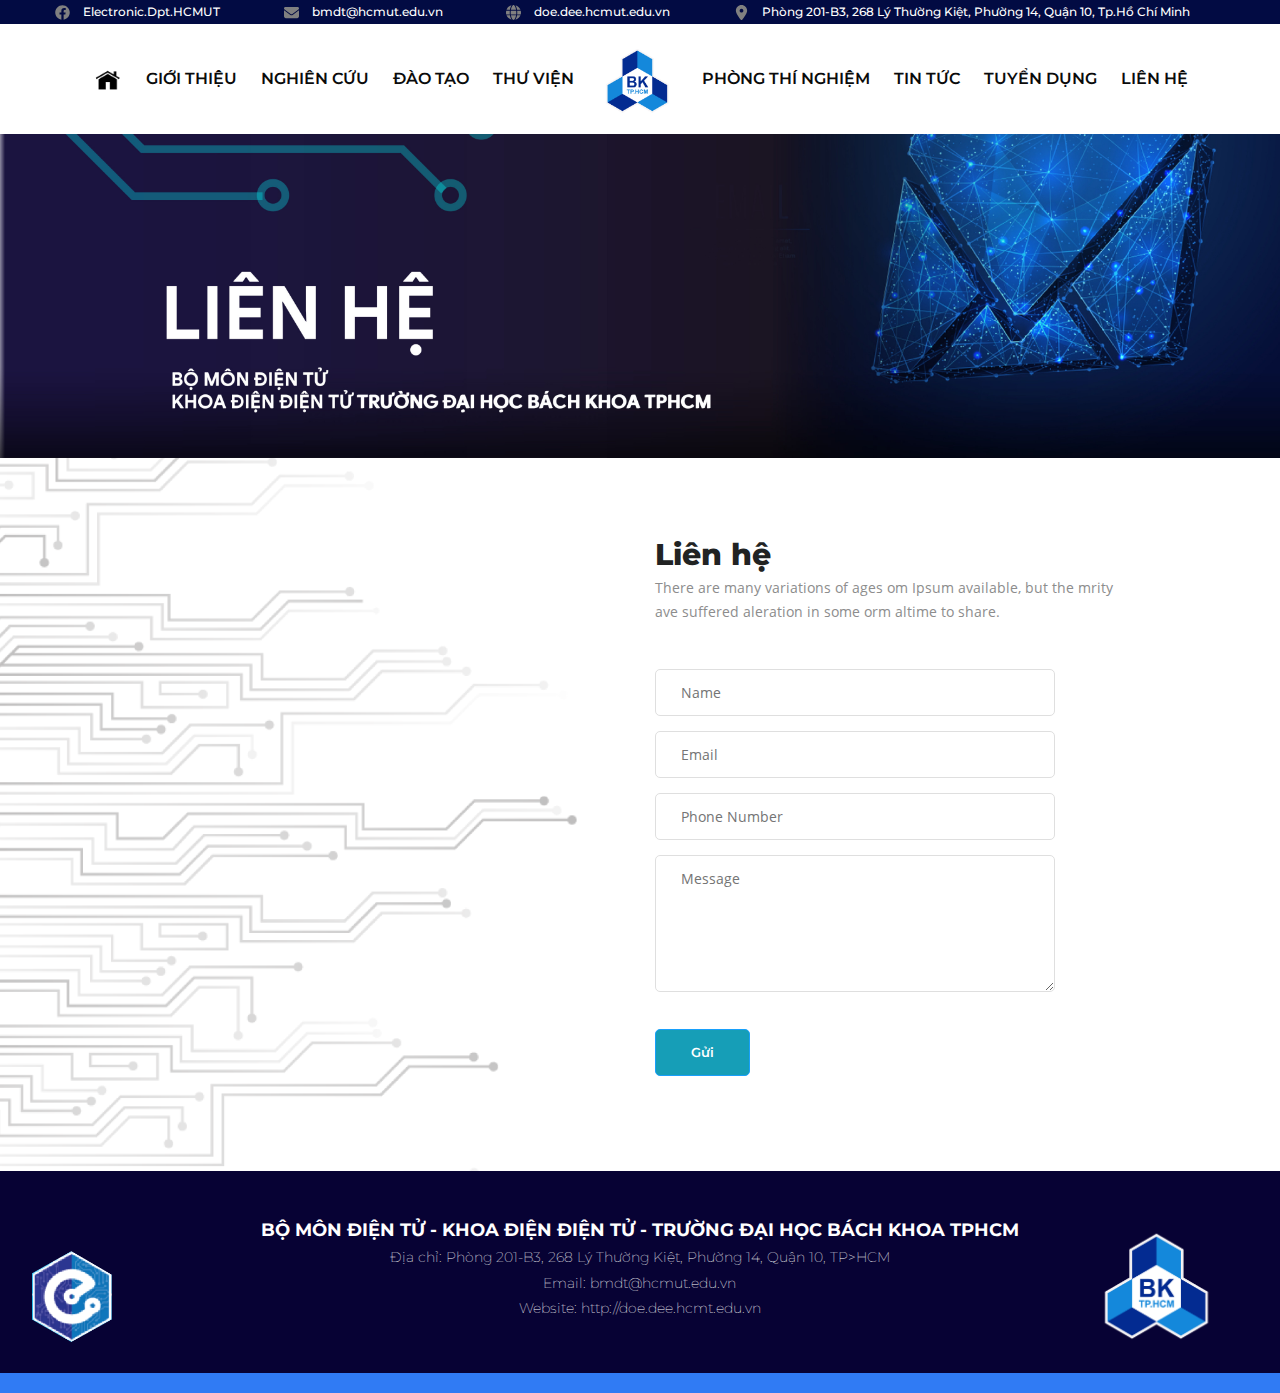
<file: contact.html>
<!doctype html>
<html class="no-js" lang="en">


<head>
    <meta charset="utf-8">
    <meta http-equiv="X-UA-Compatible" content="IE=edge">
    <meta name="viewport" content="width=device-width, initial-scale=1">
    <meta name="description" content="Cultura is a Education HTML Template">
    <meta name="keywords" content="dee, điện, điện tử, bách khoa, college, course, courses, educational, learning, seminar, tutorials, university, workshop">    
    <title>Liên hệ</title>
    <!-- favicon -->
    <link rel="shortcut icon" type="image/x-icon" href="assets/img/hcmut.png">
    <!-- style css -->
    <link rel="stylesheet" href="style.css">
    <!-- modernizr js -->
    <script src="assets/js/vendor/modernizr-2.8.3.min.js"></script>

</head>

<body>
    <!--[if lt IE 8]>
            <p class="browserupgrade">You are using an <strong>outdated</strong> browser. Please <a href="http://browsehappy.com/">upgrade your browser</a> to improve your experience.</p>
        <![endif]-->
    <!-- HTML5 shim and Respond.js for IE8 support of HTML5 elements and media queries -->
    <!-- WARNING: Respond.js doesn't work if you view the page via file:// -->
    <!--[if lt IE 9]>
          <script src="https://oss.maxcdn.com/html5shiv/3.7.2/html5shiv.min.js"></script>
          <script src="https://oss.maxcdn.com/respond/1.4.2/respond.min.js"></script>
        <![endif]-->
    <!-- Wrapper Start -->
    <div class="wrapper">
        <!-- Header Section Start -->
        <header class="main-header">
            <div class="top-bar">
                <div class="container">
                    <div class="row">
                        <div class="col-xs-12">
                            <div>
                                <ul>
                                    <li><img src="./assets/flaticon/facebook-brands.svg" alt=""> Electronic.Dpt.HCMUT</li>
                                    <li><img src="./assets/flaticon/envelope-solid.svg" alt="">  bmdt@hcmut.edu.vn</li>
                                    <li><img src="./assets/flaticon/globe-solid.svg" alt=""> doe.dee.hcmut.edu.vn</li>
                                    <li><img src="./assets/flaticon/location-dot-solid.svg" alt=""> Phòng 201-B3, 268 Lý Thường Kiệt, Phường 14, Quận 10, Tp.Hồ Chí Minh</li>
                                </ul>
                            </div>
                        </div>
                    </div>
                    <!-- /.row -->
                </div>
                <!-- /.container -->
            </div>
            <div id="active-sticky" class="navgation-bar">
                <div class="container">
                    <div class="row">
                        <div class="col-xs-12" style="padding: 0;">
                            <div class="d-flex justify-center">                                
                                <!-- Static navbar -->
                                <nav class="mainmenu">
                                    <div class="navbar-header">
                                        <button type="button" class="navbar-toggle" data-toggle="collapse" data-target="#navbar">
                                            <span class="icon-bar"></span>
                                            <span class="icon-bar"></span>
                                            <span class="icon-bar"></span>
                                        </button>
                                    </div>
                                    <div id="navbar" class="navbar-collapse collapse no-padding">
                                        <ul class="navbar-nav dropdown">                 
                                            <li><a href="./index.html"><img src="./assets/img/icons/home.png" style="width:30px"></a></li>                                                 
                                            <li class="dropdown">
                                                <a href="./introduction.html" class="dropbtn">Giới thiệu</a>
                                                <div class="dropdown-content">
                                                    <div class="dropdown-item">
                                                        <a href="./introduction.html#lich-su">Lịch sử</a>
                                                    </div>
                                                    <div class="dropdown-item">
                                                        <a href="./introduction.html#dinh-huong">Định hướng</a>
                                                    </div>
                                                    <div class="dropdown-item">
                                                        <a href="./human.html">Nhân sự</a>
                                                    </div>
                                                </div>
                                              </li>
                                            <li><a href="./research.html">Nghiên cứu</a></li>
                                            <li><a href="./education.html">Đào tạo</a></li>
                                            <li><a href="./library.html">Thư viện</a></li>
                                            <li><a href="index.html"><img src="assets/img/hcmut.png" alt="HCMUT" style="width:80px"/></a></li>
                                            <li><a href="./lab.html">Phòng thí nghiệm</a></li>
                                            <li><a href="./news.html">Tin tức</a></li>
                                            <li><a href="./career.html">Tuyển dụng</a></li>
                                            <li><a href="./contact.html">Liên hệ</a></li>                                            
                                        </ul>
                                        
                                    </div>
                                    <!--/.nav-collapse -->
                                </nav>                                
                            </div>
                        </div>
                    </div>
                    <!-- /.row -->
                </div>
                <!-- /.container -->
            </div>
        </header>
        <!-- Header Section End -->
        <div class="breadcrumbs-title">
            <img src="./assets/img/contact/banner.jpg" alt="">
        </div>
        <!-- Breadcrumbs & Page Title End -->
        <!-- Contact Info Section Start -->
		<div class="contact-area">
			<div>
				<div class="row">
					<div class="col-xs-12 col-sm-6 col-md-6 mobi-mb-50">
						<img src="./assets/img/Artboard.png" style="width:100%;" alt="">
					</div>
					<div class="col-xs-12 col-sm-6 col-md-6 pt-80">
						<div class="section-title mb-45">
                            <h2 class="mb-5">Liên hệ</h2>
                            <p>There are many variations of ages om Ipsum available, but the mrity<br> ave suffered
                             aleration in some orm altime to share.</p>
                        </div>
						<form class="custom-input" id="contact_form" action="contact-form.php" method="post">
							<input type="text" name="name" id="contact_name" placeholder="Name" required />
							<input type="email" name="email" id="contact_email" placeholder="Email" required/>
							<input type="text" name="phone" id="contact_number" placeholder="Phone Number" required/>
							<textarea name="message" id="contact_message" rows="3" placeholder="Message"></textarea>
							<button class="btn" type="submit" name="submit" id="contact_submit" data-complete-text="Well done!">Gửi</button>
						</form>
					</div>
				</div>
			</div>
		</div>
        <!-- Contact Info Section End -->
        

        <!-- Footer Section Start -->
        <footer class="section-pt bg-color-5">
            <div class="footer-widget-area pb-60">
                <div>
                    <div class="row">                        
                        <div class="col-xs-12 col-sm-6 col-md-2 mobi-mb-50 tab-mb-50">
                            <img src="./assets/img/home/lgodt.png" style="width:80%" alt="">
                        </div>
                        <!-- /.Widget end -->
                        <div class="col-xs-12 col-sm-6 col-md-8 mobi-mb-50 text-center">
                            <h4><b>BỘ MÔN ĐIỆN TỬ - KHOA ĐIỆN ĐIỆN TỬ - TRƯỜNG ĐẠI HỌC BÁCH KHOA TPHCM</b></h4>
                            <h5>Địa chỉ: Phòng 201-B3, 268 Lý Thường Kiệt, Phường 14, Quận 10, TP>HCM</h5>
                            <h5>Email: bmdt@hcmut.edu.vn</h5>
                            <h5>Website: http://doe.dee.hcmt.edu.vn</h5>
                        
                        </div>
                        <!-- /.Widget end -->
                        <div class="col-xs-12 col-sm-6 col-md-2">
                            <img src="./assets/img/home/hcmut.png" style="width:70%" alt="">
                        </div>
                        <!-- /.Widget end -->
                    </div>
                    <!-- /.row -->
                </div>
                <!-- /.container -->
            </div>
            <!-- /.Widget Area End -->
            <div class="divide">
                
            </div>            
        </footer>
        <!-- Footer Section End -->
    </div>
    <!-- Wrapper Start -->

    <!-- All JS Here -->
    <!-- jQuery Latest Version -->
    <script src="assets/js/vendor/jquery-1.12.4.min.js"></script>
    <!-- Bootstrap JS -->
    <script src="assets/js/bootstrap.min.js"></script>
    <!-- Form Validate -->
    <script src="assets/js/jquery.validate.min.js"></script>
    <!-- Slick Slider JS -->
    <script src="assets/js/slick.min.js"></script>
    <!-- Swiper JS -->
    <script src="assets/js/swiper.min.js"></script>
    <!-- Isotope JS -->
    <script src="assets/js/isotope.pkgd.min.js"></script>
    <!-- Plugins JS -->
    <script src="assets/js/plugins.js"></script>
    <!-- Progressbar JS -->
    <script src="assets/js/progressbar.js"></script>
    <!-- main JS -->
    <script src="assets/js/main.js"></script>
</body>

</html>
</file>
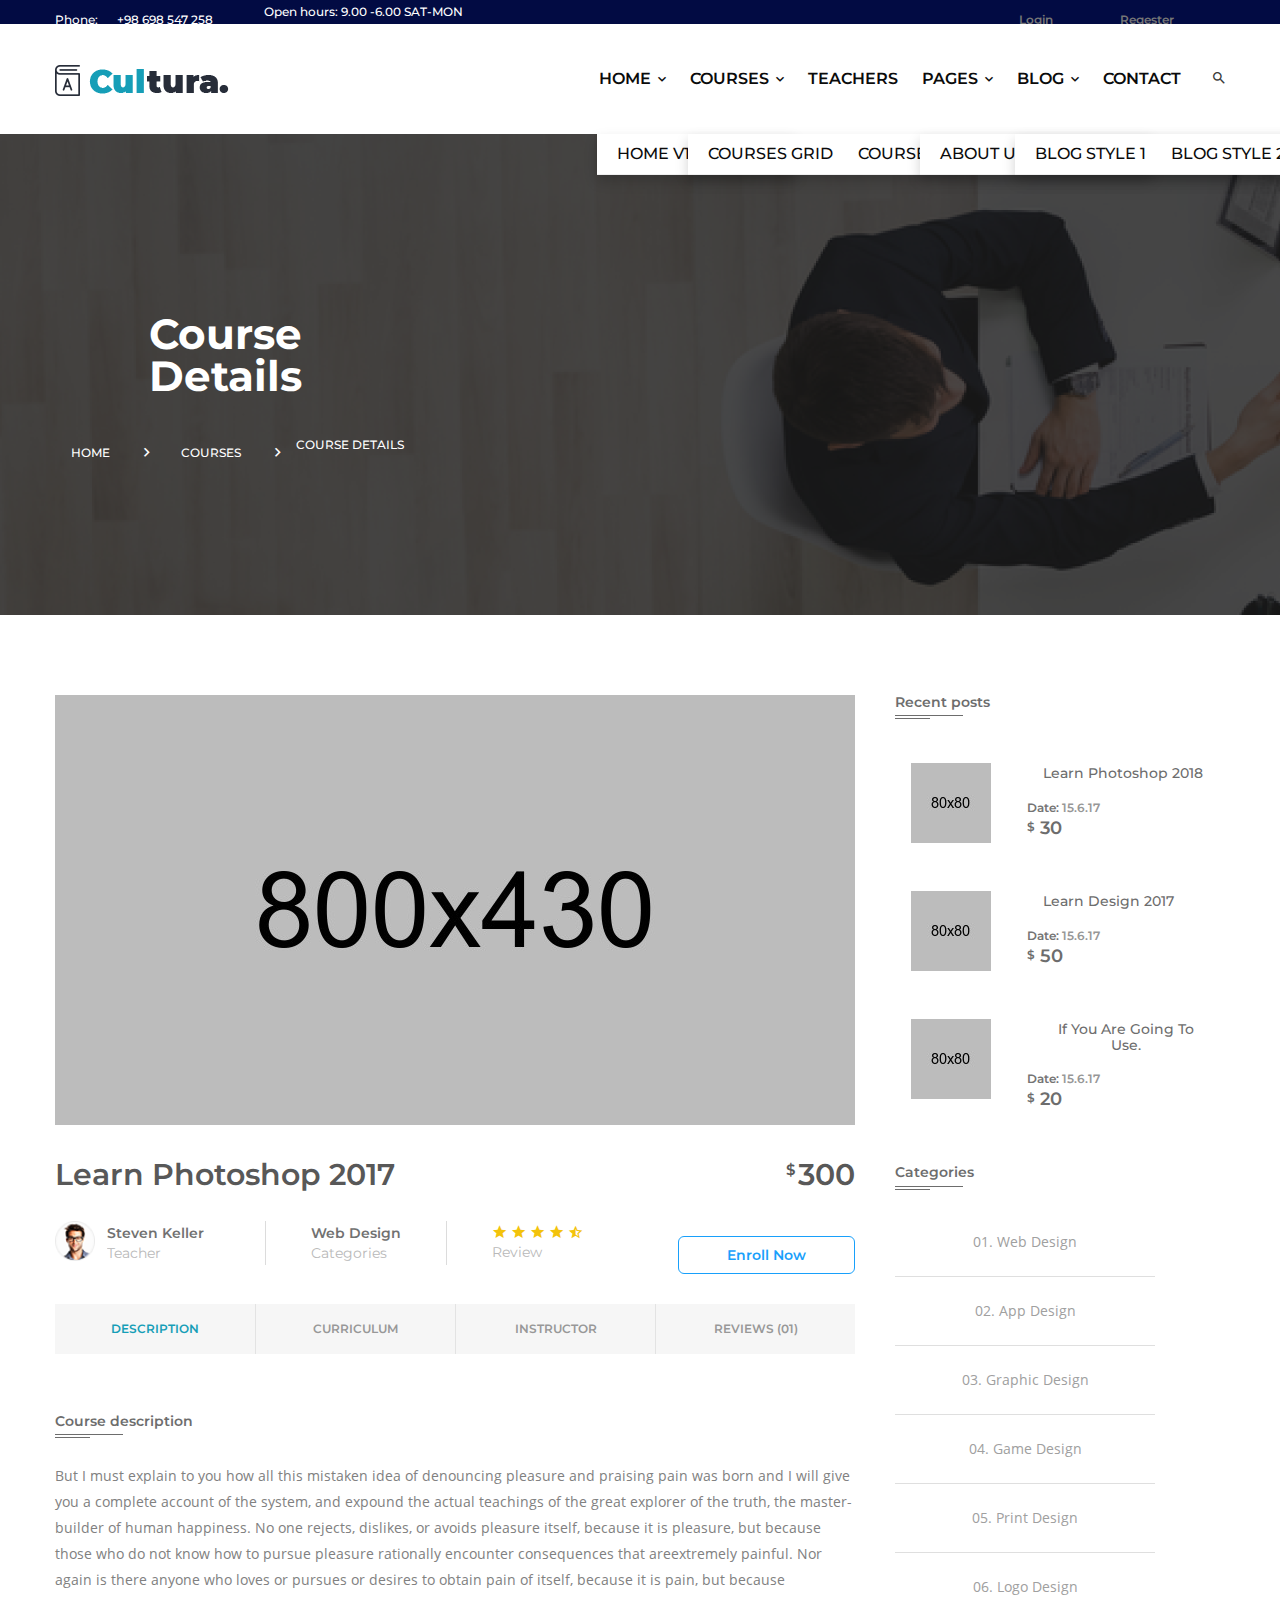
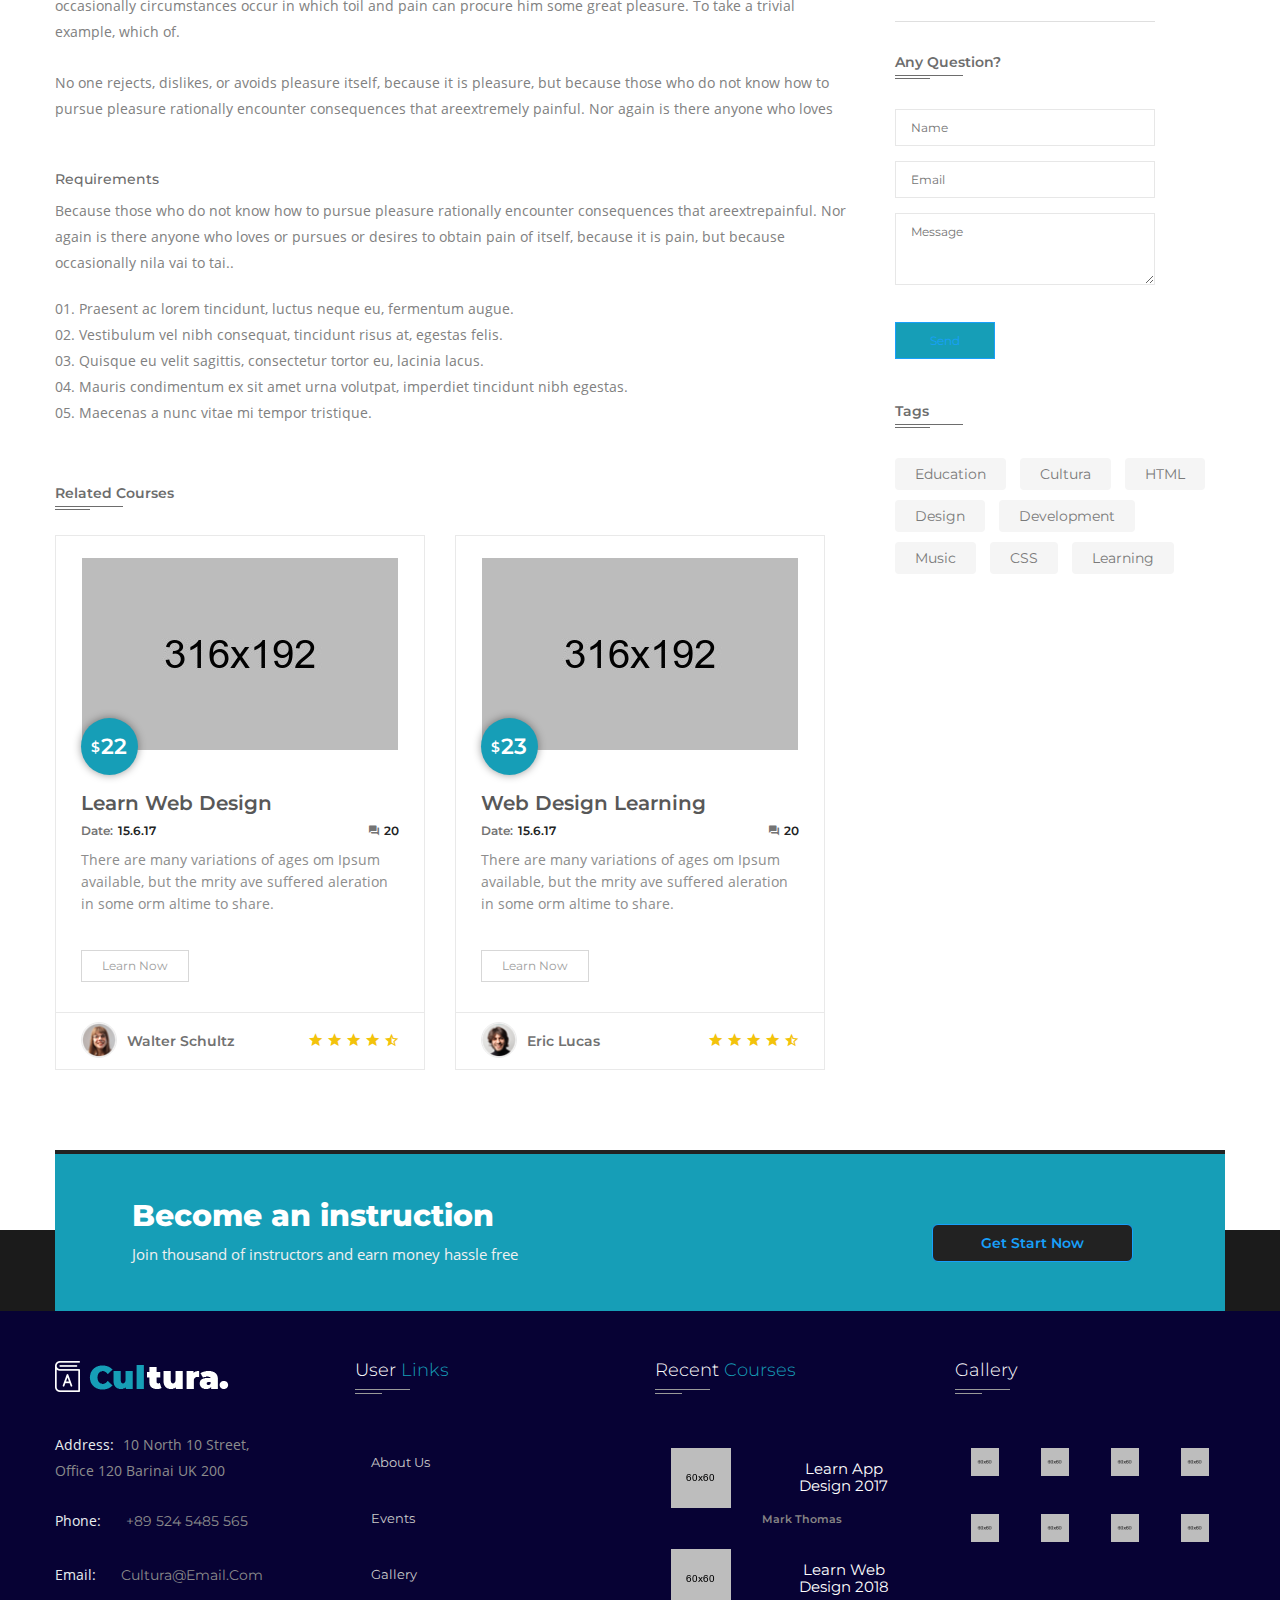
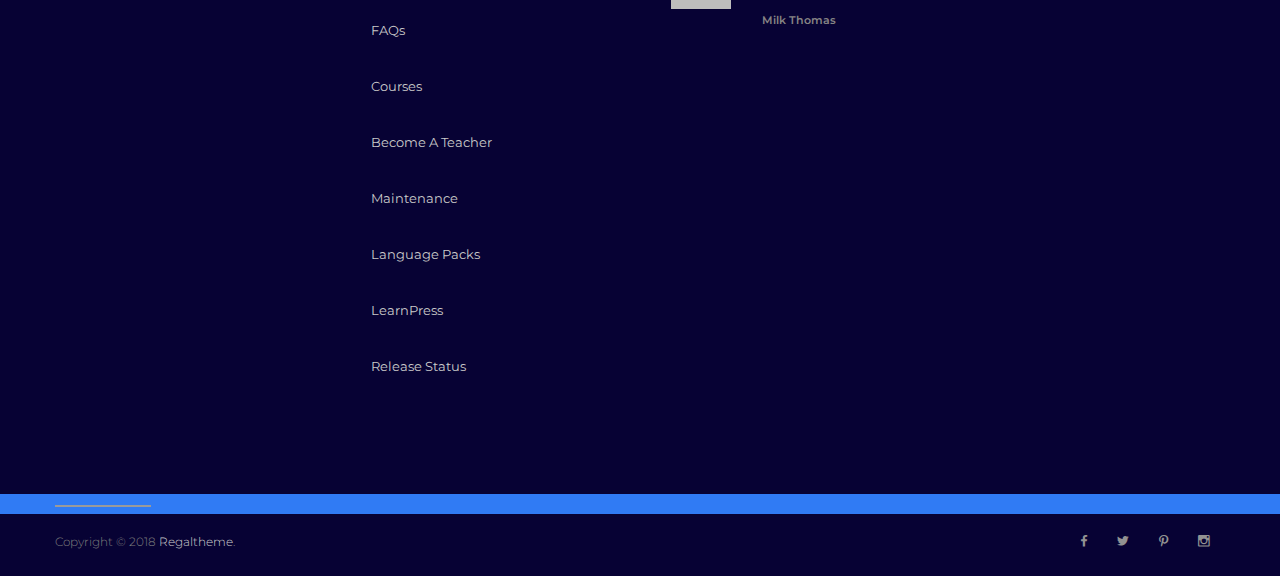
<file: course-details.html>
<!doctype html>
<html class="no-js" lang="en">

<head>
    <meta charset="utf-8">
    <meta http-equiv="X-UA-Compatible" content="IE=edge">
    <meta name="viewport" content="width=device-width, initial-scale=1">
    <meta name="description" content="Cultura is a Education HTML Template">
    <meta name="keywords" content="	classes, college, course, courses, educational, learning, online courses, revolution slider, school, seminar, tutorials, university, workshop">
    <meta name="author" content="regaltheme.com">
    <title>Course Details || Cultura</title>
    <!-- favicon -->
    <link rel="shortcut icon" type="image/x-icon" href="assets/img/favicon.ico">
    <!-- style css -->
    <link rel="stylesheet" href="style.css">
    <!-- modernizr js -->
    <script src="assets/js/vendor/modernizr-2.8.3.min.js"></script>

</head>

<body>
    <!--[if lt IE 8]>
            <p class="browserupgrade">You are using an <strong>outdated</strong> browser. Please <a href="http://browsehappy.com/">upgrade your browser</a> to improve your experience.</p>
        <![endif]-->
    <!-- HTML5 shim and Respond.js for IE8 support of HTML5 elements and media queries -->
    <!-- WARNING: Respond.js doesn't work if you view the page via file:// -->
    <!--[if lt IE 9]>
          <script src="https://oss.maxcdn.com/html5shiv/3.7.2/html5shiv.min.js"></script>
          <script src="https://oss.maxcdn.com/respond/1.4.2/respond.min.js"></script>
        <![endif]-->
    <!-- Wrapper Start -->
    <div class="wrapper">
        <!-- Header Section Start -->
        <header class="main-header">
            <div class="top-bar">
                <div class="container">
                    <div class="row">
                        <div class="col-xs-12">
                            <div class="d-flex justify-end">
                                <div class="left mr-auto">
                                    <ul class="clearfix">
                                        <li>Phone: <a href="tel:+98698547258">+98 698 547 258</a></li>
                                        <li>Open hours: 9.00 -6.00 SAT-MON</li>
                                    </ul>
                                </div>
                                <div class="right l-height">
                                    <ul class="clearfix d-inblock">
                                        <li><a href="login.html">Login</a></li>
                                        <li><a href="registration.html">Regester</a></li>
                                    </ul>
                                </div>
                            </div>
                        </div>
                    </div>
                    <!-- /.row -->
                </div>
                <!-- /.container -->
            </div>
            <div id="active-sticky" class="navgation-bar">
                <div class="container">
                    <div class="row">
                        <div class="col-xs-12">
                            <div class="d-flex justify-end">
                                <div class="logo mr-auto">
                                    <a href="index.html"><img src="assets/img/logo.png" alt="Cultura" /></a>
                                </div>
                                <!-- Static navbar -->
                                <nav class="mainmenu">
                                    <div class="navbar-header">
                                        <button type="button" class="navbar-toggle" data-toggle="collapse" data-target="#navbar">
                                            <span class="icon-bar"></span>
                                            <span class="icon-bar"></span>
                                            <span class="icon-bar"></span>
                                        </button>
                                    </div>
                                    <div id="navbar" class="navbar-collapse collapse no-padding">
                                        <ul class="navbar-nav dropdown">
                                            <li>
                                                <a href="javascript:viod(0)" class="dropdown-toggle" data-toggle="dropdown" title="Click Here">
													Home <i class="zmdi zmdi-chevron-down"></i>
												</a>
                                                <ul class="dropdown-menu">
                                                    <li><a href="index.html">Home V1</a></li>
                                                    <li><a href="index-2.html">Home V2</a></li>
                                                </ul>
                                            </li>
                                            <li>
                                                <a href="javascript:viod(0)" class="dropdown-toggle" data-toggle="dropdown" title="Click Here">
													Courses <i class="zmdi zmdi-chevron-down"></i>
												</a>
                                                <ul class="dropdown-menu">
                                                    <li><a href="courses.html">Courses Grid</a></li>
                                                    <li><a href="courses-list-view.html">Courses List</a></li>
                                                    <li><a href="course-details.html">Course Details</a></li>
                                                </ul>
                                            </li>
                                            <li><a href="teachers.html">Teachers</a></li>
                                            <li>
                                                <a href="javascript:viod(0)" class="dropdown-toggle" data-toggle="dropdown" title="Click Here">
													Pages <i class="zmdi zmdi-chevron-down"></i>
												</a>
                                                <ul class="dropdown-menu">
                                                    <li><a href="about-us.html">About Us</a></li>
                                                    <li class="dropdown-submenu"><a class="hit" href="#">Gallery <i class="zmdi zmdi-chevron-right"></i></a>
														<ul class="dropdown-menu">
															<li><a href="gallery.html">Gallery V1</a></li>
															<li><a href="gallery-2.html">Gallery V2</a></li>
															<li><a href="gallery-3.html">Gallery V3</a></li>
														</ul>
													</li>
                                                    <li class="dropdown-submenu"><a class="hit" href="#">Events <i class="zmdi zmdi-chevron-right"></i></a>
														<ul class="dropdown-menu">
															<li><a href="events.html">Events V1</a></li>
															<li><a href="events-2.html">Events V2</a></li>
															<li><a href="event-details.html">Event Details</a></li>
														</ul>
													</li>
                                                    <li><a href="profile.html">Profile</a></li>
                                                    <li><a href="login.html">Login</a></li>
                                                    <li><a href="registration.html">Registration</a></li>
                                                </ul>
                                            </li>
                                            <li>
                                                <a href="javascript:viod(0)" class="dropdown-toggle" data-toggle="dropdown" title="Click Here">
													Blog <i class="zmdi zmdi-chevron-down"></i>
												</a>
                                                <ul class="dropdown-menu">
                                                    <li><a href="blog.html">Blog Style 1</a></li>
                                                    <li><a href="blog-2.html">Blog Style 2</a></li>
                                                    <li><a href="blog-3.html">Blog Style 3</a></li>
                                                    <li><a href="blog-4.html">Blog Style 4</a></li>
                                                    <li><a href="blog-details.html">Blog Details</a></li>
                                                </ul>
                                            </li>
                                            <li><a href="contact-us.html">Contact</a></li>
                                        </ul>
                                    </div>
                                    <!--/.nav-collapse -->
                                </nav>
                                <div class="search-toggle pull-right">
                                    <i class="zmdi zmdi-search"></i>
                                </div>
                                <div class="courses-searching">
                                    <div class="close-search"></div>
                                    <form action="#">
                                        <input type="text" name="search" placeholder="Courses Search..." />
                                        <button id="close" type="submit"><i class="zmdi zmdi-search"></i></button>
                                    </form>
                                </div>
                            </div>
                        </div>
                    </div>
                    <!-- /.row -->
                </div>
                <!-- /.container -->
            </div>
        </header>
        <!-- Header Section End -->
        <!-- Breadcrumbs & Page Title Start -->
        <div class="breadcrumbs-title bg-img-4 parallax overlay dark-5 blank-space">
            <div class="container">
                <div class="row">
                    <div class="col-xs-12">
                        <div class="breadcrumbs-menu ptb-150">
                            <h1 class="l-height">Course Details</h1>
                            <ul class="clearfix">
                                <li><a href="index.html">Home</a> <i class="zmdi zmdi-chevron-right"></i></li>
                                <li><a href="courses.html">Courses</a> <i class="zmdi zmdi-chevron-right"></i></li>
                                <li>Course Details</li>
                            </ul>
                        </div>
                    </div>
                </div>
                <!-- /.row -->
            </div>
            <!-- /.container -->
        </div>
        <!-- Breadcrumbs & Page Title End -->
        <!-- Course Details Start -->
        <section class="course-details section-padding white-bg">
            <div class="container">
                <div class="row">
                    <div class="col-xs-12 col-sm-8 mobi-mb-50">
                        <div class="single-course mr-minus-30">
                            <div class="thumb">
                                <img src="assets/img/course/details/1.jpg" alt="Course Image" />
                                <div class="title clearfix">
                                    <h2 class="pull-left text-capitalize no-margin">Learn Photoshop 2017</h2>
                                    <h2 class="pull-right no-margin"><sup>$</sup>300</h2>
                                </div>
                            </div>
                            <div class="this-info mb-30">
                                <ul class="clearfix">
                                    <li>
                                        <img class="pull-left" src="assets/img/course/t1.png" alt="Teacher Image" />
                                        <div class="teacher">
                                            <h5 class="no-margin">Steven Keller</h5>
                                            <p>Teacher</p>
                                        </div>
                                    </li>
                                    <li>
                                        <h5 class="no-margin">Web Design</h5>
                                        <p>Categories</p>
                                    </li>
                                    <li>
                                        <div class="rating">
                                            <i class="zmdi zmdi-star"></i>
                                            <i class="zmdi zmdi-star"></i>
                                            <i class="zmdi zmdi-star"></i>
                                            <i class="zmdi zmdi-star"></i>
                                            <i class="zmdi zmdi-star-half"></i>
                                        </div>
                                        <p>Review</p>
                                    </li>
                                    <li><a class="btn" href="#">Enroll Now</a></li>
                                </ul>
                            </div>
                            <ul class="nav nav-tabs">
                                <li class="active"><a href="#description" data-toggle="tab">Description</a></li>
                                <li><a href="#curriculum" data-toggle="tab">Curriculum</a></li>
                                <li><a href="#instructor" data-toggle="tab">Instructor</a></li>
                                <li><a href="#reviews" data-toggle="tab">Reviews (01)</a></li>
                            </ul>
                            <!-- Nav tabs End -->
                            <div class="tab-content ptb-60">
                                <div class="tab-pane fade in active" id="description">
                                    <div class="des-title mb-25">
                                        <h5 class="mb-5">Course description</h5>
                                        <div class="horizontal-line">
                                            <hr class="top">
                                            <hr class="bottom">
                                        </div>
                                    </div>
                                    <p class="mb-25">But I must explain to you how all this mistaken idea of denouncing pleasure and praising pain was born and I will give you a complete account of the system, and expound the actual teachings of the great explorer of the truth, the master-builder of human happiness. No one rejects, dislikes, or avoids pleasure itself, because it is pleasure, but because those who do not know how to pursue pleasure rationally encounter consequences that areextremely painful. Nor again is there anyone who loves or pursues or desires to obtain pain of itself, because it is pain, but because occasionally circumstances occur in which toil and pain can procure him some great pleasure. To take a trivial example, which of.</p>
                                    <p class="mb-50">No one rejects, dislikes, or avoids pleasure itself, because it is pleasure, but because those who do not know how to pursue pleasure rationally encounter consequences that areextremely painful. Nor again is there anyone who loves </p>
                                    <div class="requirement">
                                        <h5 class="text-capitalize">Requirements</h5>
                                        <p class="mb-20">Because those who do not know how to pursue pleasure rationally encounter consequences that areextrepainful. Nor again is there anyone who loves or pursues or desires to obtain pain of itself, because it is pain, but because occasionally nila vai to tai..</p>
                                        <ul>
                                            <li><span>01.</span> Praesent ac lorem tincidunt, luctus neque eu, fermentum augue.</li>
                                            <li><span>02.</span> Vestibulum vel nibh consequat, tincidunt risus at, egestas felis.</li>
                                            <li><span>03.</span> Quisque eu velit sagittis, consectetur tortor eu, lacinia lacus.</li>
                                            <li><span>04.</span> Mauris condimentum ex sit amet urna volutpat, imperdiet tincidunt nibh egestas.</li>
                                            <li><span>05.</span> Maecenas a nunc vitae mi tempor tristique.</li>
                                        </ul>
                                    </div>
                                </div>
                                <!-- /.Description End -->
                                <div class="tab-pane fade" id="curriculum">
                                    <div class="des-title mb-25">
                                        <h5 class="mb-5">Curriculum</h5>
                                        <div class="horizontal-line">
                                            <hr class="top">
                                            <hr class="bottom">
                                        </div>
                                    </div>
                                    <p class="mb-35">But I must explain to you how all this mistaken idea of denouncing pleasure and praising pain was born and I will give you a complete account of the system, and expound the actual teachings of the great explorer of the truth, the master-builder of human happiness.</p>
                                    <div class="curr-section mb-40 mobi-mb-50">
                                        <h5 class="text-capitalize mb-25">Section 01 : Introduction</h5>
                                        <ul class="clearfix">
                                            <li>
                                                <div class="pull-left">
                                                    <p class="pull-left">Lecture 1 : Welcome to the Courses</p>
                                                    <a href="#">Preview</a>
                                                </div>
                                                <div class="pull-right">
                                                    <p>Duration: 3 hour</p>
                                                </div>
                                            </li>
                                            <li>
                                                <div class="pull-left">
                                                    <p class="pull-left">Lecture 2 : Course Introduction and Manual</p>
                                                    <a href="#">Preview</a>
                                                </div>
                                                <div class="pull-right">
                                                    <p>Duration: 2 hour</p>
                                                </div>
                                            </li>
                                            <li>
                                                <div class="pull-left">
                                                    <p class="pull-left">Lecture 3 : Expound the actual</p>
                                                    <a href="#">Preview</a>
                                                </div>
                                                <div class="pull-right">
                                                    <p>Duration: 4 hour</p>
                                                </div>
                                            </li>
                                        </ul>
                                    </div>
                                    <div class="curr-section mb-40 mobi-mb-50">
                                        <h5 class="text-capitalize mb-25">Section 02 : Title will be here</h5>
                                        <ul class="clearfix">
                                            <li>
                                                <div class="pull-left">
                                                    <p class="pull-left">Lecture 1 : Welcome to the Courses</p>
                                                    <a href="#">Preview</a>
                                                </div>
                                                <div class="pull-right">
                                                    <p>Duration: 2 hour</p>
                                                </div>
                                            </li>
                                            <li>
                                                <div class="pull-left">
                                                    <p class="pull-left">Lecture 2 : Course Introduction and Manual</p>
                                                    <a href="#">Preview</a>
                                                </div>
                                                <div class="pull-right">
                                                    <p>Duration: 3 hour</p>
                                                </div>
                                            </li>
                                            <li>
                                                <div class="pull-left">
                                                    <p class="pull-left">Lecture 3 : Expound the actual</p>
                                                    <a href="#">Preview</a>
                                                </div>
                                                <div class="pull-right">
                                                    <p>Duration: 4 hour</p>
                                                </div>
                                            </li>
                                            <li>
                                                <div class="pull-left">
                                                    <p class="pull-left">Lecture 4 : How all explain to you mistak</p>
                                                    <a href="#">Preview</a>
                                                </div>
                                                <div class="pull-right">
                                                    <p>Duration: 5 hour</p>
                                                </div>
                                            </li>
                                            <li>
                                                <div class="pull-left">
                                                    <p class="pull-left">Lecture 4 : Prasing pain was born.</p>
                                                    <a href="#">Preview</a>
                                                </div>
                                                <div class="pull-right">
                                                    <p>Duration: 7 hour</p>
                                                </div>
                                            </li>
                                        </ul>
                                    </div>
                                    <div class="curr-section">
                                        <h5 class="text-capitalize mb-25">Section 03 : Title will be here</h5>
                                        <ul class="clearfix">
                                            <li>
                                                <div class="pull-left">
                                                    <p class="pull-left">Lecture 1 : Welcome to the Courses</p>
                                                    <a href="#">Preview</a>
                                                </div>
                                                <div class="pull-right">
                                                    <p>Duration: 2 hour</p>
                                                </div>
                                            </li>
                                            <li>
                                                <div class="pull-left">
                                                    <p class="pull-left">Lecture 2 : Course Introduction and Manual</p>
                                                    <a href="#">Preview</a>
                                                </div>
                                                <div class="pull-right">
                                                    <p>Duration: 3 hour</p>
                                                </div>
                                            </li>
                                            <li>
                                                <div class="pull-left">
                                                    <p class="pull-left">Lecture 3 : Expound the actual</p>
                                                    <a href="#">Preview</a>
                                                </div>
                                                <div class="pull-right">
                                                    <p>Duration: 4 hour</p>
                                                </div>
                                            </li>
                                        </ul>
                                    </div>
                                </div>
                                <!-- /.Curriculum End -->
                                <div class="tab-pane fade" id="instructor">
                                    <div class="author-box mb-60">
                                        <div class="author-img pull-left">
                                            <img src="assets/img/people/5.png" alt="Author" />
                                        </div>
                                        <div class="text pt-5">
                                            <h3 class="text-capitalize no-margin">Ethan Rios</h3>
                                            <p class="mb-10">Web Designer</p>
                                            <div class="social-icon text-left">
                                                <ul class="clearfix d-inblock">
                                                    <li><a href="https://www.facebook.com/regaltheme/" target="_blank"><i class="zmdi zmdi-facebook"></i></a></li>
                                                    <li><a href="https://twitter.com/regaltheme" target="_blank"><i class="zmdi zmdi-twitter"></i></a></li>
                                                    <li><a href="http://www.instagram.com" target="_blank"><i class="zmdi zmdi-instagram"></i></a></li>
                                                    <li><a href="https://www.pinterest.com/regaltheme/" target="_blank"><i class="zmdi zmdi-pinterest"></i></a></li>
                                                </ul>
                                            </div>
                                            <!-- Change your social media link -->
                                        </div>
                                        <div class="text-box mt-40">
                                            <p>There are many variations of passages of Lorem Ipsum available, but the majority have suffalteration in some form, by injected humour, or randomised words which don't look even slightly believable. Iargoing to use a passage of Lorem Ipsum, you need to be sure there isn't </p>
                                        </div>
                                    </div>
                                    <div class="author-box">
                                        <div class="author-img pull-left">
                                            <img src="assets/img/people/6.png" alt="Author" />
                                        </div>
                                        <div class="text pt-5">
                                            <h3 class="text-capitalize no-margin">Alan Carlson</h3>
                                            <p class="mb-10">UX Designer</p>
                                            <div class="social-icon text-left">
                                                <ul class="clearfix d-inblock">
                                                    <li><a href="https://www.facebook.com/regaltheme/" target="_blank"><i class="zmdi zmdi-facebook"></i></a></li>
                                                    <li><a href="https://twitter.com/regaltheme" target="_blank"><i class="zmdi zmdi-twitter"></i></a></li>
                                                    <li><a href="http://www.instagram.com" target="_blank"><i class="zmdi zmdi-instagram"></i></a></li>
                                                    <li><a href="https://www.pinterest.com/regaltheme/" target="_blank"><i class="zmdi zmdi-pinterest"></i></a></li>
                                                </ul>
                                            </div>
                                            <!-- Change your social media link -->
                                        </div>
                                        <div class="text-box mt-40">
                                            <p>There are many variations of passages of Lorem Ipsum available, but the majority have suffalteration in some form, by injected humour, or randomised words which don't look even slightly believable. Iargoing to use a passage of Lorem Ipsum, you need to be sure there isn't </p>
                                        </div>
                                    </div>
                                </div>
                                <!-- /.Instructor End -->
                                <div class="tab-pane fade" id="reviews">
                                    <div class="des-title mb-25">
                                        <h5 class="mb-5">Reviews</h5>
                                        <div class="horizontal-line">
                                            <hr class="top">
                                            <hr class="bottom">
                                        </div>
                                    </div>
                                    <div class="average-review pull-left mobi-mb-30">
                                        <h5 class="text-capitalize mb-30">Average Rating</h5>
                                        <h1 class="theme-color font-50 mb-15">4.5</h1>
                                        <div class="rating">
                                            <i class="zmdi zmdi-star"></i>
                                            <i class="zmdi zmdi-star"></i>
                                            <i class="zmdi zmdi-star"></i>
                                            <i class="zmdi zmdi-star"></i>
                                            <i class="zmdi zmdi-star-half"></i>
                                        </div>
                                        <p>10 Ratings</p>
                                    </div>
                                    <div class="detailed-review">
                                        <h5 class="text-capitalize mb-30">Detailed Rating</h5>
                                        <ul>
                                            <li>
                                                <p>5 stars</p>
                                                <div class="progress">
                                                    <div class="progress-bar" style="width: 90%"></div>
                                                </div>
                                                <span>5</span>
                                            </li>
                                            <li>
                                                <p>4 stars</p>
                                                <div class="progress">
                                                    <div class="progress-bar" style="width: 80%"></div>
                                                </div>
                                                <span>4</span>
                                            </li>
                                            <li>
                                                <p>3 stars</p>
                                                <div class="progress">
                                                    <div class="progress-bar"></div>
                                                </div>
                                                <span>0</span>
                                            </li>
                                            <li>
                                                <p>2 stars</p>
                                                <div class="progress">
                                                    <div class="progress-bar" style="width: 10%"></div>
                                                </div>
                                                <span>1</span>
                                            </li>
                                            <li>
                                                <p>1 stars</p>
                                                <div class="progress">
                                                    <div class="progress-bar"></div>
                                                </div>
                                                <span>0</span>
                                            </li>
                                        </ul>
                                    </div>
                                    <!-- /. Detailed Rating End -->
                                    <div class="comment-area reviews">
                                        <div class="comment-list ptb-60 ">
                                            <ul>
                                                <li>
                                                    <div class="author-img pull-left">
                                                        <img src="assets/img/blog/comment/1.png" alt="Author" />
                                                    </div>
                                                    <div class="text pt-10">
                                                        <h5 class="text-capitalize no-margin">Ethan Rios</h5>
                                                        <div class="rating">
                                                            <i class="zmdi zmdi-star"></i>
                                                            <i class="zmdi zmdi-star"></i>
                                                            <i class="zmdi zmdi-star"></i>
                                                            <i class="zmdi zmdi-star"></i>
                                                            <i class="zmdi zmdi-star-half"></i>
                                                        </div>
                                                        <p>6 months ago</p>
                                                    </div>
                                                    <p class="pt-15">But I must explain to you how all this mistaken idea of denouncing pleasure praising pain w born and I will give you a complete account of the system, </p>
                                                </li>
                                                <li>
                                                    <div class="author-img pull-left">
                                                        <img src="assets/img/blog/comment/2.png" alt="Author" />
                                                    </div>
                                                    <div class="text pt-10">
                                                        <h5 class="text-capitalize no-margin">Alan Roberts</h5>
                                                        <div class="rating">
                                                            <i class="zmdi zmdi-star"></i>
                                                            <i class="zmdi zmdi-star"></i>
                                                            <i class="zmdi zmdi-star"></i>
                                                            <i class="zmdi zmdi-star"></i>
                                                            <i class="zmdi zmdi-star-half"></i>
                                                        </div>
                                                        <p>7 months ago</p>
                                                    </div>
                                                    <p class="pt-15">But I must explain to you how all this mistaken idea of denouncing pleasure praising pain w born and I will give you a complete account of the system, </p>
                                                </li>
                                                <li>
                                                    <div class="author-img pull-left">
                                                        <img src="assets/img/blog/comment/3.png" alt="Author" />
                                                    </div>
                                                    <div class="text pt-10">
                                                        <h5 class="text-capitalize no-margin">Daniel Rice</h5>
                                                        <div class="rating">
                                                            <i class="zmdi zmdi-star"></i>
                                                            <i class="zmdi zmdi-star"></i>
                                                            <i class="zmdi zmdi-star"></i>
                                                            <i class="zmdi zmdi-star"></i>
                                                            <i class="zmdi zmdi-star-half"></i>
                                                        </div>
                                                        <p>8 months ago</p>
                                                    </div>
                                                    <p class="pt-15">But I must explain to you how all this mistaken idea of denouncing pleasure praising pain w born and I will give you a complete account of the system, </p>
                                                </li>
                                            </ul>
                                        </div>
                                        <div class="comment-box">
                                            <div class="des-title mb-40">
                                                <h5 class="mb-5">Add a Review</h5>
                                                <div class="horizontal-line">
                                                    <hr class="top">
                                                    <hr class="bottom">
                                                </div>
                                            </div>
                                            <form class="custom-input" action="#">
                                                <div class="row">
                                                    <div class="col-xs-12 col-sm-6">
                                                        <p>Name</p>
                                                        <input type="text" name="name" />
                                                    </div>
                                                    <div class="col-xs-12 col-sm-6">
                                                        <p>Email</p>
                                                        <input type="email" name="email" />
                                                    </div>
                                                </div>
                                                <p>Message</p>
                                                <textarea name="message" id="comment" rows="3"></textarea>
                                                <div class="rating">
                                                    <i class="zmdi zmdi-star"></i>
                                                    <i class="zmdi zmdi-star"></i>
                                                    <i class="zmdi zmdi-star"></i>
                                                    <i class="zmdi zmdi-star"></i>
                                                    <i class="zmdi zmdi-star-half"></i>
                                                </div>
                                                <button class="btn" type="submit" name="submit">Submit</button>
                                            </form>
                                        </div>
                                    </div>
                                    <!-- /.Comments Area End -->
                                </div>
                                <!-- /.Reviews End -->
                            </div>
                            <!-- /.Tab panes End -->
                        </div>
                        <div class="row">
                            <div class="col-xs-12">
                                <div class="des-title mb-25">
                                    <h5 class="mb-5">Related Courses</h5>
                                    <div class="horizontal-line">
                                        <hr class="top">
                                        <hr class="bottom">
                                    </div>
                                </div>
                            </div>
                            <div class="col-xs-12 col-sm-6 mobi-mb-30">
                                <div class="course-box">
                                    <div class="course-content plr-25">
                                        <div class="thumb text-center">
                                            <a href="course-details.html"><img src="assets/img/course/3.jpg" alt="Thumbnail Image" /></a>
                                            <div class="price">
                                                <h3 class="no-margin"><span>$</span>22</h3>
                                            </div>
                                        </div>
                                        <a href="course-details.html">
                                            <h3 class="text-capitalize">Learn Web Design</h3>
                                        </a>
                                        <div class="date-comment clearfix">
                                            <div class="pull-left">
                                                <h6><span>Date: </span>15.6.17</h6>
                                            </div>
                                            <div class="pull-right">
                                                <h6><i class="zmdi zmdi-comments"></i> 20</h6>
                                            </div>
                                        </div>
                                        <p class="mb-20">There are many variations of ages om Ipsum available, but the mrity ave suffered aleration in some orm altime to share.</p>
                                        <a class="btn btn-1" href="course-details.html">Learn Now</a>
                                    </div>
                                    <div class="footer clearfix plr-25">
                                        <div class="pull-left">
                                            <img class="pull-left" src="assets/img/course/t4.png" alt="Teacher Image" />
                                            <h5 class="no-margin">Walter Schultz</h5>
                                        </div>
                                        <div class="pull-right rating">
                                            <i class="zmdi zmdi-star"></i>
                                            <i class="zmdi zmdi-star"></i>
                                            <i class="zmdi zmdi-star"></i>
                                            <i class="zmdi zmdi-star"></i>
                                            <i class="zmdi zmdi-star-half"></i>
                                        </div>
                                    </div>
                                </div>
                            </div>
                            <!-- /.course box end -->
                            <!-- /.course box end -->
                            <div class="col-xs-12 col-sm-6">
                                <div class="course-box">
                                    <div class="course-content plr-25">
                                        <div class="thumb text-center">
                                            <a href="course-details.html"><img src="assets/img/course/4.jpg" alt="Thumbnail Image" /></a>
                                            <div class="price">
                                                <h3 class="no-margin"><span>$</span>23</h3>
                                            </div>
                                        </div>
                                        <a href="course-details.html">
                                            <h3 class="text-capitalize">Web Design Learning</h3>
                                        </a>
                                        <div class="date-comment clearfix">
                                            <div class="pull-left">
                                                <h6><span>Date: </span>15.6.17</h6>
                                            </div>
                                            <div class="pull-right">
                                                <h6><i class="zmdi zmdi-comments"></i> 20</h6>
                                            </div>
                                        </div>
                                        <p class="mb-20">There are many variations of ages om Ipsum available, but the mrity ave suffered aleration in some orm altime to share.</p>
                                        <a class="btn btn-1" href="course-details.html">Learn Now</a>
                                    </div>
                                    <div class="footer clearfix plr-25">
                                        <div class="pull-left">
                                            <img class="pull-left" src="assets/img/course/t3.png" alt="Teacher Image" />
                                            <h5 class="no-margin">Eric Lucas</h5>
                                        </div>
                                        <div class="pull-right rating">
                                            <i class="zmdi zmdi-star"></i>
                                            <i class="zmdi zmdi-star"></i>
                                            <i class="zmdi zmdi-star"></i>
                                            <i class="zmdi zmdi-star"></i>
                                            <i class="zmdi zmdi-star-half"></i>
                                        </div>
                                    </div>
                                </div>
                            </div>
                            <!-- /.course box end -->
                        </div>
                        <!-- /.row -->
                    </div>
                    <div class="col-xs-12 col-sm-4">
                        <div class="sidebar pl-40 white-bg">
                            <div class="widget mb-45">
                                <div class="widget-title mb-30">
                                    <h5 class="mb-5">Recent posts</h5>
                                    <div class="horizontal-line">
                                        <hr class="top" />
                                        <hr class="bottom" />
                                    </div>
                                </div>
                                <div class="recent-post courses">
                                    <ul>
                                        <li>
                                            <div class="thumb pull-left mr-20">
                                                <a href="blog-details.html">
                                                    <img src="assets/img/blog/sidebar/4.jpg" alt="Courses Thumb" />
                                                </a>
                                            </div>
                                            <div class="text">
                                                <a href="courses.html"><h5 class="mb-5">Learn Photoshop 2018</h5></a>
                                                <h6><span>Date:</span> 15.6.17</h6>
                                                <h4><span>$</span> 30</h4>
                                            </div>
                                        </li>
                                        <li>
                                            <div class="thumb pull-left mr-20">
                                                <a href="blog-details.html">
                                                    <img src="assets/img/blog/sidebar/5.jpg" alt="Courses Thumb" />
                                                </a>
                                            </div>
                                            <div class="text">
                                                <a href="courses.html"><h5 class="mb-5">Learn Design 2017</h5></a>
                                                <h6><span>Date:</span> 15.6.17</h6>
                                                <h4><span>$</span> 50</h4>
                                            </div>
                                        </li>
                                        <li>
                                            <div class="thumb pull-left mr-20">
                                                <a href="blog-details.html">
                                                    <img src="assets/img/blog/sidebar/6.jpg" alt="Courses Thumb" />
                                                </a>
                                            </div>
                                            <div class="text">
                                                <a href="courses.html"><h5 class="mb-5">If you are going to use.</h5></a>
                                                <h6><span>Date:</span> 15.6.17</h6>
                                                <h4><span>$</span> 20</h4>
                                            </div>
                                        </li>
                                    </ul>
                                </div>
                            </div>
                            <!-- /.Latest Courses Widget End -->
                            <div class="widget mb-45 pr-70">
                                <div class="widget-title mb-30">
                                    <h5 class="mb-5">Categories</h5>
                                    <div class="horizontal-line">
                                        <hr class="top" />
                                        <hr class="bottom" />
                                    </div>
                                </div>
                                <div class="category style-2">
                                    <ul>
                                        <li><a href="javascript:void(0)"><span>01.</span> Web Design</a></li>
                                        <li><a href="javascript:void(0)"><span>02.</span> App Design</a></li>
                                        <li><a href="javascript:void(0)"><span>03.</span> Graphic Design</a></li>
                                        <li><a href="javascript:void(0)"><span>04.</span> Game Design</a></li>
                                        <li><a href="javascript:void(0)"><span>05.</span> Print Design</a></li>
                                        <li><a href="javascript:void(0)"><span>06.</span> Logo design</a></li>
                                    </ul>
                                </div>
                            </div>
                            <!-- /.Categories Widget End -->
                            <div class="widget mb-45 pr-70">
                                <div class="widget-title mb-30">
                                    <h5 class="mb-5">Any Question?</h5>
                                    <div class="horizontal-line">
                                        <hr class="top" />
                                        <hr class="bottom" />
                                    </div>
                                </div>
                                <div class="question-form">
                                    <form class="custom-input" id="contact_form" action="contact-form.php" method="post">
                                        <input type="text" name="name" id="contact_name" placeholder="Name" required />
                                        <input type="email" name="email" id="contact_email" placeholder="Email" required/>
                                        <textarea name="message" id="contact_message" rows="2" placeholder="Message"></textarea>
                                        <button class="btn" type="submit" name="submit" id="contact_submit" data-complete-text="Well done!">Send</button>
                                    </form>
                                </div>
                            </div>
                            <!-- /.Categories Widget End -->
                            <div class="widget">
                                <div class="widget-title mb-30">
                                    <h5 class="mb-5">Tags</h5>
                                    <div class="horizontal-line">
                                        <hr class="top" />
                                        <hr class="bottom" />
                                    </div>
                                </div>
                                <div class="tags">
                                    <a href="javascript:void(0)">Education</a>
                                    <a href="javascript:void(0)">Cultura</a>
                                    <a href="javascript:void(0)">HTML</a>
                                    <a href="javascript:void(0)">Design</a>
                                    <a href="javascript:void(0)">Development</a>
                                    <a href="javascript:void(0)">Music</a>
                                    <a href="javascript:void(0)">CSS</a>
                                    <a href="javascript:void(0)">Learning</a>
                                </div>
                            </div>
                            <!-- /.Tags Widget End -->
                        </div>
                    </div>
                    <!-- /.Sidebar End -->
                </div>
                <!-- /.row -->
            </div>
            <!-- /.container -->
        </section>
        <!-- Course Details End -->
        <!-- Call To Action Start -->
        <section class="cta-one gradient-1">
            <div class="container">
                <div class="row">
                    <div class="col-xs-12">
                        <div class="cta-content theme-bg clearfix">
                            <div class="pull-left">
                                <h2 class="white-color">Become an instruction</h2>
                                <p>Join thousand of instructors and earn money hassle free</p>
                            </div>
                            <div class="pull-right pt-10">
                                <a class="btn black" href="#">Get Start Now</a>
                            </div>
                        </div>
                    </div>
                </div>
                <!-- /.row -->
            </div>
            <!-- /.container -->
        </section>
        <!-- Call To Action End -->
        <!-- Footer Section Start -->
        <footer class="section-pt bg-color-5">
            <div class="footer-widget-area pb-100">
                <div class="container">
                    <div class="row">
                        <div class="col-xs-12 col-sm-6 col-md-3 mobi-mb-50 tab-mb-50">
                            <div class="footer-widget address">
                                <div class="title mb-40">
                                    <a href="index.html"><img src="assets/img/white-logo.png" alt="Cultura" /></a>
                                </div>
                                <ul>
                                    <li class="mb-10"><span>Address:</span> 10 North 10 Street,
                                        <br /> Office 120 Barinai UK 200</li>
                                    <li><span>Phone:</span> <a href="tel:+895245485565">+89 524 5485 565</a></li>
                                    <li><span>Email:</span> <a href="mailto:cultura@email.com">cultura@email.com</a></li>
                                </ul>
                            </div>
                        </div>
                        <!-- /.Widget end -->
                        <div class="col-xs-12 col-sm-6 col-md-3 mobi-mb-50 tab-mb-50">
                            <div class="footer-widget links">
                                <div class="title mb-40">
                                    <h4 class="text-capitalize">User <span class="theme-color">Links</span></h4>
                                    <div class="horizontal-line">
                                        <hr class="top">
                                        <hr class="bottom">
                                    </div>
                                </div>
                                <ul class="pull-left">
                                    <li><a href="about-us.html">About Us</a></li>
                                    <li><a href="events.html">Events</a></li>
                                    <li><a href="gallery.html">Gallery</a></li>
                                    <li><a href="javascript:viod(0)">FAQs</a></li>
                                    <li><a href="courses.html">Courses</a></li>
                                </ul>
                                <ul>
                                    <li><a href="javascript:viod(0)">Become a Teacher</a></li>
                                    <li><a href="javascript:viod(0)">Maintenance</a></li>
                                    <li><a href="javascript:viod(0)">Language Packs</a></li>
                                    <li><a href="javascript:viod(0)">LearnPress</a></li>
                                    <li><a href="javascript:viod(0)">Release Status</a></li>
                                </ul>
                            </div>
                        </div>
                        <!-- /.Widget end -->
                        <div class="col-xs-12 col-sm-6 col-md-3 mobi-mb-50">
                            <div class="footer-widget recent-course">
                                <div class="title mb-40">
                                    <h4 class="text-capitalize">Recent <span class="theme-color">Courses</span></h4>
                                    <div class="horizontal-line">
                                        <hr class="top">
                                        <hr class="bottom">
                                    </div>
                                </div>
                                <ul>
                                    <li>
                                        <a class="pull-left" href="courses.html">
                                            <img src="assets/img/footer/c1.png" alt="Image" />
                                        </a>
                                        <div class="headline pl-15">
                                            <a href="courses.html">
                                                <h5 class="mb-5 text-capitalize">Learn App Design 2017</h5>
                                            </a>
                                            <h6 class="no-margin">Mark Thomas</h6>
                                        </div>
                                    </li>
                                    <li>
                                        <a class="pull-left" href="courses.html">
                                            <img src="assets/img/footer/c2.png" alt="Image" />
                                        </a>
                                        <div class="headline pl-15">
                                            <a href="courses.html">
                                                <h5 class="mb-5 text-capitalize">Learn Web Design 2018</h5>
                                            </a>
                                            <h6 class="no-margin">Milk Thomas</h6>
                                        </div>
                                    </li>
                                </ul>
                            </div>
                        </div>
                        <!-- /.Widget end -->
                        <div class="col-xs-12 col-sm-6 col-md-3">
                            <div class="footer-widget gallery">
                                <div class="title mb-40">
                                    <h4 class="text-capitalize">Gallery</h4>
                                    <div class="horizontal-line">
                                        <hr class="top">
                                        <hr class="bottom">
                                    </div>
                                </div>
                                <ul>
                                    <li>
                                        <a class="venobox overlay overlay-2" href="assets/img/gallery/20.jpg" data-gall="FGallery">
                                            <img src="assets/img/footer/gallery/s1.png" alt="Gallery Image" /></a>
                                    </li>
                                    <li>
                                        <a class="venobox overlay overlay-2" href="assets/img/gallery/19.jpg" data-gall="FGallery">
                                            <img src="assets/img/footer/gallery/s2.png" alt="Gallery Image" /></a>
                                    </li>
                                    <li>
                                        <a class="venobox overlay overlay-2" href="assets/img/gallery/14.jpg" data-gall="FGallery">
                                            <img src="assets/img/footer/gallery/s3.png" alt="Gallery Image" /></a>
                                    </li>
                                    <li>
                                        <a class="venobox overlay overlay-2" href="assets/img/gallery/1.jpg" data-gall="FGallery">
                                            <img src="assets/img/footer/gallery/s4.png" alt="Gallery Image" /></a>
                                    </li>
                                    <li>
                                        <a class="venobox overlay overlay-2" href="assets/img/gallery/8.jpg" data-gall="FGallery">
                                            <img src="assets/img/footer/gallery/s5.png" alt="Gallery Image" /></a>
                                    </li>
                                    <li>
                                        <a class="venobox overlay overlay-2" href="assets/img/gallery/3.jpg" data-gall="FGallery">
                                            <img src="assets/img/footer/gallery/s6.png" alt="Gallery Image" /></a>
                                    </li>
                                    <li>
                                        <a class="venobox overlay overlay-2" href="assets/img/gallery/21.jpg" data-gall="FGallery">
                                            <img src="assets/img/footer/gallery/s7.png" alt="Gallery Image" /></a>
                                    </li>
                                    <li>
                                        <a class="venobox overlay overlay-2" href="assets/img/gallery/22.jpg" data-gall="FGallery">
                                            <img src="assets/img/footer/gallery/s8.png" alt="Gallery Image" /></a>
                                    </li>
                                </ul>
                            </div>
                        </div>
                        <!-- /.Widget end -->
                    </div>
                    <!-- /.row -->
                </div>
                <!-- /.container -->
            </div>
            <!-- /.Widget Area End -->
            <div class="divide">
                <div class="container">
                    <hr class="line" />
                </div>
            </div>
            <!-- /.Divede Line -->
            <div class="copyright">
                <div class="container">
                    <div class="row">
                        <div class="col-xs-12 col-sm-6">
                            <div class="left">
                                <p>Copyright &copy; 2018 <a href="https://themeforest.net/user/regaltheme/portfolio">Regaltheme</a>.</p>
                            </div>
                            <!-- Change your Copyright -->
                        </div>
                        <div class="col-xs-12 col-sm-6">
                            <div class="social-icon text-right">
                                <ul class="clearfix d-inblock">
                                    <li><a href="https://www.facebook.com/regaltheme/" target="_blank"><i class="zmdi zmdi-facebook"></i></a></li>
                                    <li><a href="https://twitter.com/regaltheme" target="_blank"><i class="zmdi zmdi-twitter"></i></a></li>
                                    <li><a href="https://www.pinterest.com/regaltheme/" target="_blank"><i class="zmdi zmdi-pinterest"></i></a></li>
                                    <li><a href="http://www.instagram.com" target="_blank"><i class="zmdi zmdi-instagram"></i></a></li>
                                </ul>
                            </div>
                            <!-- Change your social media link -->
                        </div>
                    </div>
                </div>
            </div>
        </footer>
        <!-- Footer Section End -->
    </div>
    <!-- Wrapper Start -->

    <!-- All JS Here -->
    <!-- jQuery Latest Version -->
    <script src="assets/js/vendor/jquery-1.12.4.min.js"></script>
    <!-- Bootstrap JS -->
    <script src="assets/js/bootstrap.min.js"></script>
    <!-- Form Validate -->
    <script src="assets/js/jquery.validate.min.js"></script>
    <!-- Slick Slider JS -->
    <script src="assets/js/slick.min.js"></script>
    <!-- Swiper JS -->
    <script src="assets/js/swiper.min.js"></script>
    <!-- Isotope JS -->
    <script src="assets/js/isotope.pkgd.min.js"></script>
    <!-- Plugins JS -->
    <script src="assets/js/plugins.js"></script>
    <!-- Main JS -->
    <script src="assets/js/main.js"></script>

</body>

</html>
</file>
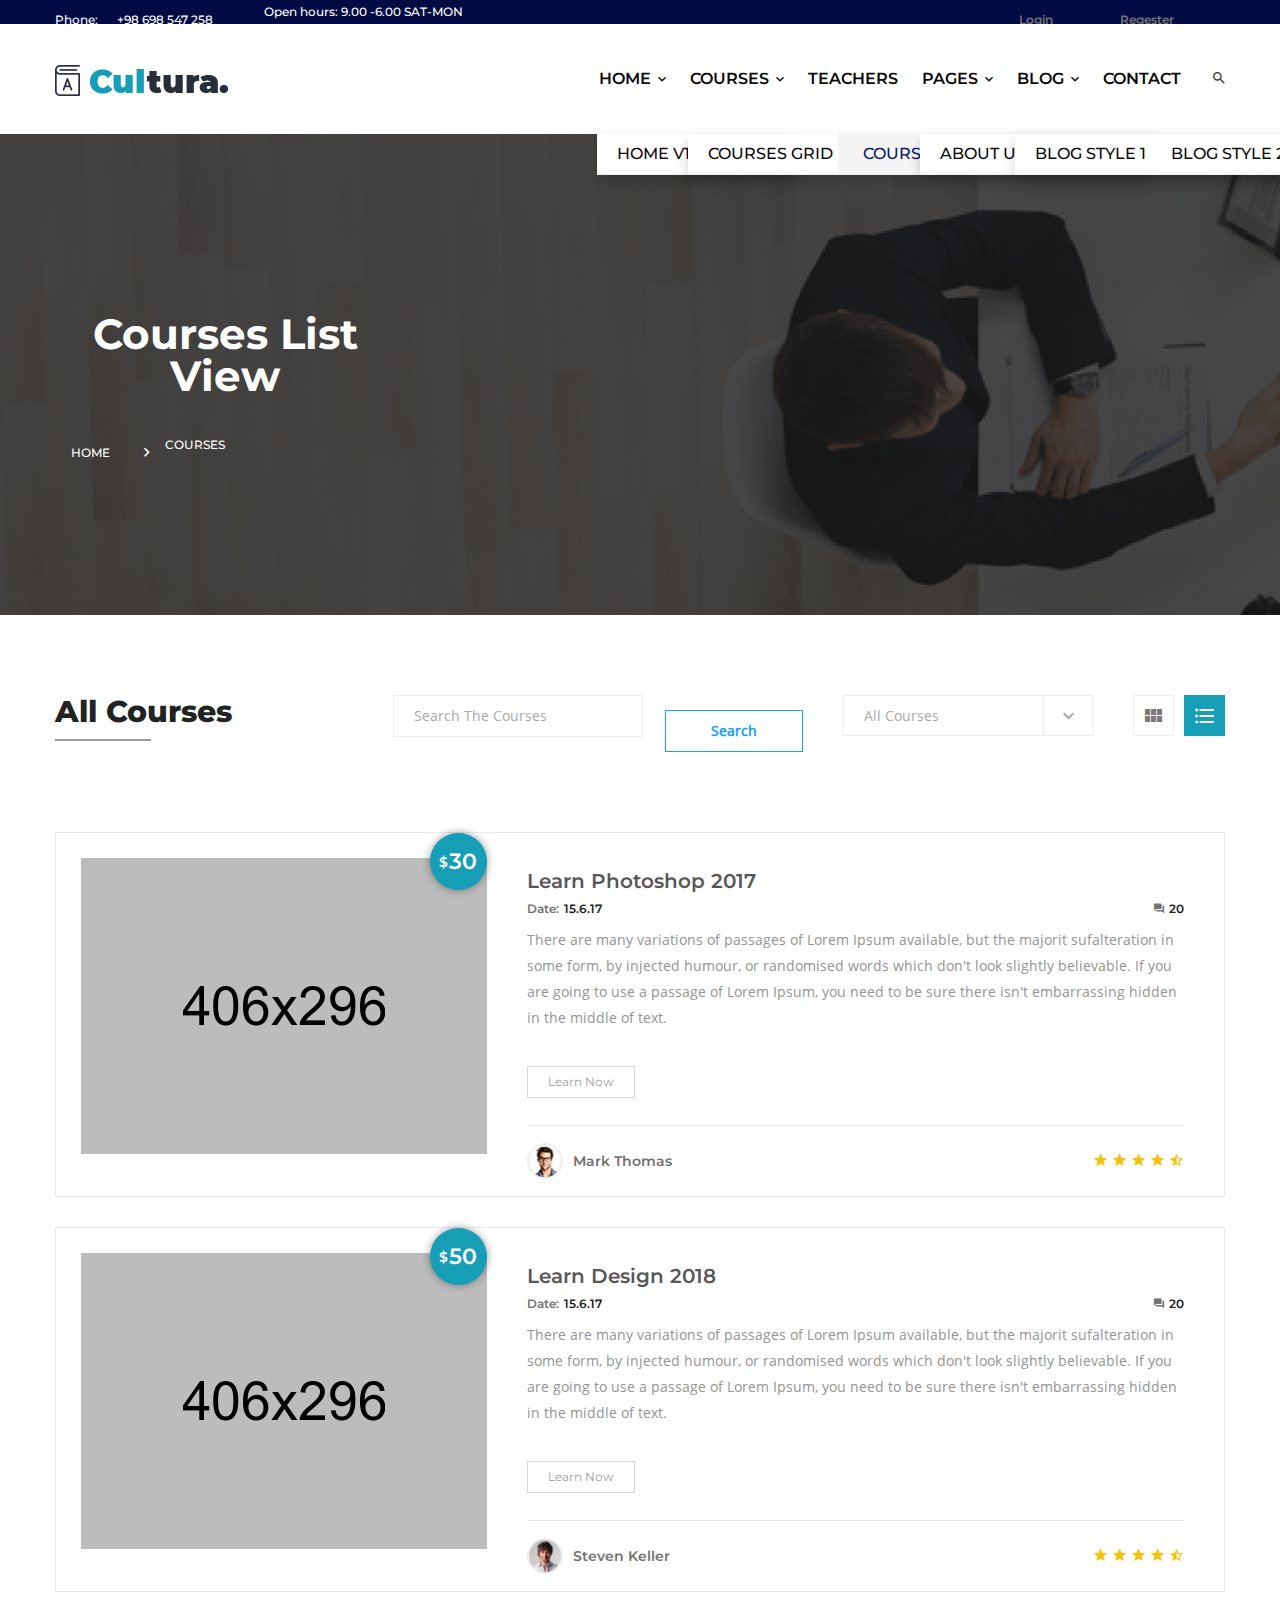
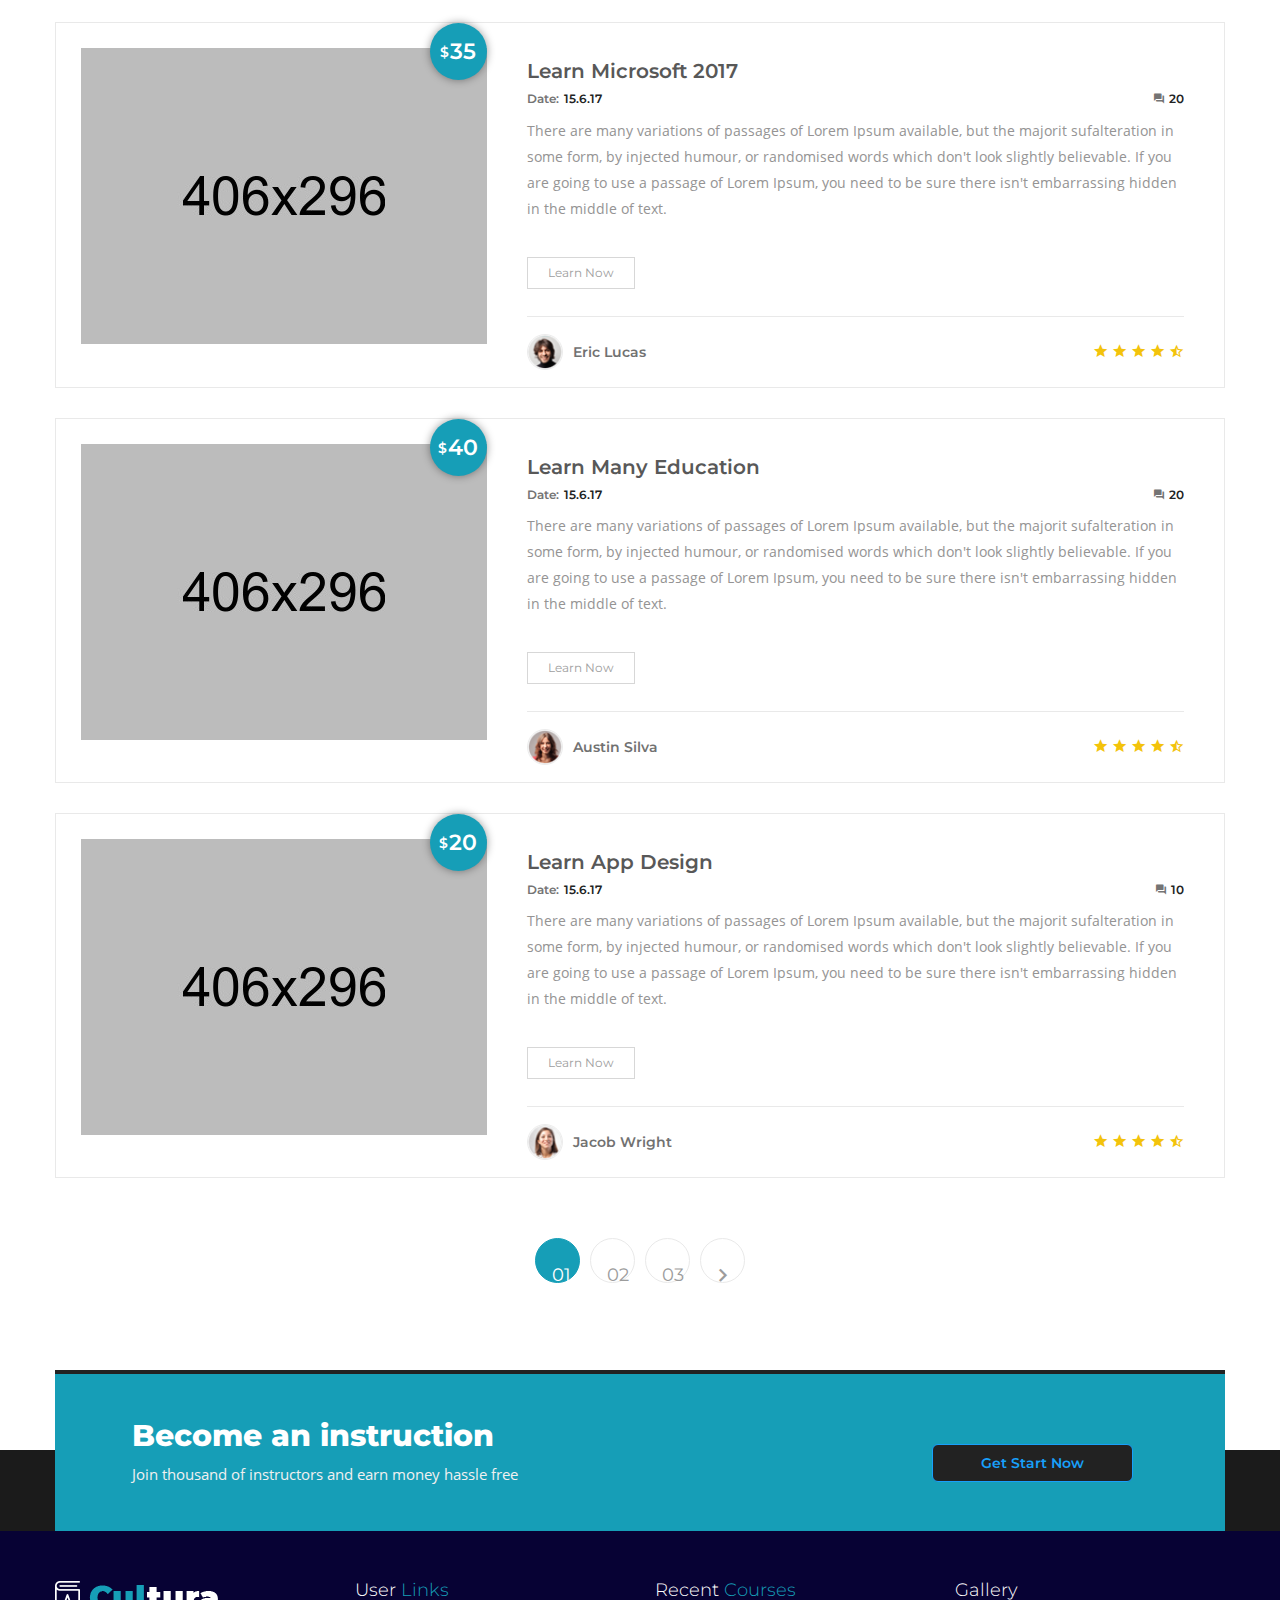
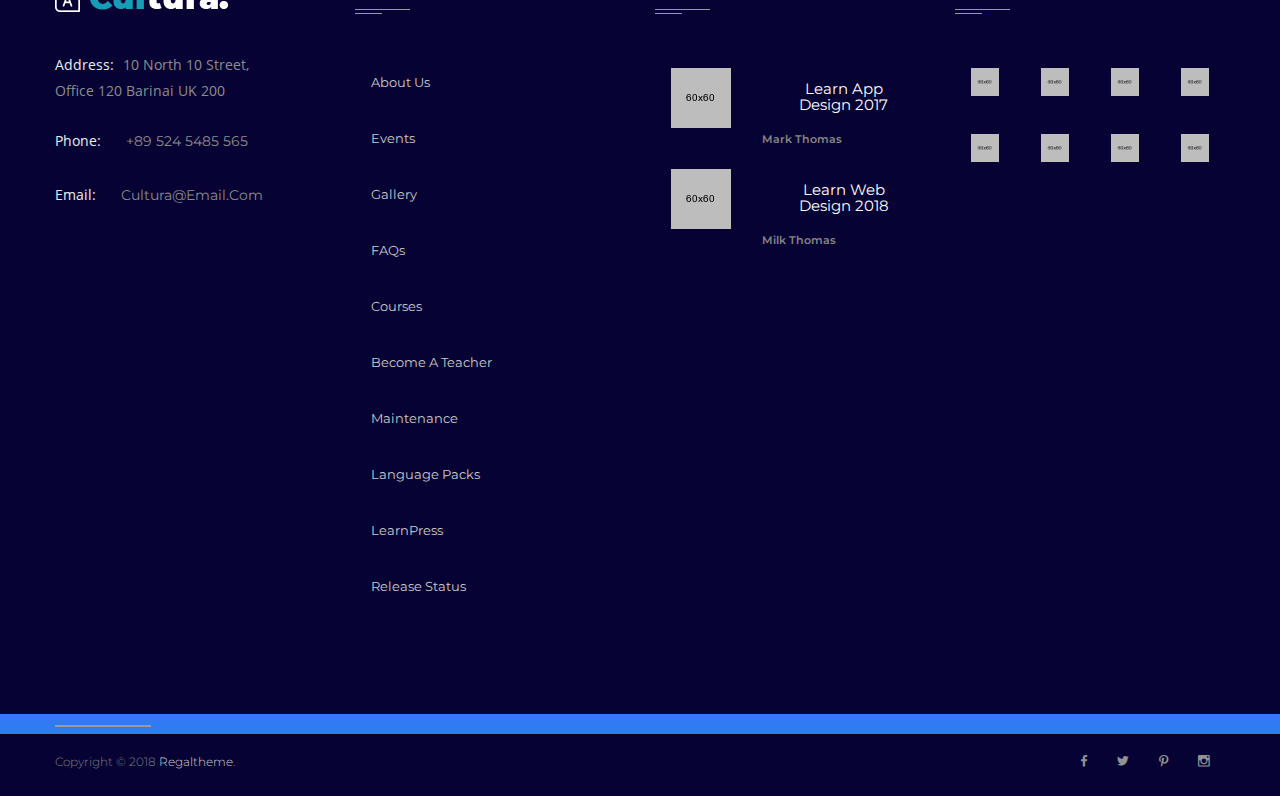
<file: courses-list-view.html>
<!doctype html>
<html class="no-js" lang="en">

<head>
    <meta charset="utf-8">
    <meta http-equiv="X-UA-Compatible" content="IE=edge">
    <meta name="viewport" content="width=device-width, initial-scale=1">
    <meta name="description" content="Cultura is a Education HTML Template">
    <meta name="keywords" content="	classes, college, course, courses, educational, learning, online courses, revolution slider, school, seminar, tutorials, university, workshop">
    <meta name="author" content="regaltheme.com">
    <title>Courses List View || Cultura</title>
    <!-- favicon -->
    <link rel="shortcut icon" type="image/x-icon" href="assets/img/favicon.ico">
    <!-- style css -->
    <link rel="stylesheet" href="style.css">
    <!-- modernizr js -->
    <script src="assets/js/vendor/modernizr-2.8.3.min.js"></script>

</head>

<body>
    <!--[if lt IE 8]>
            <p class="browserupgrade">You are using an <strong>outdated</strong> browser. Please <a href="http://browsehappy.com/">upgrade your browser</a> to improve your experience.</p>
        <![endif]-->
    <!-- HTML5 shim and Respond.js for IE8 support of HTML5 elements and media queries -->
    <!-- WARNING: Respond.js doesn't work if you view the page via file:// -->
    <!--[if lt IE 9]>
          <script src="https://oss.maxcdn.com/html5shiv/3.7.2/html5shiv.min.js"></script>
          <script src="https://oss.maxcdn.com/respond/1.4.2/respond.min.js"></script>
        <![endif]-->
    <!-- Wrapper Start -->
    <div class="wrapper">
        <!-- Header Section Start -->
        <header class="main-header">
            <div class="top-bar">
                <div class="container">
                    <div class="row">
                        <div class="col-xs-12">
                            <div class="d-flex justify-end">
                                <div class="left mr-auto">
                                    <ul class="clearfix">
                                        <li>Phone: <a href="tel:+98698547258">+98 698 547 258</a></li>
                                        <li>Open hours: 9.00 -6.00 SAT-MON</li>
                                    </ul>
                                </div>
                                <div class="right l-height">
                                    <ul class="clearfix d-inblock">
                                        <li><a href="login.html">Login</a></li>
                                        <li><a href="registration.html">Regester</a></li>
                                    </ul>
                                </div>
                            </div>
                        </div>
                    </div>
                    <!-- /.row -->
                </div>
                <!-- /.container -->
            </div>
            <div id="active-sticky" class="navgation-bar">
                <div class="container">
                    <div class="row">
                        <div class="col-xs-12">
                            <div class="d-flex justify-end">
                                <div class="logo mr-auto">
                                    <a href="index.html"><img src="assets/img/logo.png" alt="Cultura" /></a>
                                </div>
                                <!-- Static navbar -->
                                <nav class="mainmenu">
                                    <div class="navbar-header">
                                        <button type="button" class="navbar-toggle" data-toggle="collapse" data-target="#navbar">
                                            <span class="icon-bar"></span>
                                            <span class="icon-bar"></span>
                                            <span class="icon-bar"></span>
                                        </button>
                                    </div>
                                    <div id="navbar" class="navbar-collapse collapse no-padding">
                                        <ul class="navbar-nav dropdown">
                                            <li>
                                                <a href="javascript:viod(0)" class="dropdown-toggle" data-toggle="dropdown" title="Click Here">
													Home <i class="zmdi zmdi-chevron-down"></i>
												</a>
                                                <ul class="dropdown-menu">
                                                    <li><a href="index.html">Home V1</a></li>
                                                    <li><a href="index-2.html">Home V2</a></li>
                                                </ul>
                                            </li>
                                            <li>
                                                <a href="javascript:viod(0)" class="dropdown-toggle" data-toggle="dropdown" title="Click Here">
													Courses <i class="zmdi zmdi-chevron-down"></i>
												</a>
                                                <ul class="dropdown-menu">
                                                    <li><a href="courses.html">Courses Grid</a></li>
                                                    <li><a href="courses-list-view.html">Courses List</a></li>
                                                    <li><a href="course-details.html">Course Details</a></li>
                                                </ul>
                                            </li>
                                            <li><a href="teachers.html">Teachers</a></li>
                                            <li>
                                                <a href="javascript:viod(0)" class="dropdown-toggle" data-toggle="dropdown" title="Click Here">
													Pages <i class="zmdi zmdi-chevron-down"></i>
												</a>
                                                <ul class="dropdown-menu">
                                                    <li><a href="about-us.html">About Us</a></li>
                                                    <li class="dropdown-submenu"><a class="hit" href="#">Gallery <i class="zmdi zmdi-chevron-right"></i></a>
														<ul class="dropdown-menu">
															<li><a href="gallery.html">Gallery V1</a></li>
															<li><a href="gallery-2.html">Gallery V2</a></li>
															<li><a href="gallery-3.html">Gallery V3</a></li>
														</ul>
													</li>
                                                    <li class="dropdown-submenu"><a class="hit" href="#">Events <i class="zmdi zmdi-chevron-right"></i></a>
														<ul class="dropdown-menu">
															<li><a href="events.html">Events V1</a></li>
															<li><a href="events-2.html">Events V2</a></li>
															<li><a href="event-details.html">Event Details</a></li>
														</ul>
													</li>
                                                    <li><a href="profile.html">Profile</a></li>
                                                    <li><a href="login.html">Login</a></li>
                                                    <li><a href="registration.html">Registration</a></li>
                                                </ul>
                                            </li>
                                            <li>
                                                <a href="javascript:viod(0)" class="dropdown-toggle" data-toggle="dropdown" title="Click Here">
													Blog <i class="zmdi zmdi-chevron-down"></i>
												</a>
                                                <ul class="dropdown-menu">
                                                    <li><a href="blog.html">Blog Style 1</a></li>
                                                    <li><a href="blog-2.html">Blog Style 2</a></li>
                                                    <li><a href="blog-3.html">Blog Style 3</a></li>
                                                    <li><a href="blog-4.html">Blog Style 4</a></li>
                                                    <li><a href="blog-details.html">Blog Details</a></li>
                                                </ul>
                                            </li>
                                            <li><a href="contact-us.html">Contact</a></li>
                                        </ul>
                                    </div>
                                    <!--/.nav-collapse -->
                                </nav>
                                <div class="search-toggle pull-right">
                                    <i class="zmdi zmdi-search"></i>
                                </div>
                                <div class="courses-searching">
                                    <div class="close-search"></div>
                                    <form action="#">
                                        <input type="text" name="search" placeholder="Courses Search..." />
                                        <button id="close" type="submit"><i class="zmdi zmdi-search"></i></button>
                                    </form>
                                </div>
                            </div>
                        </div>
                    </div>
                    <!-- /.row -->
                </div>
                <!-- /.container -->
            </div>
        </header>
        <!-- Header Section End -->
        <!-- Breadcrumbs & Page Title Start -->
        <div class="breadcrumbs-title bg-img-4 parallax overlay dark-5 blank-space">
            <div class="container">
                <div class="row">
                    <div class="col-xs-12">
                        <div class="breadcrumbs-menu ptb-150">
                            <h1 class="l-height">Courses List View</h1>
                            <ul class="clearfix">
                                <li><a href="index.html">Home</a> <i class="zmdi zmdi-chevron-right"></i></li>
                                <li>Courses</li>
                            </ul>
                        </div>
                    </div>
                </div>
                <!-- /.row -->
            </div>
            <!-- /.container -->
        </div>
        <!-- Breadcrumbs & Page Title End -->
        <!-- Courses Grid View Start -->
        <section class="courses-area section-padding white-bg">
            <div class="container">
                <div class="row">
                    <div class="col-xs-12 pb-80">
                        <div class="courses-bar">
                            <div class="section-title pull-left">
                                <h2 class="mb-5">All Courses</h2>
                                <hr class="line">
                            </div>
                            <ul class="nav nav-tabs pull-right">
                                <li><a href="#grid-view" data-toggle="tab"><i class="zmdi zmdi-view-module"></i></a></li>
                                <li class="active"><a href="#list-view" data-toggle="tab"><i class="zmdi zmdi-format-list-bulleted"></i></a></li>
                            </ul>
                            <!-- Nav tabs -->
                            <div class="sort-courses pull-right mlr-40">
								<form action="#">
									<select name="courses" id="courses">
										<option value="All Courses" selected>All Courses</option>
										<option value="Education">Education</option>
										<option value="Photoshop">Photoshop</option>
										<option value="Microsoft">Microsoft</option>
										<option value="Design">Design</option>
										<option value="Learning">Learning</option>
									</select>
								</form>
                                <span><i class="zmdi zmdi-chevron-down"></i></span>
                            </div>
                            <div class="search-course pull-right">
                                <form action="#">
                                    <input type="text" name="search" placeholder="Search The Courses" />
                                    <button class="btn" type="submit">Search</button>
                                </form>
                            </div>
                        </div>
                    </div>
                </div>
                <!-- /.row -->
                <div class="row">
                    <div class="col-xs-12">
                        <div class="tab-content">
                            <div class="tab-pane fade" id="grid-view">
                                <div class="row">
                                    <div class="col-xs-12 col-sm-6 col-md-4 mb-50">
                                        <div class="course-box">
                                            <div class="course-content plr-25">
                                                <div class="thumb text-center">
                                                    <a href="courses.html"><img src="assets/img/course/1.jpg" alt="Thumbnail Image" /></a>
                                                    <div class="price">
                                                        <h3 class="no-margin"><span>$</span>25</h3>
                                                    </div>
                                                </div>
                                                <a href="courses.html">
                                                    <h3 class="text-capitalize">Learn Photoshop 2017</h3>
                                                </a>
                                                <div class="date-comment clearfix">
                                                    <div class="pull-left">
                                                        <h6><span>Date: </span>15.6.17</h6>
                                                    </div>
                                                    <div class="pull-right">
                                                        <h6><i class="zmdi zmdi-comments"></i> 20</h6>
                                                    </div>
                                                </div>
                                                <p class="mb-20">There are many variations of ages om Ipsum available, but the mrity ave suffered aleration in some orm altime to share.</p>
                                                <a class="btn btn-1" href="courses.html">Learn Now</a>
                                            </div>
                                            <div class="footer clearfix plr-25">
                                                <div class="pull-left">
                                                    <img class="pull-left" src="assets/img/course/t1.png" alt="Teacher Image" />
                                                    <h5 class="no-margin">Steven Keller</h5>
                                                </div>
                                                <div class="pull-right rating">
                                                    <i class="zmdi zmdi-star"></i>
                                                    <i class="zmdi zmdi-star"></i>
                                                    <i class="zmdi zmdi-star"></i>
                                                    <i class="zmdi zmdi-star"></i>
                                                    <i class="zmdi zmdi-star-half"></i>
                                                </div>
                                            </div>
                                        </div>
                                    </div>
                                    <!-- /.course box end -->
                                    <div class="col-xs-12 col-sm-6 col-md-4 mb-50">
                                        <div class="course-box">
                                            <div class="course-content plr-25">
                                                <div class="thumb text-center">
                                                    <a href="courses.html"><img src="assets/img/course/2.jpg" alt="Thumbnail Image" /></a>
                                                    <div class="price">
                                                        <h3 class="no-margin"><span>$</span>40</h3>
                                                    </div>
                                                </div>
                                                <a href="courses.html">
                                                    <h3 class="text-capitalize">Learn App Design 2017</h3>
                                                </a>
                                                <div class="date-comment clearfix">
                                                    <div class="pull-left">
                                                        <h6><span>Date: </span>15.6.17</h6>
                                                    </div>
                                                    <div class="pull-right">
                                                        <h6><i class="zmdi zmdi-comments"></i> 20</h6>
                                                    </div>
                                                </div>
                                                <p class="mb-20">There are many variations of ages om Ipsum available, but the mrity ave suffered aleration in some orm altime to share.</p>
                                                <a class="btn btn-1" href="courses.html">Learn Now</a>
                                            </div>
                                            <div class="footer clearfix plr-25">
                                                <div class="pull-left">
                                                    <img class="pull-left" src="assets/img/course/t2.png" alt="Teacher Image" />
                                                    <h5 class="no-margin">Mark Thomas</h5>
                                                </div>
                                                <div class="pull-right rating">
                                                    <i class="zmdi zmdi-star"></i>
                                                    <i class="zmdi zmdi-star"></i>
                                                    <i class="zmdi zmdi-star"></i>
                                                    <i class="zmdi zmdi-star"></i>
                                                    <i class="zmdi zmdi-star-half"></i>
                                                </div>
                                            </div>
                                        </div>
                                    </div>
                                    <!-- /.course box end -->
                                    <div class="col-xs-12 col-sm-6 col-md-4 mb-50">
                                        <div class="course-box">
                                            <div class="course-content plr-25">
                                                <div class="thumb text-center">
                                                    <a href="courses.html"><img src="assets/img/course/3.jpg" alt="Thumbnail Image" /></a>
                                                    <div class="price">
                                                        <h3 class="no-margin"><span>$</span>22</h3>
                                                    </div>
                                                </div>
                                                <a href="courses.html">
                                                    <h3 class="text-capitalize">Learn Web Design</h3>
                                                </a>
                                                <div class="date-comment clearfix">
                                                    <div class="pull-left">
                                                        <h6><span>Date: </span>15.6.17</h6>
                                                    </div>
                                                    <div class="pull-right">
                                                        <h6><i class="zmdi zmdi-comments"></i> 20</h6>
                                                    </div>
                                                </div>
                                                <p class="mb-20">There are many variations of ages om Ipsum available, but the mrity ave suffered aleration in some orm altime to share.</p>
                                                <a class="btn btn-1" href="courses.html">Learn Now</a>
                                            </div>
                                            <div class="footer clearfix plr-25">
                                                <div class="pull-left">
                                                    <img class="pull-left" src="assets/img/course/t4.png" alt="Teacher Image" />
                                                    <h5 class="no-margin">Walter Schultz</h5>
                                                </div>
                                                <div class="pull-right rating">
                                                    <i class="zmdi zmdi-star"></i>
                                                    <i class="zmdi zmdi-star"></i>
                                                    <i class="zmdi zmdi-star"></i>
                                                    <i class="zmdi zmdi-star"></i>
                                                    <i class="zmdi zmdi-star-half"></i>
                                                </div>
                                            </div>
                                        </div>
                                    </div>
                                    <!-- /.course box end -->
                                    <!-- /.course box end -->
                                    <div class="col-xs-12 col-sm-6 col-md-4 mb-50">
                                        <div class="course-box">
                                            <div class="course-content plr-25">
                                                <div class="thumb text-center">
                                                    <a href="courses.html"><img src="assets/img/course/4.jpg" alt="Thumbnail Image" /></a>
                                                    <div class="price">
                                                        <h3 class="no-margin"><span>$</span>23</h3>
                                                    </div>
                                                </div>
                                                <a href="courses.html">
                                                    <h3 class="text-capitalize">Web Design Learning</h3>
                                                </a>
                                                <div class="date-comment clearfix">
                                                    <div class="pull-left">
                                                        <h6><span>Date: </span>15.6.17</h6>
                                                    </div>
                                                    <div class="pull-right">
                                                        <h6><i class="zmdi zmdi-comments"></i> 20</h6>
                                                    </div>
                                                </div>
                                                <p class="mb-20">There are many variations of ages om Ipsum available, but the mrity ave suffered aleration in some orm altime to share.</p>
                                                <a class="btn btn-1" href="courses.html">Learn Now</a>
                                            </div>
                                            <div class="footer clearfix plr-25">
                                                <div class="pull-left">
                                                    <img class="pull-left" src="assets/img/course/t3.png" alt="Teacher Image" />
                                                    <h5 class="no-margin">Eric Lucas</h5>
                                                </div>
                                                <div class="pull-right rating">
                                                    <i class="zmdi zmdi-star"></i>
                                                    <i class="zmdi zmdi-star"></i>
                                                    <i class="zmdi zmdi-star"></i>
                                                    <i class="zmdi zmdi-star"></i>
                                                    <i class="zmdi zmdi-star-half"></i>
                                                </div>
                                            </div>
                                        </div>
                                    </div>
                                    <!-- /.course box end -->
                                    <!-- /.course box end -->
                                    <div class="col-xs-12 col-sm-6 col-md-4 mb-50">
                                        <div class="course-box">
                                            <div class="course-content plr-25">
                                                <div class="thumb text-center">
                                                    <a href="courses.html"><img src="assets/img/course/5.jpg" alt="Thumbnail Image" /></a>
                                                    <div class="price">
                                                        <h3 class="no-margin"><span>$</span>33</h3>
                                                    </div>
                                                </div>
                                                <a href="courses.html">
                                                    <h3 class="text-capitalize">Learning available ages</h3>
                                                </a>
                                                <div class="date-comment clearfix">
                                                    <div class="pull-left">
                                                        <h6><span>Date: </span>15.6.17</h6>
                                                    </div>
                                                    <div class="pull-right">
                                                        <h6><i class="zmdi zmdi-comments"></i> 20</h6>
                                                    </div>
                                                </div>
                                                <p class="mb-20">There are many variations of ages om Ipsum available, but the mrity ave suffered aleration in some orm altime to share.</p>
                                                <a class="btn btn-1" href="courses.html">Learn Now</a>
                                            </div>
                                            <div class="footer clearfix plr-25">
                                                <div class="pull-left">
                                                    <img class="pull-left" src="assets/img/course/t5.png" alt="Teacher Image" />
                                                    <h5 class="no-margin">Bryan Shaw</h5>
                                                </div>
                                                <div class="pull-right rating">
                                                    <i class="zmdi zmdi-star"></i>
                                                    <i class="zmdi zmdi-star"></i>
                                                    <i class="zmdi zmdi-star"></i>
                                                    <i class="zmdi zmdi-star"></i>
                                                    <i class="zmdi zmdi-star-half"></i>
                                                </div>
                                            </div>
                                        </div>
                                    </div>
                                    <!-- /.course box end -->
                                    <!-- /.course box end -->
                                    <div class="col-xs-12 col-sm-6 col-md-4 mb-50">
                                        <div class="course-box">
                                            <div class="course-content plr-25">
                                                <div class="thumb text-center">
                                                    <a href="courses.html"><img src="assets/img/course/6.jpg" alt="Thumbnail Image" /></a>
                                                    <div class="price">
                                                        <h3 class="no-margin"><span>$</span>35</h3>
                                                    </div>
                                                </div>
                                                <a href="courses.html">
                                                    <h3 class="text-capitalize">Are many variations om</h3>
                                                </a>
                                                <div class="date-comment clearfix">
                                                    <div class="pull-left">
                                                        <h6><span>Date: </span>15.6.17</h6>
                                                    </div>
                                                    <div class="pull-right">
                                                        <h6><i class="zmdi zmdi-comments"></i> 20</h6>
                                                    </div>
                                                </div>
                                                <p class="mb-20">There are many variations of ages om Ipsum available, but the mrity ave suffered aleration in some orm altime to share.</p>
                                                <a class="btn btn-1" href="courses.html">Learn Now</a>
                                            </div>
                                            <div class="footer clearfix plr-25">
                                                <div class="pull-left">
                                                    <img class="pull-left" src="assets/img/course/t6.png" alt="Teacher Image" />
                                                    <h5 class="no-margin">Austin Silva</h5>
                                                </div>
                                                <div class="pull-right rating">
                                                    <i class="zmdi zmdi-star"></i>
                                                    <i class="zmdi zmdi-star"></i>
                                                    <i class="zmdi zmdi-star"></i>
                                                    <i class="zmdi zmdi-star"></i>
                                                    <i class="zmdi zmdi-star-half"></i>
                                                </div>
                                            </div>
                                        </div>
                                    </div>
                                    <!-- /.course box end -->
                                    <!-- /.course box end -->
                                    <div class="col-xs-12 col-sm-6 col-md-4 mobi-mb-30">
                                        <div class="course-box">
                                            <div class="course-content plr-25">
                                                <div class="thumb text-center">
                                                    <a href="courses.html"><img src="assets/img/course/7.jpg" alt="Thumbnail Image" /></a>
                                                    <div class="price">
                                                        <h3 class="no-margin"><span>$</span>15</h3>
                                                    </div>
                                                </div>
                                                <a href="courses.html">
                                                    <h3 class="text-capitalize">Learn to share</h3>
                                                </a>
                                                <div class="date-comment clearfix">
                                                    <div class="pull-left">
                                                        <h6><span>Date: </span>15.6.17</h6>
                                                    </div>
                                                    <div class="pull-right">
                                                        <h6><i class="zmdi zmdi-comments"></i> 20</h6>
                                                    </div>
                                                </div>
                                                <p class="mb-20">There are many variations of ages om Ipsum available, but the mrity ave suffered aleration in some orm altime to share.</p>
                                                <a class="btn btn-1" href="courses.html">Learn Now</a>
                                            </div>
                                            <div class="footer clearfix plr-25">
                                                <div class="pull-left">
                                                    <img class="pull-left" src="assets/img/course/t7.png" alt="Teacher Image" />
                                                    <h5 class="no-margin">Jacob Wright</h5>
                                                </div>
                                                <div class="pull-right rating">
                                                    <i class="zmdi zmdi-star"></i>
                                                    <i class="zmdi zmdi-star"></i>
                                                    <i class="zmdi zmdi-star"></i>
                                                    <i class="zmdi zmdi-star"></i>
                                                    <i class="zmdi zmdi-star-half"></i>
                                                </div>
                                            </div>
                                        </div>
                                    </div>
                                    <!-- /.course box end -->
                                    <!-- /.course box end -->
                                    <div class="col-xs-12 col-sm-6 col-md-4 mobi-mb-30">
                                        <div class="course-box">
                                            <div class="course-content plr-25">
                                                <div class="thumb text-center">
                                                    <a href="courses.html"><img src="assets/img/course/8.jpg" alt="Thumbnail Image" /></a>
                                                    <div class="price">
                                                        <h3 class="no-margin"><span>$</span>26</h3>
                                                    </div>
                                                </div>
                                                <a href="courses.html">
                                                    <h3 class="text-capitalize">Learn App Design 2017</h3>
                                                </a>
                                                <div class="date-comment clearfix">
                                                    <div class="pull-left">
                                                        <h6><span>Date: </span>15.6.17</h6>
                                                    </div>
                                                    <div class="pull-right">
                                                        <h6><i class="zmdi zmdi-comments"></i> 20</h6>
                                                    </div>
                                                </div>
                                                <p class="mb-20">There are many variations of ages om Ipsum available, but the mrity ave suffered aleration in some orm altime to share.</p>
                                                <a class="btn btn-1" href="courses.html">Learn Now</a>
                                            </div>
                                            <div class="footer clearfix plr-25">
                                                <div class="pull-left">
                                                    <img class="pull-left" src="assets/img/course/t1.png" alt="Teacher Image" />
                                                    <h5 class="no-margin">Mark Thomas</h5>
                                                </div>
                                                <div class="pull-right rating">
                                                    <i class="zmdi zmdi-star"></i>
                                                    <i class="zmdi zmdi-star"></i>
                                                    <i class="zmdi zmdi-star"></i>
                                                    <i class="zmdi zmdi-star"></i>
                                                    <i class="zmdi zmdi-star-half"></i>
                                                </div>
                                            </div>
                                        </div>
                                    </div>
                                    <!-- /.course box end -->
                                    <!-- /.course box end -->
                                    <div class="col-xs-12 hidden-sm col-md-4">
                                        <div class="course-box">
                                            <div class="course-content plr-25">
                                                <div class="thumb text-center">
                                                    <a href="courses.html"><img src="assets/img/course/2.jpg" alt="Thumbnail Image" /></a>
                                                    <div class="price">
                                                        <h3 class="no-margin"><span>$</span>28</h3>
                                                    </div>
                                                </div>
                                                <a href="courses.html">
                                                    <h3 class="text-capitalize">Learn Web Design</h3>
                                                </a>
                                                <div class="date-comment clearfix">
                                                    <div class="pull-left">
                                                        <h6><span>Date: </span>15.6.17</h6>
                                                    </div>
                                                    <div class="pull-right">
                                                        <h6><i class="zmdi zmdi-comments"></i> 20</h6>
                                                    </div>
                                                </div>
                                                <p class="mb-20">There are many variations of ages om Ipsum available, but the mrity ave suffered aleration in some orm altime to share.</p>
                                                <a class="btn btn-1" href="courses.html">Learn Now</a>
                                            </div>
                                            <div class="footer clearfix plr-25">
                                                <div class="pull-left">
                                                    <img class="pull-left" src="assets/img/course/t8.png" alt="Teacher Image" />
                                                    <h5 class="no-margin">Frank Harper</h5>
                                                </div>
                                                <div class="pull-right rating">
                                                    <i class="zmdi zmdi-star"></i>
                                                    <i class="zmdi zmdi-star"></i>
                                                    <i class="zmdi zmdi-star"></i>
                                                    <i class="zmdi zmdi-star"></i>
                                                    <i class="zmdi zmdi-star-half"></i>
                                                </div>
                                            </div>
                                        </div>
                                    </div>
                                    <!-- /.course box end -->
                                </div>
                                <!-- /.row -->
                            </div>
                            <!-- /.Grid View End -->
                            <div class="tab-pane fade in active" id="list-view">
                                <div class="row">
                                    <div class="col-xs-12 mb-30">
                                        <div class="course-box list-view clearfix">
                                            <div class="thumb text-center pull-left">
                                                <a href="course-details.html"><img src="assets/img/course/list/1.jpg" alt="Thumbnail Image" /></a>
                                                <div class="price">
                                                    <h3 class="no-margin"><span>$</span>30</h3>
                                                </div>
                                            </div>
                                            <div class="course-content">
                                                <a href="course-details.html">
                                                    <h3 class="text-capitalize">Learn Photoshop 2017</h3>
                                                </a>
                                                <div class="date-comment clearfix">
                                                    <div class="pull-left">
                                                        <h6><span>Date: </span>15.6.17</h6>
                                                    </div>
                                                    <div class="pull-right">
                                                        <h6><i class="zmdi zmdi-comments"></i> 20</h6>
                                                    </div>
                                                </div>
                                                <p class="mb-20">There are many variations of passages of Lorem Ipsum available, but the majorit sufalteration in some form, by injected humour, or randomised words which don't look slightly believable. If you are going to use a passage of Lorem Ipsum, you need to be sure there isn't embarrassing hidden in the middle of text.</p>
                                                <a class="btn btn-1" href="course-details.html">Learn Now</a>
                                                <div class="footer clearfix plr-25">
                                                    <div class="pull-left">
                                                        <img class="pull-left" src="assets/img/course/t1.png" alt="Teacher Image" />
                                                        <h5 class="no-margin">Mark Thomas</h5>
                                                    </div>
                                                    <div class="pull-right rating">
                                                        <i class="zmdi zmdi-star"></i>
                                                        <i class="zmdi zmdi-star"></i>
                                                        <i class="zmdi zmdi-star"></i>
                                                        <i class="zmdi zmdi-star"></i>
                                                        <i class="zmdi zmdi-star-half"></i>
                                                    </div>
                                                </div>
                                            </div>
                                        </div>
                                    </div>
                                    <!-- /.course box end -->
                                    <div class="col-xs-12 mb-30">
                                        <div class="course-box list-view clearfix">
                                            <div class="thumb text-center pull-left">
                                                <a href="course-details.html"><img src="assets/img/course/list/2.jpg" alt="Thumbnail Image" /></a>
                                                <div class="price">
                                                    <h3 class="no-margin"><span>$</span>50</h3>
                                                </div>
                                            </div>
                                            <div class="course-content">
                                                <a href="course-details.html">
                                                    <h3 class="text-capitalize">Learn Design 2018</h3>
                                                </a>
                                                <div class="date-comment clearfix">
                                                    <div class="pull-left">
                                                        <h6><span>Date: </span>15.6.17</h6>
                                                    </div>
                                                    <div class="pull-right">
                                                        <h6><i class="zmdi zmdi-comments"></i> 20</h6>
                                                    </div>
                                                </div>
                                                <p class="mb-20">There are many variations of passages of Lorem Ipsum available, but the majorit sufalteration in some form, by injected humour, or randomised words which don't look slightly believable. If you are going to use a passage of Lorem Ipsum, you need to be sure there isn't embarrassing hidden in the middle of text.</p>
                                                <a class="btn btn-1" href="course-details.html">Learn Now</a>
                                                <div class="footer clearfix plr-25">
                                                    <div class="pull-left">
                                                        <img class="pull-left" src="assets/img/course/t2.png" alt="Teacher Image" />
                                                        <h5 class="no-margin">Steven Keller</h5>
                                                    </div>
                                                    <div class="pull-right rating">
                                                        <i class="zmdi zmdi-star"></i>
                                                        <i class="zmdi zmdi-star"></i>
                                                        <i class="zmdi zmdi-star"></i>
                                                        <i class="zmdi zmdi-star"></i>
                                                        <i class="zmdi zmdi-star-half"></i>
                                                    </div>
                                                </div>
                                            </div>
                                        </div>
                                    </div>
                                    <!-- /.course box end -->
                                    <div class="col-xs-12 mb-30">
                                        <div class="course-box list-view clearfix">
                                            <div class="thumb text-center pull-left">
                                                <a href="course-details.html"><img src="assets/img/course/list/3.jpg" alt="Thumbnail Image" /></a>
                                                <div class="price">
                                                    <h3 class="no-margin"><span>$</span>35</h3>
                                                </div>
                                            </div>
                                            <div class="course-content">
                                                <a href="course-details.html">
                                                    <h3 class="text-capitalize">Learn Microsoft 2017</h3>
                                                </a>
                                                <div class="date-comment clearfix">
                                                    <div class="pull-left">
                                                        <h6><span>Date: </span>15.6.17</h6>
                                                    </div>
                                                    <div class="pull-right">
                                                        <h6><i class="zmdi zmdi-comments"></i> 20</h6>
                                                    </div>
                                                </div>
                                                <p class="mb-20">There are many variations of passages of Lorem Ipsum available, but the majorit sufalteration in some form, by injected humour, or randomised words which don't look slightly believable. If you are going to use a passage of Lorem Ipsum, you need to be sure there isn't embarrassing hidden in the middle of text.</p>
                                                <a class="btn btn-1" href="course-details.html">Learn Now</a>
                                                <div class="footer clearfix plr-25">
                                                    <div class="pull-left">
                                                        <img class="pull-left" src="assets/img/course/t3.png" alt="Teacher Image" />
                                                        <h5 class="no-margin">Eric Lucas</h5>
                                                    </div>
                                                    <div class="pull-right rating">
                                                        <i class="zmdi zmdi-star"></i>
                                                        <i class="zmdi zmdi-star"></i>
                                                        <i class="zmdi zmdi-star"></i>
                                                        <i class="zmdi zmdi-star"></i>
                                                        <i class="zmdi zmdi-star-half"></i>
                                                    </div>
                                                </div>
                                            </div>
                                        </div>
                                    </div>
                                    <!-- /.course box end -->
                                    <div class="col-xs-12 mb-30">
                                        <div class="course-box list-view clearfix">
                                            <div class="thumb text-center pull-left">
                                                <a href="course-details.html"><img src="assets/img/course/list/4.jpg" alt="Thumbnail Image" /></a>
                                                <div class="price">
                                                    <h3 class="no-margin"><span>$</span>40</h3>
                                                </div>
                                            </div>
                                            <div class="course-content">
                                                <a href="course-details.html">
                                                    <h3 class="text-capitalize">Learn many Education</h3>
                                                </a>
                                                <div class="date-comment clearfix">
                                                    <div class="pull-left">
                                                        <h6><span>Date: </span>15.6.17</h6>
                                                    </div>
                                                    <div class="pull-right">
                                                        <h6><i class="zmdi zmdi-comments"></i> 20</h6>
                                                    </div>
                                                </div>
                                                <p class="mb-20">There are many variations of passages of Lorem Ipsum available, but the majorit sufalteration in some form, by injected humour, or randomised words which don't look slightly believable. If you are going to use a passage of Lorem Ipsum, you need to be sure there isn't embarrassing hidden in the middle of text.</p>
                                                <a class="btn btn-1" href="course-details.html">Learn Now</a>
                                                <div class="footer clearfix plr-25">
                                                    <div class="pull-left">
                                                        <img class="pull-left" src="assets/img/course/t6.png" alt="Teacher Image" />
                                                        <h5 class="no-margin">Austin Silva</h5>
                                                    </div>
                                                    <div class="pull-right rating">
                                                        <i class="zmdi zmdi-star"></i>
                                                        <i class="zmdi zmdi-star"></i>
                                                        <i class="zmdi zmdi-star"></i>
                                                        <i class="zmdi zmdi-star"></i>
                                                        <i class="zmdi zmdi-star-half"></i>
                                                    </div>
                                                </div>
                                            </div>
                                        </div>
                                    </div>
                                    <!-- /.course box end -->
                                    <div class="col-xs-12">
                                        <div class="course-box list-view clearfix">
                                            <div class="thumb text-center pull-left">
                                                <a href="course-details.html"><img src="assets/img/course/list/5.jpg" alt="Thumbnail Image" /></a>
                                                <div class="price">
                                                    <h3 class="no-margin"><span>$</span>20</h3>
                                                </div>
                                            </div>
                                            <div class="course-content">
                                                <a href="course-details.html">
                                                    <h3 class="text-capitalize">Learn App Design</h3>
                                                </a>
                                                <div class="date-comment clearfix">
                                                    <div class="pull-left">
                                                        <h6><span>Date: </span>15.6.17</h6>
                                                    </div>
                                                    <div class="pull-right">
                                                        <h6><i class="zmdi zmdi-comments"></i> 10</h6>
                                                    </div>
                                                </div>
                                                <p class="mb-20">There are many variations of passages of Lorem Ipsum available, but the majorit sufalteration in some form, by injected humour, or randomised words which don't look slightly believable. If you are going to use a passage of Lorem Ipsum, you need to be sure there isn't embarrassing hidden in the middle of text.</p>
                                                <a class="btn btn-1" href="course-details.html">Learn Now</a>
                                                <div class="footer clearfix plr-25">
                                                    <div class="pull-left">
                                                        <img class="pull-left" src="assets/img/course/t7.png" alt="Teacher Image" />
                                                        <h5 class="no-margin">Jacob Wright</h5>
                                                    </div>
                                                    <div class="pull-right rating">
                                                        <i class="zmdi zmdi-star"></i>
                                                        <i class="zmdi zmdi-star"></i>
                                                        <i class="zmdi zmdi-star"></i>
                                                        <i class="zmdi zmdi-star"></i>
                                                        <i class="zmdi zmdi-star-half"></i>
                                                    </div>
                                                </div>
                                            </div>
                                        </div>
                                    </div>
                                    <!-- /.course box end -->
                                </div>
                                <!-- /.row -->
                            </div>
                            <!-- /.List View End -->
                        </div>
                        <!-- /.Tab panes -->
                    </div>
                </div>
                <!-- /.row -->
                <div class="row">
                    <div class="col-xs-12">
                        <div class="rt-pagination round pt-60 text-center">
                            <ul class="clearfix">
                                <li class="active"><a href="javascript:void(0)">01</a></li>
                                <li><a href="javascript:void(0)">02</a></li>
                                <li><a href="javascript:void(0)">03</a></li>
                                <li><a href="javascript:void(0)"><i class="zmdi zmdi-chevron-right"></i></a></li>
                            </ul>
                        </div>
                        <!-- /.Pagination -->
                    </div>
                </div>
                <!-- /.row -->
            </div>
            <!-- /.container -->
        </section>
        <!-- Courses Grid View End -->
        <!-- Call To Action Start -->
        <section class="cta-one gradient-1">
            <div class="container">
                <div class="row">
                    <div class="col-xs-12">
                        <div class="cta-content theme-bg clearfix">
                            <div class="pull-left">
                                <h2 class="white-color">Become an instruction</h2>
                                <p>Join thousand of instructors and earn money hassle free</p>
                            </div>
                            <div class="pull-right pt-10">
                                <a class="btn black" href="#">Get Start Now</a>
                            </div>
                        </div>
                    </div>
                </div>
                <!-- /.row -->
            </div>
            <!-- /.container -->
        </section>
        <!-- Call To Action End -->
        <!-- Footer Section Start -->
        <footer class="section-pt bg-color-5">
            <div class="footer-widget-area pb-100">
                <div class="container">
                    <div class="row">
                        <div class="col-xs-12 col-sm-6 col-md-3 mobi-mb-50 tab-mb-50">
                            <div class="footer-widget address">
                                <div class="title mb-40">
                                    <a href="index.html"><img src="assets/img/white-logo.png" alt="Cultura" /></a>
                                </div>
                                <ul>
                                    <li class="mb-10"><span>Address:</span> 10 North 10 Street,
                                        <br /> Office 120 Barinai UK 200</li>
                                    <li><span>Phone:</span> <a href="tel:+895245485565">+89 524 5485 565</a></li>
                                    <li><span>Email:</span> <a href="mailto:cultura@email.com">cultura@email.com</a></li>
                                </ul>
                            </div>
                        </div>
                        <!-- /.Widget end -->
                        <div class="col-xs-12 col-sm-6 col-md-3 mobi-mb-50 tab-mb-50">
                            <div class="footer-widget links">
                                <div class="title mb-40">
                                    <h4 class="text-capitalize">User <span class="theme-color">Links</span></h4>
                                    <div class="horizontal-line">
                                        <hr class="top">
                                        <hr class="bottom">
                                    </div>
                                </div>
                                <ul class="pull-left">
                                    <li><a href="about-us.html">About Us</a></li>
                                    <li><a href="events.html">Events</a></li>
                                    <li><a href="gallery.html">Gallery</a></li>
                                    <li><a href="javascript:viod(0)">FAQs</a></li>
                                    <li><a href="courses.html">Courses</a></li>
                                </ul>
                                <ul>
                                    <li><a href="javascript:viod(0)">Become a Teacher</a></li>
                                    <li><a href="javascript:viod(0)">Maintenance</a></li>
                                    <li><a href="javascript:viod(0)">Language Packs</a></li>
                                    <li><a href="javascript:viod(0)">LearnPress</a></li>
                                    <li><a href="javascript:viod(0)">Release Status</a></li>
                                </ul>
                            </div>
                        </div>
                        <!-- /.Widget end -->
                        <div class="col-xs-12 col-sm-6 col-md-3 mobi-mb-50">
                            <div class="footer-widget recent-course">
                                <div class="title mb-40">
                                    <h4 class="text-capitalize">Recent <span class="theme-color">Courses</span></h4>
                                    <div class="horizontal-line">
                                        <hr class="top">
                                        <hr class="bottom">
                                    </div>
                                </div>
                                <ul>
                                    <li>
                                        <a class="pull-left" href="courses.html">
                                            <img src="assets/img/footer/c1.png" alt="Image" />
                                        </a>
                                        <div class="headline pl-15">
                                            <a href="courses.html">
                                                <h5 class="mb-5 text-capitalize">Learn App Design 2017</h5>
                                            </a>
                                            <h6 class="no-margin">Mark Thomas</h6>
                                        </div>
                                    </li>
                                    <li>
                                        <a class="pull-left" href="courses.html">
                                            <img src="assets/img/footer/c2.png" alt="Image" />
                                        </a>
                                        <div class="headline pl-15">
                                            <a href="courses.html">
                                                <h5 class="mb-5 text-capitalize">Learn Web Design 2018</h5>
                                            </a>
                                            <h6 class="no-margin">Milk Thomas</h6>
                                        </div>
                                    </li>
                                </ul>
                            </div>
                        </div>
                        <!-- /.Widget end -->
                        <div class="col-xs-12 col-sm-6 col-md-3">
                            <div class="footer-widget gallery">
                                <div class="title mb-40">
                                    <h4 class="text-capitalize">Gallery</h4>
                                    <div class="horizontal-line">
                                        <hr class="top">
                                        <hr class="bottom">
                                    </div>
                                </div>
                                <ul>
                                    <li>
                                        <a class="venobox overlay overlay-2" href="assets/img/gallery/20.jpg" data-gall="FGallery">
                                            <img src="assets/img/footer/gallery/s1.png" alt="Gallery Image" /></a>
                                    </li>
                                    <li>
                                        <a class="venobox overlay overlay-2" href="assets/img/gallery/19.jpg" data-gall="FGallery">
                                            <img src="assets/img/footer/gallery/s2.png" alt="Gallery Image" /></a>
                                    </li>
                                    <li>
                                        <a class="venobox overlay overlay-2" href="assets/img/gallery/14.jpg" data-gall="FGallery">
                                            <img src="assets/img/footer/gallery/s3.png" alt="Gallery Image" /></a>
                                    </li>
                                    <li>
                                        <a class="venobox overlay overlay-2" href="assets/img/gallery/1.jpg" data-gall="FGallery">
                                            <img src="assets/img/footer/gallery/s4.png" alt="Gallery Image" /></a>
                                    </li>
                                    <li>
                                        <a class="venobox overlay overlay-2" href="assets/img/gallery/8.jpg" data-gall="FGallery">
                                            <img src="assets/img/footer/gallery/s5.png" alt="Gallery Image" /></a>
                                    </li>
                                    <li>
                                        <a class="venobox overlay overlay-2" href="assets/img/gallery/3.jpg" data-gall="FGallery">
                                            <img src="assets/img/footer/gallery/s6.png" alt="Gallery Image" /></a>
                                    </li>
                                    <li>
                                        <a class="venobox overlay overlay-2" href="assets/img/gallery/21.jpg" data-gall="FGallery">
                                            <img src="assets/img/footer/gallery/s7.png" alt="Gallery Image" /></a>
                                    </li>
                                    <li>
                                        <a class="venobox overlay overlay-2" href="assets/img/gallery/22.jpg" data-gall="FGallery">
                                            <img src="assets/img/footer/gallery/s8.png" alt="Gallery Image" /></a>
                                    </li>
                                </ul>
                            </div>
                        </div>
                        <!-- /.Widget end -->
                    </div>
                    <!-- /.row -->
                </div>
                <!-- /.container -->
            </div>
            <!-- /.Widget Area End -->
            <div class="divide">
                <div class="container">
                    <hr class="line" />
                </div>
            </div>
            <!-- /.Divede Line -->
            <div class="copyright">
                <div class="container">
                    <div class="row">
                        <div class="col-xs-12 col-sm-6">
                            <div class="left">
                                <p>Copyright &copy; 2018 <a href="https://themeforest.net/user/regaltheme/portfolio">Regaltheme</a>.</p>
                            </div>
                            <!-- Change your Copyright -->
                        </div>
                        <div class="col-xs-12 col-sm-6">
                            <div class="social-icon text-right">
                                <ul class="clearfix d-inblock">
                                    <li><a href="https://www.facebook.com/regaltheme/" target="_blank"><i class="zmdi zmdi-facebook"></i></a></li>
                                    <li><a href="https://twitter.com/regaltheme" target="_blank"><i class="zmdi zmdi-twitter"></i></a></li>
                                    <li><a href="https://www.pinterest.com/regaltheme/" target="_blank"><i class="zmdi zmdi-pinterest"></i></a></li>
                                    <li><a href="http://www.instagram.com" target="_blank"><i class="zmdi zmdi-instagram"></i></a></li>
                                </ul>
                            </div>
                            <!-- Change your social media link -->
                        </div>
                    </div>
                </div>
            </div>
        </footer>
        <!-- Footer Section End -->
    </div>
    <!-- Wrapper Start -->

    <!-- All JS Here -->
    <!-- jQuery Latest Version -->
    <script src="assets/js/vendor/jquery-1.12.4.min.js"></script>
    <!-- Bootstrap JS -->
    <script src="assets/js/bootstrap.min.js"></script>
    <!-- Form Validate -->
    <script src="assets/js/jquery.validate.min.js"></script>
    <!-- Slick Slider JS -->
    <script src="assets/js/slick.min.js"></script>
    <!-- Swiper JS -->
    <script src="assets/js/swiper.min.js"></script>
    <!-- Isotope JS -->
    <script src="assets/js/isotope.pkgd.min.js"></script>
    <!-- Plugins JS -->
    <script src="assets/js/plugins.js"></script>
    <!-- Main JS -->
    <script src="assets/js/main.js"></script>

</body>

</html>
</file>
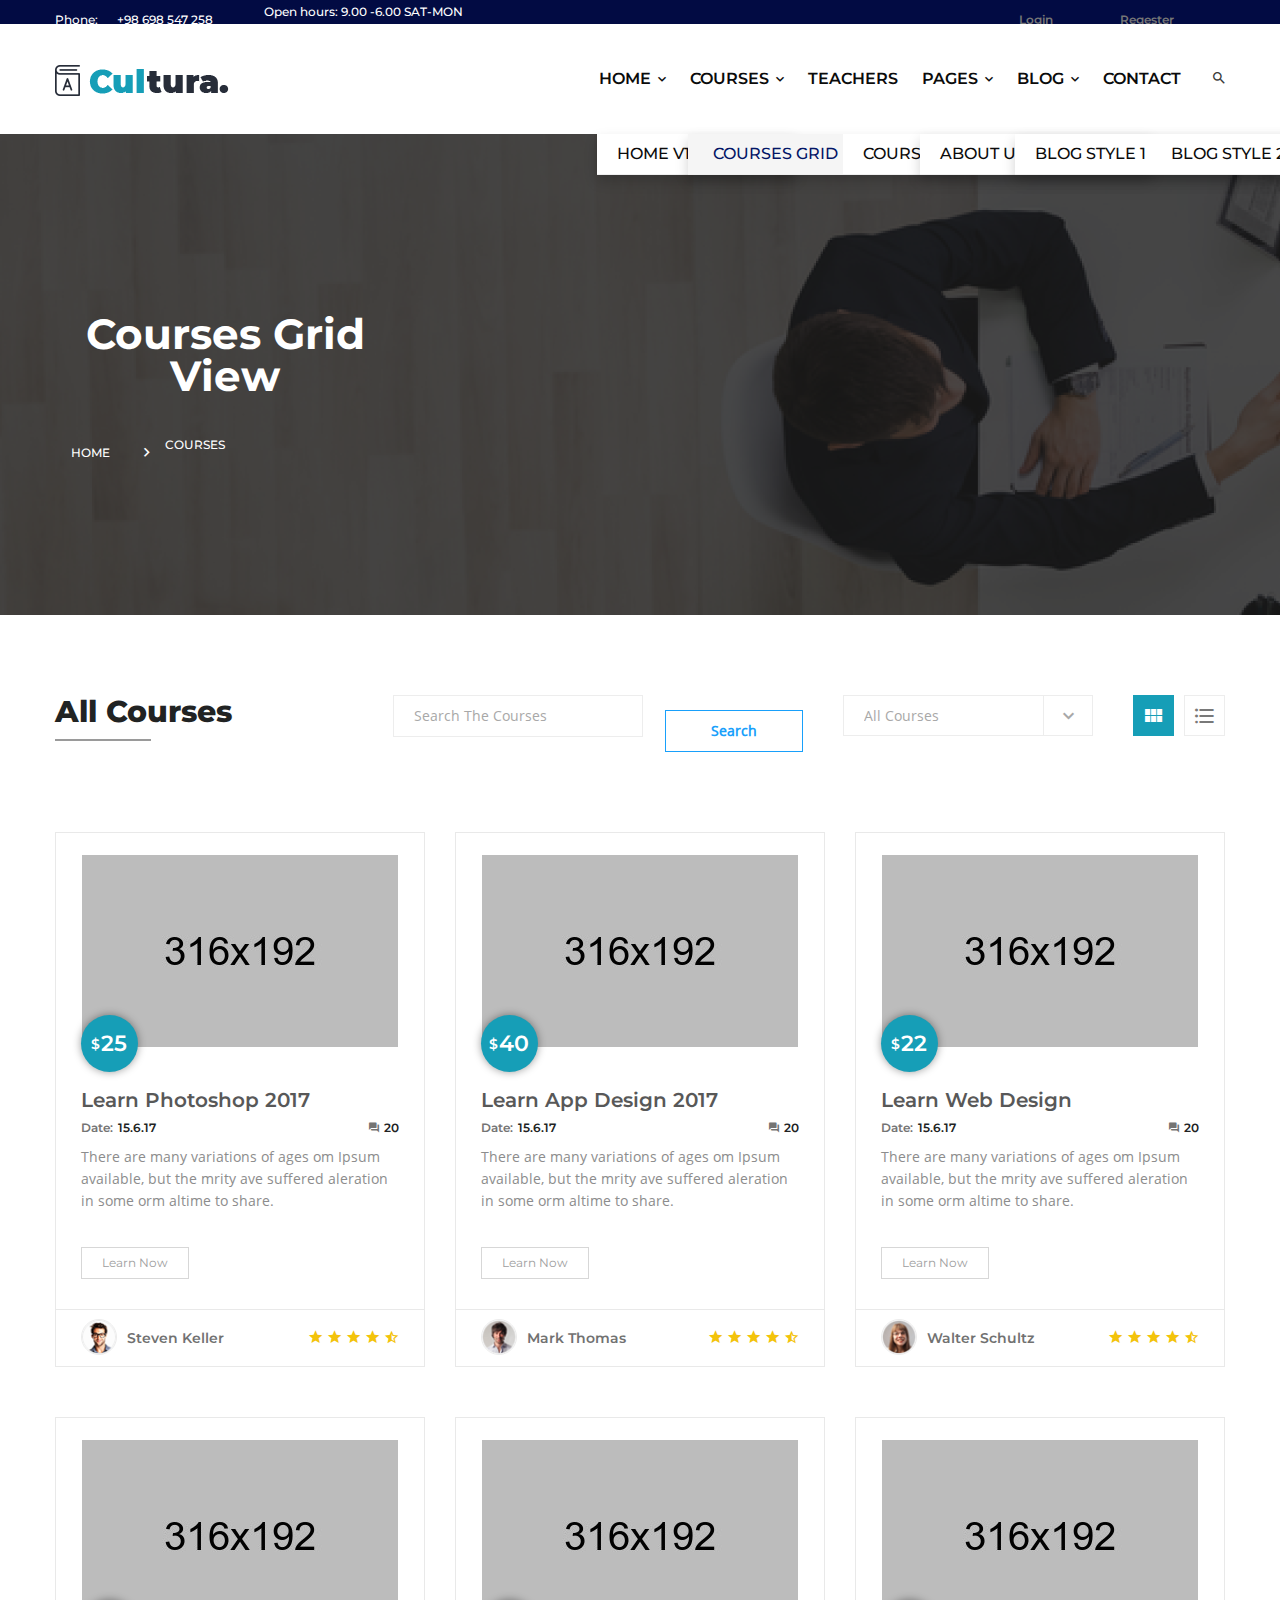
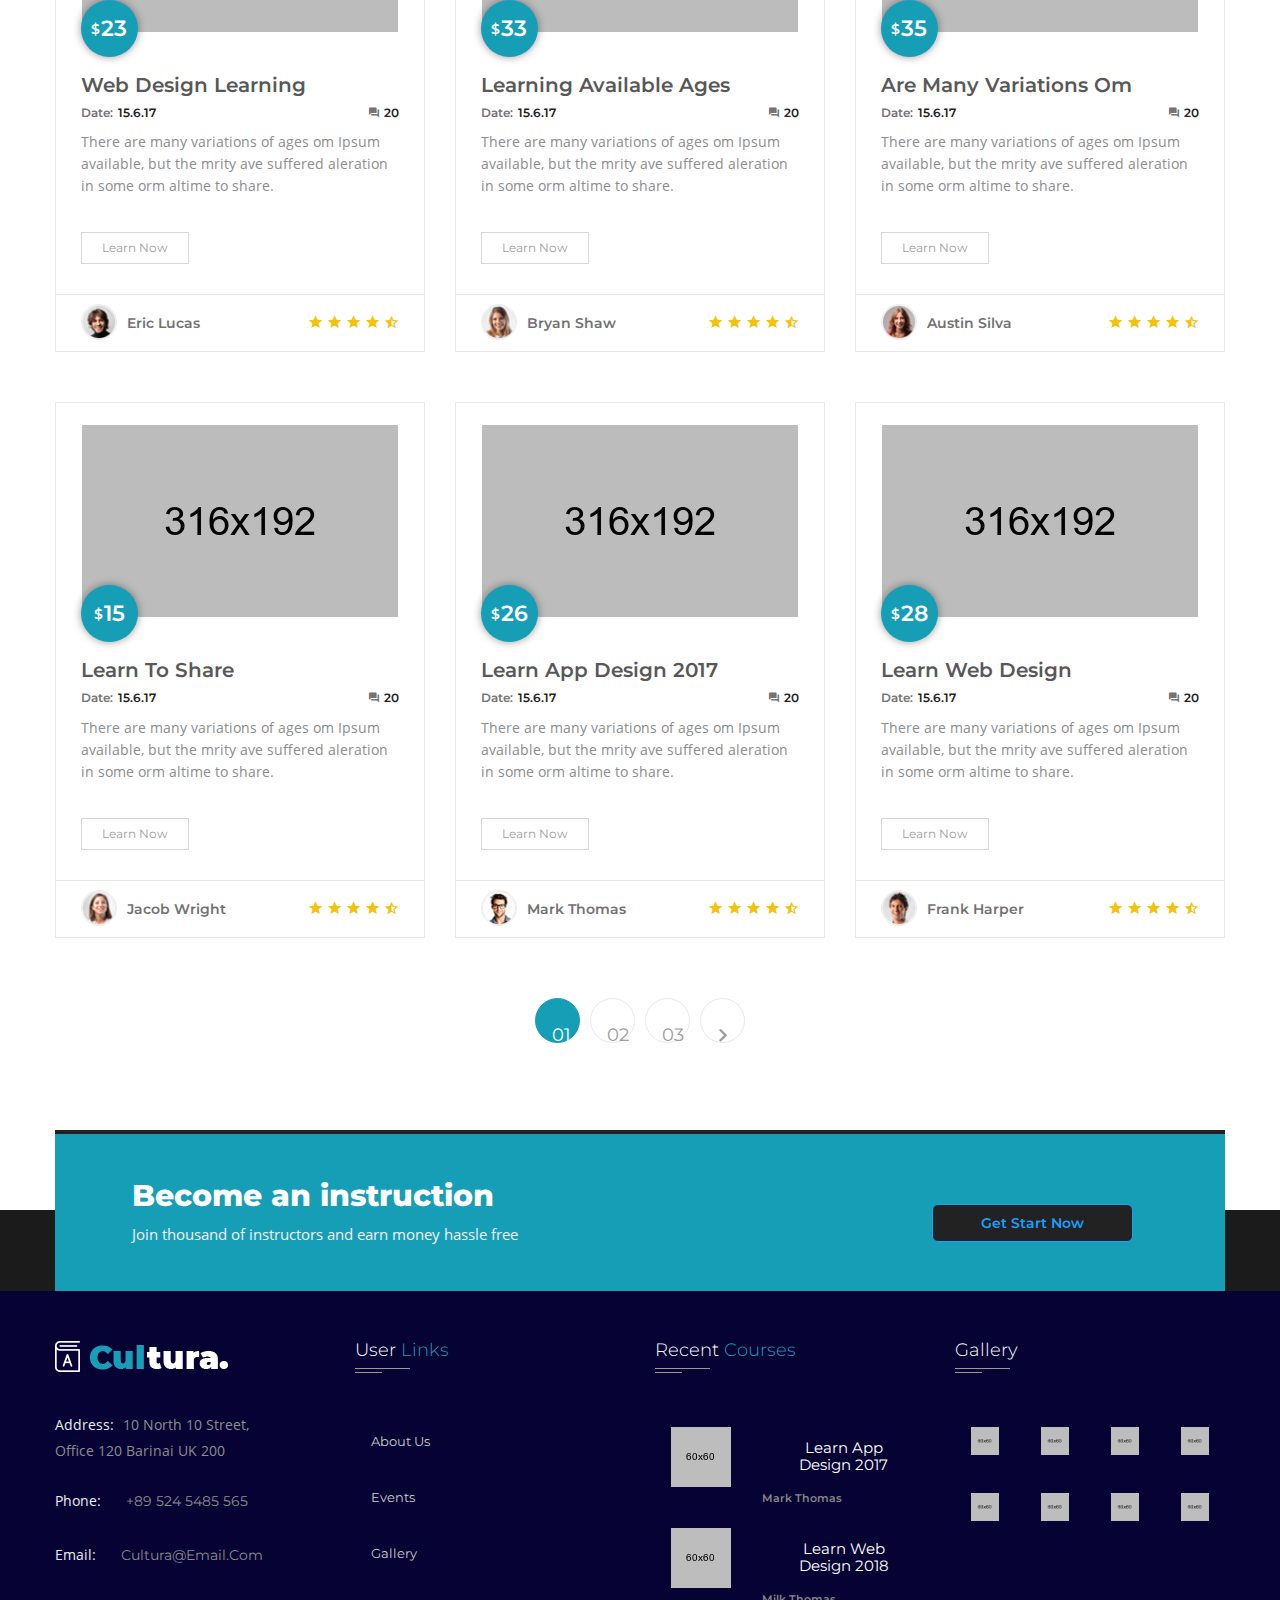
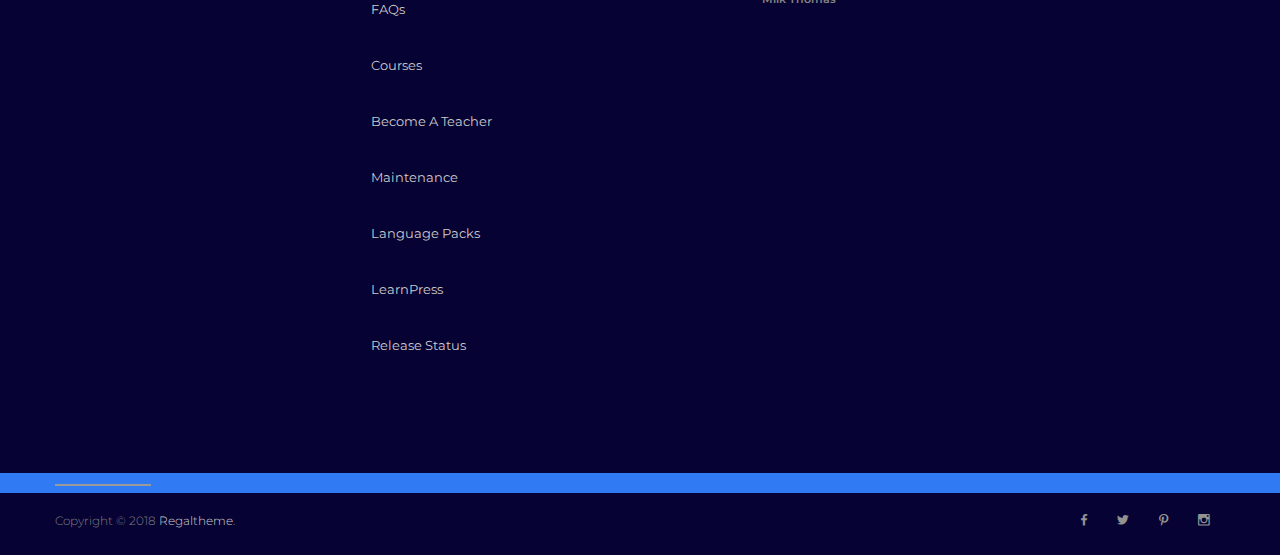
<file: courses.html>
<!doctype html>
<html class="no-js" lang="en">

<head>
    <meta charset="utf-8">
    <meta http-equiv="X-UA-Compatible" content="IE=edge">
    <meta name="viewport" content="width=device-width, initial-scale=1">
    <meta name="description" content="Cultura is a Education HTML Template">
    <meta name="keywords" content="	classes, college, course, courses, educational, learning, online courses, revolution slider, school, seminar, tutorials, university, workshop">
    <meta name="author" content="regaltheme.com">
    <title>Courses Grid View || Cultura</title>
    <!-- favicon -->
    <link rel="shortcut icon" type="image/x-icon" href="assets/img/favicon.ico">
    <!-- style css -->
    <link rel="stylesheet" href="style.css">
    <!-- modernizr js -->
    <script src="assets/js/vendor/modernizr-2.8.3.min.js"></script>

</head>

<body>
    <!--[if lt IE 8]>
            <p class="browserupgrade">You are using an <strong>outdated</strong> browser. Please <a href="http://browsehappy.com/">upgrade your browser</a> to improve your experience.</p>
        <![endif]-->
    <!-- HTML5 shim and Respond.js for IE8 support of HTML5 elements and media queries -->
    <!-- WARNING: Respond.js doesn't work if you view the page via file:// -->
    <!--[if lt IE 9]>
          <script src="https://oss.maxcdn.com/html5shiv/3.7.2/html5shiv.min.js"></script>
          <script src="https://oss.maxcdn.com/respond/1.4.2/respond.min.js"></script>
        <![endif]-->
    <!-- Wrapper Start -->
    <div class="wrapper">
        <!-- Header Section Start -->
        <header class="main-header">
            <div class="top-bar">
                <div class="container">
                    <div class="row">
                        <div class="col-xs-12">
                            <div class="d-flex justify-end">
                                <div class="left mr-auto">
                                    <ul class="clearfix">
                                        <li>Phone: <a href="tel:+98698547258">+98 698 547 258</a></li>
                                        <li>Open hours: 9.00 -6.00 SAT-MON</li>
                                    </ul>
                                </div>
                                <div class="right l-height">
                                    <ul class="clearfix d-inblock">
                                        <li><a href="login.html">Login</a></li>
                                        <li><a href="registration.html">Regester</a></li>
                                    </ul>
                                </div>
                            </div>
                        </div>
                    </div>
                    <!-- /.row -->
                </div>
                <!-- /.container -->
            </div>
            <div id="active-sticky" class="navgation-bar">
                <div class="container">
                    <div class="row">
                        <div class="col-xs-12">
                            <div class="d-flex justify-end">
                                <div class="logo mr-auto">
                                    <a href="index.html"><img src="assets/img/logo.png" alt="Cultura" /></a>
                                </div>
                                <!-- Static navbar -->
                                <nav class="mainmenu">
                                    <div class="navbar-header">
                                        <button type="button" class="navbar-toggle" data-toggle="collapse" data-target="#navbar">
                                            <span class="icon-bar"></span>
                                            <span class="icon-bar"></span>
                                            <span class="icon-bar"></span>
                                        </button>
                                    </div>
                                    <div id="navbar" class="navbar-collapse collapse no-padding">
                                        <ul class="navbar-nav dropdown">
                                            <li>
                                                <a href="javascript:viod(0)" class="dropdown-toggle" data-toggle="dropdown" title="Click Here">
													Home <i class="zmdi zmdi-chevron-down"></i>
												</a>
                                                <ul class="dropdown-menu">
                                                    <li><a href="index.html">Home V1</a></li>
                                                    <li><a href="index-2.html">Home V2</a></li>
                                                </ul>
                                            </li>
                                            <li>
                                                <a href="javascript:viod(0)" class="dropdown-toggle" data-toggle="dropdown" title="Click Here">
													Courses <i class="zmdi zmdi-chevron-down"></i>
												</a>
                                                <ul class="dropdown-menu">
                                                    <li><a href="courses.html">Courses Grid</a></li>
                                                    <li><a href="courses-list-view.html">Courses List</a></li>
                                                    <li><a href="course-details.html">Course Details</a></li>
                                                </ul>
                                            </li>
                                            <li><a href="teachers.html">Teachers</a></li>
                                            <li>
                                                <a href="javascript:viod(0)" class="dropdown-toggle" data-toggle="dropdown" title="Click Here">
													Pages <i class="zmdi zmdi-chevron-down"></i>
												</a>
                                                <ul class="dropdown-menu">
                                                    <li><a href="about-us.html">About Us</a></li>
                                                    <li class="dropdown-submenu"><a class="hit" href="#">Gallery <i class="zmdi zmdi-chevron-right"></i></a>
														<ul class="dropdown-menu">
															<li><a href="gallery.html">Gallery V1</a></li>
															<li><a href="gallery-2.html">Gallery V2</a></li>
															<li><a href="gallery-3.html">Gallery V3</a></li>
														</ul>
													</li>
                                                    <li class="dropdown-submenu"><a class="hit" href="#">Events <i class="zmdi zmdi-chevron-right"></i></a>
														<ul class="dropdown-menu">
															<li><a href="events.html">Events V1</a></li>
															<li><a href="events-2.html">Events V2</a></li>
															<li><a href="event-details.html">Event Details</a></li>
														</ul>
													</li>
                                                    <li><a href="profile.html">Profile</a></li>
                                                    <li><a href="login.html">Login</a></li>
                                                    <li><a href="registration.html">Registration</a></li>
                                                </ul>
                                            </li>
                                            <li>
                                                <a href="javascript:viod(0)" class="dropdown-toggle" data-toggle="dropdown" title="Click Here">
													Blog <i class="zmdi zmdi-chevron-down"></i>
												</a>
                                                <ul class="dropdown-menu">
                                                    <li><a href="blog.html">Blog Style 1</a></li>
                                                    <li><a href="blog-2.html">Blog Style 2</a></li>
                                                    <li><a href="blog-3.html">Blog Style 3</a></li>
                                                    <li><a href="blog-4.html">Blog Style 4</a></li>
                                                    <li><a href="blog-details.html">Blog Details</a></li>
                                                </ul>
                                            </li>
                                            <li><a href="contact-us.html">Contact</a></li>
                                        </ul>
                                    </div>
                                    <!--/.nav-collapse -->
                                </nav>
                                <div class="search-toggle pull-right">
                                    <i class="zmdi zmdi-search"></i>
                                </div>
                                <div class="courses-searching">
                                    <div class="close-search"></div>
                                    <form action="#">
                                        <input type="text" name="search" placeholder="Courses Search..." />
                                        <button id="close" type="submit"><i class="zmdi zmdi-search"></i></button>
                                    </form>
                                </div>
                            </div>
                        </div>
                    </div>
                    <!-- /.row -->
                </div>
                <!-- /.container -->
            </div>
        </header>
        <!-- Header Section End -->
        <!-- Breadcrumbs & Page Title Start -->
        <div class="breadcrumbs-title bg-img-4 parallax overlay dark-5 blank-space">
            <div class="container">
                <div class="row">
                    <div class="col-xs-12">
                        <div class="breadcrumbs-menu ptb-150">
                            <h1 class="l-height">Courses Grid View</h1>
                            <ul class="clearfix">
                                <li><a href="index.html">Home</a> <i class="zmdi zmdi-chevron-right"></i></li>
                                <li>Courses</li>
                            </ul>
                        </div>
                    </div>
                </div>
                <!-- /.row -->
            </div>
            <!-- /.container -->
        </div>
        <!-- Breadcrumbs & Page Title End -->
        <!-- Courses Grid View Start -->
        <section class="courses-area section-padding white-bg">
            <div class="container">
                <div class="row">
                    <div class="col-xs-12 pb-80">
                        <div class="courses-bar">
                            <div class="section-title pull-left">
                                <h2 class="mb-5">All Courses</h2>
                                <hr class="line">
                            </div>
                            <ul class="nav nav-tabs pull-right">
                                <li class="active"><a href="#grid-view" data-toggle="tab"><i class="zmdi zmdi-view-module"></i></a></li>
                                <li><a href="#list-view" data-toggle="tab"><i class="zmdi zmdi-format-list-bulleted"></i></a></li>
                            </ul>
                            <!-- Nav tabs End -->
                            <div class="sort-courses pull-right mlr-40">
								<form action="#">
									<select name="courses" id="courses">
										<option value="All Courses" selected>All Courses</option>
										<option value="Education">Education</option>
										<option value="Photoshop">Photoshop</option>
										<option value="Microsoft">Microsoft</option>
										<option value="Design">Design</option>
										<option value="Learning">Learning</option>
									</select>
								</form>
                                <span><i class="zmdi zmdi-chevron-down"></i></span>
                            </div>
                            <div class="search-course pull-right">
                                <form action="#">
                                    <input type="text" name="search" placeholder="Search The Courses" />
                                    <button class="btn" type="submit">Search</button>
                                </form>
                            </div>
                        </div>
                    </div>
                </div>
                <!-- /.row -->
                <div class="row">
                    <div class="col-xs-12">
                        <div class="tab-content">
                            <div class="tab-pane fade in active" id="grid-view">
                                <div class="row">
                                    <div class="col-xs-12 col-sm-6 col-md-4 mb-50">
                                        <div class="course-box">
                                            <div class="course-content plr-25">
                                                <div class="thumb text-center">
                                                    <a href="course-details.html"><img src="assets/img/course/1.jpg" alt="Thumbnail Image" /></a>
                                                    <div class="price">
                                                        <h3 class="no-margin"><span>$</span>25</h3>
                                                    </div>
                                                </div>
                                                <a href="course-details.html">
                                                    <h3 class="text-capitalize">Learn Photoshop 2017</h3>
                                                </a>
                                                <div class="date-comment clearfix">
                                                    <div class="pull-left">
                                                        <h6><span>Date: </span>15.6.17</h6>
                                                    </div>
                                                    <div class="pull-right">
                                                        <h6><i class="zmdi zmdi-comments"></i> 20</h6>
                                                    </div>
                                                </div>
                                                <p class="mb-20">There are many variations of ages om Ipsum available, but the mrity ave suffered aleration in some orm altime to share.</p>
                                                <a class="btn btn-1" href="course-details.html">Learn Now</a>
                                            </div>
                                            <div class="footer clearfix plr-25">
                                                <div class="pull-left">
                                                    <img class="pull-left" src="assets/img/course/t1.png" alt="Teacher Image" />
                                                    <h5 class="no-margin">Steven Keller</h5>
                                                </div>
                                                <div class="pull-right rating">
                                                    <i class="zmdi zmdi-star"></i>
                                                    <i class="zmdi zmdi-star"></i>
                                                    <i class="zmdi zmdi-star"></i>
                                                    <i class="zmdi zmdi-star"></i>
                                                    <i class="zmdi zmdi-star-half"></i>
                                                </div>
                                            </div>
                                        </div>
                                    </div>
                                    <!-- /.course box end -->
                                    <div class="col-xs-12 col-sm-6 col-md-4 mb-50">
                                        <div class="course-box">
                                            <div class="course-content plr-25">
                                                <div class="thumb text-center">
                                                    <a href="course-details.html"><img src="assets/img/course/2.jpg" alt="Thumbnail Image" /></a>
                                                    <div class="price">
                                                        <h3 class="no-margin"><span>$</span>40</h3>
                                                    </div>
                                                </div>
                                                <a href="course-details.html">
                                                    <h3 class="text-capitalize">Learn App Design 2017</h3>
                                                </a>
                                                <div class="date-comment clearfix">
                                                    <div class="pull-left">
                                                        <h6><span>Date: </span>15.6.17</h6>
                                                    </div>
                                                    <div class="pull-right">
                                                        <h6><i class="zmdi zmdi-comments"></i> 20</h6>
                                                    </div>
                                                </div>
                                                <p class="mb-20">There are many variations of ages om Ipsum available, but the mrity ave suffered aleration in some orm altime to share.</p>
                                                <a class="btn btn-1" href="course-details.html">Learn Now</a>
                                            </div>
                                            <div class="footer clearfix plr-25">
                                                <div class="pull-left">
                                                    <img class="pull-left" src="assets/img/course/t2.png" alt="Teacher Image" />
                                                    <h5 class="no-margin">Mark Thomas</h5>
                                                </div>
                                                <div class="pull-right rating">
                                                    <i class="zmdi zmdi-star"></i>
                                                    <i class="zmdi zmdi-star"></i>
                                                    <i class="zmdi zmdi-star"></i>
                                                    <i class="zmdi zmdi-star"></i>
                                                    <i class="zmdi zmdi-star-half"></i>
                                                </div>
                                            </div>
                                        </div>
                                    </div>
                                    <!-- /.course box end -->
                                    <div class="col-xs-12 col-sm-6 col-md-4 mb-50">
                                        <div class="course-box">
                                            <div class="course-content plr-25">
                                                <div class="thumb text-center">
                                                    <a href="course-details.html"><img src="assets/img/course/3.jpg" alt="Thumbnail Image" /></a>
                                                    <div class="price">
                                                        <h3 class="no-margin"><span>$</span>22</h3>
                                                    </div>
                                                </div>
                                                <a href="course-details.html">
                                                    <h3 class="text-capitalize">Learn Web Design</h3>
                                                </a>
                                                <div class="date-comment clearfix">
                                                    <div class="pull-left">
                                                        <h6><span>Date: </span>15.6.17</h6>
                                                    </div>
                                                    <div class="pull-right">
                                                        <h6><i class="zmdi zmdi-comments"></i> 20</h6>
                                                    </div>
                                                </div>
                                                <p class="mb-20">There are many variations of ages om Ipsum available, but the mrity ave suffered aleration in some orm altime to share.</p>
                                                <a class="btn btn-1" href="course-details.html">Learn Now</a>
                                            </div>
                                            <div class="footer clearfix plr-25">
                                                <div class="pull-left">
                                                    <img class="pull-left" src="assets/img/course/t4.png" alt="Teacher Image" />
                                                    <h5 class="no-margin">Walter Schultz</h5>
                                                </div>
                                                <div class="pull-right rating">
                                                    <i class="zmdi zmdi-star"></i>
                                                    <i class="zmdi zmdi-star"></i>
                                                    <i class="zmdi zmdi-star"></i>
                                                    <i class="zmdi zmdi-star"></i>
                                                    <i class="zmdi zmdi-star-half"></i>
                                                </div>
                                            </div>
                                        </div>
                                    </div>
                                    <!-- /.course box end -->
                                    <!-- /.course box end -->
                                    <div class="col-xs-12 col-sm-6 col-md-4 mb-50">
                                        <div class="course-box">
                                            <div class="course-content plr-25">
                                                <div class="thumb text-center">
                                                    <a href="course-details.html"><img src="assets/img/course/4.jpg" alt="Thumbnail Image" /></a>
                                                    <div class="price">
                                                        <h3 class="no-margin"><span>$</span>23</h3>
                                                    </div>
                                                </div>
                                                <a href="course-details.html">
                                                    <h3 class="text-capitalize">Web Design Learning</h3>
                                                </a>
                                                <div class="date-comment clearfix">
                                                    <div class="pull-left">
                                                        <h6><span>Date: </span>15.6.17</h6>
                                                    </div>
                                                    <div class="pull-right">
                                                        <h6><i class="zmdi zmdi-comments"></i> 20</h6>
                                                    </div>
                                                </div>
                                                <p class="mb-20">There are many variations of ages om Ipsum available, but the mrity ave suffered aleration in some orm altime to share.</p>
                                                <a class="btn btn-1" href="course-details.html">Learn Now</a>
                                            </div>
                                            <div class="footer clearfix plr-25">
                                                <div class="pull-left">
                                                    <img class="pull-left" src="assets/img/course/t3.png" alt="Teacher Image" />
                                                    <h5 class="no-margin">Eric Lucas</h5>
                                                </div>
                                                <div class="pull-right rating">
                                                    <i class="zmdi zmdi-star"></i>
                                                    <i class="zmdi zmdi-star"></i>
                                                    <i class="zmdi zmdi-star"></i>
                                                    <i class="zmdi zmdi-star"></i>
                                                    <i class="zmdi zmdi-star-half"></i>
                                                </div>
                                            </div>
                                        </div>
                                    </div>
                                    <!-- /.course box end -->
                                    <!-- /.course box end -->
                                    <div class="col-xs-12 col-sm-6 col-md-4 mb-50">
                                        <div class="course-box">
                                            <div class="course-content plr-25">
                                                <div class="thumb text-center">
                                                    <a href="course-details.html"><img src="assets/img/course/5.jpg" alt="Thumbnail Image" /></a>
                                                    <div class="price">
                                                        <h3 class="no-margin"><span>$</span>33</h3>
                                                    </div>
                                                </div>
                                                <a href="course-details.html">
                                                    <h3 class="text-capitalize">Learning available ages</h3>
                                                </a>
                                                <div class="date-comment clearfix">
                                                    <div class="pull-left">
                                                        <h6><span>Date: </span>15.6.17</h6>
                                                    </div>
                                                    <div class="pull-right">
                                                        <h6><i class="zmdi zmdi-comments"></i> 20</h6>
                                                    </div>
                                                </div>
                                                <p class="mb-20">There are many variations of ages om Ipsum available, but the mrity ave suffered aleration in some orm altime to share.</p>
                                                <a class="btn btn-1" href="course-details.html">Learn Now</a>
                                            </div>
                                            <div class="footer clearfix plr-25">
                                                <div class="pull-left">
                                                    <img class="pull-left" src="assets/img/course/t5.png" alt="Teacher Image" />
                                                    <h5 class="no-margin">Bryan Shaw</h5>
                                                </div>
                                                <div class="pull-right rating">
                                                    <i class="zmdi zmdi-star"></i>
                                                    <i class="zmdi zmdi-star"></i>
                                                    <i class="zmdi zmdi-star"></i>
                                                    <i class="zmdi zmdi-star"></i>
                                                    <i class="zmdi zmdi-star-half"></i>
                                                </div>
                                            </div>
                                        </div>
                                    </div>
                                    <!-- /.course box end -->
                                    <!-- /.course box end -->
                                    <div class="col-xs-12 col-sm-6 col-md-4 mb-50">
                                        <div class="course-box">
                                            <div class="course-content plr-25">
                                                <div class="thumb text-center">
                                                    <a href="course-details.html"><img src="assets/img/course/6.jpg" alt="Thumbnail Image" /></a>
                                                    <div class="price">
                                                        <h3 class="no-margin"><span>$</span>35</h3>
                                                    </div>
                                                </div>
                                                <a href="course-details.html">
                                                    <h3 class="text-capitalize">Are many variations om</h3>
                                                </a>
                                                <div class="date-comment clearfix">
                                                    <div class="pull-left">
                                                        <h6><span>Date: </span>15.6.17</h6>
                                                    </div>
                                                    <div class="pull-right">
                                                        <h6><i class="zmdi zmdi-comments"></i> 20</h6>
                                                    </div>
                                                </div>
                                                <p class="mb-20">There are many variations of ages om Ipsum available, but the mrity ave suffered aleration in some orm altime to share.</p>
                                                <a class="btn btn-1" href="course-details.html">Learn Now</a>
                                            </div>
                                            <div class="footer clearfix plr-25">
                                                <div class="pull-left">
                                                    <img class="pull-left" src="assets/img/course/t6.png" alt="Teacher Image" />
                                                    <h5 class="no-margin">Austin Silva</h5>
                                                </div>
                                                <div class="pull-right rating">
                                                    <i class="zmdi zmdi-star"></i>
                                                    <i class="zmdi zmdi-star"></i>
                                                    <i class="zmdi zmdi-star"></i>
                                                    <i class="zmdi zmdi-star"></i>
                                                    <i class="zmdi zmdi-star-half"></i>
                                                </div>
                                            </div>
                                        </div>
                                    </div>
                                    <!-- /.course box end -->
                                    <!-- /.course box end -->
                                    <div class="col-xs-12 col-sm-6 col-md-4 mobi-mb-30">
                                        <div class="course-box">
                                            <div class="course-content plr-25">
                                                <div class="thumb text-center">
                                                    <a href="course-details.html"><img src="assets/img/course/7.jpg" alt="Thumbnail Image" /></a>
                                                    <div class="price">
                                                        <h3 class="no-margin"><span>$</span>15</h3>
                                                    </div>
                                                </div>
                                                <a href="course-details.html">
                                                    <h3 class="text-capitalize">Learn to share</h3>
                                                </a>
                                                <div class="date-comment clearfix">
                                                    <div class="pull-left">
                                                        <h6><span>Date: </span>15.6.17</h6>
                                                    </div>
                                                    <div class="pull-right">
                                                        <h6><i class="zmdi zmdi-comments"></i> 20</h6>
                                                    </div>
                                                </div>
                                                <p class="mb-20">There are many variations of ages om Ipsum available, but the mrity ave suffered aleration in some orm altime to share.</p>
                                                <a class="btn btn-1" href="course-details.html">Learn Now</a>
                                            </div>
                                            <div class="footer clearfix plr-25">
                                                <div class="pull-left">
                                                    <img class="pull-left" src="assets/img/course/t7.png" alt="Teacher Image" />
                                                    <h5 class="no-margin">Jacob Wright</h5>
                                                </div>
                                                <div class="pull-right rating">
                                                    <i class="zmdi zmdi-star"></i>
                                                    <i class="zmdi zmdi-star"></i>
                                                    <i class="zmdi zmdi-star"></i>
                                                    <i class="zmdi zmdi-star"></i>
                                                    <i class="zmdi zmdi-star-half"></i>
                                                </div>
                                            </div>
                                        </div>
                                    </div>
                                    <!-- /.course box end -->
                                    <!-- /.course box end -->
                                    <div class="col-xs-12 col-sm-6 col-md-4 mobi-mb-30">
                                        <div class="course-box">
                                            <div class="course-content plr-25">
                                                <div class="thumb text-center">
                                                    <a href="course-details.html"><img src="assets/img/course/8.jpg" alt="Thumbnail Image" /></a>
                                                    <div class="price">
                                                        <h3 class="no-margin"><span>$</span>26</h3>
                                                    </div>
                                                </div>
                                                <a href="course-details.html">
                                                    <h3 class="text-capitalize">Learn App Design 2017</h3>
                                                </a>
                                                <div class="date-comment clearfix">
                                                    <div class="pull-left">
                                                        <h6><span>Date: </span>15.6.17</h6>
                                                    </div>
                                                    <div class="pull-right">
                                                        <h6><i class="zmdi zmdi-comments"></i> 20</h6>
                                                    </div>
                                                </div>
                                                <p class="mb-20">There are many variations of ages om Ipsum available, but the mrity ave suffered aleration in some orm altime to share.</p>
                                                <a class="btn btn-1" href="course-details.html">Learn Now</a>
                                            </div>
                                            <div class="footer clearfix plr-25">
                                                <div class="pull-left">
                                                    <img class="pull-left" src="assets/img/course/t1.png" alt="Teacher Image" />
                                                    <h5 class="no-margin">Mark Thomas</h5>
                                                </div>
                                                <div class="pull-right rating">
                                                    <i class="zmdi zmdi-star"></i>
                                                    <i class="zmdi zmdi-star"></i>
                                                    <i class="zmdi zmdi-star"></i>
                                                    <i class="zmdi zmdi-star"></i>
                                                    <i class="zmdi zmdi-star-half"></i>
                                                </div>
                                            </div>
                                        </div>
                                    </div>
                                    <!-- /.course box end -->
                                    <!-- /.course box end -->
                                    <div class="col-xs-12 hidden-sm col-md-4">
                                        <div class="course-box">
                                            <div class="course-content plr-25">
                                                <div class="thumb text-center">
                                                    <a href="course-details.html"><img src="assets/img/course/2.jpg" alt="Thumbnail Image" /></a>
                                                    <div class="price">
                                                        <h3 class="no-margin"><span>$</span>28</h3>
                                                    </div>
                                                </div>
                                                <a href="course-details.html">
                                                    <h3 class="text-capitalize">Learn Web Design</h3>
                                                </a>
                                                <div class="date-comment clearfix">
                                                    <div class="pull-left">
                                                        <h6><span>Date: </span>15.6.17</h6>
                                                    </div>
                                                    <div class="pull-right">
                                                        <h6><i class="zmdi zmdi-comments"></i> 20</h6>
                                                    </div>
                                                </div>
                                                <p class="mb-20">There are many variations of ages om Ipsum available, but the mrity ave suffered aleration in some orm altime to share.</p>
                                                <a class="btn btn-1" href="course-details.html">Learn Now</a>
                                            </div>
                                            <div class="footer clearfix plr-25">
                                                <div class="pull-left">
                                                    <img class="pull-left" src="assets/img/course/t8.png" alt="Teacher Image" />
                                                    <h5 class="no-margin">Frank Harper</h5>
                                                </div>
                                                <div class="pull-right rating">
                                                    <i class="zmdi zmdi-star"></i>
                                                    <i class="zmdi zmdi-star"></i>
                                                    <i class="zmdi zmdi-star"></i>
                                                    <i class="zmdi zmdi-star"></i>
                                                    <i class="zmdi zmdi-star-half"></i>
                                                </div>
                                            </div>
                                        </div>
                                    </div>
                                    <!-- /.course box end -->
                                </div>
                                <!-- /.row -->
                            </div>
                            <!-- /.Grid View End -->
                            <div class="tab-pane fade" id="list-view">
                                <div class="row">
                                    <div class="col-xs-12 mb-30">
                                        <div class="course-box list-view clearfix">
                                            <div class="thumb text-center pull-left">
                                                <a href="course-details.html"><img src="assets/img/course/list/1.jpg" alt="Thumbnail Image" /></a>
                                                <div class="price">
                                                    <h3 class="no-margin"><span>$</span>30</h3>
                                                </div>
                                            </div>
                                            <div class="course-content">
                                                <a href="course-details.html">
                                                    <h3 class="text-capitalize">Learn Photoshop 2017</h3>
                                                </a>
                                                <div class="date-comment clearfix">
                                                    <div class="pull-left">
                                                        <h6><span>Date: </span>15.6.17</h6>
                                                    </div>
                                                    <div class="pull-right">
                                                        <h6><i class="zmdi zmdi-comments"></i> 20</h6>
                                                    </div>
                                                </div>
                                                <p class="mb-20">There are many variations of passages of Lorem Ipsum available, but the majorit sufalteration in some form, by injected humour, or randomised words which don't look slightly believable. If you are going to use a passage of Lorem Ipsum, you need to be sure there isn't embarrassing hidden in the middle of text.</p>
                                                <a class="btn btn-1" href="course-details.html">Learn Now</a>
                                                <div class="footer clearfix plr-25">
                                                    <div class="pull-left">
                                                        <img class="pull-left" src="assets/img/course/t1.png" alt="Teacher Image" />
                                                        <h5 class="no-margin">Mark Thomas</h5>
                                                    </div>
                                                    <div class="pull-right rating">
                                                        <i class="zmdi zmdi-star"></i>
                                                        <i class="zmdi zmdi-star"></i>
                                                        <i class="zmdi zmdi-star"></i>
                                                        <i class="zmdi zmdi-star"></i>
                                                        <i class="zmdi zmdi-star-half"></i>
                                                    </div>
                                                </div>
                                            </div>
                                        </div>
                                    </div>
                                    <!-- /.course box end -->
                                    <div class="col-xs-12 mb-30">
                                        <div class="course-box list-view clearfix">
                                            <div class="thumb text-center pull-left">
                                                <a href="course-details.html"><img src="assets/img/course/list/2.jpg" alt="Thumbnail Image" /></a>
                                                <div class="price">
                                                    <h3 class="no-margin"><span>$</span>50</h3>
                                                </div>
                                            </div>
                                            <div class="course-content">
                                                <a href="course-details.html">
                                                    <h3 class="text-capitalize">Learn Design 2018</h3>
                                                </a>
                                                <div class="date-comment clearfix">
                                                    <div class="pull-left">
                                                        <h6><span>Date: </span>15.6.17</h6>
                                                    </div>
                                                    <div class="pull-right">
                                                        <h6><i class="zmdi zmdi-comments"></i> 20</h6>
                                                    </div>
                                                </div>
                                                <p class="mb-20">There are many variations of passages of Lorem Ipsum available, but the majorit sufalteration in some form, by injected humour, or randomised words which don't look slightly believable. If you are going to use a passage of Lorem Ipsum, you need to be sure there isn't embarrassing hidden in the middle of text.</p>
                                                <a class="btn btn-1" href="course-details.html">Learn Now</a>
                                                <div class="footer clearfix plr-25">
                                                    <div class="pull-left">
                                                        <img class="pull-left" src="assets/img/course/t2.png" alt="Teacher Image" />
                                                        <h5 class="no-margin">Steven Keller</h5>
                                                    </div>
                                                    <div class="pull-right rating">
                                                        <i class="zmdi zmdi-star"></i>
                                                        <i class="zmdi zmdi-star"></i>
                                                        <i class="zmdi zmdi-star"></i>
                                                        <i class="zmdi zmdi-star"></i>
                                                        <i class="zmdi zmdi-star-half"></i>
                                                    </div>
                                                </div>
                                            </div>
                                        </div>
                                    </div>
                                    <!-- /.course box end -->
                                    <div class="col-xs-12 mb-30">
                                        <div class="course-box list-view clearfix">
                                            <div class="thumb text-center pull-left">
                                                <a href="course-details.html"><img src="assets/img/course/list/3.jpg" alt="Thumbnail Image" /></a>
                                                <div class="price">
                                                    <h3 class="no-margin"><span>$</span>35</h3>
                                                </div>
                                            </div>
                                            <div class="course-content">
                                                <a href="course-details.html">
                                                    <h3 class="text-capitalize">Learn Microsoft 2017</h3>
                                                </a>
                                                <div class="date-comment clearfix">
                                                    <div class="pull-left">
                                                        <h6><span>Date: </span>15.6.17</h6>
                                                    </div>
                                                    <div class="pull-right">
                                                        <h6><i class="zmdi zmdi-comments"></i> 20</h6>
                                                    </div>
                                                </div>
                                                <p class="mb-20">There are many variations of passages of Lorem Ipsum available, but the majorit sufalteration in some form, by injected humour, or randomised words which don't look slightly believable. If you are going to use a passage of Lorem Ipsum, you need to be sure there isn't embarrassing hidden in the middle of text.</p>
                                                <a class="btn btn-1" href="course-details.html">Learn Now</a>
                                                <div class="footer clearfix plr-25">
                                                    <div class="pull-left">
                                                        <img class="pull-left" src="assets/img/course/t3.png" alt="Teacher Image" />
                                                        <h5 class="no-margin">Eric Lucas</h5>
                                                    </div>
                                                    <div class="pull-right rating">
                                                        <i class="zmdi zmdi-star"></i>
                                                        <i class="zmdi zmdi-star"></i>
                                                        <i class="zmdi zmdi-star"></i>
                                                        <i class="zmdi zmdi-star"></i>
                                                        <i class="zmdi zmdi-star-half"></i>
                                                    </div>
                                                </div>
                                            </div>
                                        </div>
                                    </div>
                                    <!-- /.course box end -->
                                    <div class="col-xs-12 mb-30">
                                        <div class="course-box list-view clearfix">
                                            <div class="thumb text-center pull-left">
                                                <a href="course-details.html"><img src="assets/img/course/list/4.jpg" alt="Thumbnail Image" /></a>
                                                <div class="price">
                                                    <h3 class="no-margin"><span>$</span>40</h3>
                                                </div>
                                            </div>
                                            <div class="course-content">
                                                <a href="course-details.html">
                                                    <h3 class="text-capitalize">Learn many Education</h3>
                                                </a>
                                                <div class="date-comment clearfix">
                                                    <div class="pull-left">
                                                        <h6><span>Date: </span>15.6.17</h6>
                                                    </div>
                                                    <div class="pull-right">
                                                        <h6><i class="zmdi zmdi-comments"></i> 20</h6>
                                                    </div>
                                                </div>
                                                <p class="mb-20">There are many variations of passages of Lorem Ipsum available, but the majorit sufalteration in some form, by injected humour, or randomised words which don't look slightly believable. If you are going to use a passage of Lorem Ipsum, you need to be sure there isn't embarrassing hidden in the middle of text.</p>
                                                <a class="btn btn-1" href="course-details.html">Learn Now</a>
                                                <div class="footer clearfix plr-25">
                                                    <div class="pull-left">
                                                        <img class="pull-left" src="assets/img/course/t6.png" alt="Teacher Image" />
                                                        <h5 class="no-margin">Austin Silva</h5>
                                                    </div>
                                                    <div class="pull-right rating">
                                                        <i class="zmdi zmdi-star"></i>
                                                        <i class="zmdi zmdi-star"></i>
                                                        <i class="zmdi zmdi-star"></i>
                                                        <i class="zmdi zmdi-star"></i>
                                                        <i class="zmdi zmdi-star-half"></i>
                                                    </div>
                                                </div>
                                            </div>
                                        </div>
                                    </div>
                                    <!-- /.course box end -->
                                    <div class="col-xs-12">
                                        <div class="course-box list-view clearfix">
                                            <div class="thumb text-center pull-left">
                                                <a href="course-details.html"><img src="assets/img/course/list/5.jpg" alt="Thumbnail Image" /></a>
                                                <div class="price">
                                                    <h3 class="no-margin"><span>$</span>20</h3>
                                                </div>
                                            </div>
                                            <div class="course-content">
                                                <a href="course-details.html">
                                                    <h3 class="text-capitalize">Learn App Design</h3>
                                                </a>
                                                <div class="date-comment clearfix">
                                                    <div class="pull-left">
                                                        <h6><span>Date: </span>15.6.17</h6>
                                                    </div>
                                                    <div class="pull-right">
                                                        <h6><i class="zmdi zmdi-comments"></i> 10</h6>
                                                    </div>
                                                </div>
                                                <p class="mb-20">There are many variations of passages of Lorem Ipsum available, but the majorit sufalteration in some form, by injected humour, or randomised words which don't look slightly believable. If you are going to use a passage of Lorem Ipsum, you need to be sure there isn't embarrassing hidden in the middle of text.</p>
                                                <a class="btn btn-1" href="course-details.html">Learn Now</a>
                                                <div class="footer clearfix plr-25">
                                                    <div class="pull-left">
                                                        <img class="pull-left" src="assets/img/course/t7.png" alt="Teacher Image" />
                                                        <h5 class="no-margin">Jacob Wright</h5>
                                                    </div>
                                                    <div class="pull-right rating">
                                                        <i class="zmdi zmdi-star"></i>
                                                        <i class="zmdi zmdi-star"></i>
                                                        <i class="zmdi zmdi-star"></i>
                                                        <i class="zmdi zmdi-star"></i>
                                                        <i class="zmdi zmdi-star-half"></i>
                                                    </div>
                                                </div>
                                            </div>
                                        </div>
                                    </div>
                                    <!-- /.course box end -->
                                </div>
                                <!-- /.row -->
                            </div>
                            <!-- /.List View End -->
                        </div>
                        <!-- /.Tab panes End -->
                    </div>
                </div>
                <!-- /.row -->
                <div class="row">
                    <div class="col-xs-12">
                        <div class="rt-pagination round pt-60 text-center">
                            <ul class="clearfix">
                                <li class="active"><a href="javascript:void(0)">01</a></li>
                                <li><a href="javascript:void(0)">02</a></li>
                                <li><a href="javascript:void(0)">03</a></li>
                                <li><a href="javascript:void(0)"><i class="zmdi zmdi-chevron-right"></i></a></li>
                            </ul>
                        </div>
                        <!-- /.Pagination -->
                    </div>
                </div>
                <!-- /.row -->
            </div>
            <!-- /.container -->
        </section>
        <!-- Courses Grid View End -->
        <!-- Call To Action Start -->
        <section class="cta-one gradient-1">
            <div class="container">
                <div class="row">
                    <div class="col-xs-12">
                        <div class="cta-content theme-bg clearfix">
                            <div class="pull-left">
                                <h2 class="white-color">Become an instruction</h2>
                                <p>Join thousand of instructors and earn money hassle free</p>
                            </div>
                            <div class="pull-right pt-10">
                                <a class="btn black" href="#">Get Start Now</a>
                            </div>
                        </div>
                    </div>
                </div>
                <!-- /.row -->
            </div>
            <!-- /.container -->
        </section>
        <!-- Call To Action End -->
        <!-- Footer Section Start -->
        <footer class="section-pt bg-color-5">
            <div class="footer-widget-area pb-100">
                <div class="container">
                    <div class="row">
                        <div class="col-xs-12 col-sm-6 col-md-3 mobi-mb-50 tab-mb-50">
                            <div class="footer-widget address">
                                <div class="title mb-40">
                                    <a href="index.html"><img src="assets/img/white-logo.png" alt="Cultura" /></a>
                                </div>
                                <ul>
                                    <li class="mb-10"><span>Address:</span> 10 North 10 Street,
                                        <br /> Office 120 Barinai UK 200</li>
                                    <li><span>Phone:</span> <a href="tel:+895245485565">+89 524 5485 565</a></li>
                                    <li><span>Email:</span> <a href="mailto:cultura@email.com">cultura@email.com</a></li>
                                </ul>
                            </div>
                        </div>
                        <!-- /.Widget end -->
                        <div class="col-xs-12 col-sm-6 col-md-3 mobi-mb-50 tab-mb-50">
                            <div class="footer-widget links">
                                <div class="title mb-40">
                                    <h4 class="text-capitalize">User <span class="theme-color">Links</span></h4>
                                    <div class="horizontal-line">
                                        <hr class="top">
                                        <hr class="bottom">
                                    </div>
                                </div>
                                <ul class="pull-left">
                                    <li><a href="about-us.html">About Us</a></li>
                                    <li><a href="events.html">Events</a></li>
                                    <li><a href="gallery.html">Gallery</a></li>
                                    <li><a href="javascript:viod(0)">FAQs</a></li>
                                    <li><a href="courses.html">Courses</a></li>
                                </ul>
                                <ul>
                                    <li><a href="javascript:viod(0)">Become a Teacher</a></li>
                                    <li><a href="javascript:viod(0)">Maintenance</a></li>
                                    <li><a href="javascript:viod(0)">Language Packs</a></li>
                                    <li><a href="javascript:viod(0)">LearnPress</a></li>
                                    <li><a href="javascript:viod(0)">Release Status</a></li>
                                </ul>
                            </div>
                        </div>
                        <!-- /.Widget end -->
                        <div class="col-xs-12 col-sm-6 col-md-3 mobi-mb-50">
                            <div class="footer-widget recent-course">
                                <div class="title mb-40">
                                    <h4 class="text-capitalize">Recent <span class="theme-color">Courses</span></h4>
                                    <div class="horizontal-line">
                                        <hr class="top">
                                        <hr class="bottom">
                                    </div>
                                </div>
                                <ul>
                                    <li>
                                        <a class="pull-left" href="courses.html">
                                            <img src="assets/img/footer/c1.png" alt="Image" />
                                        </a>
                                        <div class="headline pl-15">
                                            <a href="courses.html">
                                                <h5 class="mb-5 text-capitalize">Learn App Design 2017</h5>
                                            </a>
                                            <h6 class="no-margin">Mark Thomas</h6>
                                        </div>
                                    </li>
                                    <li>
                                        <a class="pull-left" href="courses.html">
                                            <img src="assets/img/footer/c2.png" alt="Image" />
                                        </a>
                                        <div class="headline pl-15">
                                            <a href="courses.html">
                                                <h5 class="mb-5 text-capitalize">Learn Web Design 2018</h5>
                                            </a>
                                            <h6 class="no-margin">Milk Thomas</h6>
                                        </div>
                                    </li>
                                </ul>
                            </div>
                        </div>
                        <!-- /.Widget end -->
                        <div class="col-xs-12 col-sm-6 col-md-3">
                            <div class="footer-widget gallery">
                                <div class="title mb-40">
                                    <h4 class="text-capitalize">Gallery</h4>
                                    <div class="horizontal-line">
                                        <hr class="top">
                                        <hr class="bottom">
                                    </div>
                                </div>
                                <ul>
                                    <li>
                                        <a class="venobox overlay overlay-2" href="assets/img/gallery/20.jpg" data-gall="FGallery">
                                            <img src="assets/img/footer/gallery/s1.png" alt="Gallery Image" /></a>
                                    </li>
                                    <li>
                                        <a class="venobox overlay overlay-2" href="assets/img/gallery/19.jpg" data-gall="FGallery">
                                            <img src="assets/img/footer/gallery/s2.png" alt="Gallery Image" /></a>
                                    </li>
                                    <li>
                                        <a class="venobox overlay overlay-2" href="assets/img/gallery/14.jpg" data-gall="FGallery">
                                            <img src="assets/img/footer/gallery/s3.png" alt="Gallery Image" /></a>
                                    </li>
                                    <li>
                                        <a class="venobox overlay overlay-2" href="assets/img/gallery/1.jpg" data-gall="FGallery">
                                            <img src="assets/img/footer/gallery/s4.png" alt="Gallery Image" /></a>
                                    </li>
                                    <li>
                                        <a class="venobox overlay overlay-2" href="assets/img/gallery/8.jpg" data-gall="FGallery">
                                            <img src="assets/img/footer/gallery/s5.png" alt="Gallery Image" /></a>
                                    </li>
                                    <li>
                                        <a class="venobox overlay overlay-2" href="assets/img/gallery/3.jpg" data-gall="FGallery">
                                            <img src="assets/img/footer/gallery/s6.png" alt="Gallery Image" /></a>
                                    </li>
                                    <li>
                                        <a class="venobox overlay overlay-2" href="assets/img/gallery/21.jpg" data-gall="FGallery">
                                            <img src="assets/img/footer/gallery/s7.png" alt="Gallery Image" /></a>
                                    </li>
                                    <li>
                                        <a class="venobox overlay overlay-2" href="assets/img/gallery/22.jpg" data-gall="FGallery">
                                            <img src="assets/img/footer/gallery/s8.png" alt="Gallery Image" /></a>
                                    </li>
                                </ul>
                            </div>
                        </div>
                        <!-- /.Widget end -->
                    </div>
                    <!-- /.row -->
                </div>
                <!-- /.container -->
            </div>
            <!-- /.Widget Area End -->
            <div class="divide">
                <div class="container">
                    <hr class="line" />
                </div>
            </div>
            <!-- /.Divede Line -->
            <div class="copyright">
                <div class="container">
                    <div class="row">
                        <div class="col-xs-12 col-sm-6">
                            <div class="left">
                                <p>Copyright &copy; 2018 <a href="https://themeforest.net/user/regaltheme/portfolio">Regaltheme</a>.</p>
                            </div>
                            <!-- Change your Copyright -->
                        </div>
                        <div class="col-xs-12 col-sm-6">
                            <div class="social-icon text-right">
                                <ul class="clearfix d-inblock">
                                    <li><a href="https://www.facebook.com/regaltheme/" target="_blank"><i class="zmdi zmdi-facebook"></i></a></li>
                                    <li><a href="https://twitter.com/regaltheme" target="_blank"><i class="zmdi zmdi-twitter"></i></a></li>
                                    <li><a href="https://www.pinterest.com/regaltheme/" target="_blank"><i class="zmdi zmdi-pinterest"></i></a></li>
                                    <li><a href="http://www.instagram.com" target="_blank"><i class="zmdi zmdi-instagram"></i></a></li>
                                </ul>
                            </div>
                            <!-- Change your social media link -->
                        </div>
                    </div>
                </div>
            </div>
        </footer>
        <!-- Footer Section End -->
    </div>
    <!-- Wrapper Start -->

    <!-- All JS Here -->
    <!-- jQuery Latest Version -->
    <script src="assets/js/vendor/jquery-1.12.4.min.js"></script>
    <!-- Bootstrap JS -->
    <script src="assets/js/bootstrap.min.js"></script>
    <!-- Form Validate -->
    <script src="assets/js/jquery.validate.min.js"></script>
    <!-- Slick Slider JS -->
    <script src="assets/js/slick.min.js"></script>
    <!-- Swiper JS -->
    <script src="assets/js/swiper.min.js"></script>
    <!-- Isotope JS -->
    <script src="assets/js/isotope.pkgd.min.js"></script>
    <!-- Plugins JS -->
    <script src="assets/js/plugins.js"></script>
    <!-- Main JS -->
    <script src="assets/js/main.js"></script>

</body>

</html>
</file>
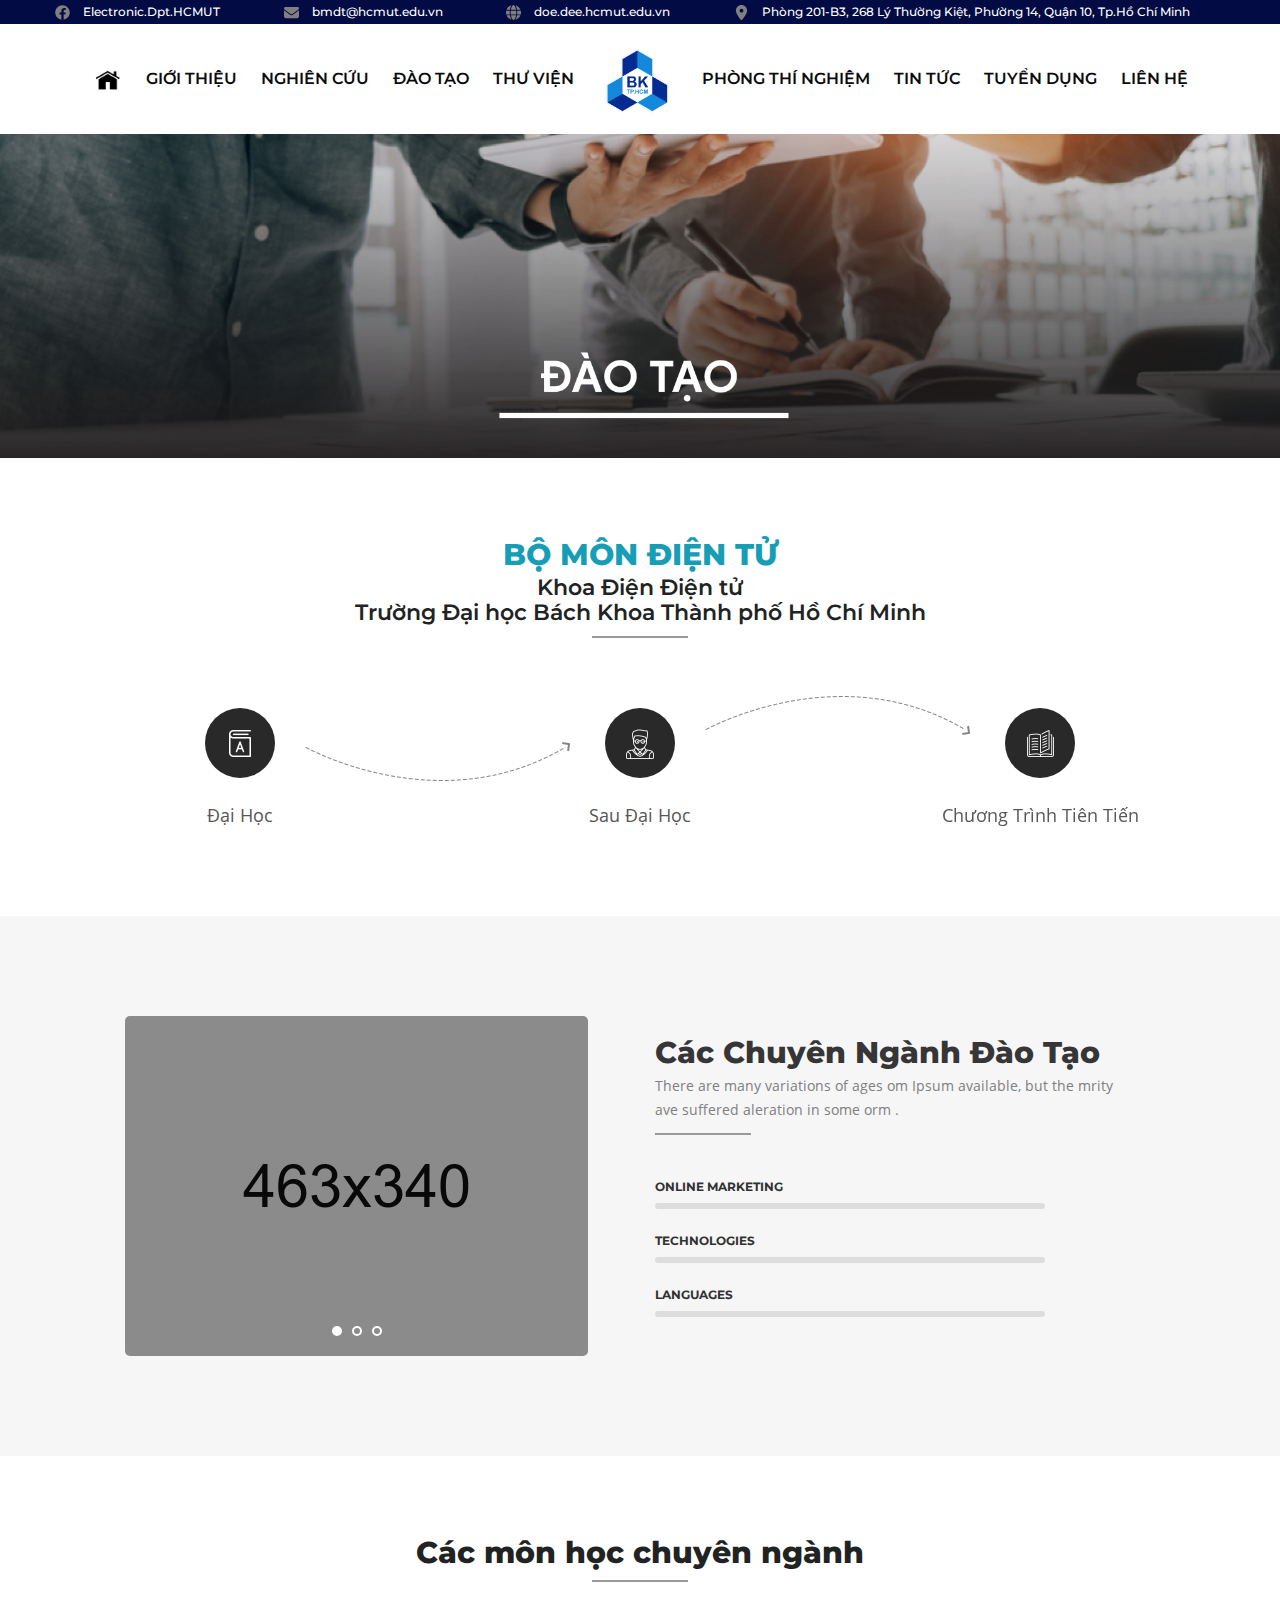
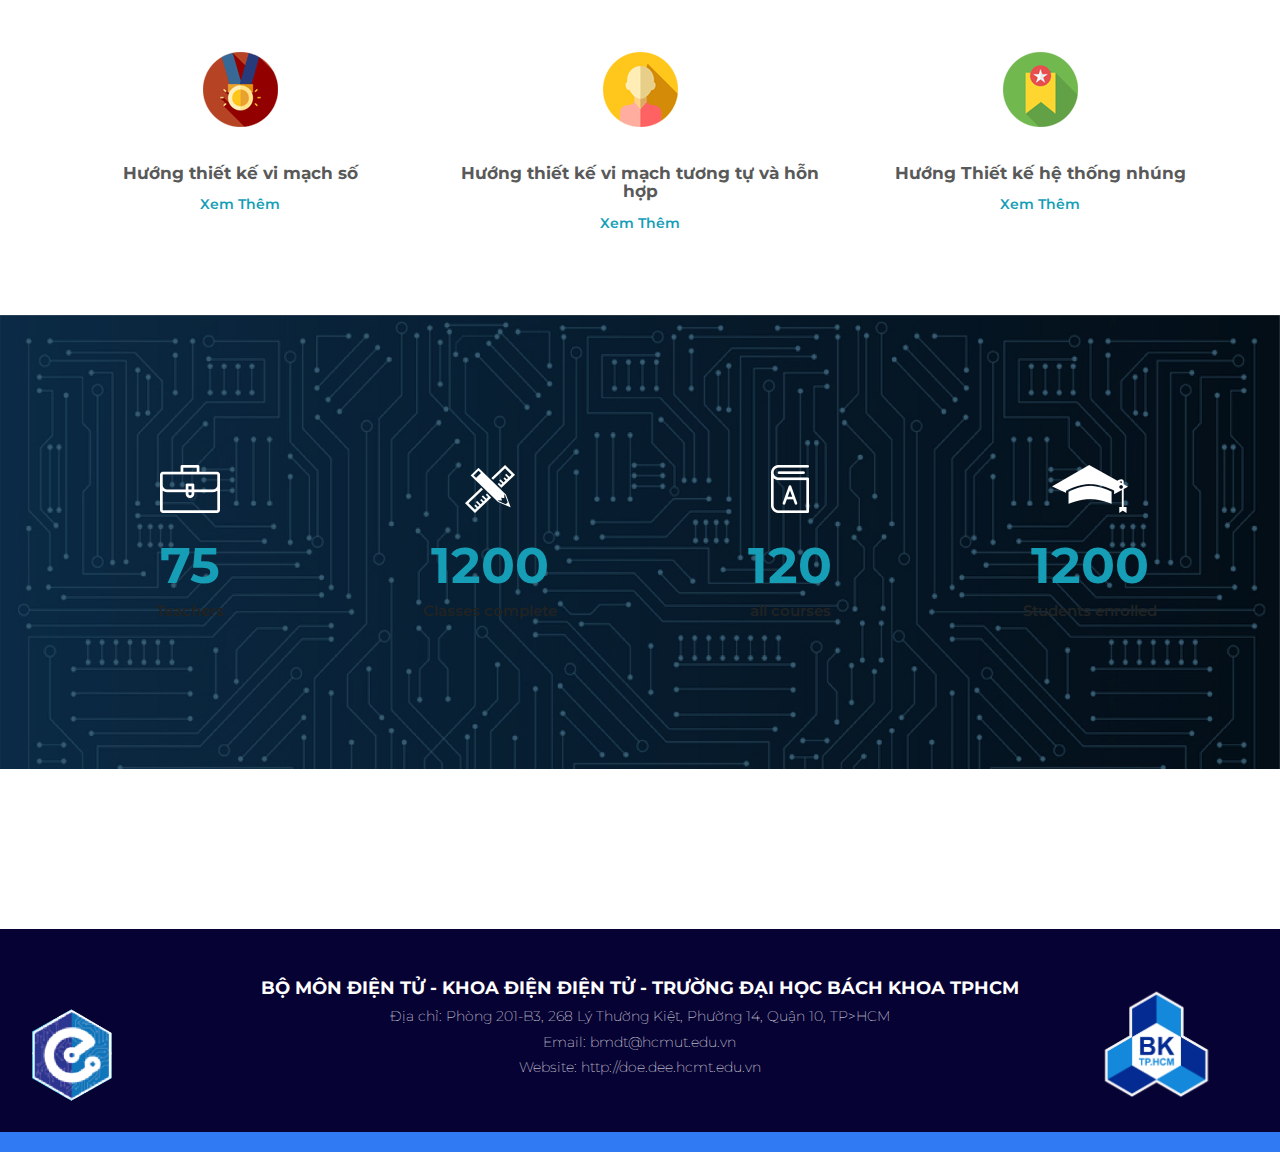
<file: education.html>
<!doctype html>
<html class="no-js" lang="en">


<head>
    <meta charset="utf-8">
    <meta http-equiv="X-UA-Compatible" content="IE=edge">
    <meta name="viewport" content="width=device-width, initial-scale=1">
    <meta name="description" content="Cultura is a Education HTML Template">
    <meta name="keywords" content="dee, điện, điện tử, bách khoa, college, course, courses, educational, learning, seminar, tutorials, university, workshop">    
    <title>Đào tạo</title>
    <!-- favicon -->
    <link rel="shortcut icon" type="image/x-icon" href="assets/img/hcmut.png">
    <!-- style css -->
    <link rel="stylesheet" href="style.css">
    <!-- modernizr js -->
    <script src="assets/js/vendor/modernizr-2.8.3.min.js"></script>

</head>

<body>
    <!--[if lt IE 8]>
            <p class="browserupgrade">You are using an <strong>outdated</strong> browser. Please <a href="http://browsehappy.com/">upgrade your browser</a> to improve your experience.</p>
        <![endif]-->
    <!-- HTML5 shim and Respond.js for IE8 support of HTML5 elements and media queries -->
    <!-- WARNING: Respond.js doesn't work if you view the page via file:// -->
    <!--[if lt IE 9]>
          <script src="https://oss.maxcdn.com/html5shiv/3.7.2/html5shiv.min.js"></script>
          <script src="https://oss.maxcdn.com/respond/1.4.2/respond.min.js"></script>
        <![endif]-->
    <!-- Wrapper Start -->
    <div class="wrapper">
        <!-- Header Section Start -->
        <header class="main-header">
            <div class="top-bar">
                <div class="container">
                    <div class="row">
                        <div class="col-xs-12">
                            <div>
                                <ul>
                                    <li><img src="./assets/flaticon/facebook-brands.svg" alt=""> Electronic.Dpt.HCMUT</li>
                                    <li><img src="./assets/flaticon/envelope-solid.svg" alt="">  bmdt@hcmut.edu.vn</li>
                                    <li><img src="./assets/flaticon/globe-solid.svg" alt=""> doe.dee.hcmut.edu.vn</li>
                                    <li><img src="./assets/flaticon/location-dot-solid.svg" alt=""> Phòng 201-B3, 268 Lý Thường Kiệt, Phường 14, Quận 10, Tp.Hồ Chí Minh</li>
                                </ul>
                            </div>
                        </div>
                    </div>
                    <!-- /.row -->
                </div>
                <!-- /.container -->
            </div>
            <div id="active-sticky" class="navgation-bar">
                <div class="container">
                    <div class="row">
                        <div class="col-xs-12" style="padding: 0;">
                            <div class="d-flex justify-center">                                
                                <!-- Static navbar -->
                                <nav class="mainmenu">
                                    <div class="navbar-header">
                                        <button type="button" class="navbar-toggle" data-toggle="collapse" data-target="#navbar">
                                            <span class="icon-bar"></span>
                                            <span class="icon-bar"></span>
                                            <span class="icon-bar"></span>
                                        </button>
                                    </div>
                                    <div id="navbar" class="navbar-collapse collapse no-padding">
                                        <ul class="navbar-nav dropdown">                 
                                            <li><a href="./index.html"><img src="./assets/img/icons/home.png" style="width:30px"></a></li>                                                 
                                            <li class="dropdown">
                                                <a href="./introduction.html" class="dropbtn">Giới thiệu</a>
                                                <div class="dropdown-content">
                                                    <div class="dropdown-item">
                                                        <a href="./introduction.html#lich-su">Lịch sử</a>
                                                    </div>
                                                    <div class="dropdown-item">
                                                        <a href="./introduction.html#dinh-huong">Định hướng</a>
                                                    </div>
                                                    <div class="dropdown-item">
                                                        <a href="./human.html">Nhân sự</a>
                                                    </div>
                                                </div>
                                              </li>
                                            <li><a href="./research.html">Nghiên cứu</a></li>
                                            <li><a href="./education.html">Đào tạo</a></li>
                                            <li><a href="./library.html">Thư viện</a></li>
                                            <li><a href="index.html"><img src="assets/img/hcmut.png" alt="HCMUT" style="width:80px"/></a></li>
                                            <li><a href="./lab.html">Phòng thí nghiệm</a></li>
                                            <li><a href="./news.html">Tin tức</a></li>
                                            <li><a href="./career.html">Tuyển dụng</a></li>
                                            <li><a href="./contact.html">Liên hệ</a></li>                                            
                                        </ul>
                                        
                                    </div>
                                    <!--/.nav-collapse -->
                                </nav>                                
                            </div>
                        </div>
                    </div>
                    <!-- /.row -->
                </div>
                <!-- /.container -->
            </div>
        </header>
        <!-- Header Section End -->
        <!-- Breadcrumbs & Page Title Start -->
        <div class="breadcrumbs-title">
            <img src="./assets/img/education/banner.jpg" alt="">
        </div>
        <!-- Breadcrumbs & Page Title End -->
        <!-- Features Section Start -->
        <section class="features-area section-padding white-bg">
            <div class="container">
                <div class="row">
                    <div class="col-xs-12 text-center">
                        <div class="section-title mb-70">
                            <h2 class="mb-5 theme-color">BỘ MÔN ĐIỆN TỬ</h2>
                            <h3>Khoa Điện Điện tử
                                <br /> Trường Đại học Bách Khoa Thành phố Hồ Chí Minh</h3>
                            <hr class="line" />
                        </div>
                    </div>
                </div>
                <!-- /.row -->
                <div class="row text-center">
                    <div class="col-xs-12 col-sm-4 mobi-mb-30">
                        <div class="rt-features style2">
							<div class="rt-line-arrow">
								<img src="assets/img/others/line-arrow.png" alt="Line Arrow" />
							</div>
							<div class="icon">
								<img src="assets/img/icons/8.png" alt="Icon" />
							</div>
                            <h4 class="text-capitalize">Đại học</h4>
                            
                        </div>
                    </div>
                    <!-- /.rt-features end -->
                    <div class="col-xs-12 col-sm-4 mobi-mb-30">
                        <div class="rt-features style2">
							<div class="rt-line-arrow rotatex">
								<img src="assets/img/others/line-arrow.png" alt="Line Arrow" />
							</div>
							<div class="icon">
								<img src="assets/img/icons/9.png" alt="Icon" />
							</div>
                            <h4 class="text-capitalize">Sau đại học</h4>
                            
                        </div>
                    </div>
                    <!-- /.rt-features end -->
                    <div class="col-xs-12 col-sm-4">
                        <div class="rt-features style2">
							<div class="icon">
								<img src="assets/img/icons/10.png" alt="Icon" />
							</div>
                            <h4 class="text-capitalize">Chương trình tiên tiến</h4>
                            
                        </div>
                    </div>
                    <!-- /.rt-features end -->
                </div>
                <!-- /.row -->
            </div>
            <!-- /.container -->
        </section>
        <!-- Features Section End -->
        <!-- Promo Section Start -->
		<section class="promo-area promo-three ptb-100 bg-color-4">
			<div class="container">
				<div class="row">
					<div class="col-xs-12 col-md-10 col-text-center">
						<div class="row">
							<div class="col-xs-12 col-sm-6">
								<div class="slick-boxed ml-minus-30 pr-37">
									<div id="oneitem-dot">
										<div class="item overlay dark-6">
											<img src="assets/img/slider/box/1.jpg" alt="Image" />
										</div>
										<div class="item overlay dark-6">
											<img src="assets/img/slider/box/2.jpg" alt="Image" />
										</div>
										<div class="item overlay dark-6">
											<img src="assets/img/slider/box/3.jpg" alt="Image" />
										</div>
									</div>
								</div>
							</div>
							<div class="col-xs-12 col-sm-6">
								<div class="promo-text pt-20 mr-minus-10">
									<div class="section-title mb-45">
										<h2 class="mb-5 text-capitalize">Các chuyên ngành đào tạo</h2>
										<p>There are many variations of ages om Ipsum available, but the mrity ave suffered aleration in some orm .</p>
										<hr class="line" />
									</div>
									<div class="skill-progress">
										<div class="skill-bar mb-25" data-percentage="95%">
											<h4 class="progress-title-holder">
												<span class="progress-title">Online marketing</span>
												<span class="progress-wrapper">
													<span class="progress-mark">
														<span class="percent"></span>
													</span>
												</span>
											</h4>
											<div class="progress-outter">
												<div class="progress-content"></div>
											</div>
										</div>
										<!-- /.skill bar end -->
										<div class="skill-bar mb-25" data-percentage="95%">
											<h4 class="progress-title-holder">
												<span class="progress-title">Technologies</span>
												<span class="progress-wrapper">
													<span class="progress-mark">
														<span class="percent"></span>
													</span>
												</span>
											</h4>
											<div class="progress-outter">
												<div class="progress-content"></div>
											</div>
										</div>
										<!-- /.skill bar end -->
										<div class="skill-bar" data-percentage="80%">
											<h4 class="progress-title-holder">
												<span class="progress-title">Languages</span>
												<span class="progress-wrapper">
													<span class="progress-mark">
														<span class="percent"></span>
													</span>
												</span>
											</h4>
											<div class="progress-outter">
												<div class="progress-content"></div>
											</div>
										</div>
										<!-- /.skill bar end -->
									</div>
								</div>
							</div>
						</div>
					</div>
				</div>
			</div>
		</section>
        <!-- Promo Section End -->  
         <!-- Features Section Start -->
         <section class="features-area section-padding white-bg">
            <div class="container">
                <div class="row">
                    <div class="col-xs-12 text-center">
                        <div class="section-title mb-70">
                            <h2 class="mb-5">Các môn học chuyên ngành</h2>                            
                            <hr class="line" />
                        </div>
                    </div>
                </div>
                <!-- /.row -->
                <div class="row text-center">
                    <div class="col-xs-12 col-sm-4 mobi-mb-30">
                        <div class="rt-features">
                            <img src="assets/img/icons/5.png" alt="Icon" />
                            <h4>Hướng thiết kế vi mạch số </h4>                            
                            <div class="collapse" id="collapseExample1">
                                <p class="card card-body" style="text-align:justify; padding: 20px 40px;">
                                    EE3113: Quy trình thiết kế và sản xuất vi mạch <br>
                                    EE3117: Thiết kế vi mạch số <br>
                                    EE3083: Kỹ thuật số nâng cao <br>
                                    EE3009: Xử lý tín hiệu số với FPGA<br>
                                    EE3043: Cấu trúc máy tính<br>
                                </p>
                            </div>
                            <a class="see-more theme-color" data-toggle="collapse" href="#collapseExample1" role="button" aria-expanded="false" aria-controls="collapseExample1">Xem thêm</a>
                        </div>
                    </div>
                    <!-- /.rt-features end -->
                    <div class="col-xs-12 col-sm-4 mobi-mb-30">
                        <div class="rt-features">
                            <img src="assets/img/icons/6.png" alt="Icon" />
                            <h4>Hướng thiết kế vi mạch tương tự và hỗn hợp                           </h4>
                            <div class="collapse" id="collapseExample2">
                                <p class="card card-body" style="text-align:justify; padding: 20px;">
                                    EE3113: Quy trình thiết kế và sản xuất vi mạch <br>
                                    EE3121: Thiết kế vi mạch tương tự và hỗn hợp <br>
                                    EE3105: Kỹ thuật xung <br>
                                </p>
                            </div>
                            <a class="see-more theme-color" data-toggle="collapse" href="#collapseExample2" role="button" aria-expanded="false" aria-controls="collapseExample2">Xem thêm</a>
                        </div>
                    </div>
                    <!-- /.rt-features end -->
                    <div class="col-xs-12 col-sm-4">
                        <div class="rt-features">
                            <img src="assets/img/icons/7.png" alt="Icon" />
                            <h4>Hướng Thiết kế hệ thống nhúng                            </h4>
                            <div class="collapse" id="collapseExample3">
                                <p class="card card-body" style="text-align:justify; padding: 20px 40px;">
                                    EE3003: Thiết kế hệ thống nhúng <br>
EE3031: Lập trình hệ thống nhúng <br>
EE3129: Điện tử ứng dụng <br>
EE3037: Điện tử y sinh <br>
EE3125: Quang điện tử <br>
                                </p>
                            </div>
                            <a class="see-more theme-color" data-toggle="collapse" href="#collapseExample3" role="button" aria-expanded="false" aria-controls="collapseExample3">Xem thêm</a>
                        </div>
                    </div>
                    <!-- /.rt-features end -->
                </div>
                <!-- /.row -->
            </div>
            <!-- /.container -->
        </section>
        <!-- Features Section End -->
        
        <!-- Fun Facts Start -->
        <section class="fun-facts-area ptb-150 bg-img-counting">
            <div class="container">
                <div class="row text-center">
                    <div class="col-xs-12 col-sm-6 col-md-3 mobi-mb-50 tab-mb-50">
                        <div class="counter-func">
                            <img class="mb-25" src="assets/img/icons/facts/1.png" alt="Icon" />
                            <h1><span class="counter theme-color">75</span></h1>
                            <h5 class="no-margin">Teachers</h5>
                        </div>
                    </div>
                    <div class="col-xs-12 col-sm-6 col-md-3 mobi-mb-50 tab-mb-50">
                        <div class="counter-func">
                            <img class="mb-25" src="assets/img/icons/facts/2.png" alt="Icon" />
                            <h1><span class="counter theme-color">1200</span></h1>
                            <h5 class="no-margin">Classes complete</h5>
                        </div>
                    </div>
                    <div class="col-xs-12 col-sm-6 col-md-3 mobi-mb-50">
                        <div class="counter-func">
                            <img class="mb-25" src="assets/img/icons/facts/3.png" alt="Icon" />
                            <h1><span class="counter theme-color">120</span></h1>
                            <h5 class="no-margin">all courses</h5>
                        </div>
                    </div>
                    <div class="col-xs-12 col-sm-6 col-md-3">
                        <div class="counter-func">
                            <img class="mb-25" src="assets/img/icons/facts/4.png" alt="Icon" />
                            <h1><span class="counter theme-color">1200</span></h1>
                            <h5 class="no-margin">Students enrolled</h5>
                        </div>
                    </div>
                </div>
                <!-- /.row -->
            </div>
            <!-- /.container -->
        </section>
        <!-- Fun Facts End -->             
        <!-- Footer Section Start -->
        <section class="section-padding">

        </section>
        <footer class="section-pt bg-color-5">
            <div class="footer-widget-area pb-60">
                <div>
                    <div class="row">                        
                        <div class="col-xs-12 col-sm-6 col-md-2 mobi-mb-50 tab-mb-50">
                            <img src="./assets/img/home/lgodt.png" style="width:80%" alt="">
                        </div>
                        <!-- /.Widget end -->
                        <div class="col-xs-12 col-sm-6 col-md-8 mobi-mb-50 text-center">
                            <h4><b>BỘ MÔN ĐIỆN TỬ - KHOA ĐIỆN ĐIỆN TỬ - TRƯỜNG ĐẠI HỌC BÁCH KHOA TPHCM</b></h4>
                            <h5>Địa chỉ: Phòng 201-B3, 268 Lý Thường Kiệt, Phường 14, Quận 10, TP>HCM</h5>
                            <h5>Email: bmdt@hcmut.edu.vn</h5>
                            <h5>Website: http://doe.dee.hcmt.edu.vn</h5>
                        
                        </div>
                        <!-- /.Widget end -->
                        <div class="col-xs-12 col-sm-6 col-md-2">
                            <img src="./assets/img/home/hcmut.png" style="width:70%" alt="">
                        </div>
                        <!-- /.Widget end -->
                    </div>
                    <!-- /.row -->
                </div>
                <!-- /.container -->
            </div>
            <!-- /.Widget Area End -->
            <div class="divide">
                
            </div>            
        </footer>
        <!-- Footer Section End -->
    </div>
    <!-- Wrapper Start -->

    <!-- All JS Here -->
    <!-- jQuery Latest Version -->
    <script src="assets/js/vendor/jquery-1.12.4.min.js"></script>
    <!-- Bootstrap JS -->
    <script src="assets/js/bootstrap.min.js"></script>
    <!-- Form Validate -->
    <script src="assets/js/jquery.validate.min.js"></script>
    <!-- Slick Slider JS -->
    <script src="assets/js/slick.min.js"></script>
    <!-- Swiper JS -->
    <script src="assets/js/swiper.min.js"></script>
    <!-- Isotope JS -->
    <script src="assets/js/isotope.pkgd.min.js"></script>
    <!-- Plugins JS -->
    <script src="assets/js/plugins.js"></script>
    <!-- Progressbar JS -->
    <script src="assets/js/progressbar.js"></script>
    <!-- main JS -->
    <script src="assets/js/main.js"></script>
</body>

</html>
</file>
<file: style.css>
/*==========================================================
    Template Name: Cultura - Education HTML Template
    Created By: RegalTheme
    Envato Profile: https://themeforest.net/user/regaltheme
    Website: http://regaltheme.com
    Description: Cultura is Fully Responsive Education HTML Template with awesome features.
    Version: v1.1
    Support: http://regaltheme.com/support
============================================================*/

/* Google fonts
========================== */
@import url('https://fonts.googleapis.com/css?family=Montserrat:300,400,500,600,700,800');
@import url('https://fonts.googleapis.com/css?family=Poppins:300,400');

/* css files
====================== */
@import url('assets/css/bootstrap.min.css');
@import url('assets/css/material-design-iconic-font.min.css');
@import url('assets/css/custom-animate.css');
@import url('assets/css/slick.min.css');
@import url('assets/css/swiper.min.css');
@import url('assets/css/venobox.css');
@import url('assets/css/progressbar.css');
@import url('assets/css/style.css');
@import url('assets/css/responsive.css');
</file>
<file: Template/style.css>
/*==========================================================
    Template Name: Cultura - Education HTML Template
    Created By: RegalTheme
    Envato Profile: https://themeforest.net/user/regaltheme
    Website: http://regaltheme.com
    Description: Cultura is Fully Responsive Education HTML Template with awesome features.
    Version: v1.1
    Support: http://regaltheme.com/support
============================================================*/

/* Google fonts
========================== */
@import url('https://fonts.googleapis.com/css?family=Montserrat:300,400,500,600,700,800');
@import url('https://fonts.googleapis.com/css?family=Poppins:300,400');

/* css files
====================== */
@import url('assets/css/bootstrap.min.css');
@import url('assets/css/material-design-iconic-font.min.css');
@import url('assets/css/custom-animate.css');
@import url('assets/css/slick.min.css');
@import url('assets/css/swiper.min.css');
@import url('assets/css/venobox.css');
@import url('assets/css/progressbar.css');
@import url('assets/css/style.css');
@import url('assets/css/responsive.css');
</file>
